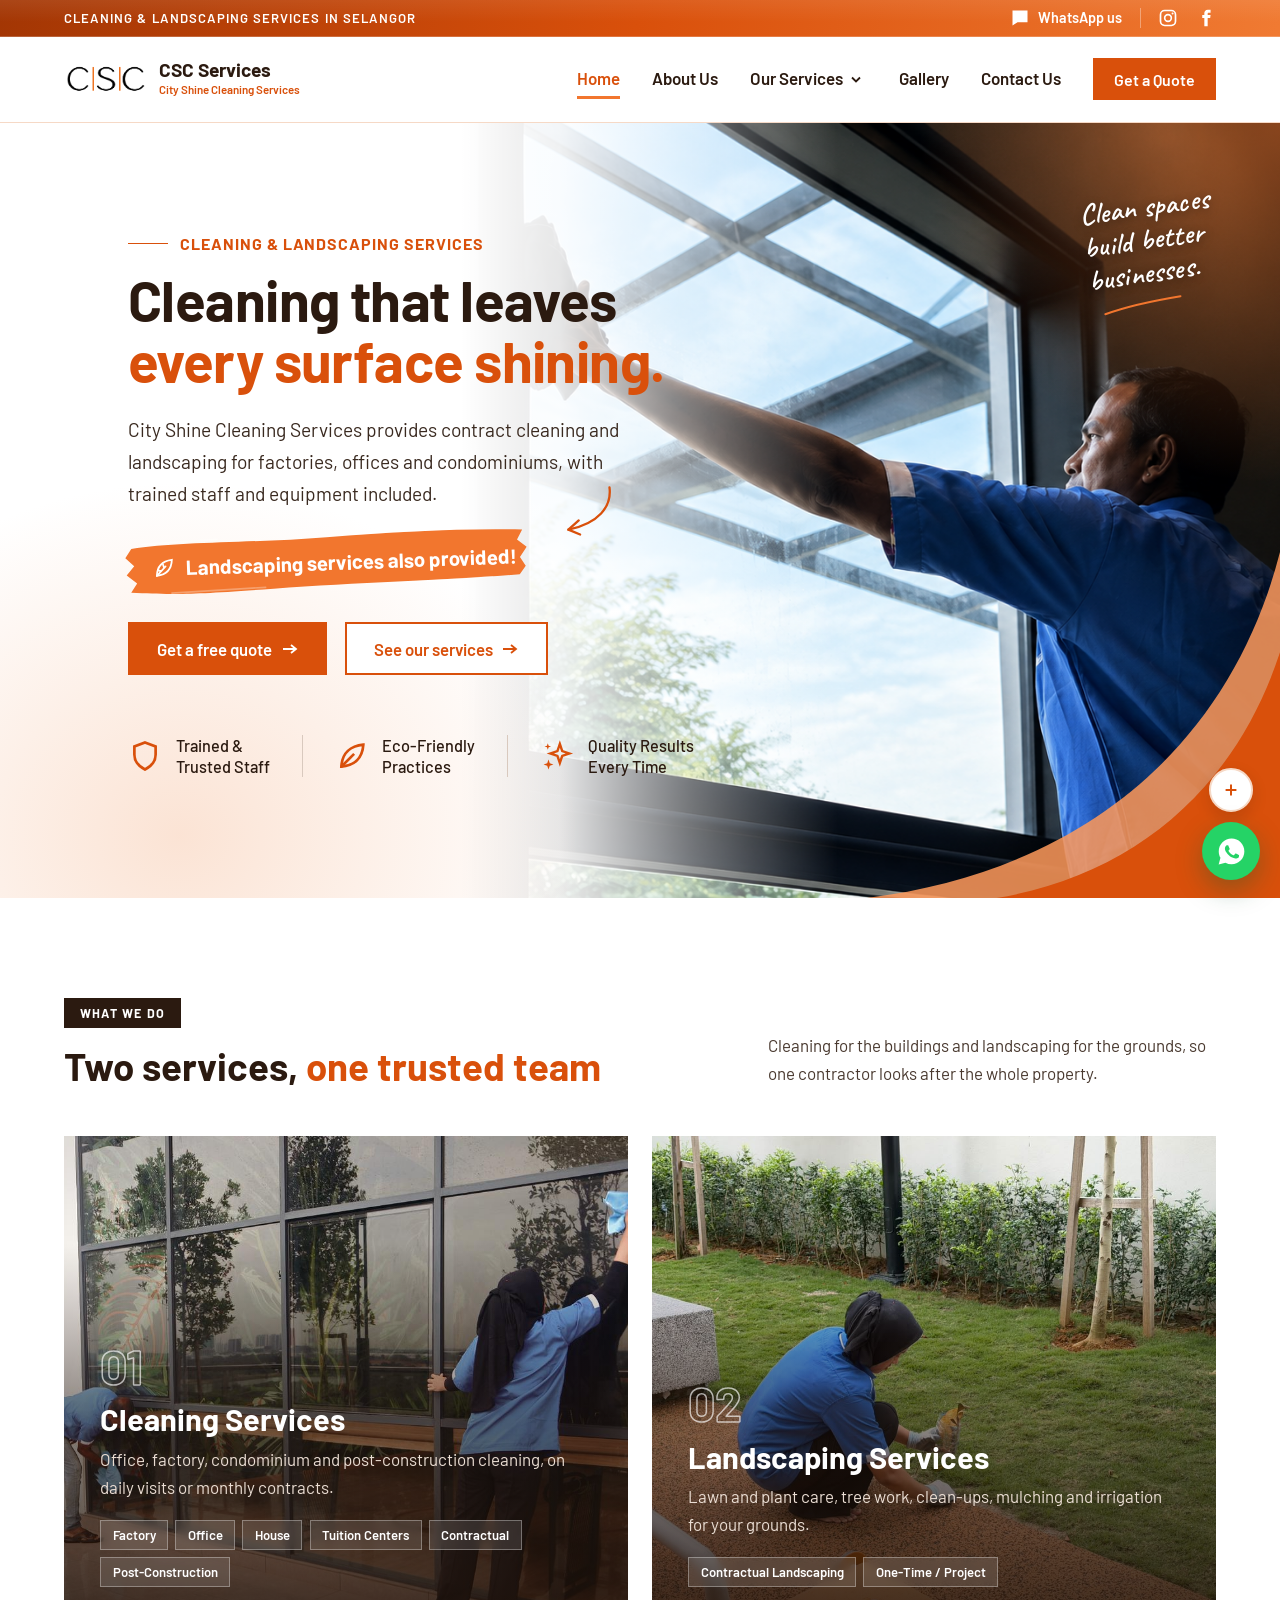
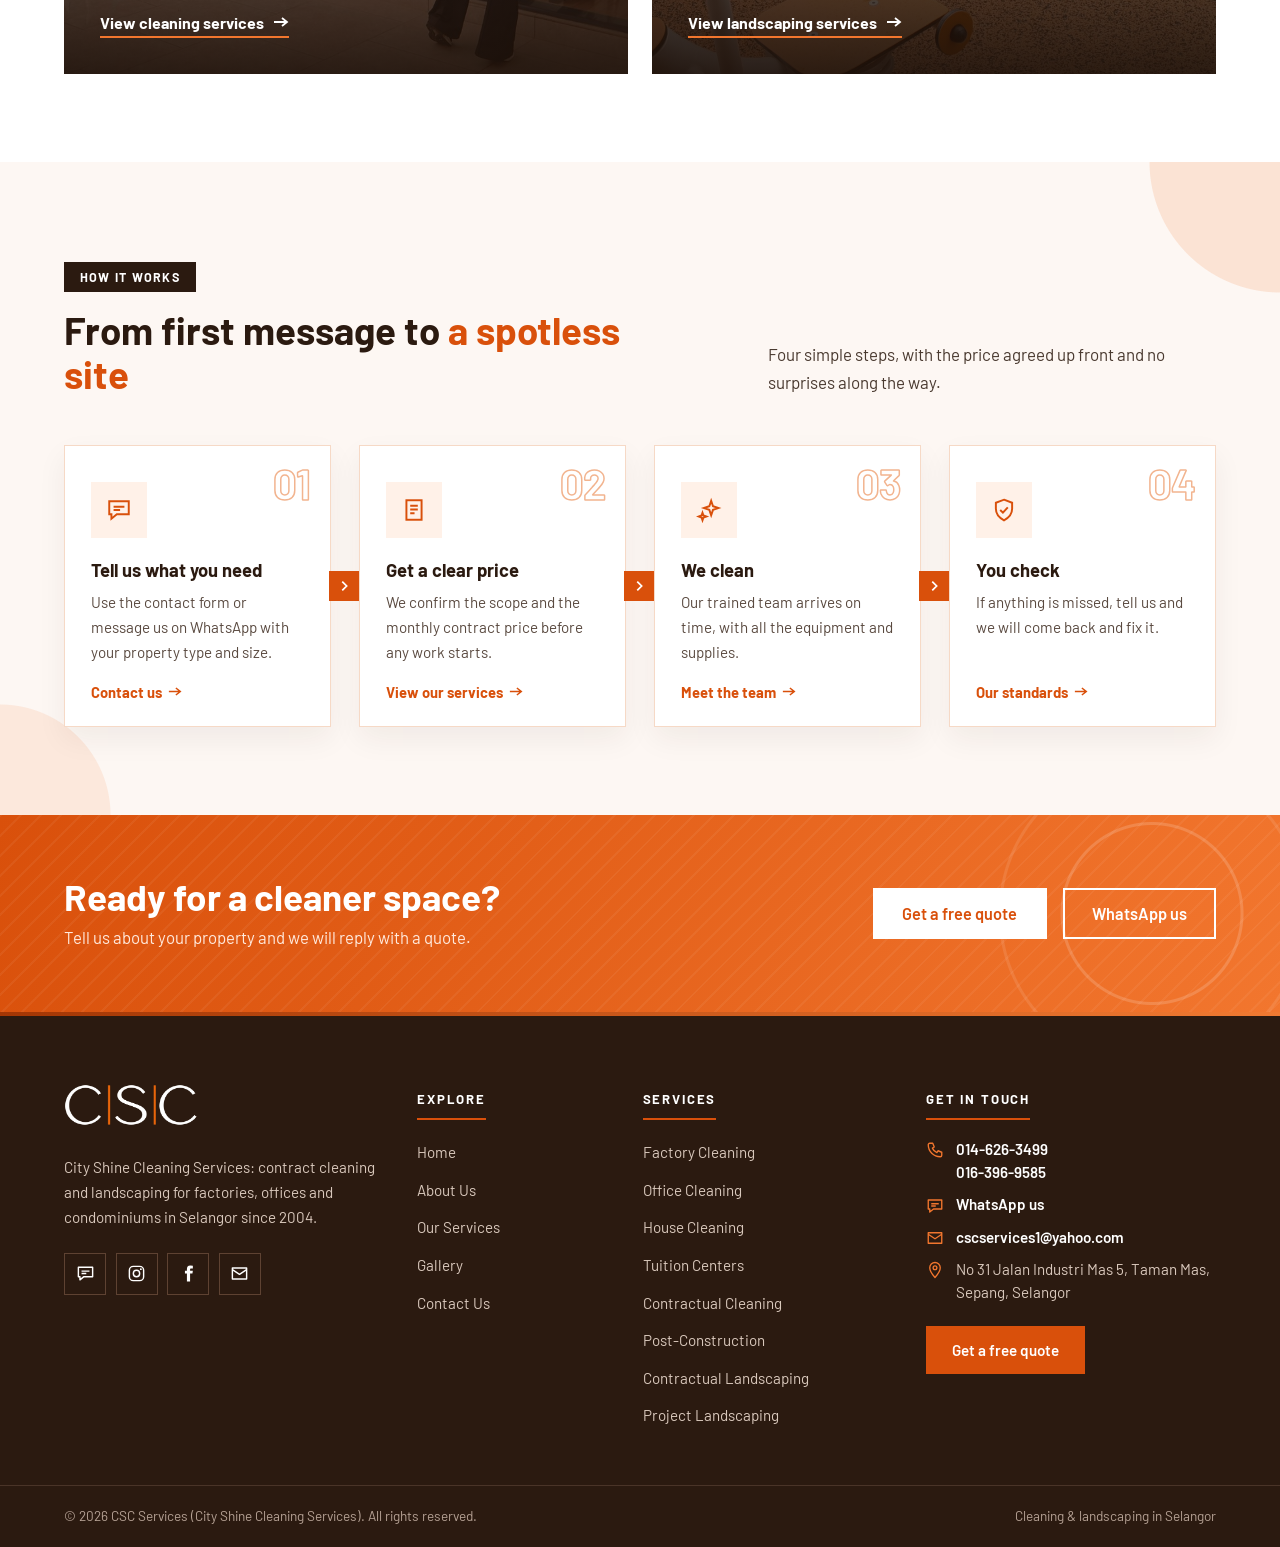
<file: index.html>
<!DOCTYPE html>
<html lang="en">
<head>
<meta charset="UTF-8">
<meta name="viewport" content="width=device-width, initial-scale=1">
<title>Home | CSC Services</title>
<meta name="description" content="CSC Services (City Shine Cleaning Services): contract cleaning and landscaping for factories, offices and condominiums in Selangor since 2004.">
<link rel="icon" type="image/png" sizes="32x32" href="images/favicon-32.png?v=3">
<link rel="icon" type="image/png" sizes="16x16" href="images/favicon-16.png?v=3">
<link rel="icon" type="image/png" sizes="48x48" href="images/favicon-48.png?v=3">
<link rel="apple-touch-icon" sizes="180x180" href="images/apple-touch-icon.png?v=3">
<meta property="og:type" content="website">
<meta property="og:site_name" content="CSC Services">
<meta property="og:title" content="Home | CSC Services">
<meta property="og:description" content="CSC Services (City Shine Cleaning Services): contract cleaning and landscaping for factories, offices and condominiums in Selangor since 2004.">
<meta property="og:url" content="https://cscservices.cc/">
<meta property="og:image" content="https://cscservices.cc/images/hero-cleaner2.jpg">
<link rel="preconnect" href="https://fonts.googleapis.com">
<link rel="preconnect" href="https://fonts.gstatic.com" crossorigin>
<link href="https://fonts.googleapis.com/css2?family=Barlow:wght@400;500;600;700&family=Caveat:wght@600&display=swap" rel="stylesheet">
<link rel="stylesheet" href="styles.css?v=59">
</head>
<body>
<div class="strip"><div class="wrap">
  <p>Cleaning &amp; Landscaping services in Selangor</p>
  <div class="strip-social"><a href="#" data-wa aria-label="Chat on WhatsApp"><svg width="20" height="20" viewBox="0 0 24 24" fill="currentColor" aria-hidden="true"><path d="M3 3h18v14H9l-6 4z"/></svg><span>WhatsApp us</span></a><a href="https://www.instagram.com/cscservices.cc/" data-ig target="_blank" rel="noopener" aria-label="CSC Services on Instagram" class="strip-ig"><svg width="20" height="20" viewBox="0 0 24 24" fill="none" stroke="currentColor" stroke-width="2" aria-hidden="true"><rect x="3" y="3" width="18" height="18" rx="5"/><circle cx="12" cy="12" r="4"/><circle cx="17.5" cy="6.5" r="1.2" fill="currentColor" stroke="none"/></svg></a><a href="https://www.facebook.com/share/1J852jc5MG/" data-fb target="_blank" rel="noopener" aria-label="CSC Services on Facebook" class="strip-fb"><svg width="20" height="20" viewBox="0 0 24 24" fill="currentColor" aria-hidden="true"><path d="M14 8.5V6.8c0-.8.5-1 1-1h2.5V2.2L14.3 2C11 2 10 4.3 10 6.3v2.2H7.5V12H10v10h4V12h3l.5-3.5z"/></svg></a></div>
</div></div>
<header class="nav"><div class="wrap">
  <a class="brand" href="index.html" aria-label="CSC Services home">
    <img src="images/csclogo.png" alt="CSC Services" class="csc-logo">
    <span><b>CSC Services</b><small>City Shine Cleaning Services</small></span>
  </a>
  <button class="toggle" aria-label="Menu" aria-expanded="false" aria-controls="menu"><span></span><span></span><span></span></button>
  <nav class="menu" id="menu" aria-label="Main">
    <a href="index.html" aria-current="page">Home</a>
    <a href="about.html">About Us</a>
    <div class="dd">
      <a href="services.html">Our Services</a>
      <button class="dd-btn" type="button" aria-label="Show services menu" aria-expanded="false"><svg viewBox="0 0 10 6" aria-hidden="true"><path d="M1 1l4 4 4-4" fill="none" stroke="currentColor" stroke-width="1.8"/></svg></button>
      <ul class="dd-menu">
        <li class="has-sub"><a href="services.html#cleaning">Cleaning Services</a><ul class="sub"><li><a href="factory-industrial.html">Factory Cleaning</a></li><li><a href="house-cleaning.html">House Cleaning</a></li><li><a href="office-commercial.html">Office Cleaning</a></li><li><a href="tuition-centers.html">Tuition Centers</a></li><li><a href="condo-apartment.html">Contractual Cleaning</a></li><li><a href="post-construction.html">Post-Construction Cleaning</a></li></ul></li>
        <li class="has-sub"><a href="services.html#landscaping">Landscaping Services</a><ul class="sub"><li><a href="landscaping-contractual.html">Contractual Landscaping</a></li><li><a href="landscaping-project.html">One-Time / Project Landscaping</a></li></ul></li>
      </ul>
    </div>
    <a href="gallery.html">Gallery</a>
    <a href="contact.html">Contact Us</a>
    <a href="contact.html" class="btn sm">Get a Quote</a>
  </nav>
</div></header>
<main>
<section class="hero hero-v2"><div class="hero-photo"><img src="images/hero-cleaner.png" alt="CSC Services cleaner wiping a window" loading="eager"></div>
<p class="hero-script" aria-hidden="true">Clean spaces<br>build better<br>businesses.<svg viewBox="0 0 120 16"><path d="M3 13C35 6 75 3 117 2"/></svg></p>
<svg class="hero-swoosh" viewBox="0 0 600 420" preserveAspectRatio="none" aria-hidden="true"><path class="s1" d="M600 40C540 250 360 390 90 420H600Z"/><path class="s2" d="M600 150C545 300 420 395 250 420H600Z"/></svg>
<div class="hero-panel">
  <div class="hero-inner">
  <p class="eyebrow"><span></span>Cleaning &amp; Landscaping Services</p>
  <h1>Cleaning that leaves<br><span class="accent">every surface shining.</span></h1>
  <p>City Shine Cleaning Services provides contract cleaning and landscaping for factories, offices and condominiums, with trained staff and equipment included.</p>
  <a class="hero-flag" href="services.html#landscaping"><svg class="flag-brush" viewBox="0 0 520 72" preserveAspectRatio="none" aria-hidden="true"><path d="M10 13C70 6 170 11 260 7S440 2 510 6L503 18 515 27 506 39 513 50 505 60C420 64 300 63 190 67S60 70 8 66L16 55 3 45 13 34 2 24Z"/><path class="dry" d="M24 8L120 5M300 4L420 2M60 68L180 65M330 66L470 62"/></svg><span class="flag-text"><svg viewBox="0 0 24 24" aria-hidden="true"><path d="M4.5 19.5C5 10 11 4.8 20 4c-.6 9.4-6.2 14.8-15.5 15.5z"/><path d="M4.5 19.5L13.5 10.5M9 15l-3-1M12 12l-1-3.5"/></svg>Landscaping services also provided!</span><svg class="flag-arrow" viewBox="0 0 70 60" aria-hidden="true"><path d="M62 4C64 26 48 44 14 50"/><path d="M14 50L26 40M14 50l13 6"/></svg></a>
  <div class="actions">
    <a class="btn" href="contact.html">Get a free quote<svg viewBox="0 0 16 10" width="16" height="10" aria-hidden="true"><path d="M1 5h13M9 1l5 4-5 4" fill="none" stroke="currentColor" stroke-width="1.8"/></svg></a>
    <a class="btn outline" href="services.html">See our services<svg viewBox="0 0 16 10" width="16" height="10" aria-hidden="true"><path d="M1 5h13M9 1l5 4-5 4" fill="none" stroke="currentColor" stroke-width="1.8"/></svg></a>
  </div>
  <ul class="badges">
    <li><svg class="badge-ico" viewBox="0 0 24 24" aria-hidden="true"><path d="M12 2.5l7.5 2.8v5.6c0 4.8-3.2 8.4-7.5 10.6-4.3-2.2-7.5-5.8-7.5-10.6V5.3z" fill="none" stroke="currentColor" stroke-width="1.9" stroke-linejoin="miter"/></svg><span>Trained &amp;<br>Trusted Staff</span></li>
    <li><svg class="badge-ico" viewBox="0 0 24 24" aria-hidden="true"><path d="M4.5 19.5C5 10 11 4.8 20 4c-.6 9.4-6.2 14.8-15.5 15.5z" fill="none" stroke="currentColor" stroke-width="1.9"/><path d="M4.5 19.5L13.5 10.5" fill="none" stroke="currentColor" stroke-width="1.9"/></svg><span>Eco-Friendly<br>Practices</span></li>
    <li><svg class="badge-ico" viewBox="0 0 24 24" aria-hidden="true"><path d="M14 3.5l1.7 5 5 1.7-5 1.7-1.7 5-1.7-5-5-1.7 5-1.7z" fill="none" stroke="currentColor" stroke-width="1.7" stroke-linejoin="miter"/><path d="M6 14.5l.9 2.6 2.6.9-2.6.9L6 21.5l-.9-2.6-2.6-.9 2.6-.9z" fill="currentColor"/><path d="M5.5 3l.6 1.7 1.7.6-1.7.6-.6 1.7-.6-1.7-1.7-.6 1.7-.6z" fill="currentColor"/></svg><span>Quality Results<br>Every Time</span></li>
  </ul>
  </div>
</div>
</section>
<section class="wwd"><div class="wrap">
  <div class="steps-head">
    <div>
      <p class="kicker">What We Do</p>
      <h2>Two services, <span class="accent">one trusted team</span></h2>
    </div>
    <p>Cleaning for the buildings and landscaping for the grounds, so one contractor looks after the whole property.</p>
  </div>
  <div class="wwd-grid">
    <article class="wwd-card">
      <img src="images/gallery/cleaning/clean-13.jpg" alt="CSC Services crew cleaning a glass frontage" loading="lazy">
      <div class="wwd-body">
        <span class="wwd-num">01</span>
        <h3><a class="wwd-main" href="services.html#cleaning">Cleaning Services</a></h3>
        <p>Office, factory, condominium and post-construction cleaning, on daily visits or monthly contracts.</p>
        <ul class="wwd-chips">
          <li><a href="factory-industrial.html">Factory</a></li><li><a href="office-commercial.html">Office</a></li><li><a href="house-cleaning.html">House</a></li><li><a href="tuition-centers.html">Tuition Centers</a></li><li><a href="condo-apartment.html">Contractual</a></li><li><a href="post-construction.html">Post-Construction</a></li>
        </ul>
        <span class="wwd-more">View cleaning services<svg viewBox="0 0 16 10" width="16" height="10" aria-hidden="true"><path d="M1 5h13M9 1l5 4-5 4" fill="none" stroke="currentColor" stroke-width="1.8"/></svg></span>
      </div>
    </article>
    <article class="wwd-card">
      <img src="images/gallery/landscaping/land-12.jpg" alt="CSC Services crew member tending a landscaped area" loading="lazy">
      <div class="wwd-body">
        <span class="wwd-num">02</span>
        <h3><a class="wwd-main" href="services.html#landscaping">Landscaping Services</a></h3>
        <p>Lawn and plant care, tree work, clean-ups, mulching and irrigation for your grounds.</p>
        <ul class="wwd-chips">
          <li><a href="landscaping-contractual.html">Contractual Landscaping</a></li><li><a href="landscaping-project.html">One-Time / Project</a></li>
        </ul>
        <span class="wwd-more">View landscaping services<svg viewBox="0 0 16 10" width="16" height="10" aria-hidden="true"><path d="M1 5h13M9 1l5 4-5 4" fill="none" stroke="currentColor" stroke-width="1.8"/></svg></span>
      </div>
    </article>
  </div>
</div></section>
<section class="steps-sec"><div class="wrap">
  <div class="steps-head">
    <div>
      <p class="kicker">How It Works</p>
      <h2>From first message to <span class="accent">a spotless site</span></h2>
    </div>
    <p>Four simple steps, with the price agreed up front and no surprises along the way.</p>
  </div>
  <ol class="steps-v2">
    <li><a class="step-link" href="contact.html">
      <span class="step-num">01</span>
      <span class="step-ico"><svg viewBox="0 0 24 24" aria-hidden="true"><path d="M3 4h18v12H10l-5 4v-4H3z"/><path d="M7 9h10M7 12h6"/></svg></span>
      <h3>Tell us what you need</h3>
      <p>Use the contact form or message us on WhatsApp with your property type and size.</p>
      <span class="step-more">Contact us</span>
    </a></li>
    <li><a class="step-link" href="services.html">
      <span class="step-num">02</span>
      <span class="step-ico"><svg viewBox="0 0 24 24" aria-hidden="true"><rect x="5" y="3" width="14" height="18"/><path d="M8.5 8h7M8.5 11.5h7M8.5 15h4"/></svg></span>
      <h3>Get a clear price</h3>
      <p>We confirm the scope and the monthly contract price before any work starts.</p>
      <span class="step-more">View our services</span>
    </a></li>
    <li><a class="step-link" href="about.html#team">
      <span class="step-num">03</span>
      <span class="step-ico"><svg viewBox="0 0 24 24" aria-hidden="true"><path d="M14 3.5l1.7 5 5 1.7-5 1.7-1.7 5-1.7-5-5-1.7 5-1.7z"/><path d="M6 14.5l.9 2.6 2.6.9-2.6.9L6 21.5l-.9-2.6-2.6-.9 2.6-.9z"/></svg></span>
      <h3>We clean</h3>
      <p>Our trained team arrives on time, with all the equipment and supplies.</p>
      <span class="step-more">Meet the team</span>
    </a></li>
    <li><a class="step-link" href="about.html#values">
      <span class="step-num">04</span>
      <span class="step-ico"><svg viewBox="0 0 24 24" aria-hidden="true"><path d="M12 2.5l7.5 2.8v5.6c0 4.8-3.2 8.4-7.5 10.6-4.3-2.2-7.5-5.8-7.5-10.6V5.3z"/><path d="M8.5 12l2.5 2.5 4.5-5"/></svg></span>
      <h3>You check</h3>
      <p>If anything is missed, tell us and we will come back and fix it.</p>
      <span class="step-more">Our standards</span>
    </a></li>
  </ol>
</div></section>
<section class="cta cta-split"><div class="wrap">
  <div><h2>Ready for a cleaner space?</h2><p>Tell us about your property and we will reply with a quote.</p></div>
  <div class="cta-actions"><a class="btn light" href="contact.html">Get a free quote</a><a class="btn ghost" href="#" data-wa>WhatsApp us</a></div>
</div></section>
</main>
<footer class="site-foot">
  <div class="wrap foot-grid">
    <div class="foot-brand">
      <a class="foot-logo" href="index.html" aria-label="CSC Services home"><img src="images/csclogo-light.png" alt="CSC Services" width="442" height="139"></a>
      <p>City Shine Cleaning Services: contract cleaning and landscaping for factories, offices and condominiums in Selangor since 2004.</p>
      <div class="foot-social">
        <a href="#" data-wa aria-label="Chat on WhatsApp"><svg viewBox="0 0 24 24" aria-hidden="true"><path d="M3 4h18v12H10l-5 4v-4H3z"/><path d="M7 9h10M7 12h6"/></svg></a>
        <a href="https://www.instagram.com/cscservices.cc/" data-ig target="_blank" rel="noopener" aria-label="CSC Services on Instagram"><svg viewBox="0 0 24 24" aria-hidden="true"><rect x="3" y="3" width="18" height="18" rx="5"/><circle cx="12" cy="12" r="4"/><circle cx="17.5" cy="6.5" r="1.2" fill="currentColor" stroke="none"/></svg></a>
        <a href="https://www.facebook.com/share/1J852jc5MG/" data-fb target="_blank" rel="noopener" aria-label="CSC Services on Facebook"><svg viewBox="0 0 24 24" aria-hidden="true"><path d="M14 8.5V6.8c0-.8.5-1 1-1h2.5V2.2L14.3 2C11 2 10 4.3 10 6.3v2.2H7.5V12H10v10h4V12h3l.5-3.5z"/></svg></a>
        <a href="mailto:cscservices1@yahoo.com" aria-label="Email CSC Services"><svg viewBox="0 0 24 24" aria-hidden="true"><rect x="3" y="5" width="18" height="14"/><path d="M3 7l9 6 9-6"/></svg></a>
      </div>
    </div>
    <div class="foot-col">
      <h4>Explore</h4>
      <ul><li><a href="index.html">Home</a></li><li><a href="about.html">About Us</a></li><li><a href="services.html">Our Services</a></li><li><a href="gallery.html">Gallery</a></li><li><a href="contact.html">Contact Us</a></li></ul>
    </div>
    <div class="foot-col">
      <h4>Services</h4>
      <ul><li><a href="factory-industrial.html">Factory Cleaning</a></li><li><a href="office-commercial.html">Office Cleaning</a></li><li><a href="house-cleaning.html">House Cleaning</a></li><li><a href="tuition-centers.html">Tuition Centers</a></li><li><a href="condo-apartment.html">Contractual Cleaning</a></li><li><a href="post-construction.html">Post-Construction</a></li><li><a href="landscaping-contractual.html">Contractual Landscaping</a></li><li><a href="landscaping-project.html">Project Landscaping</a></li></ul>
    </div>
    <div class="foot-col foot-contact">
      <h4>Get in touch</h4>
      <ul>
        <li><svg viewBox="0 0 24 24" aria-hidden="true"><path d="M5 3h4l2 5-2.5 1.5a11 11 0 006 6L16 13l5 2v4a2 2 0 01-2 2A16 16 0 013 5a2 2 0 012-2z"/></svg><span><a href="tel:+60146263499">014-626-3499</a><a href="tel:+60163969585">016-396-9585</a></span></li>
        <li><svg viewBox="0 0 24 24" aria-hidden="true"><path d="M3 4h18v12H10l-5 4v-4H3z"/><path d="M7 9h10M7 12h6"/></svg><span><a href="#" data-wa>WhatsApp us</a></span></li>
        <li><svg viewBox="0 0 24 24" aria-hidden="true"><rect x="3" y="5" width="18" height="14"/><path d="M3 7l9 6 9-6"/></svg><span><a href="mailto:cscservices1@yahoo.com">cscservices1@yahoo.com</a></span></li>
        <li><svg viewBox="0 0 24 24" aria-hidden="true"><path d="M12 22s7-7.8 7-13a7 7 0 00-14 0c0 5.2 7 13 7 13z"/><circle cx="12" cy="9" r="2.5"/></svg><span>No 31 Jalan Industri Mas 5, Taman Mas, Sepang, Selangor</span></li>
      </ul>
      <a class="btn" href="contact.html">Get a free quote</a>
    </div>
  </div>
  <div class="foot-bottom"><div class="wrap">
    <p>&copy; <span class="year"></span> CSC Services (City Shine Cleaning Services). All rights reserved.</p>
    <p>Cleaning &amp; landscaping in Selangor</p>
  </div></div>
</footer>
<script src="script.js?v=37"></script>
</body>
</html>
</file>
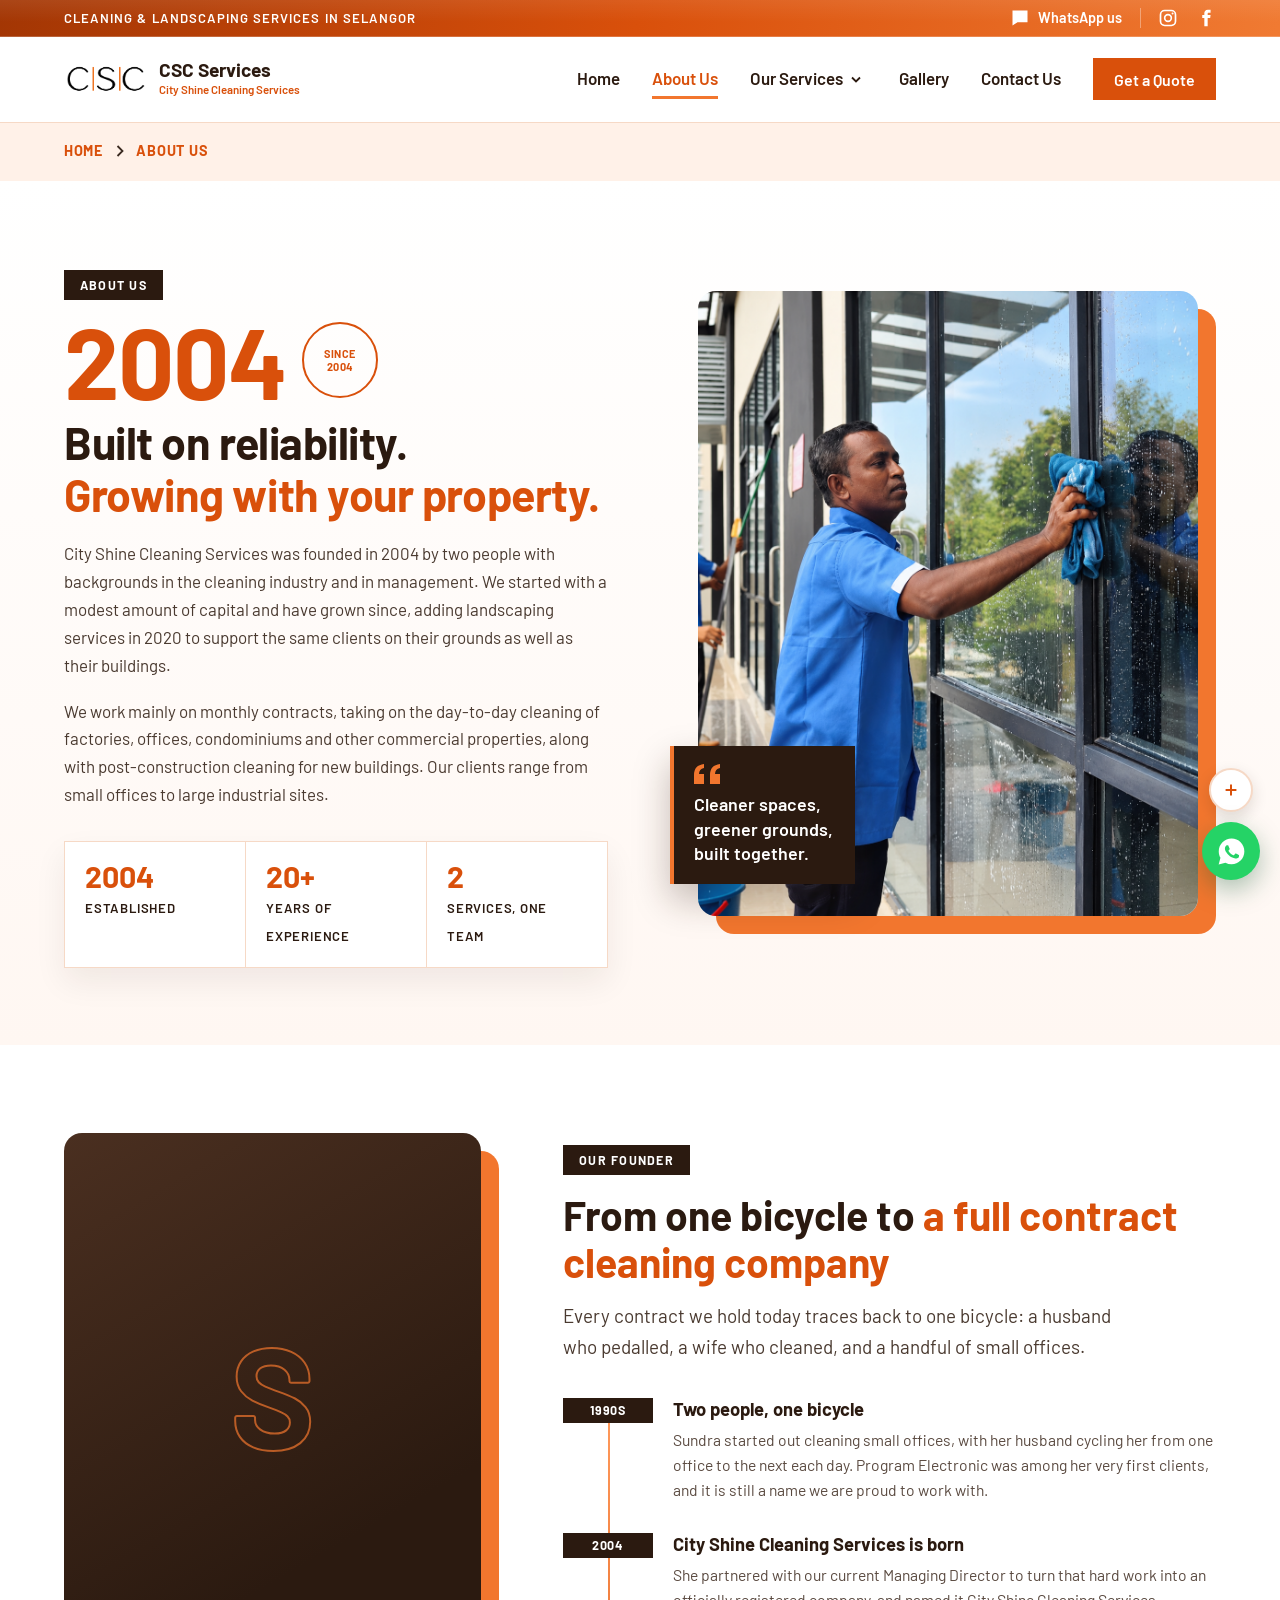
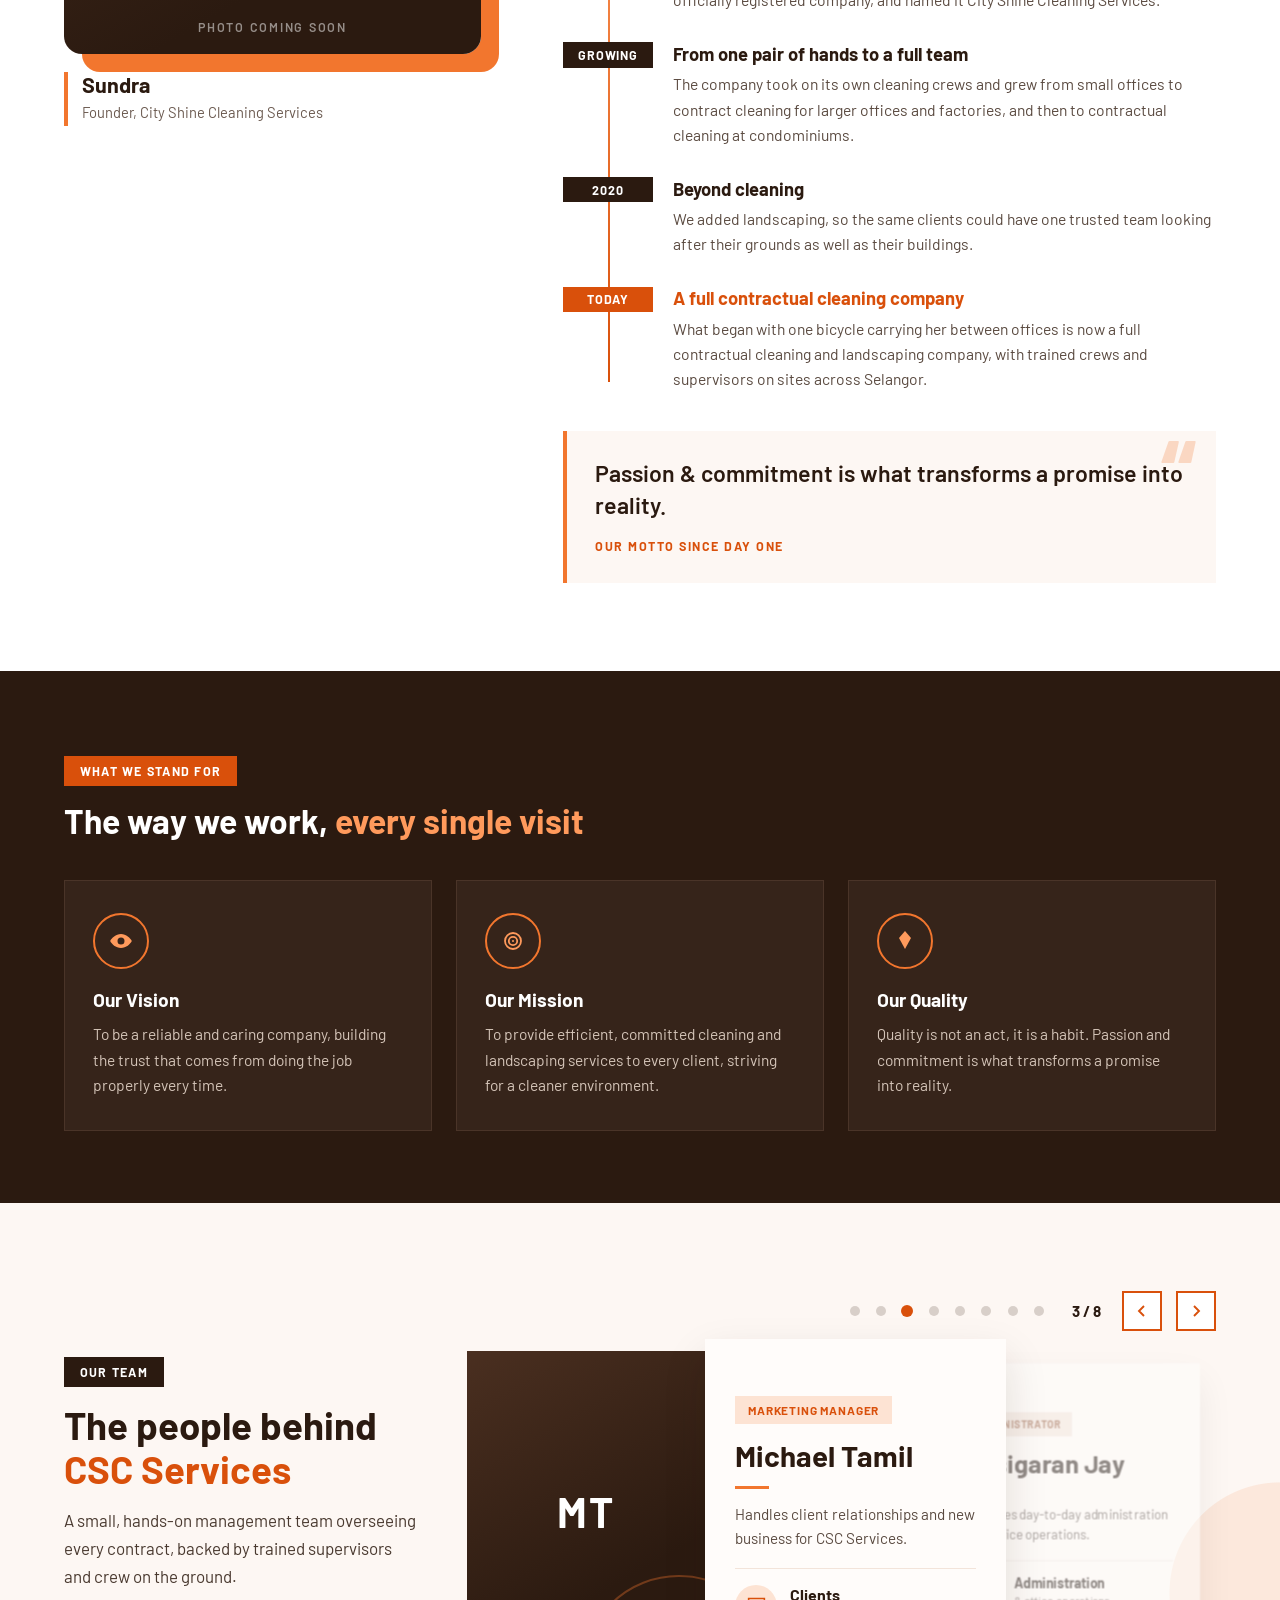
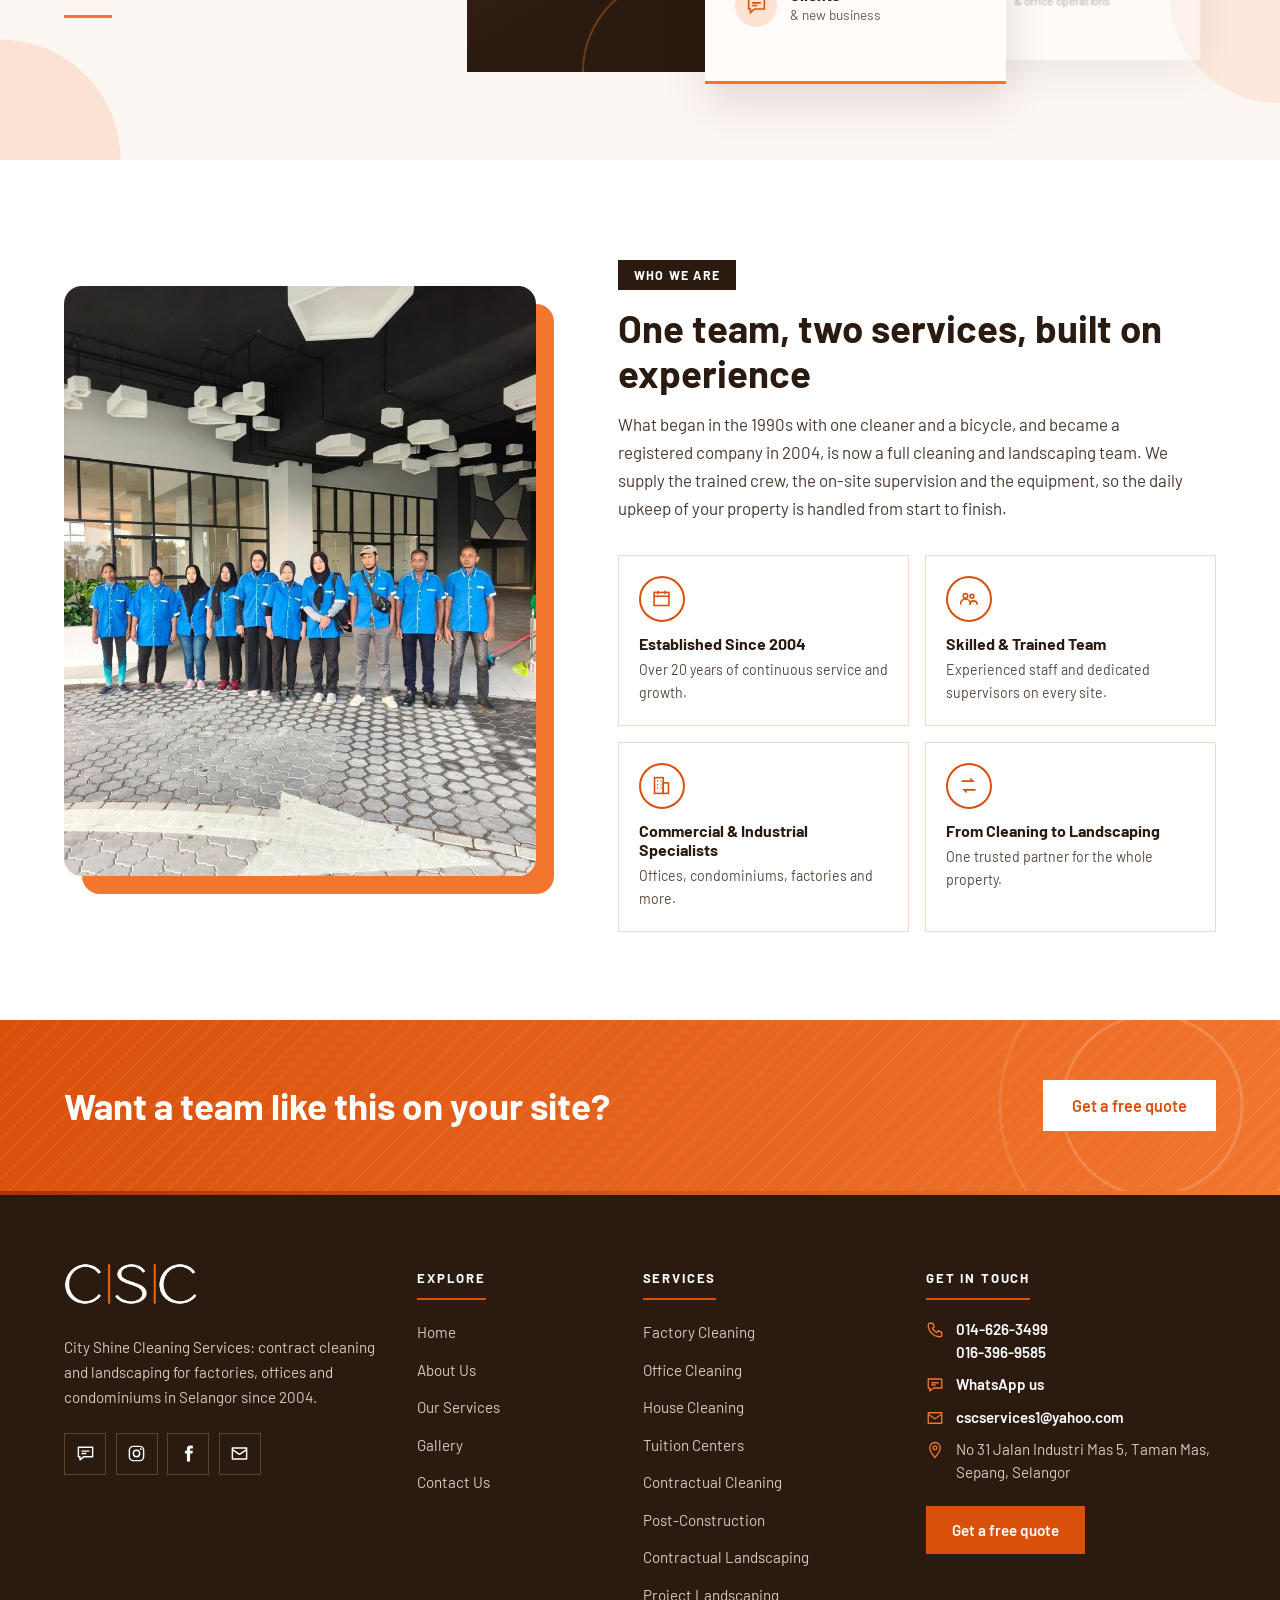
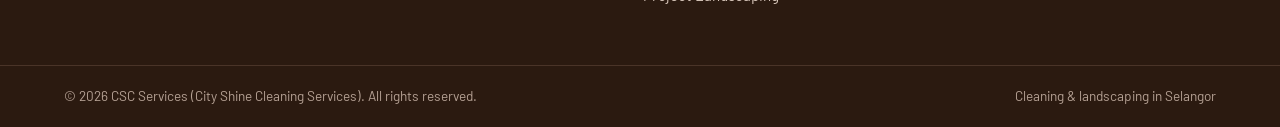
<file: about.html>
<!DOCTYPE html>
<html lang="en">
<head>
<meta charset="UTF-8">
<meta name="viewport" content="width=device-width, initial-scale=1">
<title>About Us | CSC Services</title>
<meta name="description" content="About CSC Services: founded in 2004, providing monthly contract cleaning and landscaping for commercial and industrial properties in Selangor.">
<link rel="icon" type="image/png" sizes="32x32" href="images/favicon-32.png?v=3">
<link rel="icon" type="image/png" sizes="16x16" href="images/favicon-16.png?v=3">
<link rel="icon" type="image/png" sizes="48x48" href="images/favicon-48.png?v=3">
<link rel="apple-touch-icon" sizes="180x180" href="images/apple-touch-icon.png?v=3">
<meta property="og:type" content="website">
<meta property="og:site_name" content="CSC Services">
<meta property="og:title" content="About Us | CSC Services">
<meta property="og:description" content="About CSC Services: founded in 2004, providing monthly contract cleaning and landscaping for commercial and industrial properties in Selangor.">
<meta property="og:url" content="https://cscservices.cc/about.html">
<meta property="og:image" content="https://cscservices.cc/images/hero-cleaner2.jpg">
<link rel="preconnect" href="https://fonts.googleapis.com">
<link rel="preconnect" href="https://fonts.gstatic.com" crossorigin>
<link href="https://fonts.googleapis.com/css2?family=Barlow:wght@400;500;600;700&display=swap" rel="stylesheet">
<link rel="stylesheet" href="styles.css?v=59">
</head>
<body>
<div class="strip"><div class="wrap">
  <p>Cleaning &amp; Landscaping services in Selangor</p>
  <div class="strip-social"><a href="#" data-wa aria-label="Chat on WhatsApp"><svg width="20" height="20" viewBox="0 0 24 24" fill="currentColor" aria-hidden="true"><path d="M3 3h18v14H9l-6 4z"/></svg><span>WhatsApp us</span></a><a href="https://www.instagram.com/cscservices.cc/" data-ig target="_blank" rel="noopener" aria-label="CSC Services on Instagram" class="strip-ig"><svg width="20" height="20" viewBox="0 0 24 24" fill="none" stroke="currentColor" stroke-width="2" aria-hidden="true"><rect x="3" y="3" width="18" height="18" rx="5"/><circle cx="12" cy="12" r="4"/><circle cx="17.5" cy="6.5" r="1.2" fill="currentColor" stroke="none"/></svg></a><a href="https://www.facebook.com/share/1J852jc5MG/" data-fb target="_blank" rel="noopener" aria-label="CSC Services on Facebook" class="strip-fb"><svg width="20" height="20" viewBox="0 0 24 24" fill="currentColor" aria-hidden="true"><path d="M14 8.5V6.8c0-.8.5-1 1-1h2.5V2.2L14.3 2C11 2 10 4.3 10 6.3v2.2H7.5V12H10v10h4V12h3l.5-3.5z"/></svg></a></div>
</div></div>
<header class="nav"><div class="wrap">
  <a class="brand" href="index.html" aria-label="CSC Services home">
    <img src="images/csclogo.png" alt="CSC Services" class="csc-logo">
    <span><b>CSC Services</b><small>City Shine Cleaning Services</small></span>
  </a>
  <button class="toggle" aria-label="Menu" aria-expanded="false" aria-controls="menu"><span></span><span></span><span></span></button>
  <nav class="menu" id="menu" aria-label="Main">
    <a href="index.html">Home</a>
    <a href="about.html" aria-current="page">About Us</a>
    <div class="dd">
      <a href="services.html">Our Services</a>
      <button class="dd-btn" type="button" aria-label="Show services menu" aria-expanded="false"><svg viewBox="0 0 10 6" aria-hidden="true"><path d="M1 1l4 4 4-4" fill="none" stroke="currentColor" stroke-width="1.8"/></svg></button>
      <ul class="dd-menu">
        <li class="has-sub"><a href="services.html#cleaning">Cleaning Services</a><ul class="sub"><li><a href="factory-industrial.html">Factory Cleaning</a></li><li><a href="house-cleaning.html">House Cleaning</a></li><li><a href="office-commercial.html">Office Cleaning</a></li><li><a href="tuition-centers.html">Tuition Centers</a></li><li><a href="condo-apartment.html">Contractual Cleaning</a></li><li><a href="post-construction.html">Post-Construction Cleaning</a></li></ul></li>
        <li class="has-sub"><a href="services.html#landscaping">Landscaping Services</a><ul class="sub"><li><a href="landscaping-contractual.html">Contractual Landscaping</a></li><li><a href="landscaping-project.html">One-Time / Project Landscaping</a></li></ul></li>
      </ul>
    </div>
    <a href="gallery.html">Gallery</a>
    <a href="contact.html">Contact Us</a>
    <a href="contact.html" class="btn sm">Get a Quote</a>
  </nav>
</div></header>
<main>
<nav class="crumbs" aria-label="Breadcrumb"><div class="wrap"><a href="index.html">Home</a><svg class="chev" width="8" height="12" viewBox="0 0 8 12" aria-hidden="true"><path d="M1.5 1l5 5-5 5" fill="none" stroke="currentColor" stroke-width="1.8"/></svg><span aria-current="page">About Us</span></div></nav>
<section class="ab-hero"><div class="wrap">
  <div>
    <p class="kicker">About Us</p>
    <div class="ab-num-row"><span class="ab-num">2004</span><span class="ab-since">Since<br>2004</span></div>
    <h1>Built on reliability.<br><span class="accent">Growing with your property.</span></h1>
    <p>City Shine Cleaning Services was founded in 2004 by two people with backgrounds in the cleaning industry and in management. We started with a modest amount of capital and have grown since, adding landscaping services in 2020 to support the same clients on their grounds as well as their buildings.</p>
    <p>We work mainly on monthly contracts, taking on the day-to-day cleaning of factories, offices, condominiums and other commercial properties, along with post-construction cleaning for new buildings. Our clients range from small offices to large industrial sites.</p>
    <div class="ab-stats">
      <div><b>2004</b><span>Established</span></div>
      <div><b>20+</b><span>Years of Experience</span></div>
      <div><b>2</b><span>Services, One Team</span></div>
    </div>
  </div>
  <div class="ab-photo">
    <img src="images/wipingglass.png" alt="Grounds and building maintained by CSC Services">
    <p class="quote">Cleaner spaces,<br>greener grounds,<br>built together.</p>
  </div>
</div></section>
<section class="founder" id="founder"><div class="wrap">
  <div class="founder-grid">
    <figure class="founder-photo">
      <div class="founder-frame"><span class="founder-ini">S</span><span class="founder-soon">Photo coming soon</span></div>
      <figcaption><b>Sundra</b><span>Founder, City Shine Cleaning Services</span></figcaption>
    </figure>
    <div class="founder-story">
      <p class="kicker">Our Founder</p>
      <h2>From one bicycle to <span class="accent">a full contract cleaning company</span></h2>
      <p class="founder-lead">Every contract we hold today traces back to one bicycle: a husband who pedalled, a wife who cleaned, and a handful of small offices.</p>
      <ol class="founder-timeline">
        <li><span class="ft-year">1990s</span><div><h3>Two people, one bicycle</h3><p>Sundra started out cleaning small offices, with her husband cycling her from one office to the next each day. Program Electronic was among her very first clients, and it is still a name we are proud to work with.</p></div></li>
        <li><span class="ft-year">2004</span><div><h3>City Shine Cleaning Services is born</h3><p>She partnered with our current Managing Director to turn that hard work into an officially registered company, and named it City Shine Cleaning Services.</p></div></li>
        <li><span class="ft-year">Growing</span><div><h3>From one pair of hands to a full team</h3><p>The company took on its own cleaning crews and grew from small offices to contract cleaning for larger offices and factories, and then to contractual cleaning at condominiums.</p></div></li>
        <li><span class="ft-year">2020</span><div><h3>Beyond cleaning</h3><p>We added landscaping, so the same clients could have one trusted team looking after their grounds as well as their buildings.</p></div></li>
        <li class="ft-now"><span class="ft-year">Today</span><div><h3>A full contractual cleaning company</h3><p>What began with one bicycle carrying her between offices is now a full contractual cleaning and landscaping company, with trained crews and supervisors on sites across Selangor.</p></div></li>
      </ol>
      <blockquote class="founder-quote"><p>Passion &amp; commitment is what transforms a promise into reality.</p><cite>Our motto since day one</cite></blockquote>
    </div>
  </div>
</div></section><section class="block ab-values-sec" id="values"><div class="wrap">
  <div class="sec-head">
    <p class="kicker">What We Stand For</p>
    <h2>The way we work, <span class="accent">every single visit</span></h2>
  </div>
  <div class="ab-values">
    <div class="ab-value"><span class="icon-ring"><svg viewBox="0 0 24 24" aria-hidden="true"><path fill="currentColor" d="M12 5c5.2 0 9.4 4 10.8 7-1.4 3-5.6 7-10.8 7S2.6 15 1.2 12C2.6 9 6.8 5 12 5zm0 3.5A3.5 3.5 0 1012 15.5 3.5 3.5 0 0012 8.5z"/></svg></span><h3>Our Vision</h3><p>To be a reliable and caring company, building the trust that comes from doing the job properly every time.</p></div>
    <div class="ab-value"><span class="icon-ring"><svg viewBox="0 0 24 24" fill="none" stroke="currentColor" stroke-width="1.8" aria-hidden="true"><circle cx="12" cy="12" r="8"/><circle cx="12" cy="12" r="4.2"/><circle cx="12" cy="12" r="1" fill="currentColor" stroke="none"/></svg></span><h3>Our Mission</h3><p>To provide efficient, committed cleaning and landscaping services to every client, striving for a cleaner environment.</p></div>
    <div class="ab-value"><span class="icon-ring"><svg viewBox="0 0 24 24" aria-hidden="true"><path fill="currentColor" d="M6 9l6-7 6 7-6 11z"/></svg></span><h3>Our Quality</h3><p>Quality is not an act, it is a habit. Passion and commitment is what transforms a promise into reality.</p></div>
  </div>
</div></section>
<section class="team-sec" id="team"><div class="wrap team-grid">
  <div class="team-intro">
    <p class="kicker">Our Team</p>
    <h2>The people behind <span class="accent">CSC Services</span></h2>
    <p>A small, hands-on management team overseeing every contract, backed by trained supervisors and crew on the ground.</p>
    <span class="bar"></span>
  </div>
  <div class="team-car" id="team-car" data-item="team member" role="region" aria-roledescription="carousel" aria-label="Our team" tabindex="0">
    <div class="team-top">
      <div class="team-dots" id="team-dots"></div>
      <span class="team-count" id="team-count">1 / 5</span>
      <button class="team-arrow prev" id="team-prev" type="button" aria-label="Previous team member"><svg viewBox="0 0 16 16" width="16" height="16" aria-hidden="true"><path d="M10 3L5 8l5 5" fill="none" stroke="currentColor" stroke-width="1.9"/></svg></button>
      <button class="team-arrow next" id="team-next" type="button" aria-label="Next team member"><svg viewBox="0 0 16 16" width="16" height="16" aria-hidden="true"><path d="M6 3l5 5-5 5" fill="none" stroke="currentColor" stroke-width="1.9"/></svg></button>
    </div>
    <!-- To add a real photo: put <img src="images/team/name.jpg" alt="Name"> inside .team-photo (the initials then hide automatically). -->
    <div class="team-stage" id="team-stage" aria-live="polite">
      <article class="team-card" aria-roledescription="slide" aria-label="1 of 8">
        <div class="team-photo"><span>SS</span></div>
        <div class="team-info">
          <span class="team-tag">Managing Director</span>
          <h3>Siti Sharmila</h3><span class="bar"></span>
          <p>Leads the company's day-to-day operations and oversees service standards across every contract.</p>
          <div class="team-meta"><span class="meta-ico"><svg viewBox="0 0 24 24" aria-hidden="true"><circle cx="9" cy="8.5" r="3" /><path d="M3.5 19a5.5 5.5 0 0111 0" /><circle cx="16.5" cy="9.5" r="2.4" /><path d="M14.8 14.6A4.6 4.6 0 0121 19" /></svg></span><span><b>Operations</b><small>&amp; service standards</small></span></div>
        </div>
      </article>
      <article class="team-card" aria-roledescription="slide" aria-label="2 of 8">
        <div class="team-photo"><img src="images/team/jayaseelan.jpg" alt="Jayaseelan Rajagopal, Operational Manager at CSC Services"><span>JR</span></div>
        <div class="team-info">
          <span class="team-tag">Operational Manager</span>
          <h3>Jayaseelan Rajagopal</h3><span class="bar"></span>
          <p>Coordinates site teams and schedules to keep every contract running smoothly.</p>
          <div class="team-meta"><span class="meta-ico"><svg viewBox="0 0 24 24" aria-hidden="true"><rect x="3.5" y="5" width="17" height="15" /><path d="M3.5 9.5h17M8 3v4M16 3v4" /></svg></span><span><b>Site teams</b><small>&amp; scheduling</small></span></div>
        </div>
      </article>
      <article class="team-card" aria-roledescription="slide" aria-label="3 of 8">
        <div class="team-photo"><span>MT</span></div>
        <div class="team-info">
          <span class="team-tag">Marketing Manager</span>
          <h3>Michael Tamil</h3><span class="bar"></span>
          <p>Handles client relationships and new business for CSC Services.</p>
          <div class="team-meta"><span class="meta-ico"><svg viewBox="0 0 24 24" aria-hidden="true"><path d="M3 4h18v12H10l-5 4v-4H3z" /><path d="M7 9h10M7 12h6" /></svg></span><span><b>Clients</b><small>&amp; new business</small></span></div>
        </div>
      </article>
      <article class="team-card" aria-roledescription="slide" aria-label="4 of 8">
        <div class="team-photo"><span>VJ</span></div>
        <div class="team-info">
          <span class="team-tag">Administrator</span>
          <h3>Vasigaran Jay</h3><span class="bar"></span>
          <p>Manages day-to-day administration and office operations.</p>
          <div class="team-meta"><span class="meta-ico"><svg viewBox="0 0 24 24" aria-hidden="true"><rect x="5" y="4" width="14" height="17" /><path d="M9 2.5h6v3H9zM8.5 10h7M8.5 13.5h7M8.5 17h4" /></svg></span><span><b>Administration</b><small>&amp; office operations</small></span></div>
        </div>
      </article>
      <article class="team-card" aria-roledescription="slide" aria-label="5 of 8">
        <div class="team-photo"><span>SJ</span></div>
        <div class="team-info">
          <span class="team-tag">Admin Executive</span>
          <h3>Sushitaa Jay</h3><span class="bar"></span>
          <p>Supports the office with day-to-day paperwork, records and client coordination.</p>
          <div class="team-meta"><span class="meta-ico"><svg viewBox="0 0 24 24" aria-hidden="true"><path d="M6 3h9l4 4v14H6z" /><path d="M14 3v5h5M9 13h7M9 17h5" /></svg></span><span><b>Admin support</b><small>&amp; client coordination</small></span></div>
        </div>
      </article>
      <article class="team-card" aria-roledescription="slide" aria-label="6 of 8">
        <div class="team-photo"><span>SM</span></div>
        <div class="team-info">
          <span class="team-tag">Accounts Executive</span>
          <h3>Subashini M</h3><span class="bar"></span>
          <p>Looks after the company's accounts, billing and payments.</p>
          <div class="team-meta"><span class="meta-ico"><svg viewBox="0 0 24 24" aria-hidden="true"><circle cx="12" cy="12" r="8.5" /><path d="M14.5 9.2c-.5-.8-1.4-1.2-2.5-1.2-1.5 0-2.6.8-2.6 2s1.1 1.7 2.6 2 2.6.8 2.6 2-1.1 2-2.6 2c-1.2 0-2.1-.5-2.6-1.3M12 6.5v11" /></svg></span><span><b>Accounts</b><small>&amp; billing</small></span></div>
        </div>
      </article>
      <article class="team-card" aria-roledescription="slide" aria-label="7 of 8">
        <div class="team-photo"><span>RE</span></div>
        <div class="team-info">
          <span class="team-tag">Auditor</span>
          <h3>Regina Everest</h3><span class="bar"></span>
          <p>Reviews the company's accounts and financial records.</p>
          <div class="team-meta"><span class="meta-ico"><svg viewBox="0 0 24 24" aria-hidden="true"><path d="M12 2.5l7.5 2.8v5.6c0 4.8-3.2 8.4-7.5 10.6-4.3-2.2-7.5-5.8-7.5-10.6V5.3z" /><path d="M8.5 12l2.5 2.5 4.5-5" /></svg></span><span><b>Audit</b><small>&amp; financial records</small></span></div>
        </div>
      </article>
      <article class="team-card" aria-roledescription="slide" aria-label="8 of 8">
        <div class="team-photo"><span>SS</span></div>
        <div class="team-info">
          <span class="team-tag">Site Supervisor</span>
          <h3>Site Supervisor</h3><span class="bar"></span>
          <p>Leads our crews on site and checks the work against the agreed scope.</p>
          <div class="team-meta"><span class="meta-ico"><svg viewBox="0 0 24 24" aria-hidden="true"><path d="M4 15a8 8 0 0116 0z" /><path d="M2.5 15h19v2.5h-19zM12 7V4.5" /></svg></span><span><b>On-site</b><small>supervision</small></span></div>
        </div>
      </article>
    </div>
  </div>
</div></section>
<section class="ab-who block"><div class="wrap">
  <div class="ab-who-photo"><img src="images/gallery/team/crew-2.jpg" alt="The CSC Services crew in uniform"></div>
  <div>
    <p class="kicker">Who We Are</p>
    <h2>One team, two services, built on experience</h2>
    <p>What began in the 1990s with one cleaner and a bicycle, and became a registered company in 2004, is now a full cleaning and landscaping team. We supply the trained crew, the on-site supervision and the equipment, so the daily upkeep of your property is handled from start to finish.</p>
    <ul class="ab-who-stats">
      <li><span class="icon-ring"><svg viewBox="0 0 24 24" fill="none" stroke="currentColor" stroke-width="1.8" aria-hidden="true"><rect x="3.5" y="5" width="17" height="15" rx="0"/><path d="M3.5 9.5h17M8 3v4M16 3v4"/></svg></span><h4>Established Since 2004</h4><p>Over 20 years of continuous service and growth.</p></li>
      <li><span class="icon-ring"><svg viewBox="0 0 24 24" fill="none" stroke="currentColor" stroke-width="1.8" aria-hidden="true"><circle cx="8.5" cy="9" r="2.6"/><circle cx="16" cy="9.5" r="2.2"/><path d="M3 19v-1a5.5 5.5 0 0111 0v1M13.5 19v-.6a4.3 4.3 0 018.5 0v.6"/></svg></span><h4>Skilled &amp; Trained Team</h4><p>Experienced staff and dedicated supervisors on every site.</p></li>
      <li><span class="icon-ring"><svg viewBox="0 0 24 24" fill="none" stroke="currentColor" stroke-width="1.8" aria-hidden="true"><rect x="4" y="3" width="10" height="18"/><rect x="14" y="9" width="6" height="12"/><path d="M7 7h1M11 7h1M7 11h1M11 11h1M7 15h1M11 15h1"/></svg></span><h4>Commercial &amp; Industrial Specialists</h4><p>Offices, condominiums, factories and more.</p></li>
      <li><span class="icon-ring"><svg viewBox="0 0 24 24" fill="none" stroke="currentColor" stroke-width="1.8" aria-hidden="true"><path d="M4 7h13l-3-3M20 17H7l3 3"/></svg></span><h4>From Cleaning to Landscaping</h4><p>One trusted partner for the whole property.</p></li>
    </ul>
  </div>
</div></section>
<section class="cta"><div class="wrap"><h2>Want a team like this on your site?</h2><a class="btn light" href="contact.html">Get a free quote</a></div></section>
</main>
<footer class="site-foot">
  <div class="wrap foot-grid">
    <div class="foot-brand">
      <a class="foot-logo" href="index.html" aria-label="CSC Services home"><img src="images/csclogo-light.png" alt="CSC Services" width="442" height="139"></a>
      <p>City Shine Cleaning Services: contract cleaning and landscaping for factories, offices and condominiums in Selangor since 2004.</p>
      <div class="foot-social">
        <a href="#" data-wa aria-label="Chat on WhatsApp"><svg viewBox="0 0 24 24" aria-hidden="true"><path d="M3 4h18v12H10l-5 4v-4H3z"/><path d="M7 9h10M7 12h6"/></svg></a>
        <a href="https://www.instagram.com/cscservices.cc/" data-ig target="_blank" rel="noopener" aria-label="CSC Services on Instagram"><svg viewBox="0 0 24 24" aria-hidden="true"><rect x="3" y="3" width="18" height="18" rx="5"/><circle cx="12" cy="12" r="4"/><circle cx="17.5" cy="6.5" r="1.2" fill="currentColor" stroke="none"/></svg></a>
        <a href="https://www.facebook.com/share/1J852jc5MG/" data-fb target="_blank" rel="noopener" aria-label="CSC Services on Facebook"><svg viewBox="0 0 24 24" aria-hidden="true"><path d="M14 8.5V6.8c0-.8.5-1 1-1h2.5V2.2L14.3 2C11 2 10 4.3 10 6.3v2.2H7.5V12H10v10h4V12h3l.5-3.5z"/></svg></a>
        <a href="mailto:cscservices1@yahoo.com" aria-label="Email CSC Services"><svg viewBox="0 0 24 24" aria-hidden="true"><rect x="3" y="5" width="18" height="14"/><path d="M3 7l9 6 9-6"/></svg></a>
      </div>
    </div>
    <div class="foot-col">
      <h4>Explore</h4>
      <ul><li><a href="index.html">Home</a></li><li><a href="about.html">About Us</a></li><li><a href="services.html">Our Services</a></li><li><a href="gallery.html">Gallery</a></li><li><a href="contact.html">Contact Us</a></li></ul>
    </div>
    <div class="foot-col">
      <h4>Services</h4>
      <ul><li><a href="factory-industrial.html">Factory Cleaning</a></li><li><a href="office-commercial.html">Office Cleaning</a></li><li><a href="house-cleaning.html">House Cleaning</a></li><li><a href="tuition-centers.html">Tuition Centers</a></li><li><a href="condo-apartment.html">Contractual Cleaning</a></li><li><a href="post-construction.html">Post-Construction</a></li><li><a href="landscaping-contractual.html">Contractual Landscaping</a></li><li><a href="landscaping-project.html">Project Landscaping</a></li></ul>
    </div>
    <div class="foot-col foot-contact">
      <h4>Get in touch</h4>
      <ul>
        <li><svg viewBox="0 0 24 24" aria-hidden="true"><path d="M5 3h4l2 5-2.5 1.5a11 11 0 006 6L16 13l5 2v4a2 2 0 01-2 2A16 16 0 013 5a2 2 0 012-2z"/></svg><span><a href="tel:+60146263499">014-626-3499</a><a href="tel:+60163969585">016-396-9585</a></span></li>
        <li><svg viewBox="0 0 24 24" aria-hidden="true"><path d="M3 4h18v12H10l-5 4v-4H3z"/><path d="M7 9h10M7 12h6"/></svg><span><a href="#" data-wa>WhatsApp us</a></span></li>
        <li><svg viewBox="0 0 24 24" aria-hidden="true"><rect x="3" y="5" width="18" height="14"/><path d="M3 7l9 6 9-6"/></svg><span><a href="mailto:cscservices1@yahoo.com">cscservices1@yahoo.com</a></span></li>
        <li><svg viewBox="0 0 24 24" aria-hidden="true"><path d="M12 22s7-7.8 7-13a7 7 0 00-14 0c0 5.2 7 13 7 13z"/><circle cx="12" cy="9" r="2.5"/></svg><span>No 31 Jalan Industri Mas 5, Taman Mas, Sepang, Selangor</span></li>
      </ul>
      <a class="btn" href="contact.html">Get a free quote</a>
    </div>
  </div>
  <div class="foot-bottom"><div class="wrap">
    <p>&copy; <span class="year"></span> CSC Services (City Shine Cleaning Services). All rights reserved.</p>
    <p>Cleaning &amp; landscaping in Selangor</p>
  </div></div>
</footer>
<script src="script.js?v=37"></script>
</body>
</html>
</file>
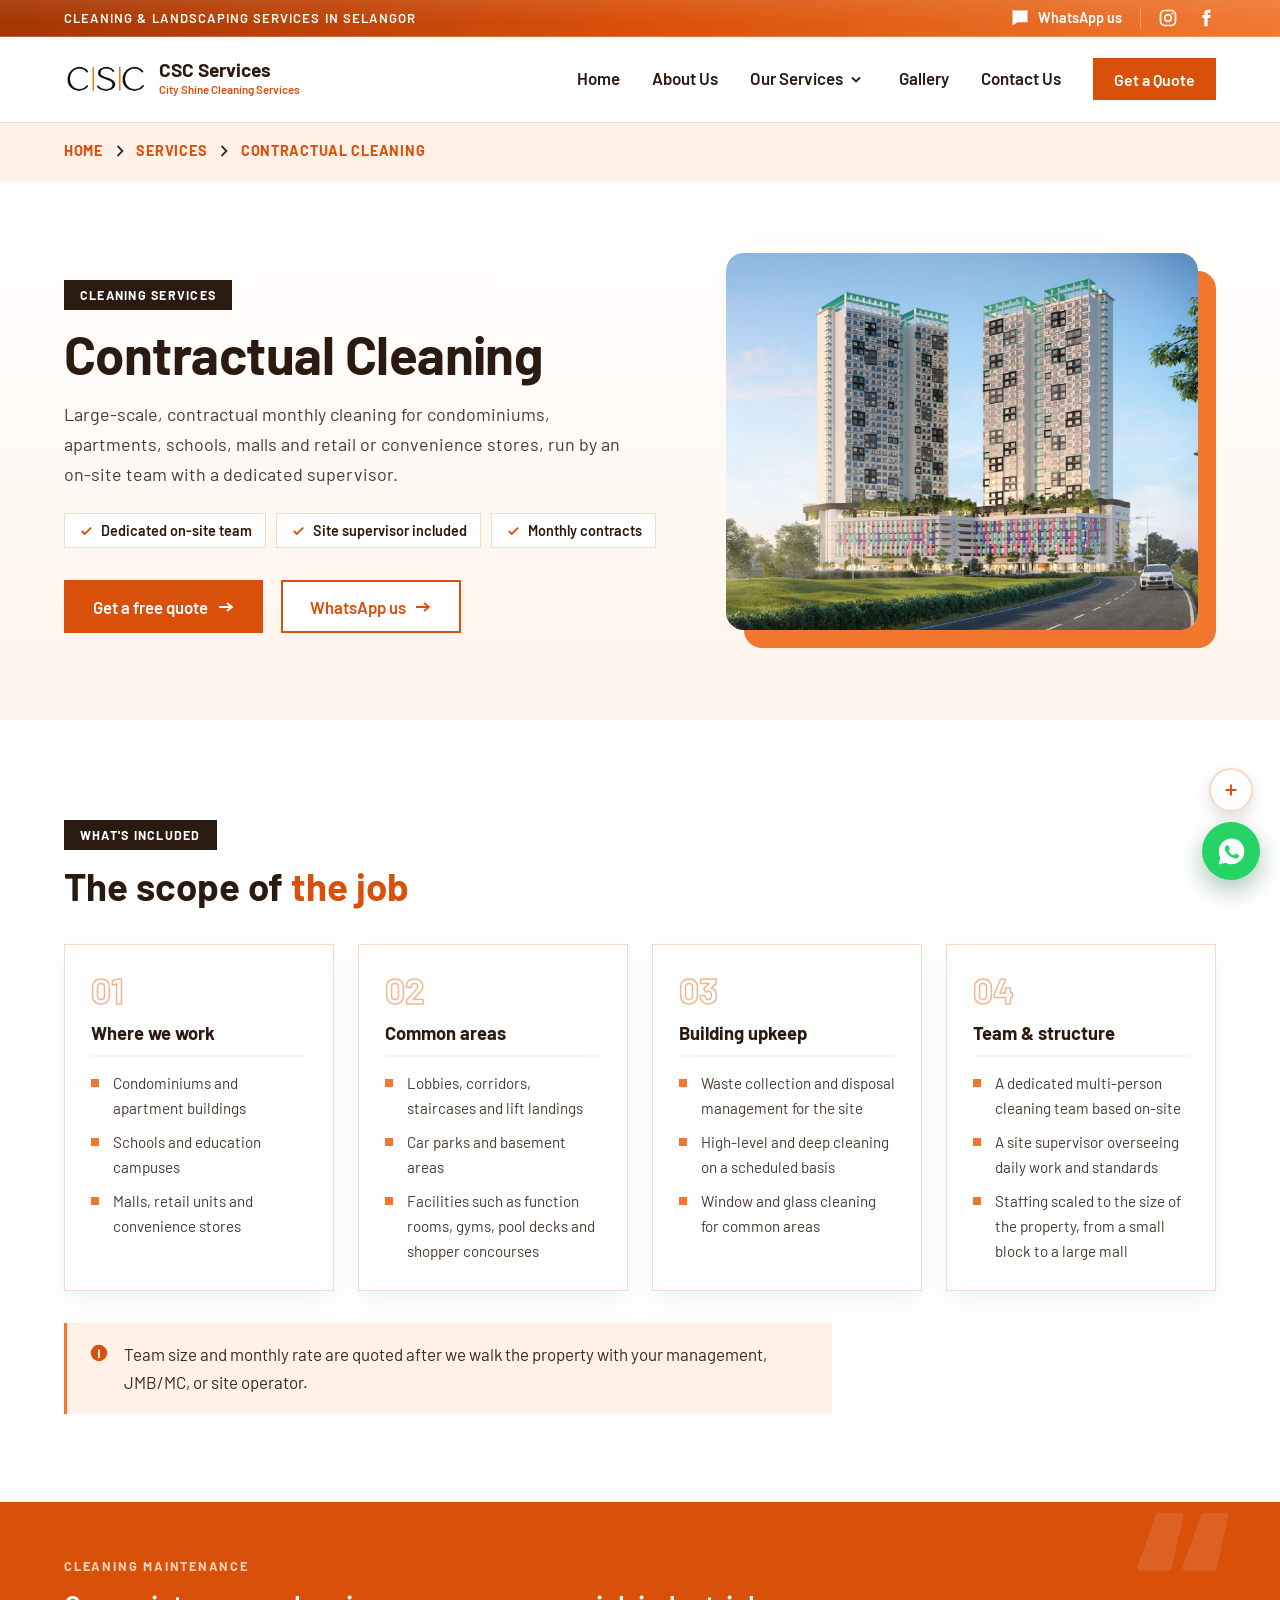
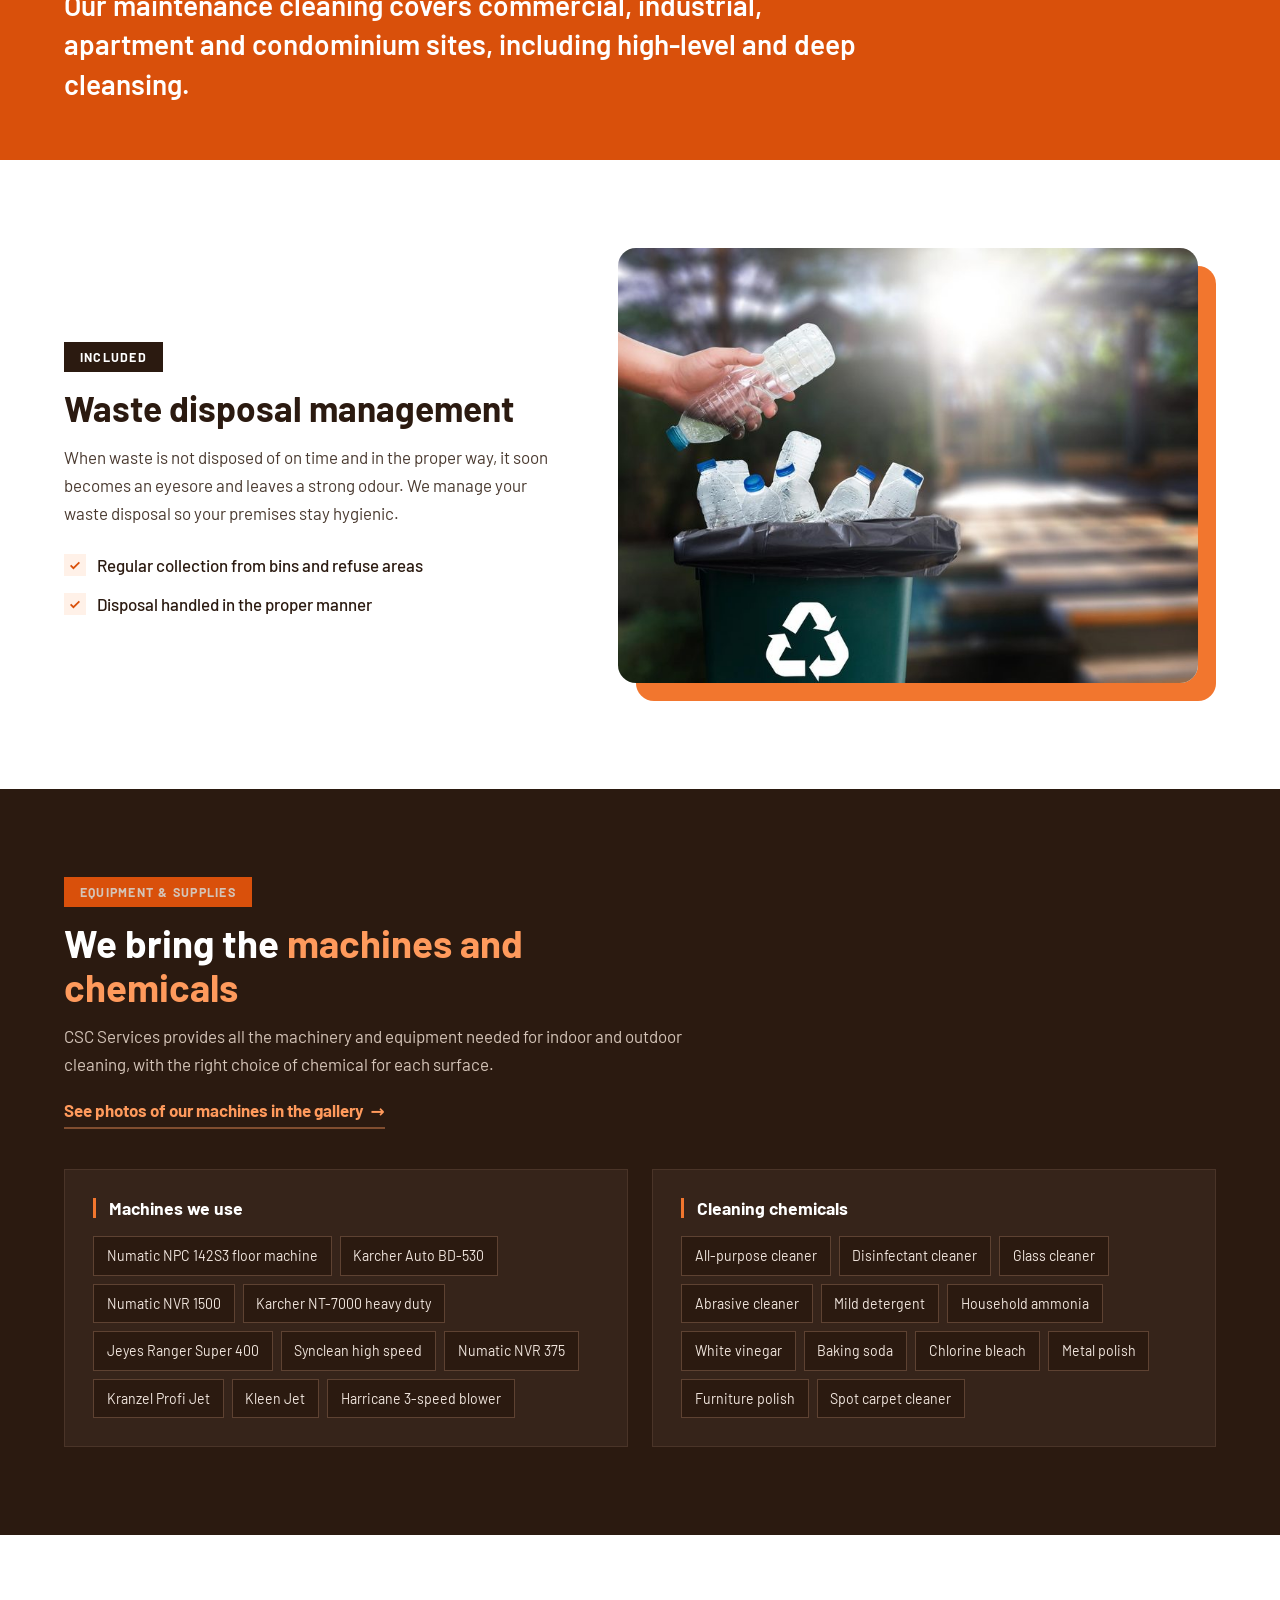
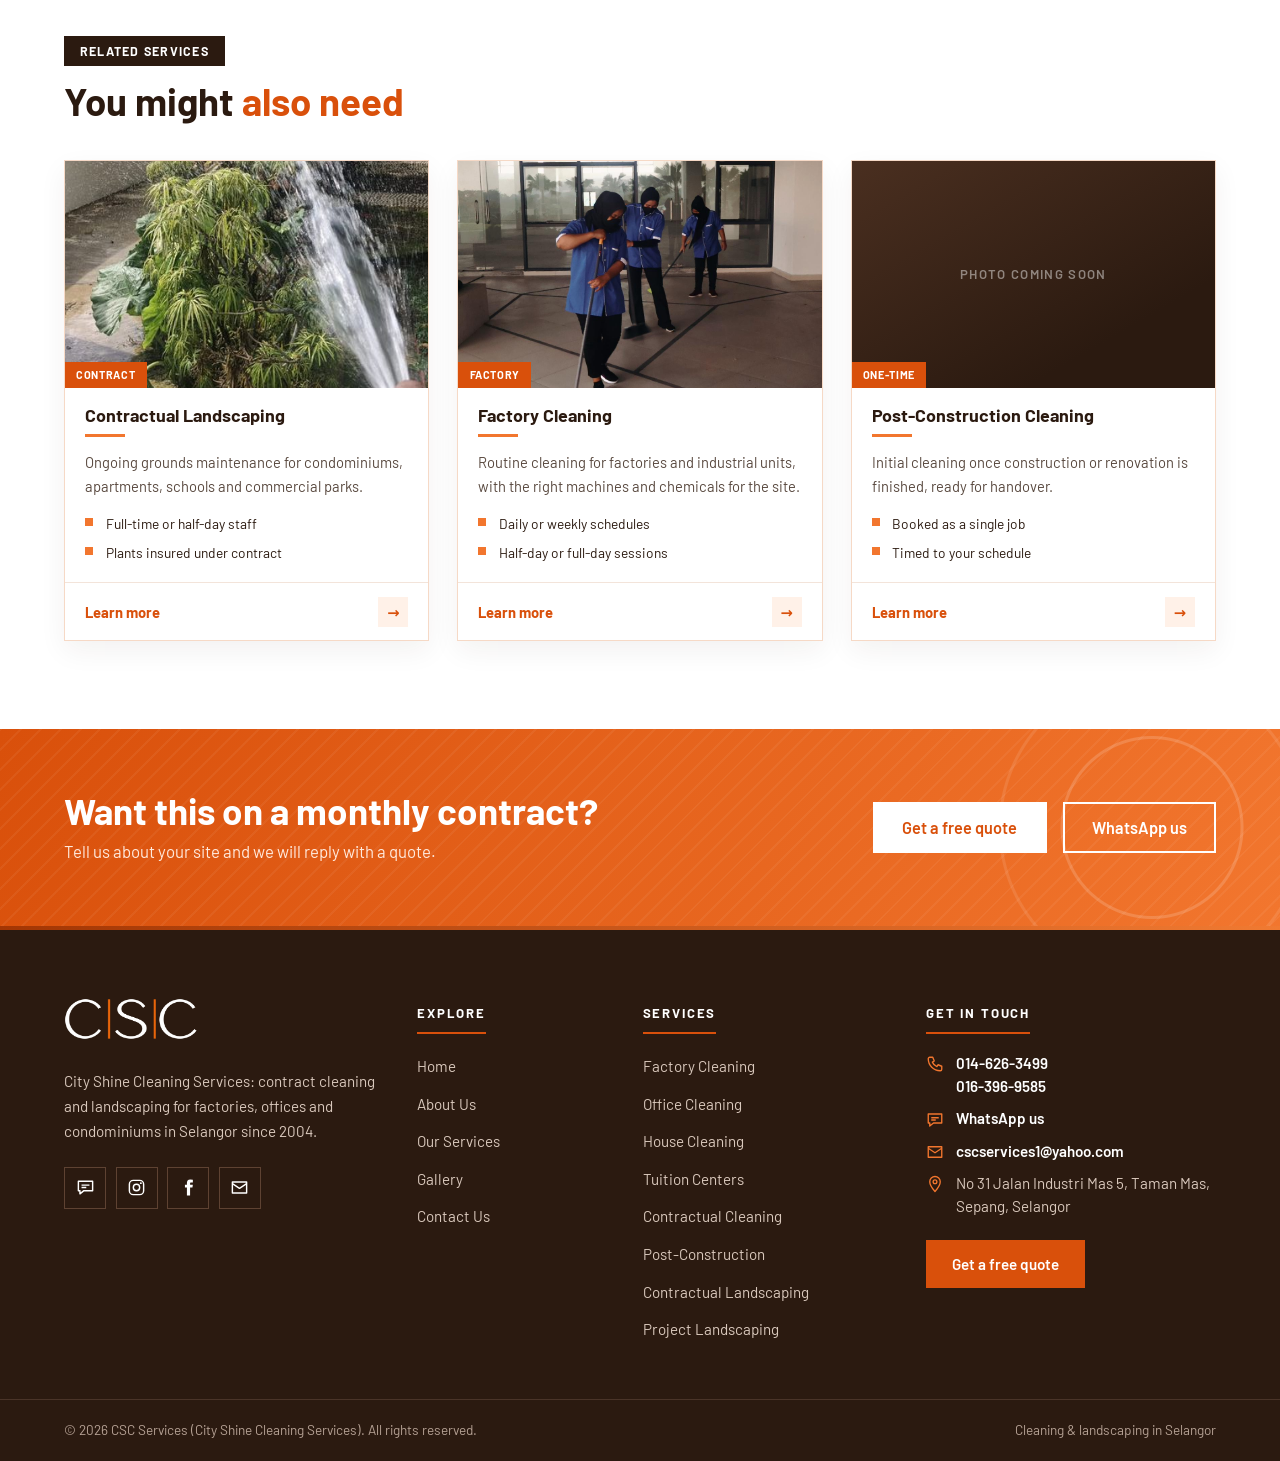
<file: condo-apartment.html>
<!DOCTYPE html>
<html lang="en">
<head>
<meta charset="UTF-8">
<meta name="viewport" content="width=device-width, initial-scale=1">
<title>Contractual Cleaning | CSC Services</title>
<meta name="description" content="Contractual cleaning by CSC Services for condominiums, apartments, schools and malls in Selangor, including waste disposal management.">
<link rel="icon" type="image/png" sizes="32x32" href="images/favicon-32.png?v=3">
<link rel="icon" type="image/png" sizes="16x16" href="images/favicon-16.png?v=3">
<link rel="icon" type="image/png" sizes="48x48" href="images/favicon-48.png?v=3">
<link rel="apple-touch-icon" sizes="180x180" href="images/apple-touch-icon.png?v=3">
<meta property="og:type" content="website">
<meta property="og:site_name" content="CSC Services">
<meta property="og:title" content="Contractual Cleaning | CSC Services">
<meta property="og:description" content="Contractual cleaning by CSC Services for condominiums, apartments, schools and malls in Selangor, including waste disposal management.">
<meta property="og:url" content="https://cscservices.cc/condo-apartment.html">
<meta property="og:image" content="https://cscservices.cc/images/hero-cleaner2.jpg">
<link rel="preconnect" href="https://fonts.googleapis.com">
<link rel="preconnect" href="https://fonts.gstatic.com" crossorigin>
<link href="https://fonts.googleapis.com/css2?family=Barlow:wght@400;500;600;700&display=swap" rel="stylesheet">
<link rel="stylesheet" href="styles.css?v=59">
</head>
<body>
<div class="strip"><div class="wrap">
  <p>Cleaning &amp; Landscaping services in Selangor</p>
  <div class="strip-social"><a href="#" data-wa aria-label="Chat on WhatsApp"><svg width="20" height="20" viewBox="0 0 24 24" fill="currentColor" aria-hidden="true"><path d="M3 3h18v14H9l-6 4z"/></svg><span>WhatsApp us</span></a><a href="https://www.instagram.com/cscservices.cc/" data-ig target="_blank" rel="noopener" aria-label="CSC Services on Instagram" class="strip-ig"><svg width="20" height="20" viewBox="0 0 24 24" fill="none" stroke="currentColor" stroke-width="2" aria-hidden="true"><rect x="3" y="3" width="18" height="18" rx="5"/><circle cx="12" cy="12" r="4"/><circle cx="17.5" cy="6.5" r="1.2" fill="currentColor" stroke="none"/></svg></a><a href="https://www.facebook.com/share/1J852jc5MG/" data-fb target="_blank" rel="noopener" aria-label="CSC Services on Facebook" class="strip-fb"><svg width="20" height="20" viewBox="0 0 24 24" fill="currentColor" aria-hidden="true"><path d="M14 8.5V6.8c0-.8.5-1 1-1h2.5V2.2L14.3 2C11 2 10 4.3 10 6.3v2.2H7.5V12H10v10h4V12h3l.5-3.5z"/></svg></a></div>
</div></div>
<header class="nav"><div class="wrap">
  <a class="brand" href="index.html" aria-label="CSC Services home">
    <img src="images/csclogo.png" alt="CSC Services" class="csc-logo">
    <span><b>CSC Services</b><small>City Shine Cleaning Services</small></span>
  </a>
  <button class="toggle" aria-label="Menu" aria-expanded="false" aria-controls="menu"><span></span><span></span><span></span></button>
  <nav class="menu" id="menu" aria-label="Main">
    <a href="index.html">Home</a>
    <a href="about.html">About Us</a>
    <div class="dd">
      <a href="services.html">Our Services</a>
      <button class="dd-btn" type="button" aria-label="Show services menu" aria-expanded="false"><svg viewBox="0 0 10 6" aria-hidden="true"><path d="M1 1l4 4 4-4" fill="none" stroke="currentColor" stroke-width="1.8"/></svg></button>
      <ul class="dd-menu">
        <li class="has-sub"><a href="services.html#cleaning">Cleaning Services</a><ul class="sub"><li><a href="factory-industrial.html">Factory Cleaning</a></li><li><a href="house-cleaning.html">House Cleaning</a></li><li><a href="office-commercial.html">Office Cleaning</a></li><li><a href="tuition-centers.html">Tuition Centers</a></li><li><a href="condo-apartment.html">Contractual Cleaning</a></li><li><a href="post-construction.html">Post-Construction Cleaning</a></li></ul></li>
        <li class="has-sub"><a href="services.html#landscaping">Landscaping Services</a><ul class="sub"><li><a href="landscaping-contractual.html">Contractual Landscaping</a></li><li><a href="landscaping-project.html">One-Time / Project Landscaping</a></li></ul></li>
      </ul>
    </div>
    <a href="gallery.html">Gallery</a>
    <a href="contact.html">Contact Us</a>
    <a href="contact.html" class="btn sm">Get a Quote</a>
  </nav>
</div></header>
<main>
<nav class="crumbs" aria-label="Breadcrumb"><div class="wrap"><a href="index.html">Home</a><svg class="chev" width="8" height="12" viewBox="0 0 8 12" aria-hidden="true"><path d="M1.5 1l5 5-5 5" fill="none" stroke="currentColor" stroke-width="1.8"/></svg><a href="services.html#cleaning">Services</a><svg class="chev" width="8" height="12" viewBox="0 0 8 12" aria-hidden="true"><path d="M1.5 1l5 5-5 5" fill="none" stroke="currentColor" stroke-width="1.8"/></svg><span aria-current="page">Contractual Cleaning</span></div></nav>
<section class="dt-hero"><div class="wrap">
  <div class="dt-hero-text">
    <p class="kicker">Cleaning Services</p>
    <h1>Contractual Cleaning</h1>
    <p class="dt-lead">Large-scale, contractual monthly cleaning for condominiums, apartments, schools, malls and retail or convenience stores, run by an on-site team with a dedicated supervisor.</p>
    <ul class="dt-chips"><li><svg viewBox="0 0 16 16" aria-hidden="true"><path d="M3 8.5l3.2 3.2L13 5" fill="none" stroke="currentColor" stroke-width="2"/></svg>Dedicated on-site team</li><li><svg viewBox="0 0 16 16" aria-hidden="true"><path d="M3 8.5l3.2 3.2L13 5" fill="none" stroke="currentColor" stroke-width="2"/></svg>Site supervisor included</li><li><svg viewBox="0 0 16 16" aria-hidden="true"><path d="M3 8.5l3.2 3.2L13 5" fill="none" stroke="currentColor" stroke-width="2"/></svg>Monthly contracts</li></ul>
    <div class="actions"><a class="btn" href="contact.html">Get a free quote<svg viewBox="0 0 16 10" width="16" height="10" aria-hidden="true"><path d="M1 5h13M9 1l5 4-5 4" fill="none" stroke="currentColor" stroke-width="1.8"/></svg></a><a class="btn outline" href="#" data-wa>WhatsApp us<svg viewBox="0 0 16 10" width="16" height="10" aria-hidden="true"><path d="M1 5h13M9 1l5 4-5 4" fill="none" stroke="currentColor" stroke-width="1.8"/></svg></a></div>
  </div>
  <div class="dt-hero-photo"><img src="images/condo.jpg" alt="High-rise condominium building"></div>
</div></section>
<section class="dt-scope"><div class="wrap">
  <div class="dt-sec-head"><p class="kicker">What's Included</p><h2>The scope of <span class="accent">the job</span></h2></div>
  <div class="dt-scope-grid">
<div class="dt-scope-card"><span class="dt-scope-num">01</span><h3>Where we work</h3><ul class="scope-list"><li>Condominiums and apartment buildings</li><li>Schools and education campuses</li><li>Malls, retail units and convenience stores</li></ul></div>
<div class="dt-scope-card"><span class="dt-scope-num">02</span><h3>Common areas</h3><ul class="scope-list"><li>Lobbies, corridors, staircases and lift landings</li><li>Car parks and basement areas</li><li>Facilities such as function rooms, gyms, pool decks and shopper concourses</li></ul></div>
<div class="dt-scope-card"><span class="dt-scope-num">03</span><h3>Building upkeep</h3><ul class="scope-list"><li>Waste collection and disposal management for the site</li><li>High-level and deep cleaning on a scheduled basis</li><li>Window and glass cleaning for common areas</li></ul></div>
<div class="dt-scope-card"><span class="dt-scope-num">04</span><h3>Team &amp; structure</h3><ul class="scope-list"><li>A dedicated multi-person cleaning team based on-site</li><li>A site supervisor overseeing daily work and standards</li><li>Staffing scaled to the size of the property, from a small block to a large mall</li></ul></div>
  </div>
  <p class="dt-note"><svg viewBox="0 0 24 24" width="22" height="22" fill="currentColor" aria-hidden="true"><path d="M12 3a9 9 0 100 18 9 9 0 000-18zm0 5a1.1 1.1 0 011.1 1.1v5.4a1.1 1.1 0 01-2.2 0V9.1A1.1 1.1 0 0112 8zm0 9.6a1.3 1.3 0 110-2.6 1.3 1.3 0 010 2.6z"/></svg><span>Team size and monthly rate are quoted after we walk the property with your management, JMB/MC, or site operator.</span></p>
</div></section>
<section class="dt-highlight"><div class="wrap"><p class="dt-highlight-kicker">Cleaning maintenance</p><blockquote>Our maintenance cleaning covers commercial, industrial, apartment and condominium sites, including high-level and deep cleansing.</blockquote></div></section><section class="dt-feature reverse" id="waste"><div class="wrap">
  <div class="dt-feature-photo"><img src="images/waste.jpg" alt="Waste being collected for disposal" loading="lazy"></div>
  <div class="dt-feature-text"><p class="kicker">Included</p><h2>Waste disposal management</h2><p>When waste is not disposed of on time and in the proper way, it soon becomes an eyesore and leaves a strong odour. We manage your waste disposal so your premises stay hygienic.</p><ul class="dt-checks"><li><svg viewBox="0 0 16 16" aria-hidden="true"><path d="M3 8.5l3.2 3.2L13 5" fill="none" stroke="currentColor" stroke-width="2"/></svg>Regular collection from bins and refuse areas</li><li><svg viewBox="0 0 16 16" aria-hidden="true"><path d="M3 8.5l3.2 3.2L13 5" fill="none" stroke="currentColor" stroke-width="2"/></svg>Disposal handled in the proper manner</li></ul></div>
</div></section>
<section class="dt-kit" id="equipment"><div class="wrap">
  <div class="dt-kit-head"><p class="kicker">Equipment &amp; Supplies</p><h2>We bring the <span class="accent">machines and chemicals</span></h2><p>CSC Services provides all the machinery and equipment needed for indoor and outdoor cleaning, with the right choice of chemical for each surface.</p><a class="dt-kit-link" href="gallery.html#machines">See photos of our machines in the gallery</a></div>
  <div class="dt-kit-cols">
    <div><h3>Machines we use</h3><ul class="dt-tags"><li>Numatic NPC 142S3 floor machine</li><li>Karcher Auto BD-530</li><li>Numatic NVR 1500</li><li>Karcher NT-7000 heavy duty</li><li>Jeyes Ranger Super 400</li><li>Synclean high speed</li><li>Numatic NVR 375</li><li>Kranzel Profi Jet</li><li>Kleen Jet</li><li>Harricane 3-speed blower</li></ul></div>
    <div><h3>Cleaning chemicals</h3><ul class="dt-tags"><li>All-purpose cleaner</li><li>Disinfectant cleaner</li><li>Glass cleaner</li><li>Abrasive cleaner</li><li>Mild detergent</li><li>Household ammonia</li><li>White vinegar</li><li>Baking soda</li><li>Chlorine bleach</li><li>Metal polish</li><li>Furniture polish</li><li>Spot carpet cleaner</li></ul></div>
  </div>
</div></section>
<section class="dt-related"><div class="wrap">
  <div class="dt-sec-head"><p class="kicker">Related Services</p><h2>You might <span class="accent">also need</span></h2></div>
  <div class="svc-cards cols-3">
<a class="svc-card" href="landscaping-contractual.html"><span class="svc-media"><img src="images/plants.jpg" alt="Contractual Landscaping" loading="lazy"><span class="svc-tag">CONTRACT</span></span><h3>Contractual Landscaping</h3><span class="bar"></span><p>Ongoing grounds maintenance for condominiums, apartments, schools and commercial parks.</p><ul class="checklist"><li>Full-time or half-day staff</li><li>Plants insured under contract</li></ul><span class="more">Learn more</span></a>
<a class="svc-card" href="factory-industrial.html"><span class="svc-media"><img src="images/gallery/cleaning/clean-08.jpg" alt="Factory Cleaning" loading="lazy"><span class="svc-tag">FACTORY</span></span><h3>Factory Cleaning</h3><span class="bar"></span><p>Routine cleaning for factories and industrial units, with the right machines and chemicals for the site.</p><ul class="checklist"><li>Daily or weekly schedules</li><li>Half-day or full-day sessions</li></ul><span class="more">Learn more</span></a>
<a class="svc-card" href="post-construction.html"><span class="svc-media empty"><span class="svc-tag">ONE-TIME</span></span><h3>Post-Construction Cleaning</h3><span class="bar"></span><p>Initial cleaning once construction or renovation is finished, ready for handover.</p><ul class="checklist"><li>Booked as a single job</li><li>Timed to your schedule</li></ul><span class="more">Learn more</span></a>
  </div>
</div></section>
<section class="cta cta-split"><div class="wrap">
  <div><h2>Want this on a monthly contract?</h2><p>Tell us about your site and we will reply with a quote.</p></div>
  <div class="cta-actions"><a class="btn light" href="contact.html">Get a free quote</a><a class="btn ghost" href="#" data-wa>WhatsApp us</a></div>
</div></section>
</main>
<footer class="site-foot">
  <div class="wrap foot-grid">
    <div class="foot-brand">
      <a class="foot-logo" href="index.html" aria-label="CSC Services home"><img src="images/csclogo-light.png" alt="CSC Services" width="442" height="139"></a>
      <p>City Shine Cleaning Services: contract cleaning and landscaping for factories, offices and condominiums in Selangor since 2004.</p>
      <div class="foot-social">
        <a href="#" data-wa aria-label="Chat on WhatsApp"><svg viewBox="0 0 24 24" aria-hidden="true"><path d="M3 4h18v12H10l-5 4v-4H3z"/><path d="M7 9h10M7 12h6"/></svg></a>
        <a href="https://www.instagram.com/cscservices.cc/" data-ig target="_blank" rel="noopener" aria-label="CSC Services on Instagram"><svg viewBox="0 0 24 24" aria-hidden="true"><rect x="3" y="3" width="18" height="18" rx="5"/><circle cx="12" cy="12" r="4"/><circle cx="17.5" cy="6.5" r="1.2" fill="currentColor" stroke="none"/></svg></a>
        <a href="https://www.facebook.com/share/1J852jc5MG/" data-fb target="_blank" rel="noopener" aria-label="CSC Services on Facebook"><svg viewBox="0 0 24 24" aria-hidden="true"><path d="M14 8.5V6.8c0-.8.5-1 1-1h2.5V2.2L14.3 2C11 2 10 4.3 10 6.3v2.2H7.5V12H10v10h4V12h3l.5-3.5z"/></svg></a>
        <a href="mailto:cscservices1@yahoo.com" aria-label="Email CSC Services"><svg viewBox="0 0 24 24" aria-hidden="true"><rect x="3" y="5" width="18" height="14"/><path d="M3 7l9 6 9-6"/></svg></a>
      </div>
    </div>
    <div class="foot-col">
      <h4>Explore</h4>
      <ul><li><a href="index.html">Home</a></li><li><a href="about.html">About Us</a></li><li><a href="services.html">Our Services</a></li><li><a href="gallery.html">Gallery</a></li><li><a href="contact.html">Contact Us</a></li></ul>
    </div>
    <div class="foot-col">
      <h4>Services</h4>
      <ul><li><a href="factory-industrial.html">Factory Cleaning</a></li><li><a href="office-commercial.html">Office Cleaning</a></li><li><a href="house-cleaning.html">House Cleaning</a></li><li><a href="tuition-centers.html">Tuition Centers</a></li><li><a href="condo-apartment.html">Contractual Cleaning</a></li><li><a href="post-construction.html">Post-Construction</a></li><li><a href="landscaping-contractual.html">Contractual Landscaping</a></li><li><a href="landscaping-project.html">Project Landscaping</a></li></ul>
    </div>
    <div class="foot-col foot-contact">
      <h4>Get in touch</h4>
      <ul>
        <li><svg viewBox="0 0 24 24" aria-hidden="true"><path d="M5 3h4l2 5-2.5 1.5a11 11 0 006 6L16 13l5 2v4a2 2 0 01-2 2A16 16 0 013 5a2 2 0 012-2z"/></svg><span><a href="tel:+60146263499">014-626-3499</a><a href="tel:+60163969585">016-396-9585</a></span></li>
        <li><svg viewBox="0 0 24 24" aria-hidden="true"><path d="M3 4h18v12H10l-5 4v-4H3z"/><path d="M7 9h10M7 12h6"/></svg><span><a href="#" data-wa>WhatsApp us</a></span></li>
        <li><svg viewBox="0 0 24 24" aria-hidden="true"><rect x="3" y="5" width="18" height="14"/><path d="M3 7l9 6 9-6"/></svg><span><a href="mailto:cscservices1@yahoo.com">cscservices1@yahoo.com</a></span></li>
        <li><svg viewBox="0 0 24 24" aria-hidden="true"><path d="M12 22s7-7.8 7-13a7 7 0 00-14 0c0 5.2 7 13 7 13z"/><circle cx="12" cy="9" r="2.5"/></svg><span>No 31 Jalan Industri Mas 5, Taman Mas, Sepang, Selangor</span></li>
      </ul>
      <a class="btn" href="contact.html">Get a free quote</a>
    </div>
  </div>
  <div class="foot-bottom"><div class="wrap">
    <p>&copy; <span class="year"></span> CSC Services (City Shine Cleaning Services). All rights reserved.</p>
    <p>Cleaning &amp; landscaping in Selangor</p>
  </div></div>
</footer>
<script src="script.js?v=37"></script>
</body>
</html>
</file>
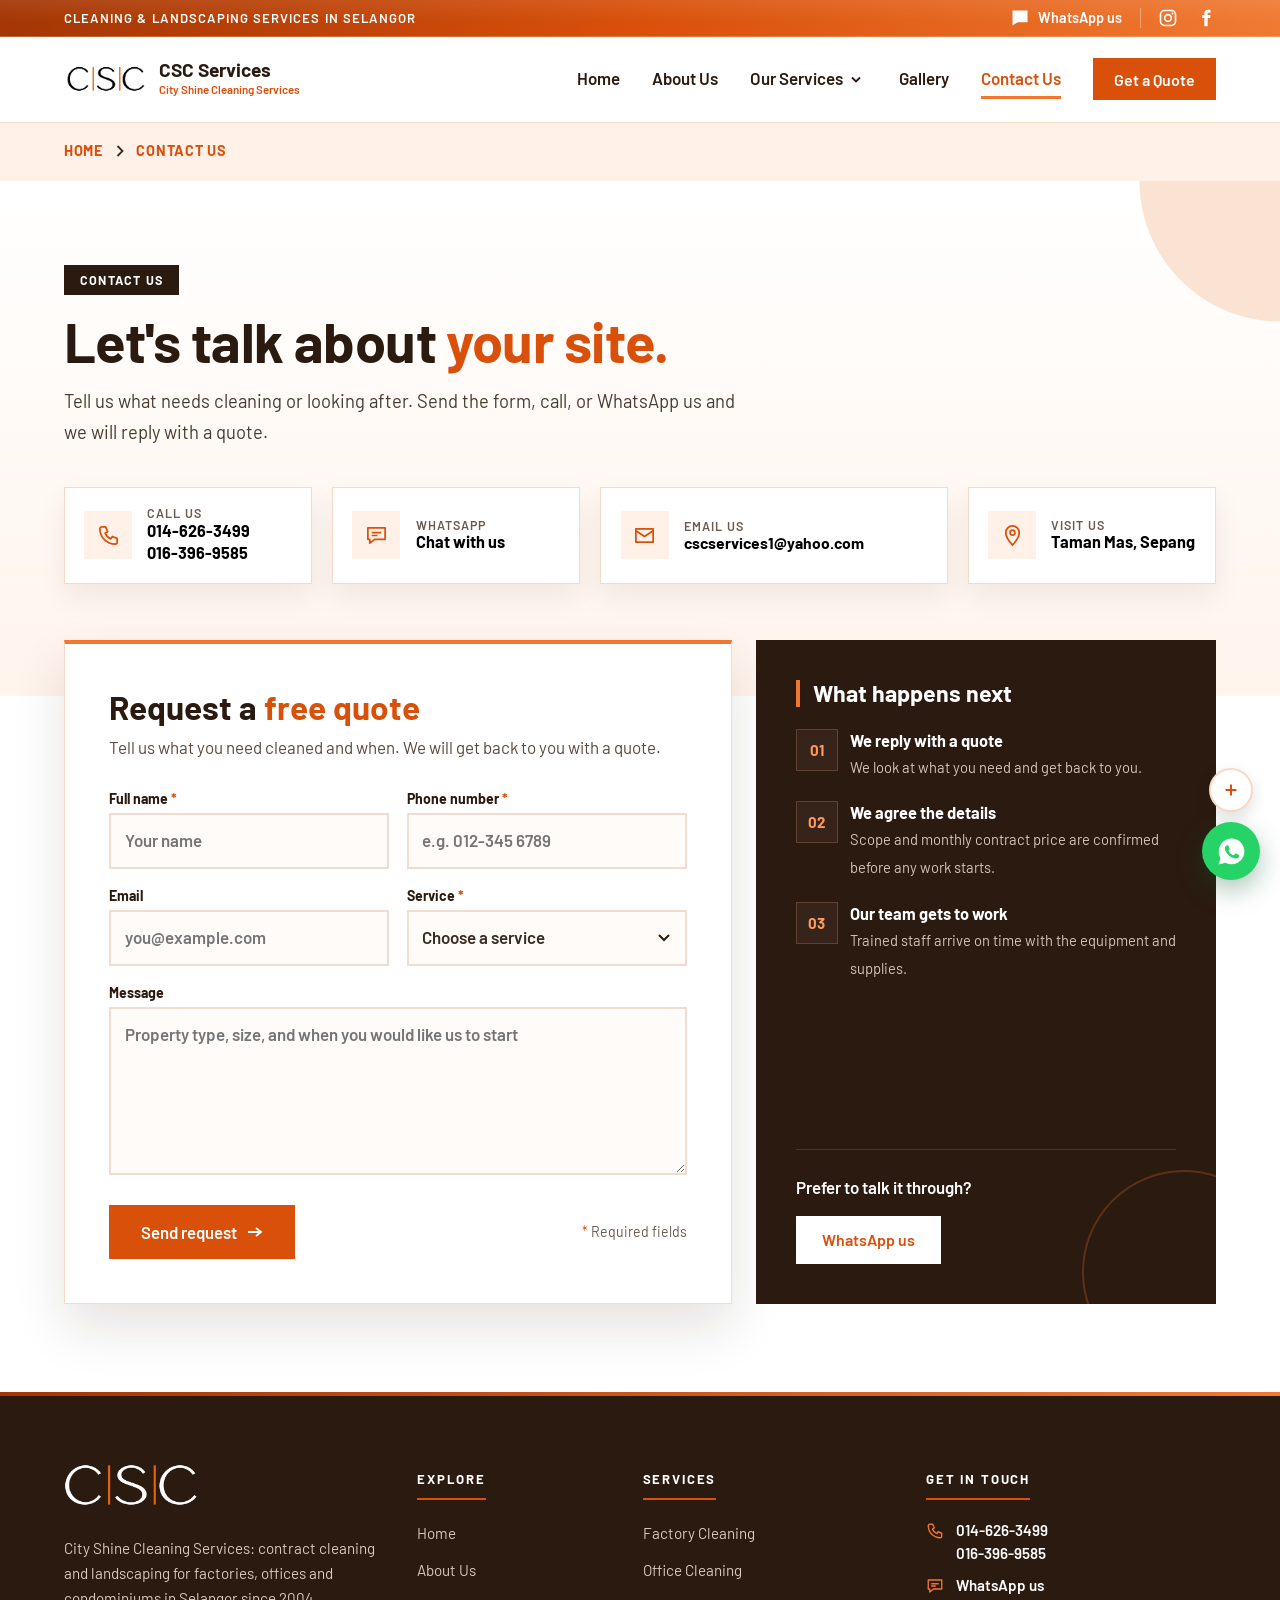
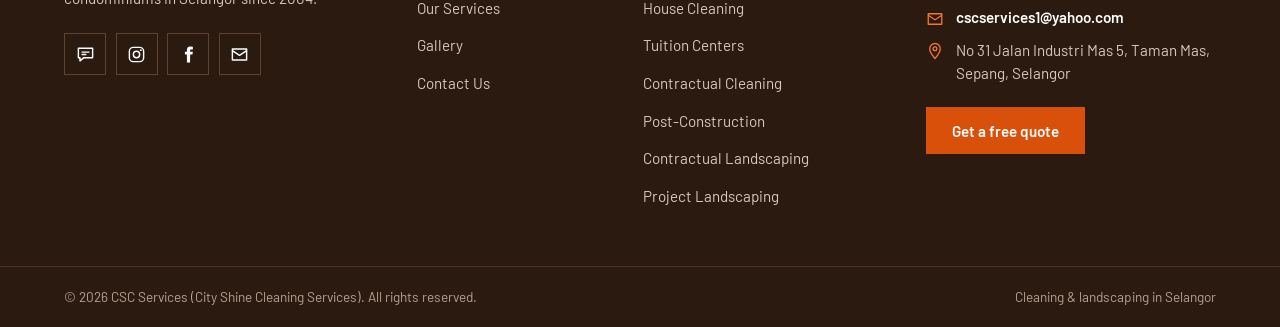
<file: contact.html>
<!DOCTYPE html>
<html lang="en">
<head>
<meta charset="UTF-8">
<meta name="viewport" content="width=device-width, initial-scale=1">
<title>Contact Us | CSC Services</title>
<meta name="description" content="Contact CSC Services in Sepang, Selangor for a cleaning or landscaping quote. Call 014-626-3499 or 016-396-9585, WhatsApp us or send a message.">
<link rel="icon" type="image/png" sizes="32x32" href="images/favicon-32.png?v=3">
<link rel="icon" type="image/png" sizes="16x16" href="images/favicon-16.png?v=3">
<link rel="icon" type="image/png" sizes="48x48" href="images/favicon-48.png?v=3">
<link rel="apple-touch-icon" sizes="180x180" href="images/apple-touch-icon.png?v=3">
<meta property="og:type" content="website">
<meta property="og:site_name" content="CSC Services">
<meta property="og:title" content="Contact Us | CSC Services">
<meta property="og:description" content="Contact CSC Services in Sepang, Selangor for a cleaning or landscaping quote. Call 014-626-3499 or 016-396-9585, WhatsApp us or send a message.">
<meta property="og:url" content="https://cscservices.cc/contact.html">
<meta property="og:image" content="https://cscservices.cc/images/hero-cleaner2.jpg">
<link rel="preconnect" href="https://fonts.googleapis.com">
<link rel="preconnect" href="https://fonts.gstatic.com" crossorigin>
<link href="https://fonts.googleapis.com/css2?family=Barlow:wght@400;500;600;700&display=swap" rel="stylesheet">
<link rel="stylesheet" href="styles.css?v=59">
</head>
<body>
<div class="strip"><div class="wrap">
  <p>Cleaning &amp; Landscaping services in Selangor</p>
  <div class="strip-social"><a href="#" data-wa aria-label="Chat on WhatsApp"><svg width="20" height="20" viewBox="0 0 24 24" fill="currentColor" aria-hidden="true"><path d="M3 3h18v14H9l-6 4z"/></svg><span>WhatsApp us</span></a><a href="https://www.instagram.com/cscservices.cc/" data-ig target="_blank" rel="noopener" aria-label="CSC Services on Instagram" class="strip-ig"><svg width="20" height="20" viewBox="0 0 24 24" fill="none" stroke="currentColor" stroke-width="2" aria-hidden="true"><rect x="3" y="3" width="18" height="18" rx="5"/><circle cx="12" cy="12" r="4"/><circle cx="17.5" cy="6.5" r="1.2" fill="currentColor" stroke="none"/></svg></a><a href="https://www.facebook.com/share/1J852jc5MG/" data-fb target="_blank" rel="noopener" aria-label="CSC Services on Facebook" class="strip-fb"><svg width="20" height="20" viewBox="0 0 24 24" fill="currentColor" aria-hidden="true"><path d="M14 8.5V6.8c0-.8.5-1 1-1h2.5V2.2L14.3 2C11 2 10 4.3 10 6.3v2.2H7.5V12H10v10h4V12h3l.5-3.5z"/></svg></a></div>
</div></div>
<header class="nav"><div class="wrap">
  <a class="brand" href="index.html" aria-label="CSC Services home">
    <img src="images/csclogo.png" alt="CSC Services" class="csc-logo">
    <span><b>CSC Services</b><small>City Shine Cleaning Services</small></span>
  </a>
  <button class="toggle" aria-label="Menu" aria-expanded="false" aria-controls="menu"><span></span><span></span><span></span></button>
  <nav class="menu" id="menu" aria-label="Main">
    <a href="index.html">Home</a>
    <a href="about.html">About Us</a>
    <div class="dd">
      <a href="services.html">Our Services</a>
      <button class="dd-btn" type="button" aria-label="Show services menu" aria-expanded="false"><svg viewBox="0 0 10 6" aria-hidden="true"><path d="M1 1l4 4 4-4" fill="none" stroke="currentColor" stroke-width="1.8"/></svg></button>
      <ul class="dd-menu">
        <li class="has-sub"><a href="services.html#cleaning">Cleaning Services</a><ul class="sub"><li><a href="factory-industrial.html">Factory Cleaning</a></li><li><a href="house-cleaning.html">House Cleaning</a></li><li><a href="office-commercial.html">Office Cleaning</a></li><li><a href="tuition-centers.html">Tuition Centers</a></li><li><a href="condo-apartment.html">Contractual Cleaning</a></li><li><a href="post-construction.html">Post-Construction Cleaning</a></li></ul></li>
        <li class="has-sub"><a href="services.html#landscaping">Landscaping Services</a><ul class="sub"><li><a href="landscaping-contractual.html">Contractual Landscaping</a></li><li><a href="landscaping-project.html">One-Time / Project Landscaping</a></li></ul></li>
      </ul>
    </div>
    <a href="gallery.html">Gallery</a>
    <a href="contact.html" aria-current="page">Contact Us</a>
    <a href="contact.html" class="btn sm">Get a Quote</a>
  </nav>
</div></header>
<main>
<nav class="crumbs" aria-label="Breadcrumb"><div class="wrap"><a href="index.html">Home</a><svg class="chev" width="8" height="12" viewBox="0 0 8 12" aria-hidden="true"><path d="M1.5 1l5 5-5 5" fill="none" stroke="currentColor" stroke-width="1.8"/></svg><span aria-current="page">Contact Us</span></div></nav>
<section class="ct-hero"><div class="wrap">
  <div class="ct-hero-text">
    <p class="kicker">Contact Us</p>
    <h1>Let's talk about <span class="accent">your site.</span></h1>
    <p>Tell us what needs cleaning or looking after. Send the form, call, or WhatsApp us and we will reply with a quote.</p>
  </div>
  <div class="ct-cards">
    <div class="ct-card ct-call"><span class="ct-ico"><svg viewBox="0 0 24 24" aria-hidden="true"><path d="M5 3h4l2 5-2.5 1.5a11 11 0 006 6L16 13l5 2v4a2 2 0 01-2 2A16 16 0 013 5a2 2 0 012-2z"/></svg></span><span><small>Call us</small><a href="tel:+60146263499">014-626-3499</a><a href="tel:+60163969585">016-396-9585</a></span></div>
    <a class="ct-card" href="#" data-wa><span class="ct-ico"><svg viewBox="0 0 24 24" aria-hidden="true"><path d="M3 4h18v12H10l-5 4v-4H3z"/><path d="M7 9h10M7 12h6"/></svg></span><span><small>WhatsApp</small><b>Chat with us</b></span></a>
    <a class="ct-card ct-mail" href="mailto:cscservices1@yahoo.com"><span class="ct-ico"><svg viewBox="0 0 24 24" aria-hidden="true"><rect x="3" y="5" width="18" height="14"/><path d="M3 7l9 6 9-6"/></svg></span><span><small>Email us</small><b>cscservices1@yahoo.com</b></span></a>
    <a class="ct-card" href="https://www.google.com/maps/search/?api=1&amp;query=No%2031%20Jalan%20Industri%20Mas%205%2C%20Taman%20Mas%2C%20Sepang%2C%20Selangor" target="_blank" rel="noopener"><span class="ct-ico"><svg viewBox="0 0 24 24" aria-hidden="true"><path d="M12 22s7-7.8 7-13a7 7 0 00-14 0c0 5.2 7 13 7 13z"/><circle cx="12" cy="9" r="2.5"/></svg></span><span><small>Visit us</small><b>Taman Mas, Sepang</b></span></a>
  </div>
</div></section>

<section class="ct-main"><div class="wrap ct-grid">
  <div class="ct-form-card">
    <h2>Request a <span class="accent">free quote</span></h2>
    <p>Tell us what you need cleaned and when. We will get back to you with a quote.</p>
    <form id="contact-form" novalidate>
      <input class="hp" type="text" name="botcheck" tabindex="-1" autocomplete="off" aria-hidden="true">
      <div class="ct-row">
        <label><span class="ct-label">Full name <em>*</em></span><input name="name" placeholder="Your name" required autocomplete="name"></label>
        <label><span class="ct-label">Phone number <em>*</em></span><input name="phone" type="tel" placeholder="e.g. 012-345 6789" required autocomplete="tel"></label>
      </div>
      <div class="ct-row">
        <label><span class="ct-label">Email</span><input name="email" type="email" placeholder="you@example.com" autocomplete="email"></label>
        <label><span class="ct-label">Service <em>*</em></span><select name="service" required>
<option value="">Choose a service</option>
<optgroup label="Cleaning Services"><option>Office Cleaning</option><option>Factory Cleaning</option><option>House Cleaning</option><option>Tuition Centers</option><option>Contractual Cleaning</option><option>Post-Construction Cleaning</option></optgroup>
<optgroup label="Landscaping Services"><option>Contractual Landscaping</option><option>One-Time / Project Landscaping</option></optgroup>
<option>Not sure yet</option>
</select></label>
      </div>
      <label><span class="ct-label">Message</span><textarea name="message" rows="5" placeholder="Property type, size, and when you would like us to start"></textarea></label>
      <div class="ct-submit">
        <button class="btn" type="submit">Send request <svg viewBox="0 0 16 10" width="16" height="10" aria-hidden="true"><path d="M1 5h13M9 1l5 4-5 4" fill="none" stroke="currentColor" stroke-width="1.8"/></svg></button>
        <p class="req"><em>*</em> Required fields</p>
      </div>
      <p class="status" id="form-status" role="status" aria-live="polite"></p>
    </form>
  </div>
  <aside class="ct-side">
    <h2>What happens next</h2>
    <ol class="ct-steps">
      <li><b>We reply with a quote</b><span>We look at what you need and get back to you.</span></li>
      <li><b>We agree the details</b><span>Scope and monthly contract price are confirmed before any work starts.</span></li>
      <li><b>Our team gets to work</b><span>Trained staff arrive on time with the equipment and supplies.</span></li>
    </ol>
    <div class="ct-side-foot">
      <p>Prefer to talk it through?</p>
      <a class="btn light" href="#" data-wa>WhatsApp us</a>
    </div>
  </aside>
</div></section>
</main>
<footer class="site-foot">
  <div class="wrap foot-grid">
    <div class="foot-brand">
      <a class="foot-logo" href="index.html" aria-label="CSC Services home"><img src="images/csclogo-light.png" alt="CSC Services" width="442" height="139"></a>
      <p>City Shine Cleaning Services: contract cleaning and landscaping for factories, offices and condominiums in Selangor since 2004.</p>
      <div class="foot-social">
        <a href="#" data-wa aria-label="Chat on WhatsApp"><svg viewBox="0 0 24 24" aria-hidden="true"><path d="M3 4h18v12H10l-5 4v-4H3z"/><path d="M7 9h10M7 12h6"/></svg></a>
        <a href="https://www.instagram.com/cscservices.cc/" data-ig target="_blank" rel="noopener" aria-label="CSC Services on Instagram"><svg viewBox="0 0 24 24" aria-hidden="true"><rect x="3" y="3" width="18" height="18" rx="5"/><circle cx="12" cy="12" r="4"/><circle cx="17.5" cy="6.5" r="1.2" fill="currentColor" stroke="none"/></svg></a>
        <a href="https://www.facebook.com/share/1J852jc5MG/" data-fb target="_blank" rel="noopener" aria-label="CSC Services on Facebook"><svg viewBox="0 0 24 24" aria-hidden="true"><path d="M14 8.5V6.8c0-.8.5-1 1-1h2.5V2.2L14.3 2C11 2 10 4.3 10 6.3v2.2H7.5V12H10v10h4V12h3l.5-3.5z"/></svg></a>
        <a href="mailto:cscservices1@yahoo.com" aria-label="Email CSC Services"><svg viewBox="0 0 24 24" aria-hidden="true"><rect x="3" y="5" width="18" height="14"/><path d="M3 7l9 6 9-6"/></svg></a>
      </div>
    </div>
    <div class="foot-col">
      <h4>Explore</h4>
      <ul><li><a href="index.html">Home</a></li><li><a href="about.html">About Us</a></li><li><a href="services.html">Our Services</a></li><li><a href="gallery.html">Gallery</a></li><li><a href="contact.html">Contact Us</a></li></ul>
    </div>
    <div class="foot-col">
      <h4>Services</h4>
      <ul><li><a href="factory-industrial.html">Factory Cleaning</a></li><li><a href="office-commercial.html">Office Cleaning</a></li><li><a href="house-cleaning.html">House Cleaning</a></li><li><a href="tuition-centers.html">Tuition Centers</a></li><li><a href="condo-apartment.html">Contractual Cleaning</a></li><li><a href="post-construction.html">Post-Construction</a></li><li><a href="landscaping-contractual.html">Contractual Landscaping</a></li><li><a href="landscaping-project.html">Project Landscaping</a></li></ul>
    </div>
    <div class="foot-col foot-contact">
      <h4>Get in touch</h4>
      <ul>
        <li><svg viewBox="0 0 24 24" aria-hidden="true"><path d="M5 3h4l2 5-2.5 1.5a11 11 0 006 6L16 13l5 2v4a2 2 0 01-2 2A16 16 0 013 5a2 2 0 012-2z"/></svg><span><a href="tel:+60146263499">014-626-3499</a><a href="tel:+60163969585">016-396-9585</a></span></li>
        <li><svg viewBox="0 0 24 24" aria-hidden="true"><path d="M3 4h18v12H10l-5 4v-4H3z"/><path d="M7 9h10M7 12h6"/></svg><span><a href="#" data-wa>WhatsApp us</a></span></li>
        <li><svg viewBox="0 0 24 24" aria-hidden="true"><rect x="3" y="5" width="18" height="14"/><path d="M3 7l9 6 9-6"/></svg><span><a href="mailto:cscservices1@yahoo.com">cscservices1@yahoo.com</a></span></li>
        <li><svg viewBox="0 0 24 24" aria-hidden="true"><path d="M12 22s7-7.8 7-13a7 7 0 00-14 0c0 5.2 7 13 7 13z"/><circle cx="12" cy="9" r="2.5"/></svg><span>No 31 Jalan Industri Mas 5, Taman Mas, Sepang, Selangor</span></li>
      </ul>
      <a class="btn" href="contact.html">Get a free quote</a>
    </div>
  </div>
  <div class="foot-bottom"><div class="wrap">
    <p>&copy; <span class="year"></span> CSC Services (City Shine Cleaning Services). All rights reserved.</p>
    <p>Cleaning &amp; landscaping in Selangor</p>
  </div></div>
</footer>
<script src="script.js?v=37"></script>
</body>
</html>
</file>
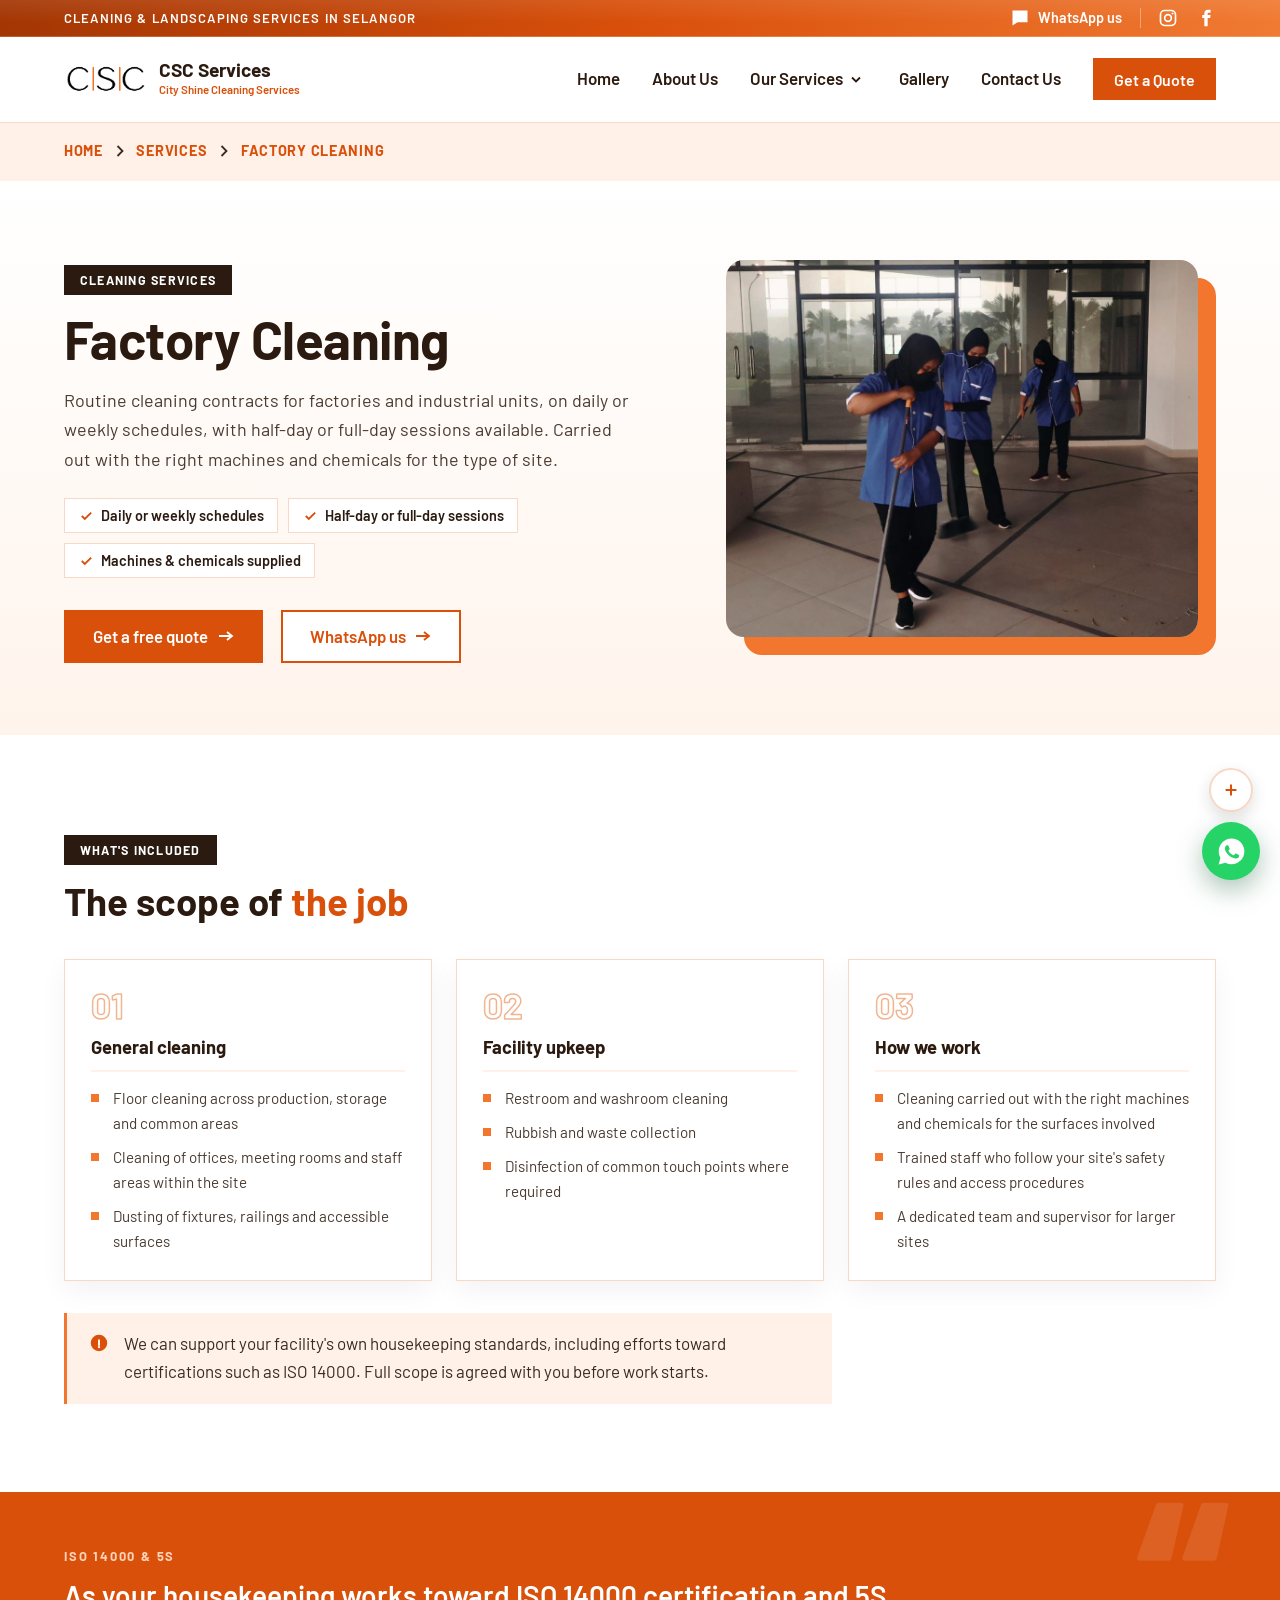
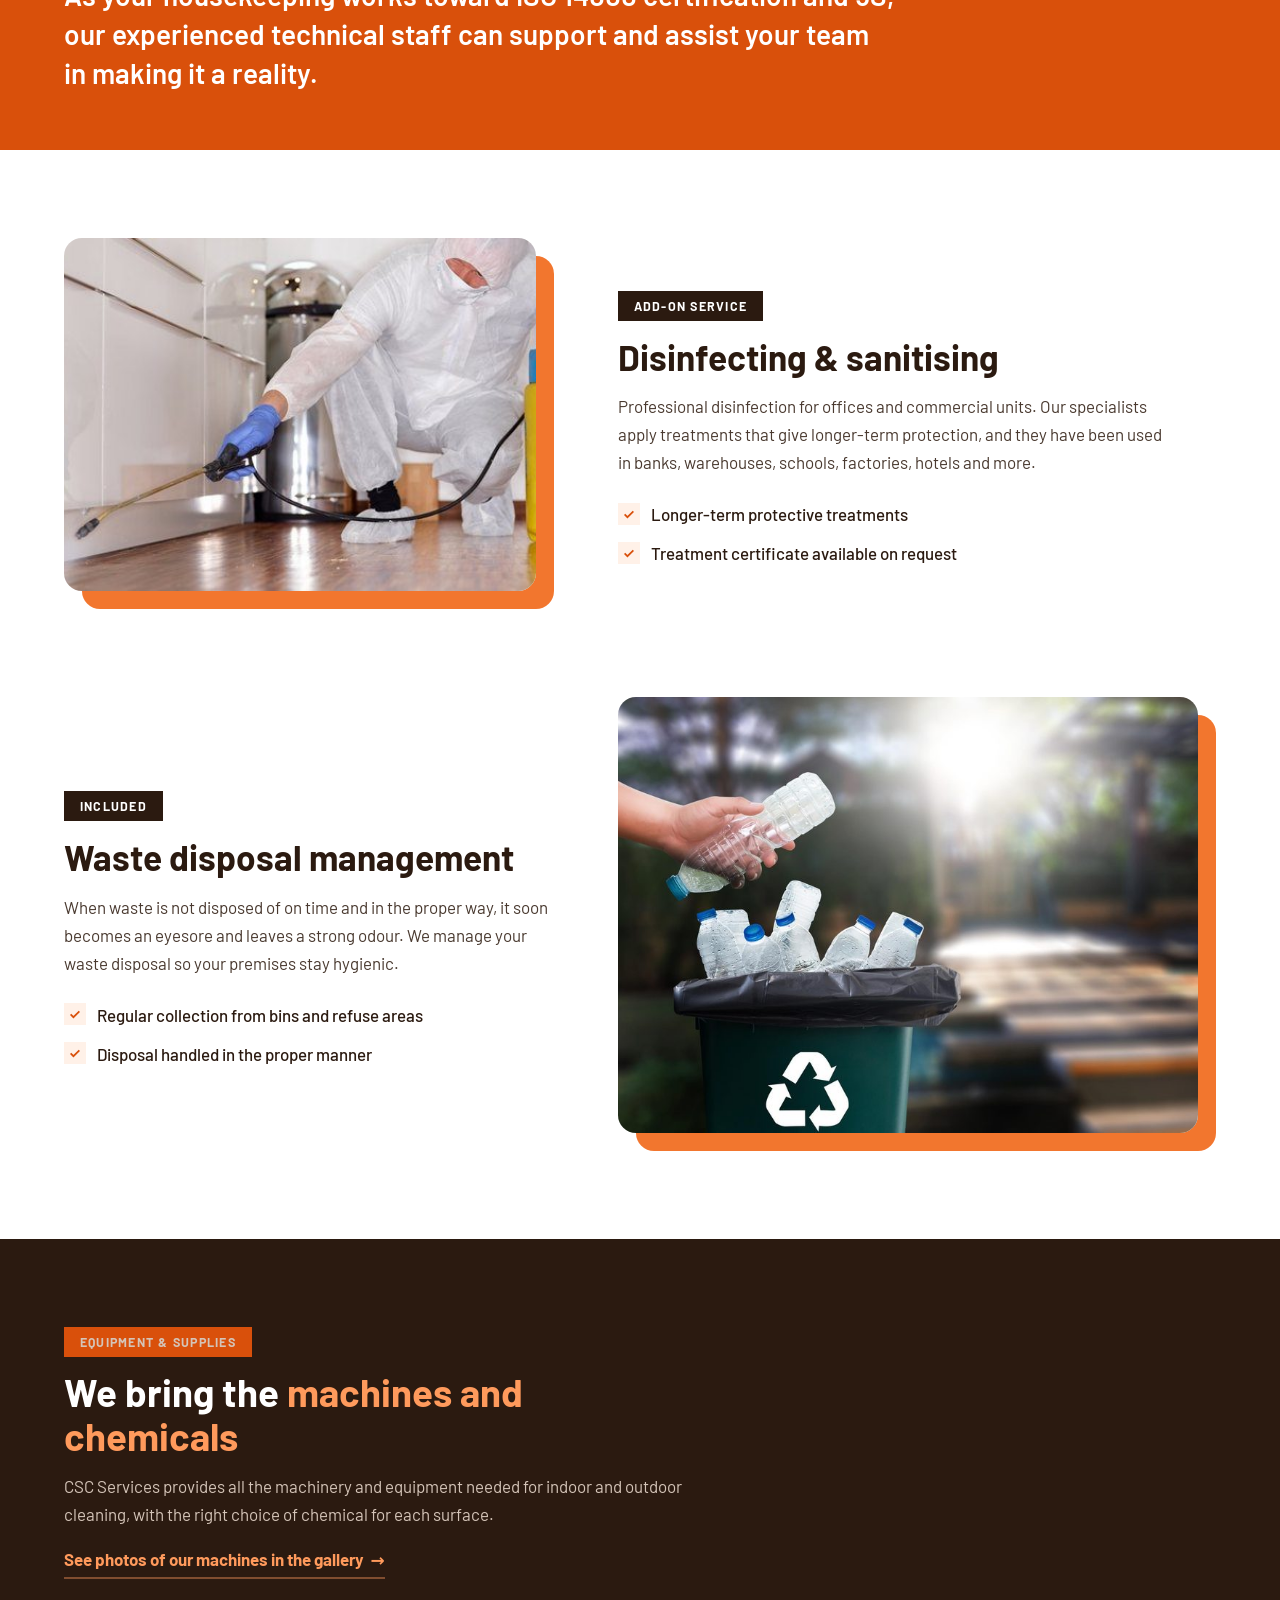
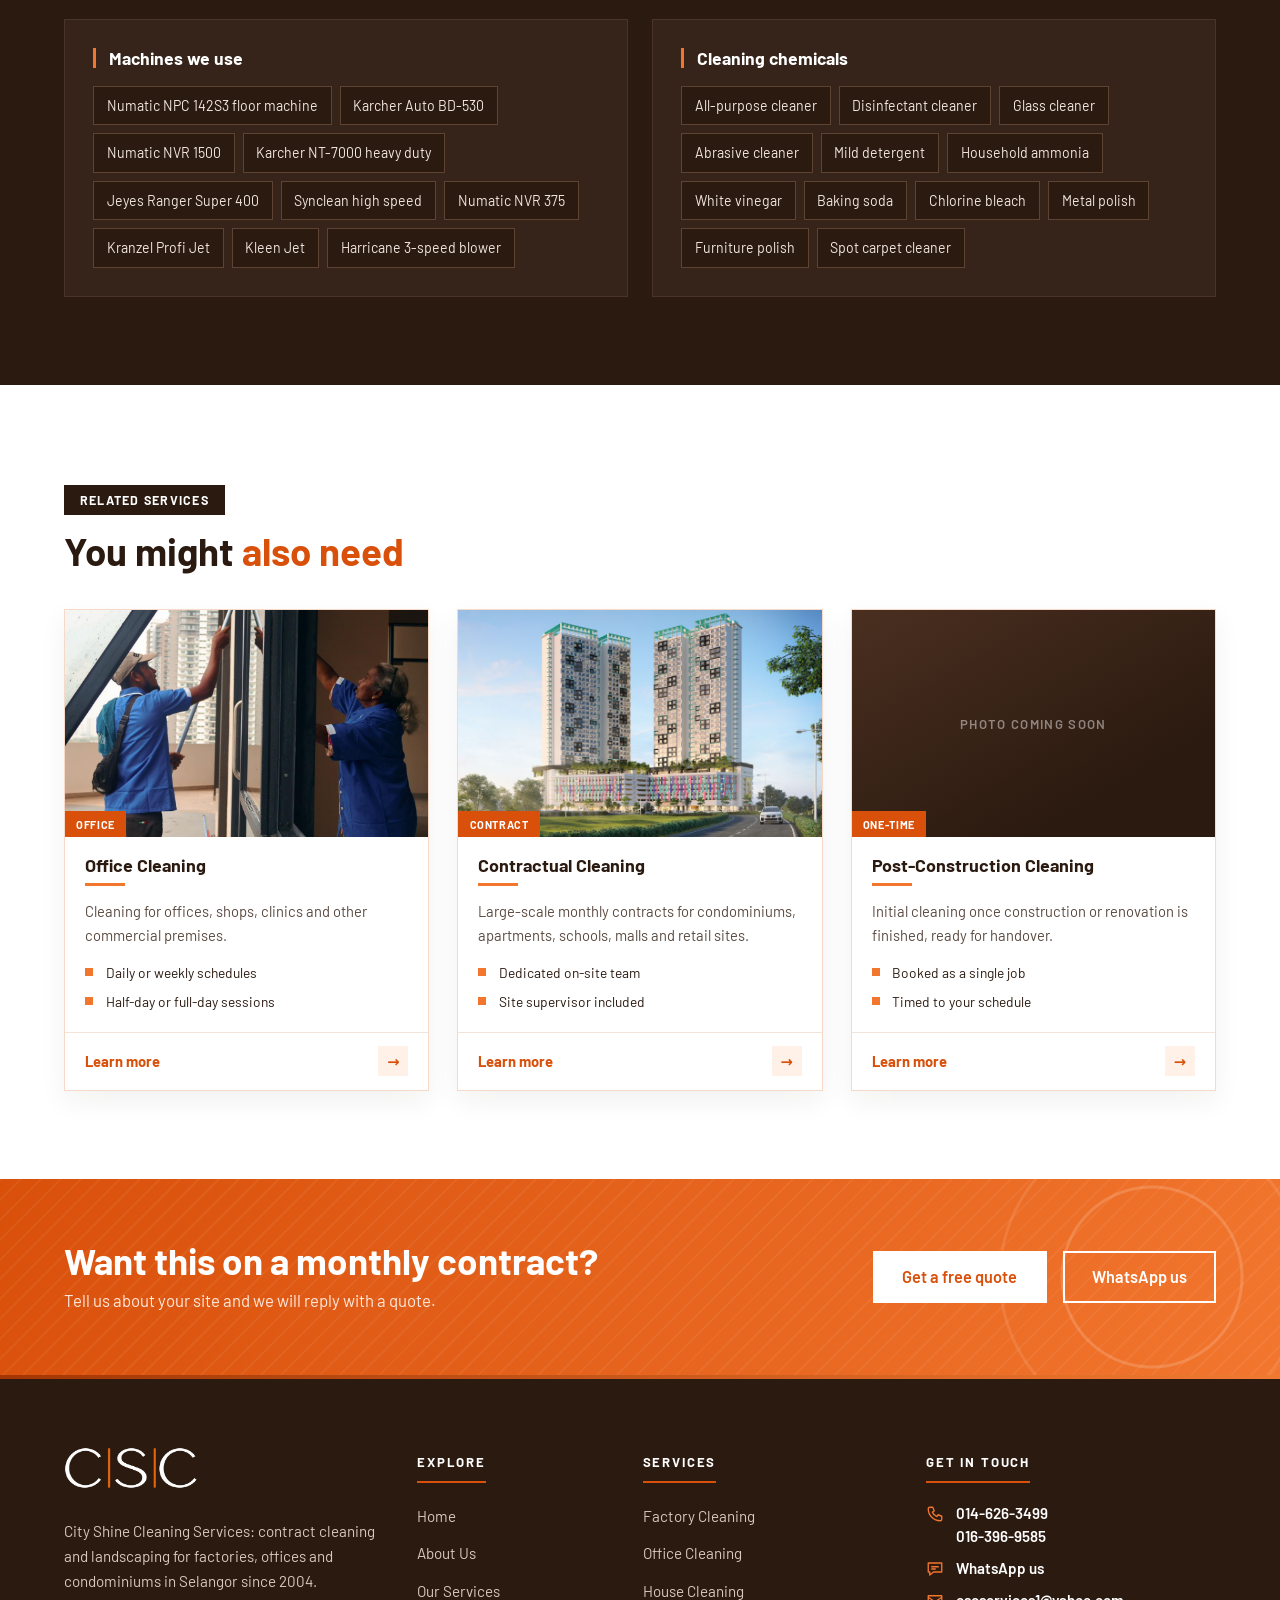
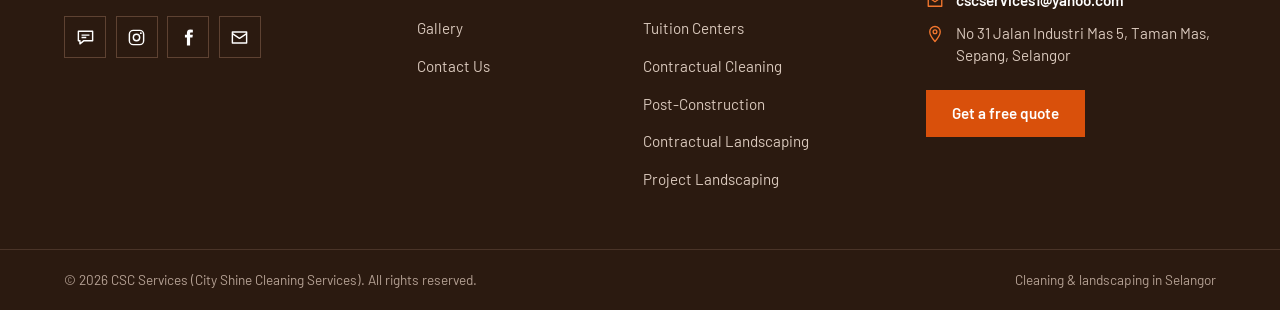
<file: factory-industrial.html>
<!DOCTYPE html>
<html lang="en">
<head>
<meta charset="UTF-8">
<meta name="viewport" content="width=device-width, initial-scale=1">
<title>Factory Cleaning | CSC Services</title>
<meta name="description" content="Factory cleaning by CSC Services: contract cleaning for factories and industrial sites in Selangor, including waste disposal management.">
<link rel="icon" type="image/png" sizes="32x32" href="images/favicon-32.png?v=3">
<link rel="icon" type="image/png" sizes="16x16" href="images/favicon-16.png?v=3">
<link rel="icon" type="image/png" sizes="48x48" href="images/favicon-48.png?v=3">
<link rel="apple-touch-icon" sizes="180x180" href="images/apple-touch-icon.png?v=3">
<meta property="og:type" content="website">
<meta property="og:site_name" content="CSC Services">
<meta property="og:title" content="Factory Cleaning | CSC Services">
<meta property="og:description" content="Factory cleaning by CSC Services: contract cleaning for factories and industrial sites in Selangor, including waste disposal management.">
<meta property="og:url" content="https://cscservices.cc/factory-industrial.html">
<meta property="og:image" content="https://cscservices.cc/images/hero-cleaner2.jpg">
<link rel="preconnect" href="https://fonts.googleapis.com">
<link rel="preconnect" href="https://fonts.gstatic.com" crossorigin>
<link href="https://fonts.googleapis.com/css2?family=Barlow:wght@400;500;600;700&display=swap" rel="stylesheet">
<link rel="stylesheet" href="styles.css?v=59">
</head>
<body>
<div class="strip"><div class="wrap">
  <p>Cleaning &amp; Landscaping services in Selangor</p>
  <div class="strip-social"><a href="#" data-wa aria-label="Chat on WhatsApp"><svg width="20" height="20" viewBox="0 0 24 24" fill="currentColor" aria-hidden="true"><path d="M3 3h18v14H9l-6 4z"/></svg><span>WhatsApp us</span></a><a href="https://www.instagram.com/cscservices.cc/" data-ig target="_blank" rel="noopener" aria-label="CSC Services on Instagram" class="strip-ig"><svg width="20" height="20" viewBox="0 0 24 24" fill="none" stroke="currentColor" stroke-width="2" aria-hidden="true"><rect x="3" y="3" width="18" height="18" rx="5"/><circle cx="12" cy="12" r="4"/><circle cx="17.5" cy="6.5" r="1.2" fill="currentColor" stroke="none"/></svg></a><a href="https://www.facebook.com/share/1J852jc5MG/" data-fb target="_blank" rel="noopener" aria-label="CSC Services on Facebook" class="strip-fb"><svg width="20" height="20" viewBox="0 0 24 24" fill="currentColor" aria-hidden="true"><path d="M14 8.5V6.8c0-.8.5-1 1-1h2.5V2.2L14.3 2C11 2 10 4.3 10 6.3v2.2H7.5V12H10v10h4V12h3l.5-3.5z"/></svg></a></div>
</div></div>
<header class="nav"><div class="wrap">
  <a class="brand" href="index.html" aria-label="CSC Services home">
    <img src="images/csclogo.png" alt="CSC Services" class="csc-logo">
    <span><b>CSC Services</b><small>City Shine Cleaning Services</small></span>
  </a>
  <button class="toggle" aria-label="Menu" aria-expanded="false" aria-controls="menu"><span></span><span></span><span></span></button>
  <nav class="menu" id="menu" aria-label="Main">
    <a href="index.html">Home</a>
    <a href="about.html">About Us</a>
    <div class="dd">
      <a href="services.html">Our Services</a>
      <button class="dd-btn" type="button" aria-label="Show services menu" aria-expanded="false"><svg viewBox="0 0 10 6" aria-hidden="true"><path d="M1 1l4 4 4-4" fill="none" stroke="currentColor" stroke-width="1.8"/></svg></button>
      <ul class="dd-menu">
        <li class="has-sub"><a href="services.html#cleaning">Cleaning Services</a><ul class="sub"><li><a href="factory-industrial.html">Factory Cleaning</a></li><li><a href="house-cleaning.html">House Cleaning</a></li><li><a href="office-commercial.html">Office Cleaning</a></li><li><a href="tuition-centers.html">Tuition Centers</a></li><li><a href="condo-apartment.html">Contractual Cleaning</a></li><li><a href="post-construction.html">Post-Construction Cleaning</a></li></ul></li>
        <li class="has-sub"><a href="services.html#landscaping">Landscaping Services</a><ul class="sub"><li><a href="landscaping-contractual.html">Contractual Landscaping</a></li><li><a href="landscaping-project.html">One-Time / Project Landscaping</a></li></ul></li>
      </ul>
    </div>
    <a href="gallery.html">Gallery</a>
    <a href="contact.html">Contact Us</a>
    <a href="contact.html" class="btn sm">Get a Quote</a>
  </nav>
</div></header>
<main>
<nav class="crumbs" aria-label="Breadcrumb"><div class="wrap"><a href="index.html">Home</a><svg class="chev" width="8" height="12" viewBox="0 0 8 12" aria-hidden="true"><path d="M1.5 1l5 5-5 5" fill="none" stroke="currentColor" stroke-width="1.8"/></svg><a href="services.html#cleaning">Services</a><svg class="chev" width="8" height="12" viewBox="0 0 8 12" aria-hidden="true"><path d="M1.5 1l5 5-5 5" fill="none" stroke="currentColor" stroke-width="1.8"/></svg><span aria-current="page">Factory Cleaning</span></div></nav>
<section class="dt-hero"><div class="wrap">
  <div class="dt-hero-text">
    <p class="kicker">Cleaning Services</p>
    <h1>Factory Cleaning</h1>
    <p class="dt-lead">Routine cleaning contracts for factories and industrial units, on daily or weekly schedules, with half-day or full-day sessions available. Carried out with the right machines and chemicals for the type of site.</p>
    <ul class="dt-chips"><li><svg viewBox="0 0 16 16" aria-hidden="true"><path d="M3 8.5l3.2 3.2L13 5" fill="none" stroke="currentColor" stroke-width="2"/></svg>Daily or weekly schedules</li><li><svg viewBox="0 0 16 16" aria-hidden="true"><path d="M3 8.5l3.2 3.2L13 5" fill="none" stroke="currentColor" stroke-width="2"/></svg>Half-day or full-day sessions</li><li><svg viewBox="0 0 16 16" aria-hidden="true"><path d="M3 8.5l3.2 3.2L13 5" fill="none" stroke="currentColor" stroke-width="2"/></svg>Machines &amp; chemicals supplied</li></ul>
    <div class="actions"><a class="btn" href="contact.html">Get a free quote<svg viewBox="0 0 16 10" width="16" height="10" aria-hidden="true"><path d="M1 5h13M9 1l5 4-5 4" fill="none" stroke="currentColor" stroke-width="1.8"/></svg></a><a class="btn outline" href="#" data-wa>WhatsApp us<svg viewBox="0 0 16 10" width="16" height="10" aria-hidden="true"><path d="M1 5h13M9 1l5 4-5 4" fill="none" stroke="currentColor" stroke-width="1.8"/></svg></a></div>
  </div>
  <div class="dt-hero-photo"><img src="images/gallery/cleaning/clean-08.jpg" alt="CSC Services crew mopping a large floor"></div>
</div></section>
<section class="dt-scope"><div class="wrap">
  <div class="dt-sec-head"><p class="kicker">What's Included</p><h2>The scope of <span class="accent">the job</span></h2></div>
  <div class="dt-scope-grid">
<div class="dt-scope-card"><span class="dt-scope-num">01</span><h3>General cleaning</h3><ul class="scope-list"><li>Floor cleaning across production, storage and common areas</li><li>Cleaning of offices, meeting rooms and staff areas within the site</li><li>Dusting of fixtures, railings and accessible surfaces</li></ul></div>
<div class="dt-scope-card"><span class="dt-scope-num">02</span><h3>Facility upkeep</h3><ul class="scope-list"><li>Restroom and washroom cleaning</li><li>Rubbish and waste collection</li><li>Disinfection of common touch points where required</li></ul></div>
<div class="dt-scope-card"><span class="dt-scope-num">03</span><h3>How we work</h3><ul class="scope-list"><li>Cleaning carried out with the right machines and chemicals for the surfaces involved</li><li>Trained staff who follow your site's safety rules and access procedures</li><li>A dedicated team and supervisor for larger sites</li></ul></div>
  </div>
  <p class="dt-note"><svg viewBox="0 0 24 24" width="22" height="22" fill="currentColor" aria-hidden="true"><path d="M12 3a9 9 0 100 18 9 9 0 000-18zm0 5a1.1 1.1 0 011.1 1.1v5.4a1.1 1.1 0 01-2.2 0V9.1A1.1 1.1 0 0112 8zm0 9.6a1.3 1.3 0 110-2.6 1.3 1.3 0 010 2.6z"/></svg><span>We can support your facility's own housekeeping standards, including efforts toward certifications such as ISO 14000. Full scope is agreed with you before work starts.</span></p>
</div></section>
<section class="dt-highlight"><div class="wrap"><p class="dt-highlight-kicker">ISO 14000 &amp; 5S</p><blockquote>As your housekeeping works toward ISO 14000 certification and 5S, our experienced technical staff can support and assist your team in making it a reality.</blockquote></div></section><section class="dt-feature" id="disinfecting"><div class="wrap">
  <div class="dt-feature-photo"><img src="images/disinfect.jpg" alt="Disinfection treatment being applied" loading="lazy"></div>
  <div class="dt-feature-text"><p class="kicker">Add-on Service</p><h2>Disinfecting &amp; sanitising</h2><p>Professional disinfection for offices and commercial units. Our specialists apply treatments that give longer-term protection, and they have been used in banks, warehouses, schools, factories, hotels and more.</p><ul class="dt-checks"><li><svg viewBox="0 0 16 16" aria-hidden="true"><path d="M3 8.5l3.2 3.2L13 5" fill="none" stroke="currentColor" stroke-width="2"/></svg>Longer-term protective treatments</li><li><svg viewBox="0 0 16 16" aria-hidden="true"><path d="M3 8.5l3.2 3.2L13 5" fill="none" stroke="currentColor" stroke-width="2"/></svg>Treatment certificate available on request</li></ul></div>
</div></section><section class="dt-feature reverse" id="waste"><div class="wrap">
  <div class="dt-feature-photo"><img src="images/waste.jpg" alt="Waste being collected for disposal" loading="lazy"></div>
  <div class="dt-feature-text"><p class="kicker">Included</p><h2>Waste disposal management</h2><p>When waste is not disposed of on time and in the proper way, it soon becomes an eyesore and leaves a strong odour. We manage your waste disposal so your premises stay hygienic.</p><ul class="dt-checks"><li><svg viewBox="0 0 16 16" aria-hidden="true"><path d="M3 8.5l3.2 3.2L13 5" fill="none" stroke="currentColor" stroke-width="2"/></svg>Regular collection from bins and refuse areas</li><li><svg viewBox="0 0 16 16" aria-hidden="true"><path d="M3 8.5l3.2 3.2L13 5" fill="none" stroke="currentColor" stroke-width="2"/></svg>Disposal handled in the proper manner</li></ul></div>
</div></section>
<section class="dt-kit" id="equipment"><div class="wrap">
  <div class="dt-kit-head"><p class="kicker">Equipment &amp; Supplies</p><h2>We bring the <span class="accent">machines and chemicals</span></h2><p>CSC Services provides all the machinery and equipment needed for indoor and outdoor cleaning, with the right choice of chemical for each surface.</p><a class="dt-kit-link" href="gallery.html#machines">See photos of our machines in the gallery</a></div>
  <div class="dt-kit-cols">
    <div><h3>Machines we use</h3><ul class="dt-tags"><li>Numatic NPC 142S3 floor machine</li><li>Karcher Auto BD-530</li><li>Numatic NVR 1500</li><li>Karcher NT-7000 heavy duty</li><li>Jeyes Ranger Super 400</li><li>Synclean high speed</li><li>Numatic NVR 375</li><li>Kranzel Profi Jet</li><li>Kleen Jet</li><li>Harricane 3-speed blower</li></ul></div>
    <div><h3>Cleaning chemicals</h3><ul class="dt-tags"><li>All-purpose cleaner</li><li>Disinfectant cleaner</li><li>Glass cleaner</li><li>Abrasive cleaner</li><li>Mild detergent</li><li>Household ammonia</li><li>White vinegar</li><li>Baking soda</li><li>Chlorine bleach</li><li>Metal polish</li><li>Furniture polish</li><li>Spot carpet cleaner</li></ul></div>
  </div>
</div></section>
<section class="dt-related"><div class="wrap">
  <div class="dt-sec-head"><p class="kicker">Related Services</p><h2>You might <span class="accent">also need</span></h2></div>
  <div class="svc-cards cols-3">
<a class="svc-card" href="office-commercial.html"><span class="svc-media"><img src="images/office.jpg" alt="Office Cleaning" loading="lazy"><span class="svc-tag">OFFICE</span></span><h3>Office Cleaning</h3><span class="bar"></span><p>Cleaning for offices, shops, clinics and other commercial premises.</p><ul class="checklist"><li>Daily or weekly schedules</li><li>Half-day or full-day sessions</li></ul><span class="more">Learn more</span></a>
<a class="svc-card" href="condo-apartment.html"><span class="svc-media"><img src="images/condo.jpg" alt="Contractual Cleaning" loading="lazy"><span class="svc-tag">CONTRACT</span></span><h3>Contractual Cleaning</h3><span class="bar"></span><p>Large-scale monthly contracts for condominiums, apartments, schools, malls and retail sites.</p><ul class="checklist"><li>Dedicated on-site team</li><li>Site supervisor included</li></ul><span class="more">Learn more</span></a>
<a class="svc-card" href="post-construction.html"><span class="svc-media empty"><span class="svc-tag">ONE-TIME</span></span><h3>Post-Construction Cleaning</h3><span class="bar"></span><p>Initial cleaning once construction or renovation is finished, ready for handover.</p><ul class="checklist"><li>Booked as a single job</li><li>Timed to your schedule</li></ul><span class="more">Learn more</span></a>
  </div>
</div></section>
<section class="cta cta-split"><div class="wrap">
  <div><h2>Want this on a monthly contract?</h2><p>Tell us about your site and we will reply with a quote.</p></div>
  <div class="cta-actions"><a class="btn light" href="contact.html">Get a free quote</a><a class="btn ghost" href="#" data-wa>WhatsApp us</a></div>
</div></section>
</main>
<footer class="site-foot">
  <div class="wrap foot-grid">
    <div class="foot-brand">
      <a class="foot-logo" href="index.html" aria-label="CSC Services home"><img src="images/csclogo-light.png" alt="CSC Services" width="442" height="139"></a>
      <p>City Shine Cleaning Services: contract cleaning and landscaping for factories, offices and condominiums in Selangor since 2004.</p>
      <div class="foot-social">
        <a href="#" data-wa aria-label="Chat on WhatsApp"><svg viewBox="0 0 24 24" aria-hidden="true"><path d="M3 4h18v12H10l-5 4v-4H3z"/><path d="M7 9h10M7 12h6"/></svg></a>
        <a href="https://www.instagram.com/cscservices.cc/" data-ig target="_blank" rel="noopener" aria-label="CSC Services on Instagram"><svg viewBox="0 0 24 24" aria-hidden="true"><rect x="3" y="3" width="18" height="18" rx="5"/><circle cx="12" cy="12" r="4"/><circle cx="17.5" cy="6.5" r="1.2" fill="currentColor" stroke="none"/></svg></a>
        <a href="https://www.facebook.com/share/1J852jc5MG/" data-fb target="_blank" rel="noopener" aria-label="CSC Services on Facebook"><svg viewBox="0 0 24 24" aria-hidden="true"><path d="M14 8.5V6.8c0-.8.5-1 1-1h2.5V2.2L14.3 2C11 2 10 4.3 10 6.3v2.2H7.5V12H10v10h4V12h3l.5-3.5z"/></svg></a>
        <a href="mailto:cscservices1@yahoo.com" aria-label="Email CSC Services"><svg viewBox="0 0 24 24" aria-hidden="true"><rect x="3" y="5" width="18" height="14"/><path d="M3 7l9 6 9-6"/></svg></a>
      </div>
    </div>
    <div class="foot-col">
      <h4>Explore</h4>
      <ul><li><a href="index.html">Home</a></li><li><a href="about.html">About Us</a></li><li><a href="services.html">Our Services</a></li><li><a href="gallery.html">Gallery</a></li><li><a href="contact.html">Contact Us</a></li></ul>
    </div>
    <div class="foot-col">
      <h4>Services</h4>
      <ul><li><a href="factory-industrial.html">Factory Cleaning</a></li><li><a href="office-commercial.html">Office Cleaning</a></li><li><a href="house-cleaning.html">House Cleaning</a></li><li><a href="tuition-centers.html">Tuition Centers</a></li><li><a href="condo-apartment.html">Contractual Cleaning</a></li><li><a href="post-construction.html">Post-Construction</a></li><li><a href="landscaping-contractual.html">Contractual Landscaping</a></li><li><a href="landscaping-project.html">Project Landscaping</a></li></ul>
    </div>
    <div class="foot-col foot-contact">
      <h4>Get in touch</h4>
      <ul>
        <li><svg viewBox="0 0 24 24" aria-hidden="true"><path d="M5 3h4l2 5-2.5 1.5a11 11 0 006 6L16 13l5 2v4a2 2 0 01-2 2A16 16 0 013 5a2 2 0 012-2z"/></svg><span><a href="tel:+60146263499">014-626-3499</a><a href="tel:+60163969585">016-396-9585</a></span></li>
        <li><svg viewBox="0 0 24 24" aria-hidden="true"><path d="M3 4h18v12H10l-5 4v-4H3z"/><path d="M7 9h10M7 12h6"/></svg><span><a href="#" data-wa>WhatsApp us</a></span></li>
        <li><svg viewBox="0 0 24 24" aria-hidden="true"><rect x="3" y="5" width="18" height="14"/><path d="M3 7l9 6 9-6"/></svg><span><a href="mailto:cscservices1@yahoo.com">cscservices1@yahoo.com</a></span></li>
        <li><svg viewBox="0 0 24 24" aria-hidden="true"><path d="M12 22s7-7.8 7-13a7 7 0 00-14 0c0 5.2 7 13 7 13z"/><circle cx="12" cy="9" r="2.5"/></svg><span>No 31 Jalan Industri Mas 5, Taman Mas, Sepang, Selangor</span></li>
      </ul>
      <a class="btn" href="contact.html">Get a free quote</a>
    </div>
  </div>
  <div class="foot-bottom"><div class="wrap">
    <p>&copy; <span class="year"></span> CSC Services (City Shine Cleaning Services). All rights reserved.</p>
    <p>Cleaning &amp; landscaping in Selangor</p>
  </div></div>
</footer>
<script src="script.js?v=37"></script>
</body>
</html>
</file>
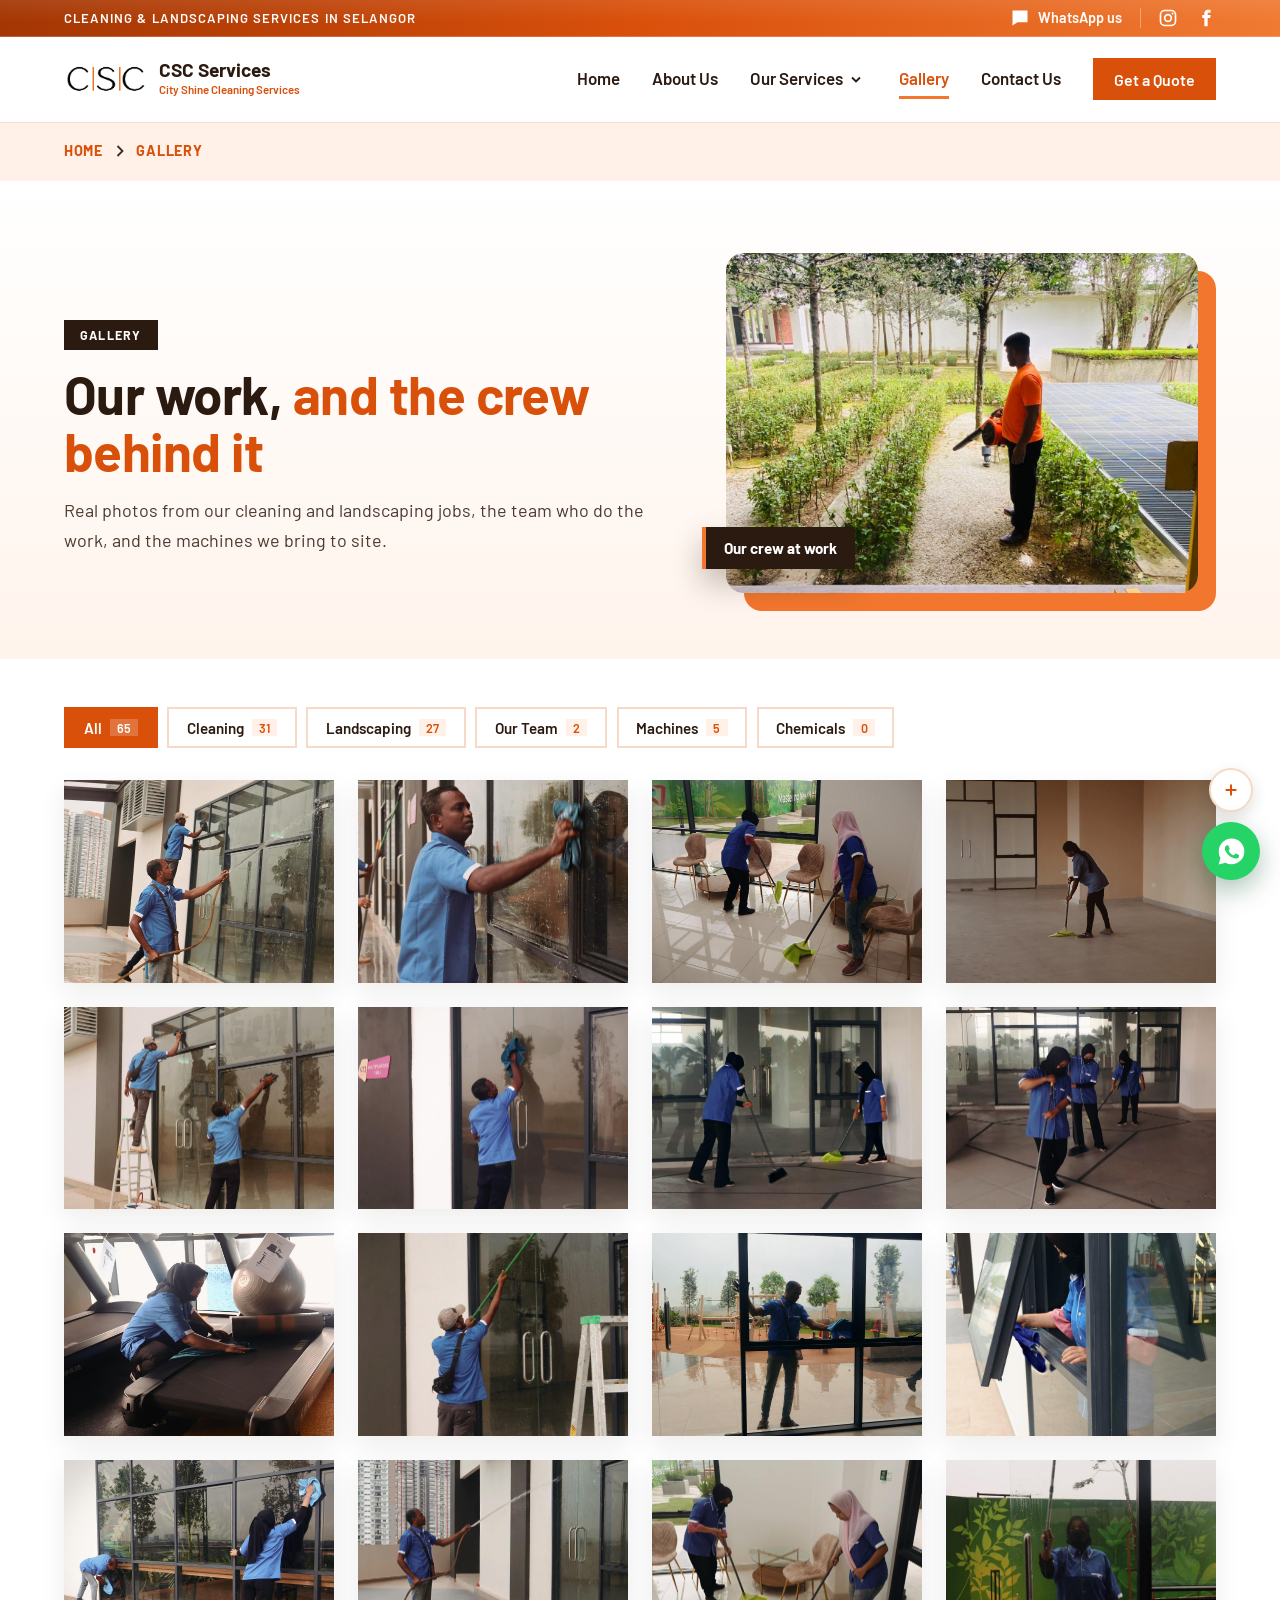
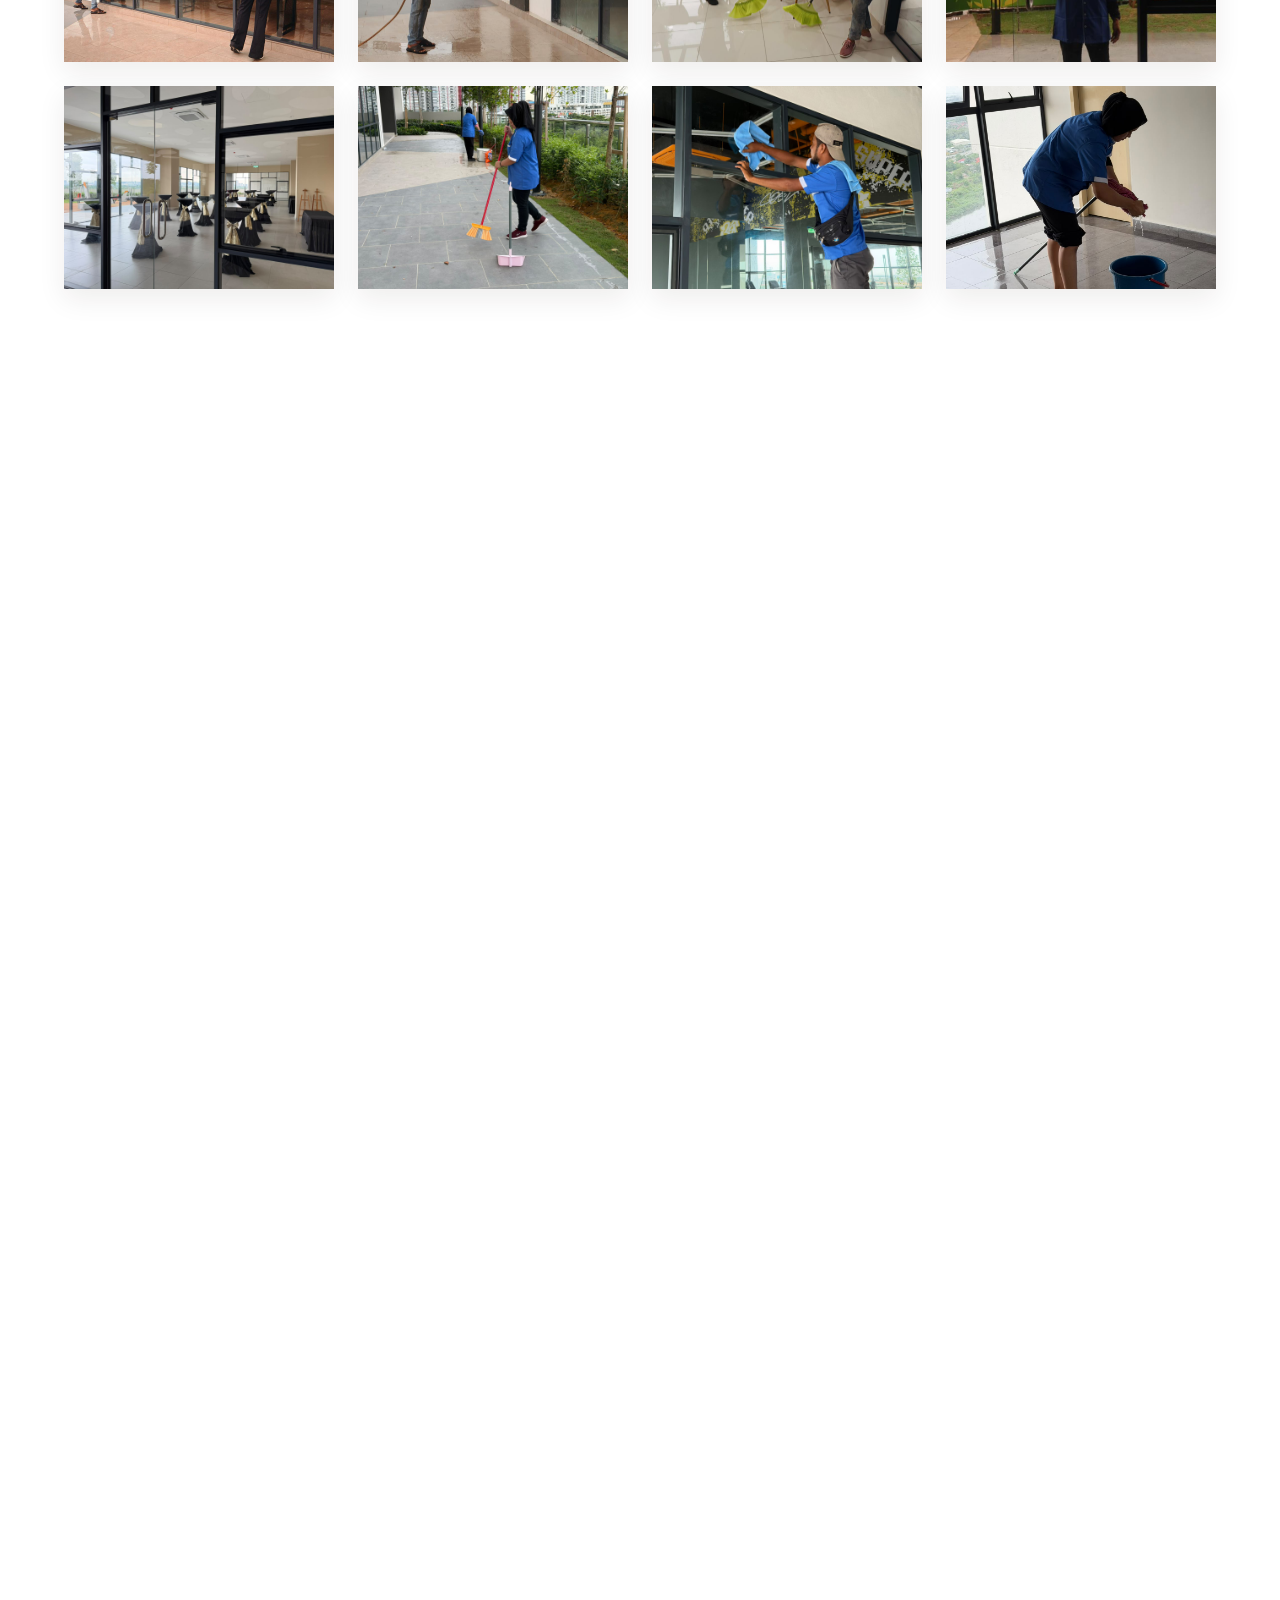
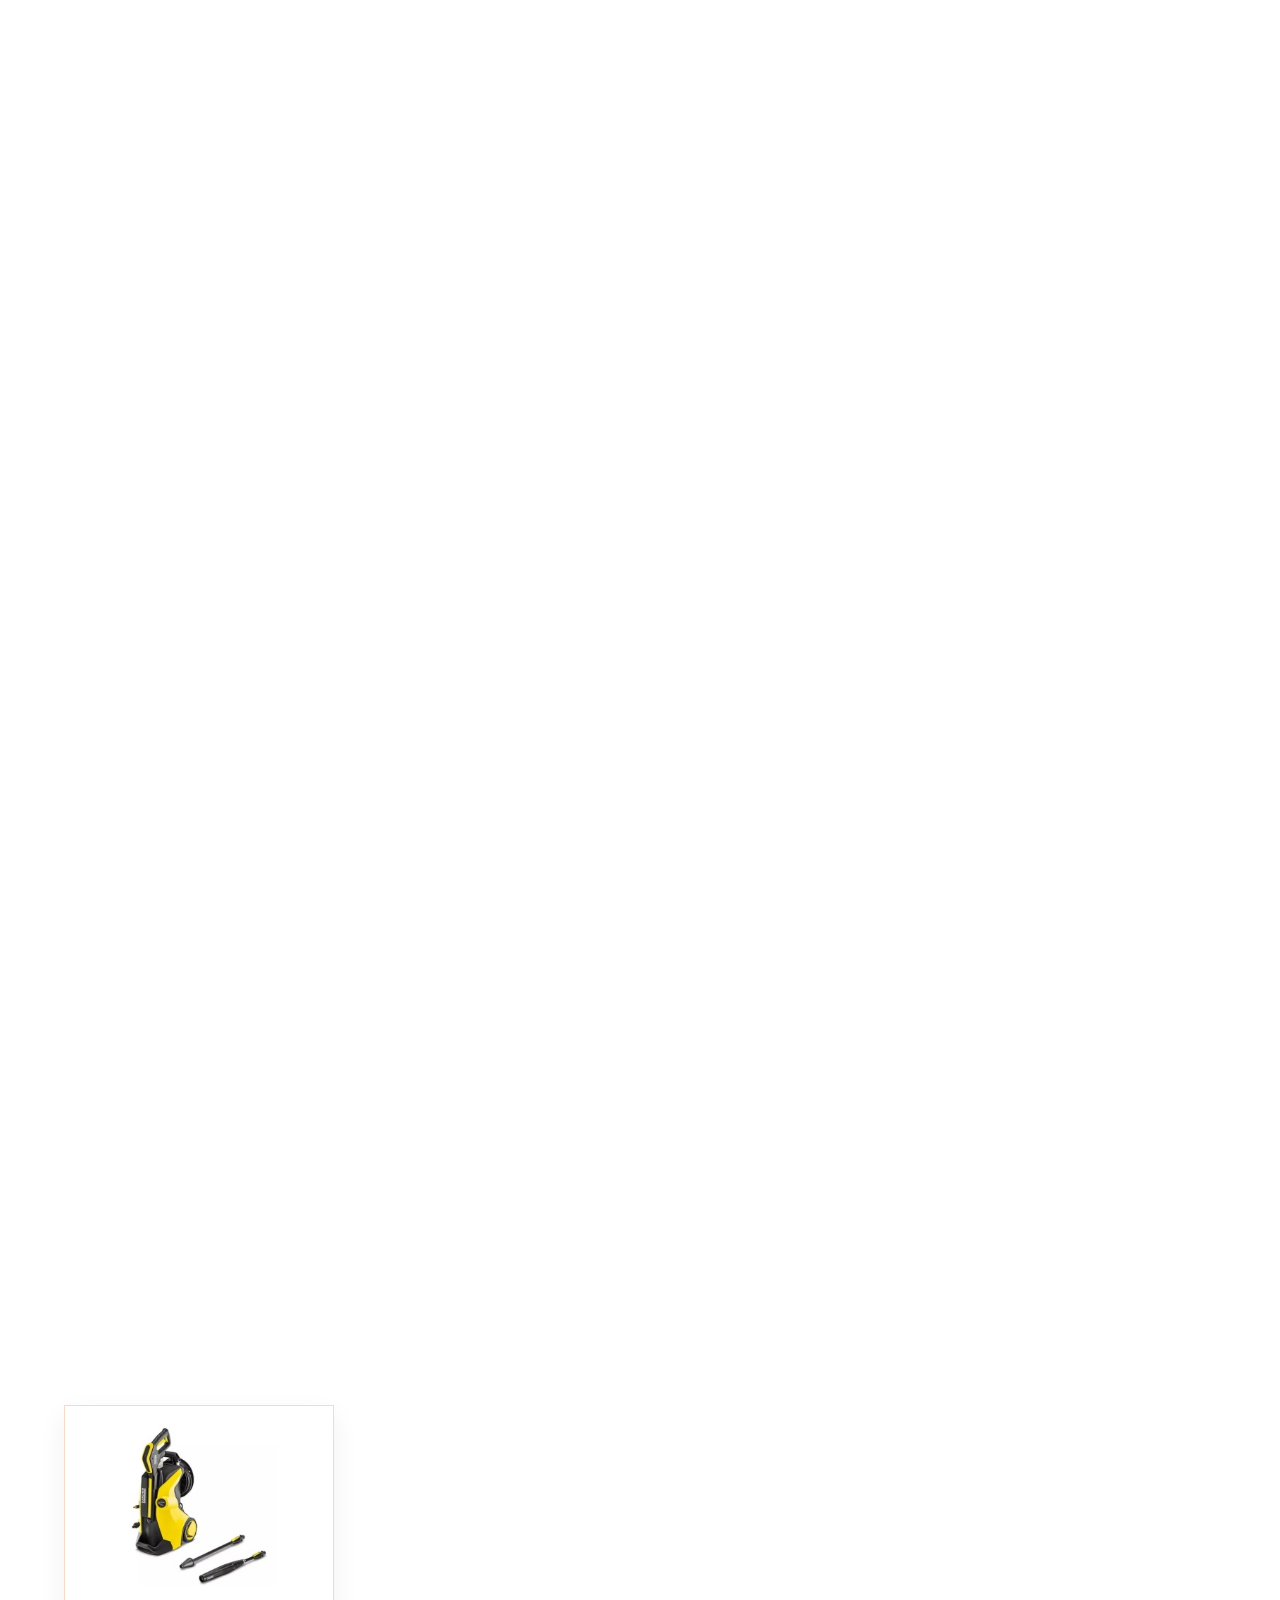
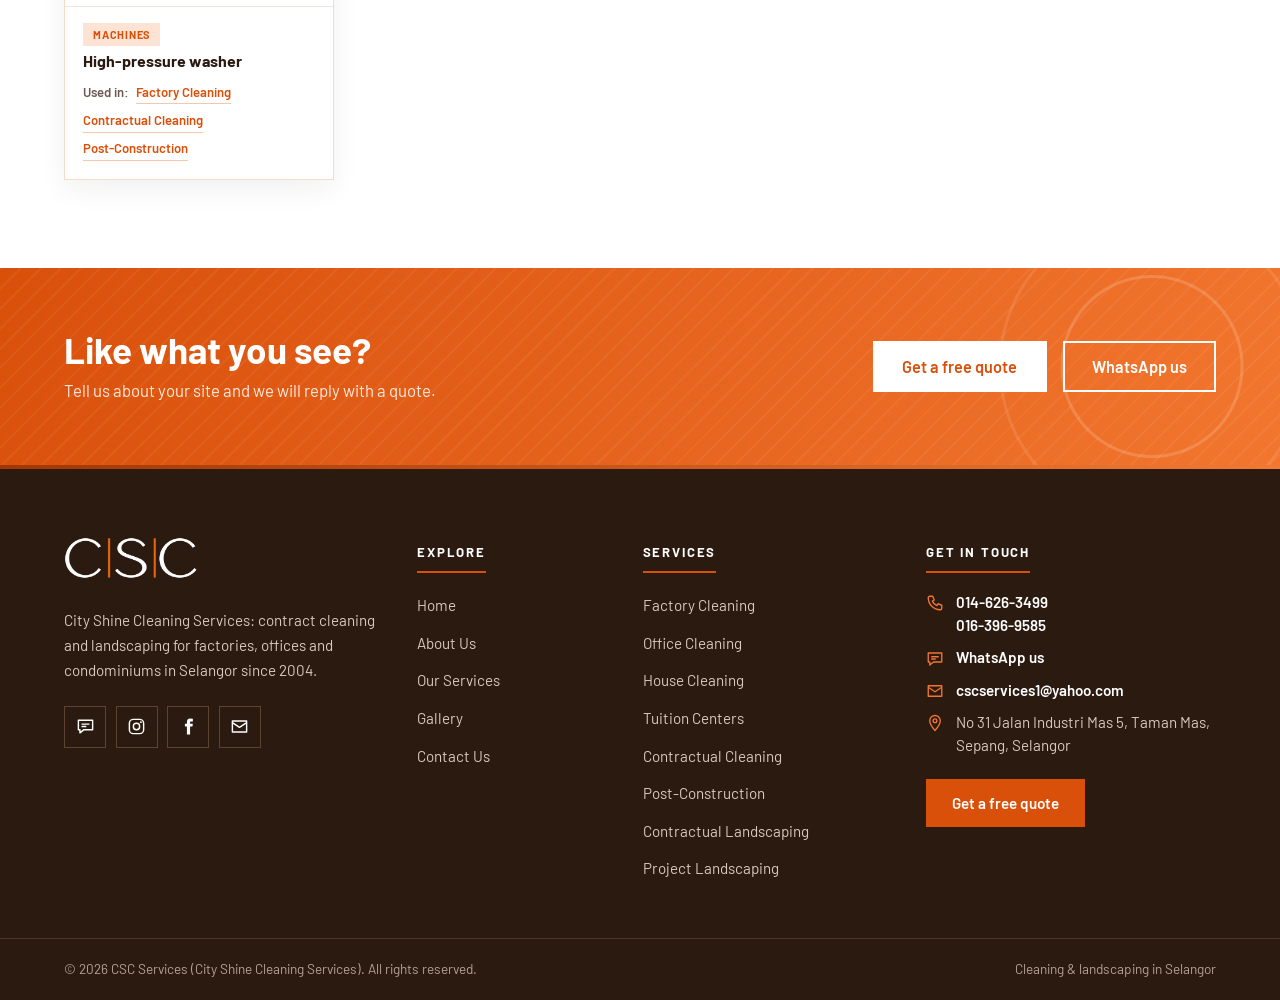
<file: gallery.html>
<!DOCTYPE html>
<html lang="en">
<head>
<meta charset="UTF-8">
<meta name="viewport" content="width=device-width, initial-scale=1">
<title>Gallery | CSC Services</title>
<meta name="description" content="Photos of CSC Services cleaning and landscaping work in Selangor, plus the machines and chemicals our teams bring to site.">
<link rel="icon" type="image/png" sizes="32x32" href="images/favicon-32.png?v=3">
<link rel="icon" type="image/png" sizes="16x16" href="images/favicon-16.png?v=3">
<link rel="icon" type="image/png" sizes="48x48" href="images/favicon-48.png?v=3">
<link rel="apple-touch-icon" sizes="180x180" href="images/apple-touch-icon.png?v=3">
<meta property="og:type" content="website">
<meta property="og:site_name" content="CSC Services">
<meta property="og:title" content="Gallery | CSC Services">
<meta property="og:description" content="Photos of CSC Services cleaning and landscaping work in Selangor, plus the machines and chemicals our teams bring to site.">
<meta property="og:url" content="https://cscservices.cc/gallery.html">
<meta property="og:image" content="https://cscservices.cc/images/hero-cleaner2.jpg">
<link rel="preconnect" href="https://fonts.googleapis.com">
<link rel="preconnect" href="https://fonts.gstatic.com" crossorigin>
<link href="https://fonts.googleapis.com/css2?family=Barlow:wght@400;500;600;700&display=swap" rel="stylesheet">
<link rel="stylesheet" href="styles.css?v=59">
</head>
<body>
<div class="strip"><div class="wrap">
  <p>Cleaning &amp; Landscaping services in Selangor</p>
  <div class="strip-social"><a href="#" data-wa aria-label="Chat on WhatsApp"><svg width="20" height="20" viewBox="0 0 24 24" fill="currentColor" aria-hidden="true"><path d="M3 3h18v14H9l-6 4z"/></svg><span>WhatsApp us</span></a><a href="https://www.instagram.com/cscservices.cc/" data-ig target="_blank" rel="noopener" aria-label="CSC Services on Instagram" class="strip-ig"><svg width="20" height="20" viewBox="0 0 24 24" fill="none" stroke="currentColor" stroke-width="2" aria-hidden="true"><rect x="3" y="3" width="18" height="18" rx="5"/><circle cx="12" cy="12" r="4"/><circle cx="17.5" cy="6.5" r="1.2" fill="currentColor" stroke="none"/></svg></a><a href="https://www.facebook.com/share/1J852jc5MG/" data-fb target="_blank" rel="noopener" aria-label="CSC Services on Facebook" class="strip-fb"><svg width="20" height="20" viewBox="0 0 24 24" fill="currentColor" aria-hidden="true"><path d="M14 8.5V6.8c0-.8.5-1 1-1h2.5V2.2L14.3 2C11 2 10 4.3 10 6.3v2.2H7.5V12H10v10h4V12h3l.5-3.5z"/></svg></a></div>
</div></div>
<header class="nav"><div class="wrap">
  <a class="brand" href="index.html" aria-label="CSC Services home">
    <img src="images/csclogo.png" alt="CSC Services" class="csc-logo">
    <span><b>CSC Services</b><small>City Shine Cleaning Services</small></span>
  </a>
  <button class="toggle" aria-label="Menu" aria-expanded="false" aria-controls="menu"><span></span><span></span><span></span></button>
  <nav class="menu" id="menu" aria-label="Main">
    <a href="index.html">Home</a>
    <a href="about.html">About Us</a>
    <div class="dd">
      <a href="services.html">Our Services</a>
      <button class="dd-btn" type="button" aria-label="Show services menu" aria-expanded="false"><svg viewBox="0 0 10 6" aria-hidden="true"><path d="M1 1l4 4 4-4" fill="none" stroke="currentColor" stroke-width="1.8"/></svg></button>
      <ul class="dd-menu">
        <li class="has-sub"><a href="services.html#cleaning">Cleaning Services</a><ul class="sub"><li><a href="factory-industrial.html">Factory Cleaning</a></li><li><a href="house-cleaning.html">House Cleaning</a></li><li><a href="office-commercial.html">Office Cleaning</a></li><li><a href="tuition-centers.html">Tuition Centers</a></li><li><a href="condo-apartment.html">Contractual Cleaning</a></li><li><a href="post-construction.html">Post-Construction Cleaning</a></li></ul></li>
        <li class="has-sub"><a href="services.html#landscaping">Landscaping Services</a><ul class="sub"><li><a href="landscaping-contractual.html">Contractual Landscaping</a></li><li><a href="landscaping-project.html">One-Time / Project Landscaping</a></li></ul></li>
      </ul>
    </div>
    <a href="gallery.html" aria-current="page">Gallery</a>
    <a href="contact.html">Contact Us</a>
    <a href="contact.html" class="btn sm">Get a Quote</a>
  </nav>
</div></header>
<main>
<nav class="crumbs" aria-label="Breadcrumb"><div class="wrap"><a href="index.html">Home</a><svg class="chev" width="8" height="12" viewBox="0 0 8 12" aria-hidden="true"><path d="M1.5 1l5 5-5 5" fill="none" stroke="currentColor" stroke-width="1.8"/></svg><span aria-current="page">Gallery</span></div></nav>
<section class="gal-hero"><div class="wrap">
  <div class="gal-hero-text">
    <p class="kicker">Gallery</p>
    <h1>Our work, <span class="accent">and the crew behind it</span></h1>
    <p>Real photos from our cleaning and landscaping jobs, the team who do the work, and the machines we bring to site.</p>
  </div>
  <figure class="gal-hero-photo" data-slides><img class="is-on" src="images/gallery/landscaping/land-14.jpg" alt="CSC Services crew member clearing leaves with a blower between garden beds"><img src="images/gallery/cleaning/clean-21.jpg" alt="CSC Services team cleaning a poolside hall" loading="lazy"><img src="images/gallery/landscaping/land-18.jpg" alt="CSC Services crew member spraying garden beds" loading="lazy"><figcaption>Our crew at work</figcaption></figure>
</div></section>
<section class="gal-sec"><div class="wrap">
  <div class="gal-filters" id="gallery-filters" aria-label="Filter photos">
    <button type="button" data-filter="all">All</button>
    <button type="button" data-filter="cleaning">Cleaning</button>
    <button type="button" data-filter="landscaping">Landscaping</button>
    <button type="button" data-filter="team">Our Team</button>
    <button type="button" data-filter="machines">Machines</button>
    <button type="button" data-filter="chemicals">Chemicals</button>
  </div>
  <div class="gal-grid" id="gallery-grid"></div>
  <p class="gal-empty" id="gallery-empty" hidden></p>
</div></section>
<section class="cta cta-split"><div class="wrap">
  <div><h2>Like what you see?</h2><p>Tell us about your site and we will reply with a quote.</p></div>
  <div class="cta-actions"><a class="btn light" href="contact.html">Get a free quote</a><a class="btn ghost" href="#" data-wa>WhatsApp us</a></div>
</div></section></main>
<footer class="site-foot">
  <div class="wrap foot-grid">
    <div class="foot-brand">
      <a class="foot-logo" href="index.html" aria-label="CSC Services home"><img src="images/csclogo-light.png" alt="CSC Services" width="442" height="139"></a>
      <p>City Shine Cleaning Services: contract cleaning and landscaping for factories, offices and condominiums in Selangor since 2004.</p>
      <div class="foot-social">
        <a href="#" data-wa aria-label="Chat on WhatsApp"><svg viewBox="0 0 24 24" aria-hidden="true"><path d="M3 4h18v12H10l-5 4v-4H3z"/><path d="M7 9h10M7 12h6"/></svg></a>
        <a href="https://www.instagram.com/cscservices.cc/" data-ig target="_blank" rel="noopener" aria-label="CSC Services on Instagram"><svg viewBox="0 0 24 24" aria-hidden="true"><rect x="3" y="3" width="18" height="18" rx="5"/><circle cx="12" cy="12" r="4"/><circle cx="17.5" cy="6.5" r="1.2" fill="currentColor" stroke="none"/></svg></a>
        <a href="https://www.facebook.com/share/1J852jc5MG/" data-fb target="_blank" rel="noopener" aria-label="CSC Services on Facebook"><svg viewBox="0 0 24 24" aria-hidden="true"><path d="M14 8.5V6.8c0-.8.5-1 1-1h2.5V2.2L14.3 2C11 2 10 4.3 10 6.3v2.2H7.5V12H10v10h4V12h3l.5-3.5z"/></svg></a>
        <a href="mailto:cscservices1@yahoo.com" aria-label="Email CSC Services"><svg viewBox="0 0 24 24" aria-hidden="true"><rect x="3" y="5" width="18" height="14"/><path d="M3 7l9 6 9-6"/></svg></a>
      </div>
    </div>
    <div class="foot-col">
      <h4>Explore</h4>
      <ul><li><a href="index.html">Home</a></li><li><a href="about.html">About Us</a></li><li><a href="services.html">Our Services</a></li><li><a href="gallery.html">Gallery</a></li><li><a href="contact.html">Contact Us</a></li></ul>
    </div>
    <div class="foot-col">
      <h4>Services</h4>
      <ul><li><a href="factory-industrial.html">Factory Cleaning</a></li><li><a href="office-commercial.html">Office Cleaning</a></li><li><a href="house-cleaning.html">House Cleaning</a></li><li><a href="tuition-centers.html">Tuition Centers</a></li><li><a href="condo-apartment.html">Contractual Cleaning</a></li><li><a href="post-construction.html">Post-Construction</a></li><li><a href="landscaping-contractual.html">Contractual Landscaping</a></li><li><a href="landscaping-project.html">Project Landscaping</a></li></ul>
    </div>
    <div class="foot-col foot-contact">
      <h4>Get in touch</h4>
      <ul>
        <li><svg viewBox="0 0 24 24" aria-hidden="true"><path d="M5 3h4l2 5-2.5 1.5a11 11 0 006 6L16 13l5 2v4a2 2 0 01-2 2A16 16 0 013 5a2 2 0 012-2z"/></svg><span><a href="tel:+60146263499">014-626-3499</a><a href="tel:+60163969585">016-396-9585</a></span></li>
        <li><svg viewBox="0 0 24 24" aria-hidden="true"><path d="M3 4h18v12H10l-5 4v-4H3z"/><path d="M7 9h10M7 12h6"/></svg><span><a href="#" data-wa>WhatsApp us</a></span></li>
        <li><svg viewBox="0 0 24 24" aria-hidden="true"><rect x="3" y="5" width="18" height="14"/><path d="M3 7l9 6 9-6"/></svg><span><a href="mailto:cscservices1@yahoo.com">cscservices1@yahoo.com</a></span></li>
        <li><svg viewBox="0 0 24 24" aria-hidden="true"><path d="M12 22s7-7.8 7-13a7 7 0 00-14 0c0 5.2 7 13 7 13z"/><circle cx="12" cy="9" r="2.5"/></svg><span>No 31 Jalan Industri Mas 5, Taman Mas, Sepang, Selangor</span></li>
      </ul>
      <a class="btn" href="contact.html">Get a free quote</a>
    </div>
  </div>
  <div class="foot-bottom"><div class="wrap">
    <p>&copy; <span class="year"></span> CSC Services (City Shine Cleaning Services). All rights reserved.</p>
    <p>Cleaning &amp; landscaping in Selangor</p>
  </div></div>
</footer>
<script src="gallery-data.js?v=4"></script>
<script src="script.js?v=37"></script>
</body>
</html>
</file>
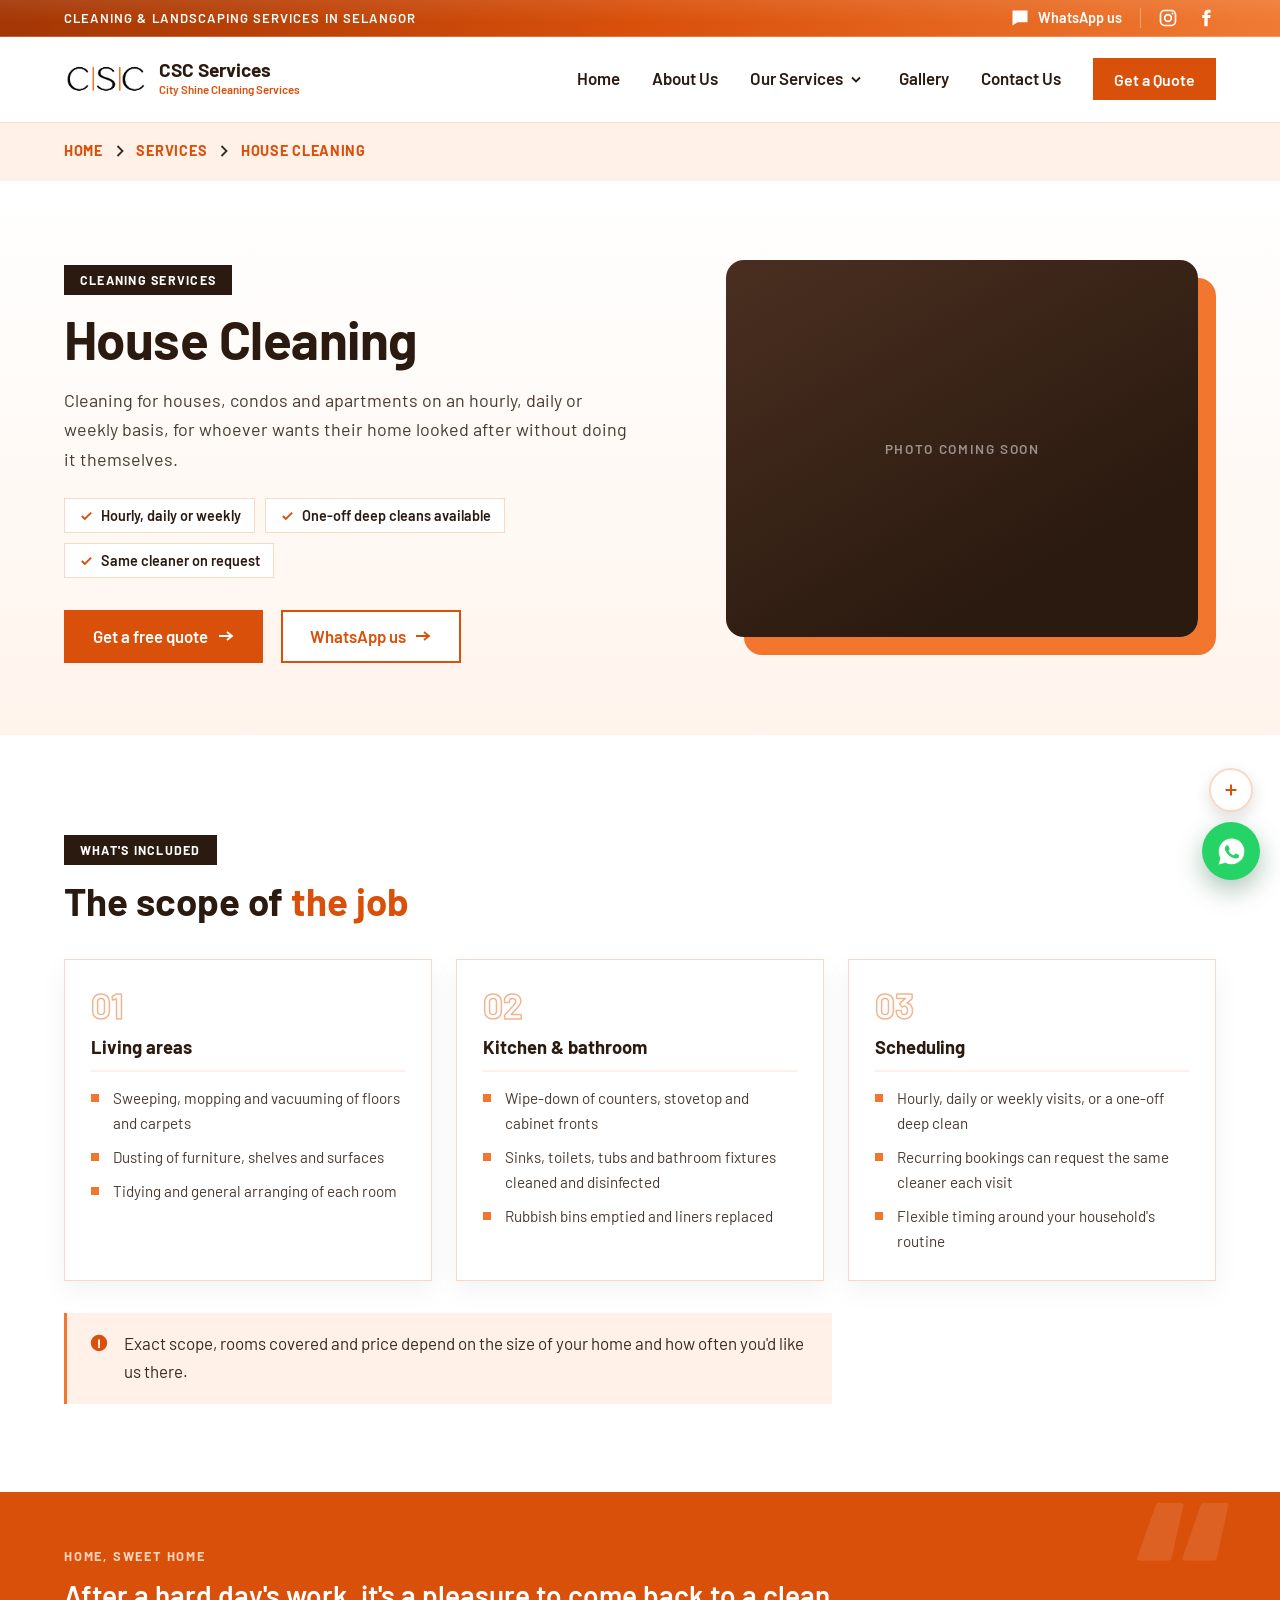
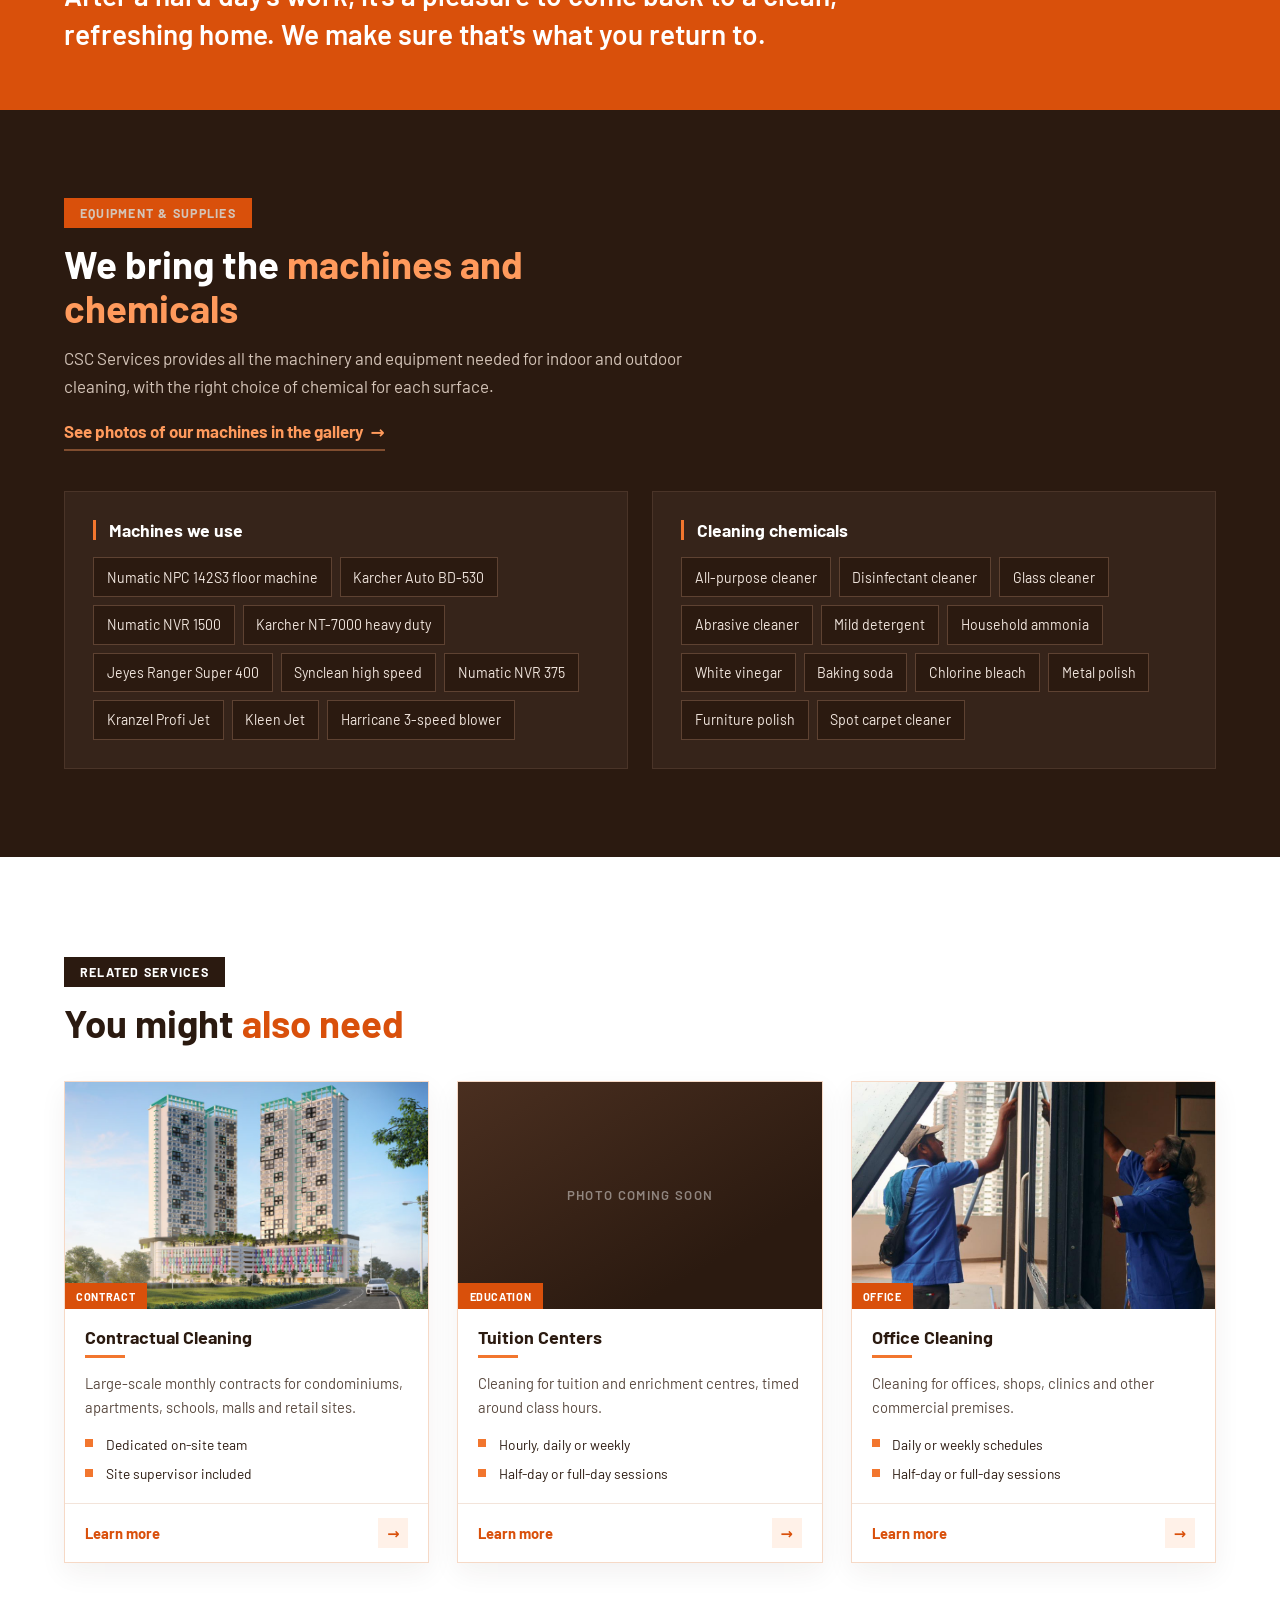
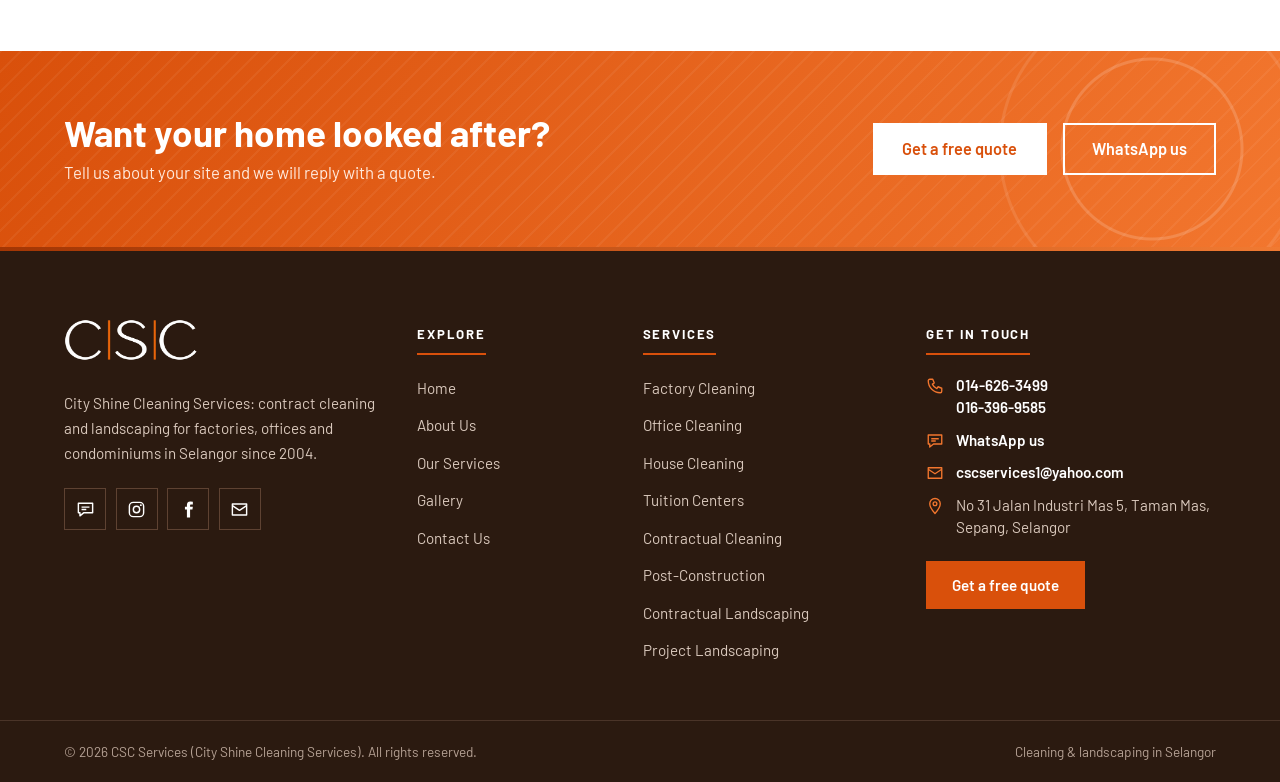
<file: house-cleaning.html>
<!DOCTYPE html>
<html lang="en">
<head>
<meta charset="UTF-8">
<meta name="viewport" content="width=device-width, initial-scale=1">
<title>House Cleaning | CSC Services</title>
<meta name="description" content="House cleaning by CSC Services: reliable cleaning for homes in Selangor from an experienced, trained team.">
<link rel="icon" type="image/png" sizes="32x32" href="images/favicon-32.png?v=3">
<link rel="icon" type="image/png" sizes="16x16" href="images/favicon-16.png?v=3">
<link rel="icon" type="image/png" sizes="48x48" href="images/favicon-48.png?v=3">
<link rel="apple-touch-icon" sizes="180x180" href="images/apple-touch-icon.png?v=3">
<meta property="og:type" content="website">
<meta property="og:site_name" content="CSC Services">
<meta property="og:title" content="House Cleaning | CSC Services">
<meta property="og:description" content="House cleaning by CSC Services: reliable cleaning for homes in Selangor from an experienced, trained team.">
<meta property="og:url" content="https://cscservices.cc/house-cleaning.html">
<meta property="og:image" content="https://cscservices.cc/images/hero-cleaner2.jpg">
<link rel="preconnect" href="https://fonts.googleapis.com">
<link rel="preconnect" href="https://fonts.gstatic.com" crossorigin>
<link href="https://fonts.googleapis.com/css2?family=Barlow:wght@400;500;600;700&display=swap" rel="stylesheet">
<link rel="stylesheet" href="styles.css?v=59">
</head>
<body>
<div class="strip"><div class="wrap">
  <p>Cleaning &amp; Landscaping services in Selangor</p>
  <div class="strip-social"><a href="#" data-wa aria-label="Chat on WhatsApp"><svg width="20" height="20" viewBox="0 0 24 24" fill="currentColor" aria-hidden="true"><path d="M3 3h18v14H9l-6 4z"/></svg><span>WhatsApp us</span></a><a href="https://www.instagram.com/cscservices.cc/" data-ig target="_blank" rel="noopener" aria-label="CSC Services on Instagram" class="strip-ig"><svg width="20" height="20" viewBox="0 0 24 24" fill="none" stroke="currentColor" stroke-width="2" aria-hidden="true"><rect x="3" y="3" width="18" height="18" rx="5"/><circle cx="12" cy="12" r="4"/><circle cx="17.5" cy="6.5" r="1.2" fill="currentColor" stroke="none"/></svg></a><a href="https://www.facebook.com/share/1J852jc5MG/" data-fb target="_blank" rel="noopener" aria-label="CSC Services on Facebook" class="strip-fb"><svg width="20" height="20" viewBox="0 0 24 24" fill="currentColor" aria-hidden="true"><path d="M14 8.5V6.8c0-.8.5-1 1-1h2.5V2.2L14.3 2C11 2 10 4.3 10 6.3v2.2H7.5V12H10v10h4V12h3l.5-3.5z"/></svg></a></div>
</div></div>
<header class="nav"><div class="wrap">
  <a class="brand" href="index.html" aria-label="CSC Services home">
    <img src="images/csclogo.png" alt="CSC Services" class="csc-logo">
    <span><b>CSC Services</b><small>City Shine Cleaning Services</small></span>
  </a>
  <button class="toggle" aria-label="Menu" aria-expanded="false" aria-controls="menu"><span></span><span></span><span></span></button>
  <nav class="menu" id="menu" aria-label="Main">
    <a href="index.html">Home</a>
    <a href="about.html">About Us</a>
    <div class="dd">
      <a href="services.html">Our Services</a>
      <button class="dd-btn" type="button" aria-label="Show services menu" aria-expanded="false"><svg viewBox="0 0 10 6" aria-hidden="true"><path d="M1 1l4 4 4-4" fill="none" stroke="currentColor" stroke-width="1.8"/></svg></button>
      <ul class="dd-menu">
        <li class="has-sub"><a href="services.html#cleaning">Cleaning Services</a><ul class="sub"><li><a href="factory-industrial.html">Factory Cleaning</a></li><li><a href="house-cleaning.html">House Cleaning</a></li><li><a href="office-commercial.html">Office Cleaning</a></li><li><a href="tuition-centers.html">Tuition Centers</a></li><li><a href="condo-apartment.html">Contractual Cleaning</a></li><li><a href="post-construction.html">Post-Construction Cleaning</a></li></ul></li>
        <li class="has-sub"><a href="services.html#landscaping">Landscaping Services</a><ul class="sub"><li><a href="landscaping-contractual.html">Contractual Landscaping</a></li><li><a href="landscaping-project.html">One-Time / Project Landscaping</a></li></ul></li>
      </ul>
    </div>
    <a href="gallery.html">Gallery</a>
    <a href="contact.html">Contact Us</a>
    <a href="contact.html" class="btn sm">Get a Quote</a>
  </nav>
</div></header>
<main>
<nav class="crumbs" aria-label="Breadcrumb"><div class="wrap"><a href="index.html">Home</a><svg class="chev" width="8" height="12" viewBox="0 0 8 12" aria-hidden="true"><path d="M1.5 1l5 5-5 5" fill="none" stroke="currentColor" stroke-width="1.8"/></svg><a href="services.html#cleaning">Services</a><svg class="chev" width="8" height="12" viewBox="0 0 8 12" aria-hidden="true"><path d="M1.5 1l5 5-5 5" fill="none" stroke="currentColor" stroke-width="1.8"/></svg><span aria-current="page">House Cleaning</span></div></nav>
<section class="dt-hero"><div class="wrap">
  <div class="dt-hero-text">
    <p class="kicker">Cleaning Services</p>
    <h1>House Cleaning</h1>
    <p class="dt-lead">Cleaning for houses, condos and apartments on an hourly, daily or weekly basis, for whoever wants their home looked after without doing it themselves.</p>
    <ul class="dt-chips"><li><svg viewBox="0 0 16 16" aria-hidden="true"><path d="M3 8.5l3.2 3.2L13 5" fill="none" stroke="currentColor" stroke-width="2"/></svg>Hourly, daily or weekly</li><li><svg viewBox="0 0 16 16" aria-hidden="true"><path d="M3 8.5l3.2 3.2L13 5" fill="none" stroke="currentColor" stroke-width="2"/></svg>One-off deep cleans available</li><li><svg viewBox="0 0 16 16" aria-hidden="true"><path d="M3 8.5l3.2 3.2L13 5" fill="none" stroke="currentColor" stroke-width="2"/></svg>Same cleaner on request</li></ul>
    <div class="actions"><a class="btn" href="contact.html">Get a free quote<svg viewBox="0 0 16 10" width="16" height="10" aria-hidden="true"><path d="M1 5h13M9 1l5 4-5 4" fill="none" stroke="currentColor" stroke-width="1.8"/></svg></a><a class="btn outline" href="#" data-wa>WhatsApp us<svg viewBox="0 0 16 10" width="16" height="10" aria-hidden="true"><path d="M1 5h13M9 1l5 4-5 4" fill="none" stroke="currentColor" stroke-width="1.8"/></svg></a></div>
  </div>
  <div class="dt-hero-photo empty"><span>Photo coming soon</span></div>
</div></section>
<section class="dt-scope"><div class="wrap">
  <div class="dt-sec-head"><p class="kicker">What's Included</p><h2>The scope of <span class="accent">the job</span></h2></div>
  <div class="dt-scope-grid">
<div class="dt-scope-card"><span class="dt-scope-num">01</span><h3>Living areas</h3><ul class="scope-list"><li>Sweeping, mopping and vacuuming of floors and carpets</li><li>Dusting of furniture, shelves and surfaces</li><li>Tidying and general arranging of each room</li></ul></div>
<div class="dt-scope-card"><span class="dt-scope-num">02</span><h3>Kitchen &amp; bathroom</h3><ul class="scope-list"><li>Wipe-down of counters, stovetop and cabinet fronts</li><li>Sinks, toilets, tubs and bathroom fixtures cleaned and disinfected</li><li>Rubbish bins emptied and liners replaced</li></ul></div>
<div class="dt-scope-card"><span class="dt-scope-num">03</span><h3>Scheduling</h3><ul class="scope-list"><li>Hourly, daily or weekly visits, or a one-off deep clean</li><li>Recurring bookings can request the same cleaner each visit</li><li>Flexible timing around your household's routine</li></ul></div>
  </div>
  <p class="dt-note"><svg viewBox="0 0 24 24" width="22" height="22" fill="currentColor" aria-hidden="true"><path d="M12 3a9 9 0 100 18 9 9 0 000-18zm0 5a1.1 1.1 0 011.1 1.1v5.4a1.1 1.1 0 01-2.2 0V9.1A1.1 1.1 0 0112 8zm0 9.6a1.3 1.3 0 110-2.6 1.3 1.3 0 010 2.6z"/></svg><span>Exact scope, rooms covered and price depend on the size of your home and how often you'd like us there.</span></p>
</div></section>
<section class="dt-highlight"><div class="wrap"><p class="dt-highlight-kicker">Home, sweet home</p><blockquote>After a hard day's work, it's a pleasure to come back to a clean, refreshing home. We make sure that's what you return to.</blockquote></div></section>
<section class="dt-kit" id="equipment"><div class="wrap">
  <div class="dt-kit-head"><p class="kicker">Equipment &amp; Supplies</p><h2>We bring the <span class="accent">machines and chemicals</span></h2><p>CSC Services provides all the machinery and equipment needed for indoor and outdoor cleaning, with the right choice of chemical for each surface.</p><a class="dt-kit-link" href="gallery.html#machines">See photos of our machines in the gallery</a></div>
  <div class="dt-kit-cols">
    <div><h3>Machines we use</h3><ul class="dt-tags"><li>Numatic NPC 142S3 floor machine</li><li>Karcher Auto BD-530</li><li>Numatic NVR 1500</li><li>Karcher NT-7000 heavy duty</li><li>Jeyes Ranger Super 400</li><li>Synclean high speed</li><li>Numatic NVR 375</li><li>Kranzel Profi Jet</li><li>Kleen Jet</li><li>Harricane 3-speed blower</li></ul></div>
    <div><h3>Cleaning chemicals</h3><ul class="dt-tags"><li>All-purpose cleaner</li><li>Disinfectant cleaner</li><li>Glass cleaner</li><li>Abrasive cleaner</li><li>Mild detergent</li><li>Household ammonia</li><li>White vinegar</li><li>Baking soda</li><li>Chlorine bleach</li><li>Metal polish</li><li>Furniture polish</li><li>Spot carpet cleaner</li></ul></div>
  </div>
</div></section>
<section class="dt-related"><div class="wrap">
  <div class="dt-sec-head"><p class="kicker">Related Services</p><h2>You might <span class="accent">also need</span></h2></div>
  <div class="svc-cards cols-3">
<a class="svc-card" href="condo-apartment.html"><span class="svc-media"><img src="images/condo.jpg" alt="Contractual Cleaning" loading="lazy"><span class="svc-tag">CONTRACT</span></span><h3>Contractual Cleaning</h3><span class="bar"></span><p>Large-scale monthly contracts for condominiums, apartments, schools, malls and retail sites.</p><ul class="checklist"><li>Dedicated on-site team</li><li>Site supervisor included</li></ul><span class="more">Learn more</span></a>
<a class="svc-card" href="tuition-centers.html"><span class="svc-media empty"><span class="svc-tag">EDUCATION</span></span><h3>Tuition Centers</h3><span class="bar"></span><p>Cleaning for tuition and enrichment centres, timed around class hours.</p><ul class="checklist"><li>Hourly, daily or weekly</li><li>Half-day or full-day sessions</li></ul><span class="more">Learn more</span></a>
<a class="svc-card" href="office-commercial.html"><span class="svc-media"><img src="images/office.jpg" alt="Office Cleaning" loading="lazy"><span class="svc-tag">OFFICE</span></span><h3>Office Cleaning</h3><span class="bar"></span><p>Cleaning for offices, shops, clinics and other commercial premises.</p><ul class="checklist"><li>Daily or weekly schedules</li><li>Half-day or full-day sessions</li></ul><span class="more">Learn more</span></a>
  </div>
</div></section>
<section class="cta cta-split"><div class="wrap">
  <div><h2>Want your home looked after?</h2><p>Tell us about your site and we will reply with a quote.</p></div>
  <div class="cta-actions"><a class="btn light" href="contact.html">Get a free quote</a><a class="btn ghost" href="#" data-wa>WhatsApp us</a></div>
</div></section>
</main>
<footer class="site-foot">
  <div class="wrap foot-grid">
    <div class="foot-brand">
      <a class="foot-logo" href="index.html" aria-label="CSC Services home"><img src="images/csclogo-light.png" alt="CSC Services" width="442" height="139"></a>
      <p>City Shine Cleaning Services: contract cleaning and landscaping for factories, offices and condominiums in Selangor since 2004.</p>
      <div class="foot-social">
        <a href="#" data-wa aria-label="Chat on WhatsApp"><svg viewBox="0 0 24 24" aria-hidden="true"><path d="M3 4h18v12H10l-5 4v-4H3z"/><path d="M7 9h10M7 12h6"/></svg></a>
        <a href="https://www.instagram.com/cscservices.cc/" data-ig target="_blank" rel="noopener" aria-label="CSC Services on Instagram"><svg viewBox="0 0 24 24" aria-hidden="true"><rect x="3" y="3" width="18" height="18" rx="5"/><circle cx="12" cy="12" r="4"/><circle cx="17.5" cy="6.5" r="1.2" fill="currentColor" stroke="none"/></svg></a>
        <a href="https://www.facebook.com/share/1J852jc5MG/" data-fb target="_blank" rel="noopener" aria-label="CSC Services on Facebook"><svg viewBox="0 0 24 24" aria-hidden="true"><path d="M14 8.5V6.8c0-.8.5-1 1-1h2.5V2.2L14.3 2C11 2 10 4.3 10 6.3v2.2H7.5V12H10v10h4V12h3l.5-3.5z"/></svg></a>
        <a href="mailto:cscservices1@yahoo.com" aria-label="Email CSC Services"><svg viewBox="0 0 24 24" aria-hidden="true"><rect x="3" y="5" width="18" height="14"/><path d="M3 7l9 6 9-6"/></svg></a>
      </div>
    </div>
    <div class="foot-col">
      <h4>Explore</h4>
      <ul><li><a href="index.html">Home</a></li><li><a href="about.html">About Us</a></li><li><a href="services.html">Our Services</a></li><li><a href="gallery.html">Gallery</a></li><li><a href="contact.html">Contact Us</a></li></ul>
    </div>
    <div class="foot-col">
      <h4>Services</h4>
      <ul><li><a href="factory-industrial.html">Factory Cleaning</a></li><li><a href="office-commercial.html">Office Cleaning</a></li><li><a href="house-cleaning.html">House Cleaning</a></li><li><a href="tuition-centers.html">Tuition Centers</a></li><li><a href="condo-apartment.html">Contractual Cleaning</a></li><li><a href="post-construction.html">Post-Construction</a></li><li><a href="landscaping-contractual.html">Contractual Landscaping</a></li><li><a href="landscaping-project.html">Project Landscaping</a></li></ul>
    </div>
    <div class="foot-col foot-contact">
      <h4>Get in touch</h4>
      <ul>
        <li><svg viewBox="0 0 24 24" aria-hidden="true"><path d="M5 3h4l2 5-2.5 1.5a11 11 0 006 6L16 13l5 2v4a2 2 0 01-2 2A16 16 0 013 5a2 2 0 012-2z"/></svg><span><a href="tel:+60146263499">014-626-3499</a><a href="tel:+60163969585">016-396-9585</a></span></li>
        <li><svg viewBox="0 0 24 24" aria-hidden="true"><path d="M3 4h18v12H10l-5 4v-4H3z"/><path d="M7 9h10M7 12h6"/></svg><span><a href="#" data-wa>WhatsApp us</a></span></li>
        <li><svg viewBox="0 0 24 24" aria-hidden="true"><rect x="3" y="5" width="18" height="14"/><path d="M3 7l9 6 9-6"/></svg><span><a href="mailto:cscservices1@yahoo.com">cscservices1@yahoo.com</a></span></li>
        <li><svg viewBox="0 0 24 24" aria-hidden="true"><path d="M12 22s7-7.8 7-13a7 7 0 00-14 0c0 5.2 7 13 7 13z"/><circle cx="12" cy="9" r="2.5"/></svg><span>No 31 Jalan Industri Mas 5, Taman Mas, Sepang, Selangor</span></li>
      </ul>
      <a class="btn" href="contact.html">Get a free quote</a>
    </div>
  </div>
  <div class="foot-bottom"><div class="wrap">
    <p>&copy; <span class="year"></span> CSC Services (City Shine Cleaning Services). All rights reserved.</p>
    <p>Cleaning &amp; landscaping in Selangor</p>
  </div></div>
</footer>
<script src="script.js?v=37"></script>
</body>
</html>
</file>
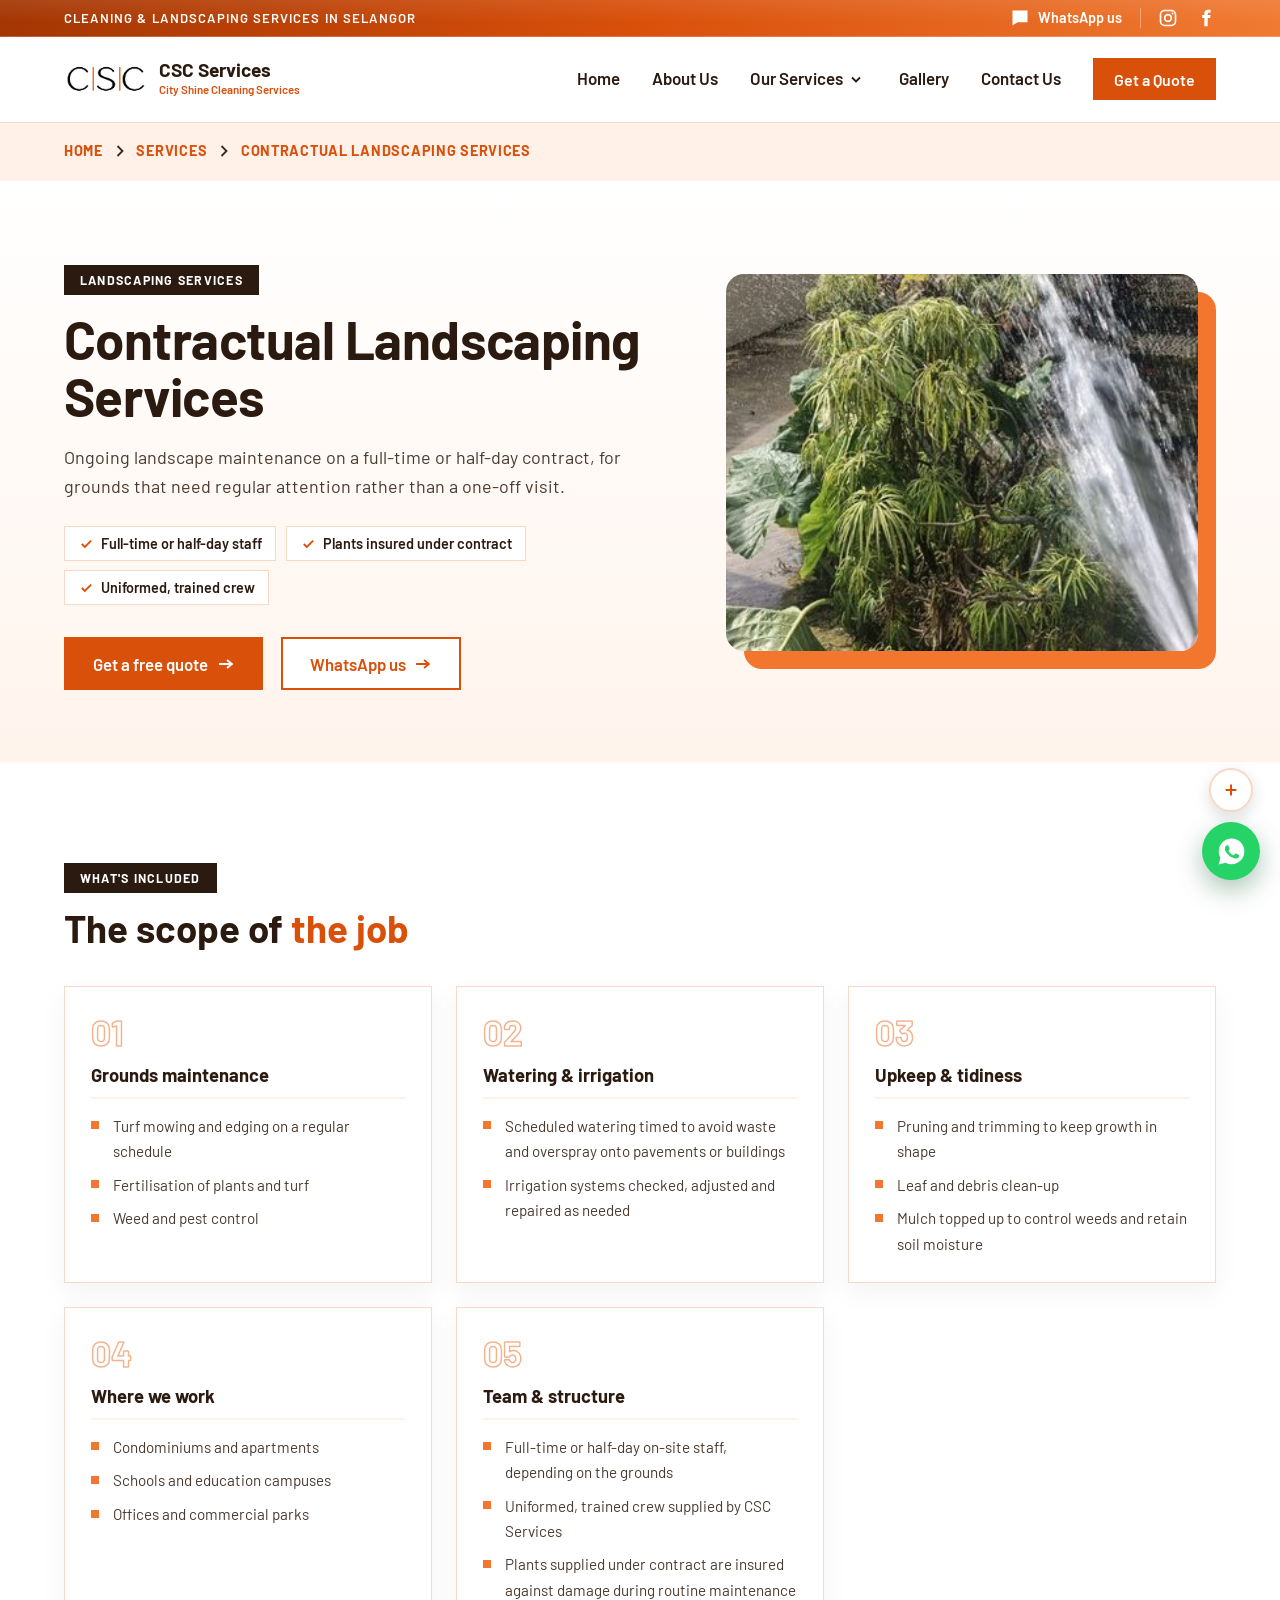
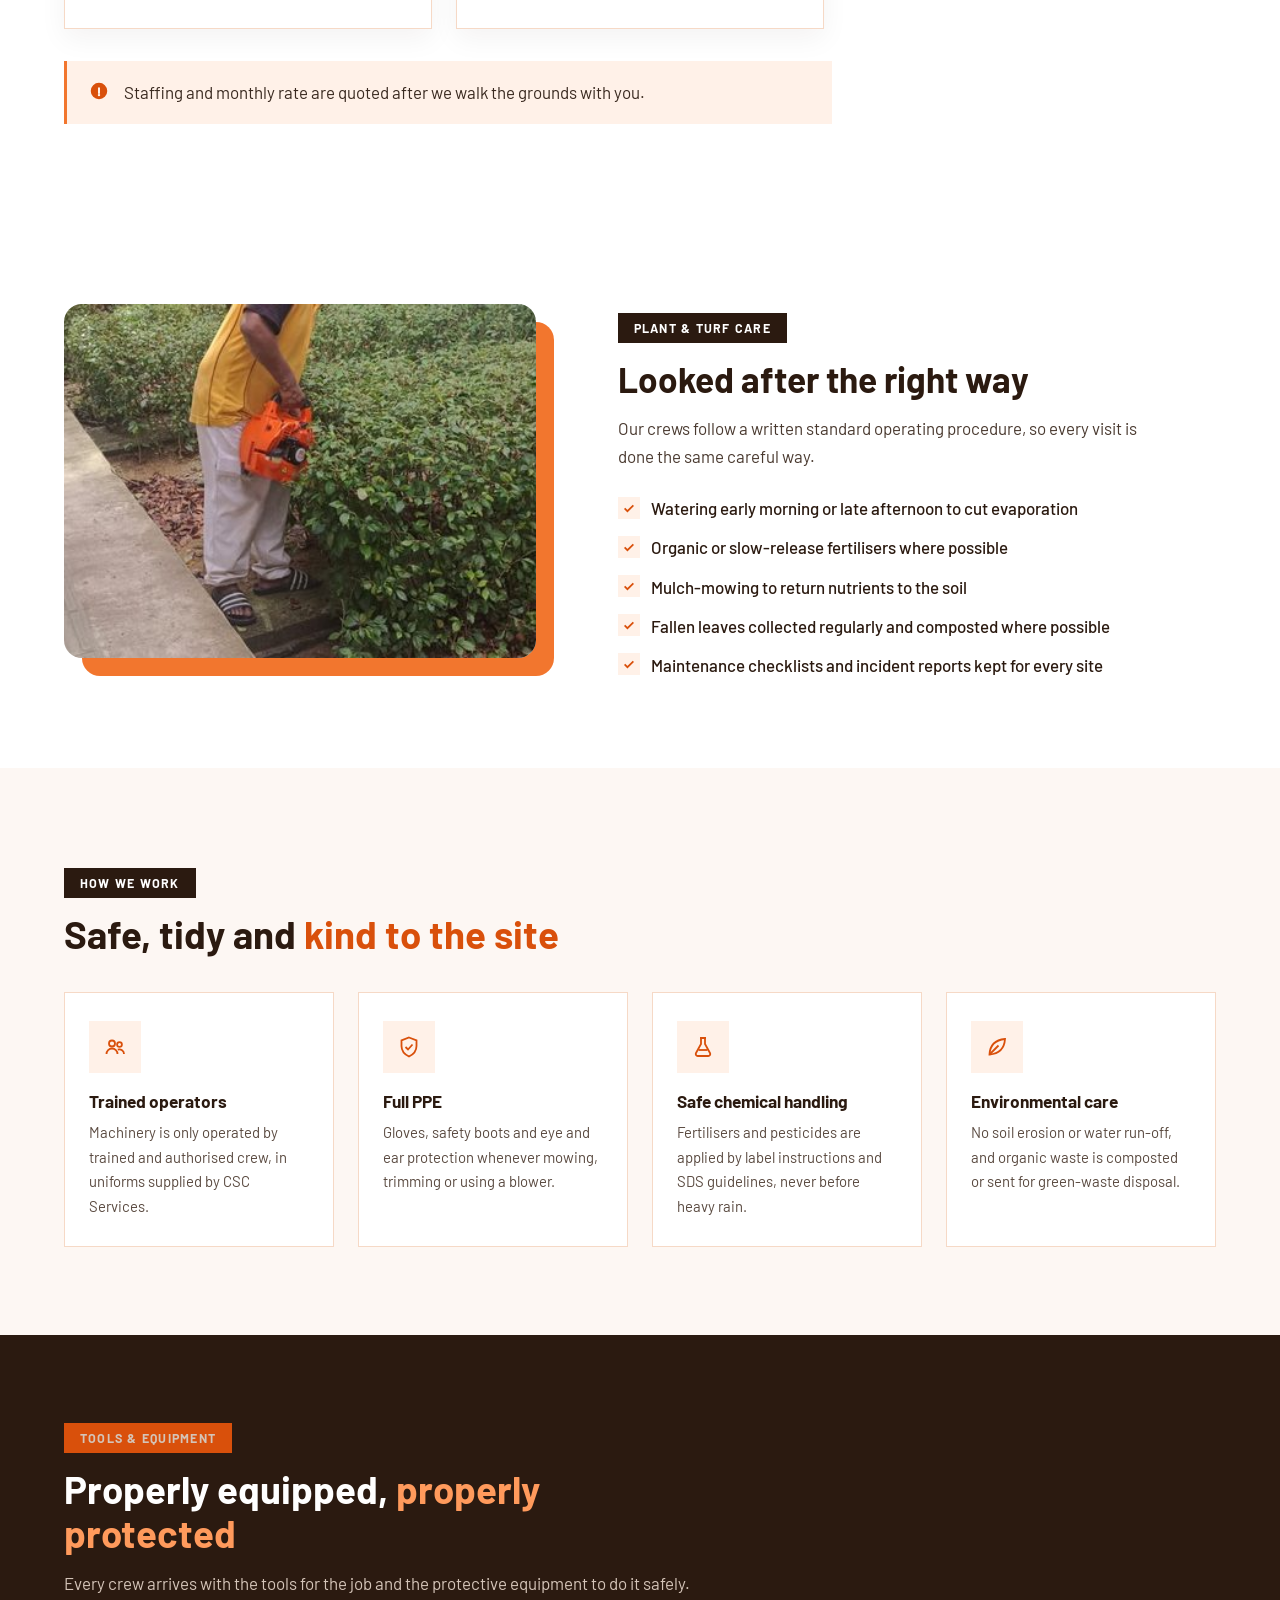
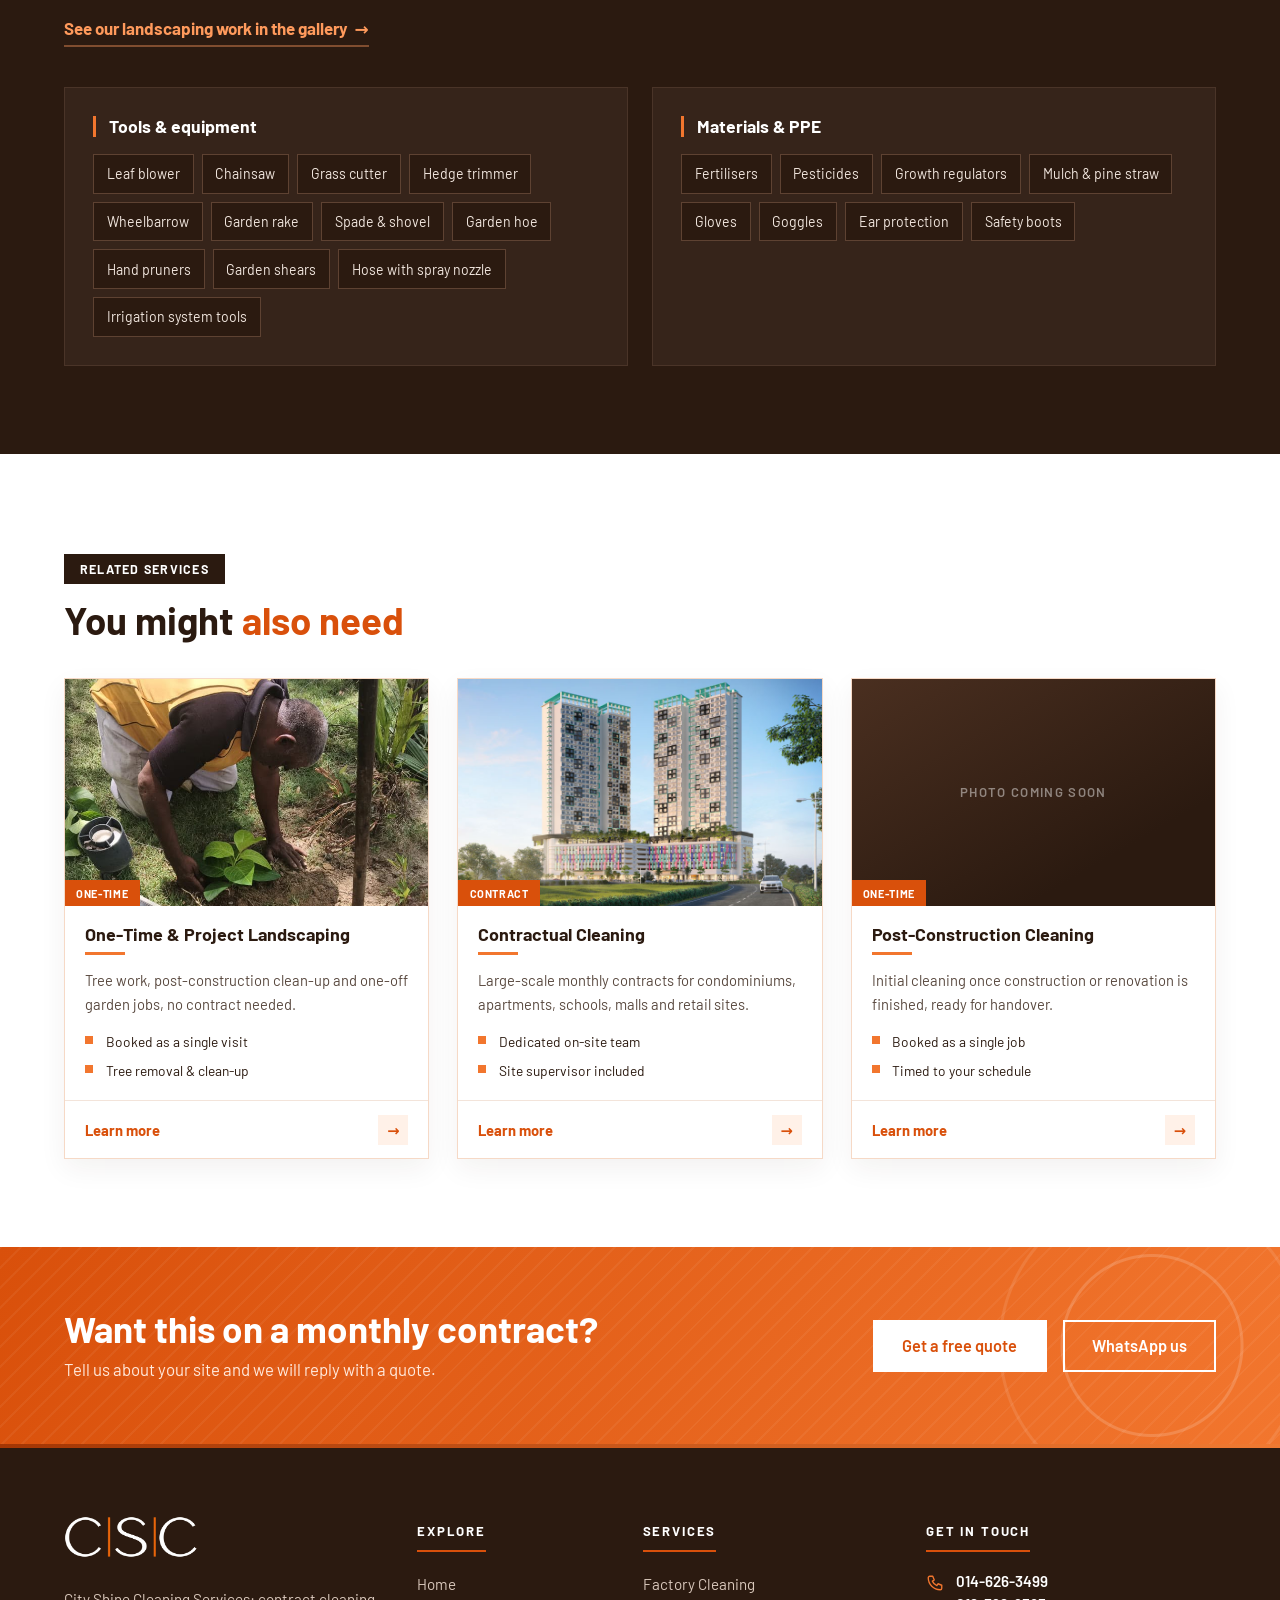
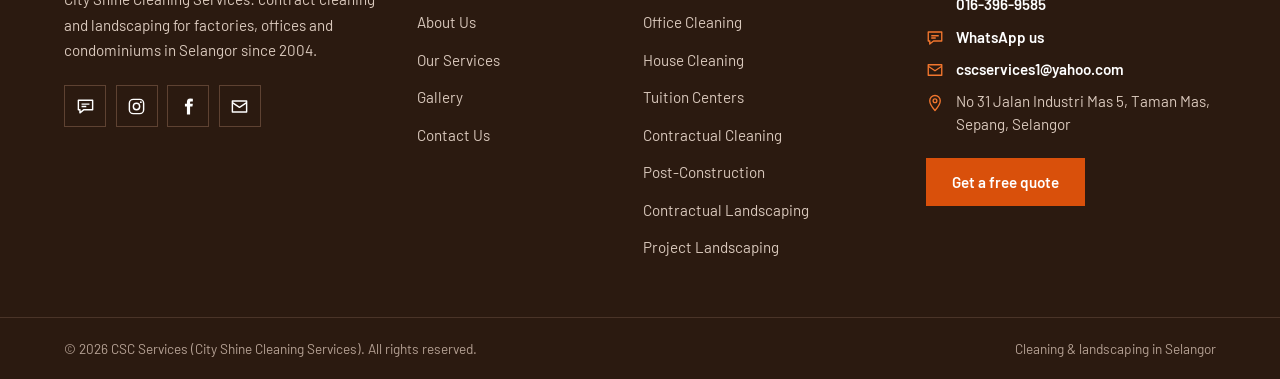
<file: landscaping-contractual.html>
<!DOCTYPE html>
<html lang="en">
<head>
<meta charset="UTF-8">
<meta name="viewport" content="width=device-width, initial-scale=1">
<title>Contractual Landscaping Services | CSC Services</title>
<meta name="description" content="Contractual landscaping by CSC Services: ongoing grounds maintenance for commercial and residential properties in Selangor.">
<link rel="icon" type="image/png" sizes="32x32" href="images/favicon-32.png?v=3">
<link rel="icon" type="image/png" sizes="16x16" href="images/favicon-16.png?v=3">
<link rel="icon" type="image/png" sizes="48x48" href="images/favicon-48.png?v=3">
<link rel="apple-touch-icon" sizes="180x180" href="images/apple-touch-icon.png?v=3">
<meta property="og:type" content="website">
<meta property="og:site_name" content="CSC Services">
<meta property="og:title" content="Contractual Landscaping Services | CSC Services">
<meta property="og:description" content="Contractual landscaping by CSC Services: ongoing grounds maintenance for commercial and residential properties in Selangor.">
<meta property="og:url" content="https://cscservices.cc/landscaping-contractual.html">
<meta property="og:image" content="https://cscservices.cc/images/hero-cleaner2.jpg">
<link rel="preconnect" href="https://fonts.googleapis.com">
<link rel="preconnect" href="https://fonts.gstatic.com" crossorigin>
<link href="https://fonts.googleapis.com/css2?family=Barlow:wght@400;500;600;700&display=swap" rel="stylesheet">
<link rel="stylesheet" href="styles.css?v=59">
</head>
<body>
<div class="strip"><div class="wrap">
  <p>Cleaning &amp; Landscaping services in Selangor</p>
  <div class="strip-social"><a href="#" data-wa aria-label="Chat on WhatsApp"><svg width="20" height="20" viewBox="0 0 24 24" fill="currentColor" aria-hidden="true"><path d="M3 3h18v14H9l-6 4z"/></svg><span>WhatsApp us</span></a><a href="https://www.instagram.com/cscservices.cc/" data-ig target="_blank" rel="noopener" aria-label="CSC Services on Instagram" class="strip-ig"><svg width="20" height="20" viewBox="0 0 24 24" fill="none" stroke="currentColor" stroke-width="2" aria-hidden="true"><rect x="3" y="3" width="18" height="18" rx="5"/><circle cx="12" cy="12" r="4"/><circle cx="17.5" cy="6.5" r="1.2" fill="currentColor" stroke="none"/></svg></a><a href="https://www.facebook.com/share/1J852jc5MG/" data-fb target="_blank" rel="noopener" aria-label="CSC Services on Facebook" class="strip-fb"><svg width="20" height="20" viewBox="0 0 24 24" fill="currentColor" aria-hidden="true"><path d="M14 8.5V6.8c0-.8.5-1 1-1h2.5V2.2L14.3 2C11 2 10 4.3 10 6.3v2.2H7.5V12H10v10h4V12h3l.5-3.5z"/></svg></a></div>
</div></div>
<header class="nav"><div class="wrap">
  <a class="brand" href="index.html" aria-label="CSC Services home">
    <img src="images/csclogo.png" alt="CSC Services" class="csc-logo">
    <span><b>CSC Services</b><small>City Shine Cleaning Services</small></span>
  </a>
  <button class="toggle" aria-label="Menu" aria-expanded="false" aria-controls="menu"><span></span><span></span><span></span></button>
  <nav class="menu" id="menu" aria-label="Main">
    <a href="index.html">Home</a>
    <a href="about.html">About Us</a>
    <div class="dd">
      <a href="services.html">Our Services</a>
      <button class="dd-btn" type="button" aria-label="Show services menu" aria-expanded="false"><svg viewBox="0 0 10 6" aria-hidden="true"><path d="M1 1l4 4 4-4" fill="none" stroke="currentColor" stroke-width="1.8"/></svg></button>
      <ul class="dd-menu">
        <li class="has-sub"><a href="services.html#cleaning">Cleaning Services</a><ul class="sub"><li><a href="factory-industrial.html">Factory Cleaning</a></li><li><a href="house-cleaning.html">House Cleaning</a></li><li><a href="office-commercial.html">Office Cleaning</a></li><li><a href="tuition-centers.html">Tuition Centers</a></li><li><a href="condo-apartment.html">Contractual Cleaning</a></li><li><a href="post-construction.html">Post-Construction Cleaning</a></li></ul></li>
        <li class="has-sub"><a href="services.html#landscaping">Landscaping Services</a><ul class="sub"><li><a href="landscaping-contractual.html">Contractual Landscaping</a></li><li><a href="landscaping-project.html">One-Time / Project Landscaping</a></li></ul></li>
      </ul>
    </div>
    <a href="gallery.html">Gallery</a>
    <a href="contact.html">Contact Us</a>
    <a href="contact.html" class="btn sm">Get a Quote</a>
  </nav>
</div></header>
<main>
<nav class="crumbs" aria-label="Breadcrumb"><div class="wrap"><a href="index.html">Home</a><svg class="chev" width="8" height="12" viewBox="0 0 8 12" aria-hidden="true"><path d="M1.5 1l5 5-5 5" fill="none" stroke="currentColor" stroke-width="1.8"/></svg><a href="services.html#landscaping">Services</a><svg class="chev" width="8" height="12" viewBox="0 0 8 12" aria-hidden="true"><path d="M1.5 1l5 5-5 5" fill="none" stroke="currentColor" stroke-width="1.8"/></svg><span aria-current="page">Contractual Landscaping Services</span></div></nav>
<section class="dt-hero"><div class="wrap">
  <div class="dt-hero-text">
    <p class="kicker">Landscaping Services</p>
    <h1>Contractual Landscaping Services</h1>
    <p class="dt-lead">Ongoing landscape maintenance on a full-time or half-day contract, for grounds that need regular attention rather than a one-off visit.</p>
    <ul class="dt-chips"><li><svg viewBox="0 0 16 16" aria-hidden="true"><path d="M3 8.5l3.2 3.2L13 5" fill="none" stroke="currentColor" stroke-width="2"/></svg>Full-time or half-day staff</li><li><svg viewBox="0 0 16 16" aria-hidden="true"><path d="M3 8.5l3.2 3.2L13 5" fill="none" stroke="currentColor" stroke-width="2"/></svg>Plants insured under contract</li><li><svg viewBox="0 0 16 16" aria-hidden="true"><path d="M3 8.5l3.2 3.2L13 5" fill="none" stroke="currentColor" stroke-width="2"/></svg>Uniformed, trained crew</li></ul>
    <div class="actions"><a class="btn" href="contact.html">Get a free quote<svg viewBox="0 0 16 10" width="16" height="10" aria-hidden="true"><path d="M1 5h13M9 1l5 4-5 4" fill="none" stroke="currentColor" stroke-width="1.8"/></svg></a><a class="btn outline" href="#" data-wa>WhatsApp us<svg viewBox="0 0 16 10" width="16" height="10" aria-hidden="true"><path d="M1 5h13M9 1l5 4-5 4" fill="none" stroke="currentColor" stroke-width="1.8"/></svg></a></div>
  </div>
  <div class="dt-hero-photo"><img src="images/plants.jpg" alt="Watering plants as part of ongoing grounds maintenance"></div>
</div></section>
<section class="dt-scope"><div class="wrap">
  <div class="dt-sec-head"><p class="kicker">What's Included</p><h2>The scope of <span class="accent">the job</span></h2></div>
  <div class="dt-scope-grid">
<div class="dt-scope-card"><span class="dt-scope-num">01</span><h3>Grounds maintenance</h3><ul class="scope-list"><li>Turf mowing and edging on a regular schedule</li><li>Fertilisation of plants and turf</li><li>Weed and pest control</li></ul></div>
<div class="dt-scope-card"><span class="dt-scope-num">02</span><h3>Watering &amp; irrigation</h3><ul class="scope-list"><li>Scheduled watering timed to avoid waste and overspray onto pavements or buildings</li><li>Irrigation systems checked, adjusted and repaired as needed</li></ul></div>
<div class="dt-scope-card"><span class="dt-scope-num">03</span><h3>Upkeep &amp; tidiness</h3><ul class="scope-list"><li>Pruning and trimming to keep growth in shape</li><li>Leaf and debris clean-up</li><li>Mulch topped up to control weeds and retain soil moisture</li></ul></div>
<div class="dt-scope-card"><span class="dt-scope-num">04</span><h3>Where we work</h3><ul class="scope-list"><li>Condominiums and apartments</li><li>Schools and education campuses</li><li>Offices and commercial parks</li></ul></div>
<div class="dt-scope-card"><span class="dt-scope-num">05</span><h3>Team &amp; structure</h3><ul class="scope-list"><li>Full-time or half-day on-site staff, depending on the grounds</li><li>Uniformed, trained crew supplied by CSC Services</li><li>Plants supplied under contract are insured against damage during routine maintenance</li></ul></div>
  </div>
  <p class="dt-note"><svg viewBox="0 0 24 24" width="22" height="22" fill="currentColor" aria-hidden="true"><path d="M12 3a9 9 0 100 18 9 9 0 000-18zm0 5a1.1 1.1 0 011.1 1.1v5.4a1.1 1.1 0 01-2.2 0V9.1A1.1 1.1 0 0112 8zm0 9.6a1.3 1.3 0 110-2.6 1.3 1.3 0 010 2.6z"/></svg><span>Staffing and monthly rate are quoted after we walk the grounds with you.</span></p>
</div></section>
<section class="dt-feature"><div class="wrap">
  <div class="dt-feature-photo"><img src="images/cleanup.jpg" alt="Crew member keeping a hedge line tidy with a handheld power tool" loading="lazy"></div>
  <div class="dt-feature-text"><p class="kicker">Plant &amp; Turf Care</p><h2>Looked after the right way</h2><p>Our crews follow a written standard operating procedure, so every visit is done the same careful way.</p><ul class="dt-checks"><li><svg viewBox="0 0 16 16" aria-hidden="true"><path d="M3 8.5l3.2 3.2L13 5" fill="none" stroke="currentColor" stroke-width="2"/></svg>Watering early morning or late afternoon to cut evaporation</li><li><svg viewBox="0 0 16 16" aria-hidden="true"><path d="M3 8.5l3.2 3.2L13 5" fill="none" stroke="currentColor" stroke-width="2"/></svg>Organic or slow-release fertilisers where possible</li><li><svg viewBox="0 0 16 16" aria-hidden="true"><path d="M3 8.5l3.2 3.2L13 5" fill="none" stroke="currentColor" stroke-width="2"/></svg>Mulch-mowing to return nutrients to the soil</li><li><svg viewBox="0 0 16 16" aria-hidden="true"><path d="M3 8.5l3.2 3.2L13 5" fill="none" stroke="currentColor" stroke-width="2"/></svg>Fallen leaves collected regularly and composted where possible</li><li><svg viewBox="0 0 16 16" aria-hidden="true"><path d="M3 8.5l3.2 3.2L13 5" fill="none" stroke="currentColor" stroke-width="2"/></svg>Maintenance checklists and incident reports kept for every site</li></ul></div>
</div></section><section class="dt-points-sec"><div class="wrap">
  <div class="dt-sec-head"><p class="kicker">How We Work</p><h2>Safe, tidy and <span class="accent">kind to the site</span></h2></div>
  <div class="dt-points">
    <div class="dt-point"><span class="dt-ico"><svg viewBox="0 0 24 24" aria-hidden="true"><circle cx="9" cy="8.5" r="3"/><path d="M3.5 19a5.5 5.5 0 0111 0"/><circle cx="16.5" cy="9.5" r="2.4"/><path d="M14.8 14.6A4.6 4.6 0 0121 19"/></svg></span><h3>Trained operators</h3><p>Machinery is only operated by trained and authorised crew, in uniforms supplied by CSC Services.</p></div>
    <div class="dt-point"><span class="dt-ico"><svg viewBox="0 0 24 24" aria-hidden="true"><path d="M12 2.5l7.5 2.8v5.6c0 4.8-3.2 8.4-7.5 10.6-4.3-2.2-7.5-5.8-7.5-10.6V5.3z"/><path d="M8.5 12l2.5 2.5 4.5-5"/></svg></span><h3>Full PPE</h3><p>Gloves, safety boots and eye and ear protection whenever mowing, trimming or using a blower.</p></div>
    <div class="dt-point"><span class="dt-ico"><svg viewBox="0 0 24 24" aria-hidden="true"><path d="M9 3h6M10 3v6l-5 9a2 2 0 001.8 3h10.4A2 2 0 0019 18l-5-9V3"/><path d="M7.5 15h9"/></svg></span><h3>Safe chemical handling</h3><p>Fertilisers and pesticides are applied by label instructions and SDS guidelines, never before heavy rain.</p></div>
    <div class="dt-point"><span class="dt-ico"><svg viewBox="0 0 24 24" aria-hidden="true"><path d="M4.5 19.5C5 10 11 4.8 20 4c-.6 9.4-6.2 14.8-15.5 15.5z"/><path d="M4.5 19.5L13.5 10.5"/></svg></span><h3>Environmental care</h3><p>No soil erosion or water run-off, and organic waste is composted or sent for green-waste disposal.</p></div>
  </div>
</div></section>
<section class="dt-kit" id="equipment"><div class="wrap">
  <div class="dt-kit-head"><p class="kicker">Tools &amp; Equipment</p><h2>Properly equipped, <span class="accent">properly protected</span></h2><p>Every crew arrives with the tools for the job and the protective equipment to do it safely.</p><a class="dt-kit-link" href="gallery.html#landscaping">See our landscaping work in the gallery</a></div>
  <div class="dt-kit-cols">
    <div><h3>Tools &amp; equipment</h3><ul class="dt-tags"><li>Leaf blower</li><li>Chainsaw</li><li>Grass cutter</li><li>Hedge trimmer</li><li>Wheelbarrow</li><li>Garden rake</li><li>Spade &amp; shovel</li><li>Garden hoe</li><li>Hand pruners</li><li>Garden shears</li><li>Hose with spray nozzle</li><li>Irrigation system tools</li></ul></div>
    <div><h3>Materials &amp; PPE</h3><ul class="dt-tags"><li>Fertilisers</li><li>Pesticides</li><li>Growth regulators</li><li>Mulch &amp; pine straw</li><li>Gloves</li><li>Goggles</li><li>Ear protection</li><li>Safety boots</li></ul></div>
  </div>
</div></section>
<section class="dt-related"><div class="wrap">
  <div class="dt-sec-head"><p class="kicker">Related Services</p><h2>You might <span class="accent">also need</span></h2></div>
  <div class="svc-cards cols-3">
<a class="svc-card" href="landscaping-project.html"><span class="svc-media"><img src="images/tree.jpg" alt="One-Time &amp; Project Landscaping" loading="lazy"><span class="svc-tag">ONE-TIME</span></span><h3>One-Time &amp; Project Landscaping</h3><span class="bar"></span><p>Tree work, post-construction clean-up and one-off garden jobs, no contract needed.</p><ul class="checklist"><li>Booked as a single visit</li><li>Tree removal &amp; clean-up</li></ul><span class="more">Learn more</span></a>
<a class="svc-card" href="condo-apartment.html"><span class="svc-media"><img src="images/condo.jpg" alt="Contractual Cleaning" loading="lazy"><span class="svc-tag">CONTRACT</span></span><h3>Contractual Cleaning</h3><span class="bar"></span><p>Large-scale monthly contracts for condominiums, apartments, schools, malls and retail sites.</p><ul class="checklist"><li>Dedicated on-site team</li><li>Site supervisor included</li></ul><span class="more">Learn more</span></a>
<a class="svc-card" href="post-construction.html"><span class="svc-media empty"><span class="svc-tag">ONE-TIME</span></span><h3>Post-Construction Cleaning</h3><span class="bar"></span><p>Initial cleaning once construction or renovation is finished, ready for handover.</p><ul class="checklist"><li>Booked as a single job</li><li>Timed to your schedule</li></ul><span class="more">Learn more</span></a>
  </div>
</div></section>
<section class="cta cta-split"><div class="wrap">
  <div><h2>Want this on a monthly contract?</h2><p>Tell us about your site and we will reply with a quote.</p></div>
  <div class="cta-actions"><a class="btn light" href="contact.html">Get a free quote</a><a class="btn ghost" href="#" data-wa>WhatsApp us</a></div>
</div></section>
</main>
<footer class="site-foot">
  <div class="wrap foot-grid">
    <div class="foot-brand">
      <a class="foot-logo" href="index.html" aria-label="CSC Services home"><img src="images/csclogo-light.png" alt="CSC Services" width="442" height="139"></a>
      <p>City Shine Cleaning Services: contract cleaning and landscaping for factories, offices and condominiums in Selangor since 2004.</p>
      <div class="foot-social">
        <a href="#" data-wa aria-label="Chat on WhatsApp"><svg viewBox="0 0 24 24" aria-hidden="true"><path d="M3 4h18v12H10l-5 4v-4H3z"/><path d="M7 9h10M7 12h6"/></svg></a>
        <a href="https://www.instagram.com/cscservices.cc/" data-ig target="_blank" rel="noopener" aria-label="CSC Services on Instagram"><svg viewBox="0 0 24 24" aria-hidden="true"><rect x="3" y="3" width="18" height="18" rx="5"/><circle cx="12" cy="12" r="4"/><circle cx="17.5" cy="6.5" r="1.2" fill="currentColor" stroke="none"/></svg></a>
        <a href="https://www.facebook.com/share/1J852jc5MG/" data-fb target="_blank" rel="noopener" aria-label="CSC Services on Facebook"><svg viewBox="0 0 24 24" aria-hidden="true"><path d="M14 8.5V6.8c0-.8.5-1 1-1h2.5V2.2L14.3 2C11 2 10 4.3 10 6.3v2.2H7.5V12H10v10h4V12h3l.5-3.5z"/></svg></a>
        <a href="mailto:cscservices1@yahoo.com" aria-label="Email CSC Services"><svg viewBox="0 0 24 24" aria-hidden="true"><rect x="3" y="5" width="18" height="14"/><path d="M3 7l9 6 9-6"/></svg></a>
      </div>
    </div>
    <div class="foot-col">
      <h4>Explore</h4>
      <ul><li><a href="index.html">Home</a></li><li><a href="about.html">About Us</a></li><li><a href="services.html">Our Services</a></li><li><a href="gallery.html">Gallery</a></li><li><a href="contact.html">Contact Us</a></li></ul>
    </div>
    <div class="foot-col">
      <h4>Services</h4>
      <ul><li><a href="factory-industrial.html">Factory Cleaning</a></li><li><a href="office-commercial.html">Office Cleaning</a></li><li><a href="house-cleaning.html">House Cleaning</a></li><li><a href="tuition-centers.html">Tuition Centers</a></li><li><a href="condo-apartment.html">Contractual Cleaning</a></li><li><a href="post-construction.html">Post-Construction</a></li><li><a href="landscaping-contractual.html">Contractual Landscaping</a></li><li><a href="landscaping-project.html">Project Landscaping</a></li></ul>
    </div>
    <div class="foot-col foot-contact">
      <h4>Get in touch</h4>
      <ul>
        <li><svg viewBox="0 0 24 24" aria-hidden="true"><path d="M5 3h4l2 5-2.5 1.5a11 11 0 006 6L16 13l5 2v4a2 2 0 01-2 2A16 16 0 013 5a2 2 0 012-2z"/></svg><span><a href="tel:+60146263499">014-626-3499</a><a href="tel:+60163969585">016-396-9585</a></span></li>
        <li><svg viewBox="0 0 24 24" aria-hidden="true"><path d="M3 4h18v12H10l-5 4v-4H3z"/><path d="M7 9h10M7 12h6"/></svg><span><a href="#" data-wa>WhatsApp us</a></span></li>
        <li><svg viewBox="0 0 24 24" aria-hidden="true"><rect x="3" y="5" width="18" height="14"/><path d="M3 7l9 6 9-6"/></svg><span><a href="mailto:cscservices1@yahoo.com">cscservices1@yahoo.com</a></span></li>
        <li><svg viewBox="0 0 24 24" aria-hidden="true"><path d="M12 22s7-7.8 7-13a7 7 0 00-14 0c0 5.2 7 13 7 13z"/><circle cx="12" cy="9" r="2.5"/></svg><span>No 31 Jalan Industri Mas 5, Taman Mas, Sepang, Selangor</span></li>
      </ul>
      <a class="btn" href="contact.html">Get a free quote</a>
    </div>
  </div>
  <div class="foot-bottom"><div class="wrap">
    <p>&copy; <span class="year"></span> CSC Services (City Shine Cleaning Services). All rights reserved.</p>
    <p>Cleaning &amp; landscaping in Selangor</p>
  </div></div>
</footer>
<script src="script.js?v=37"></script>
</body>
</html>
</file>
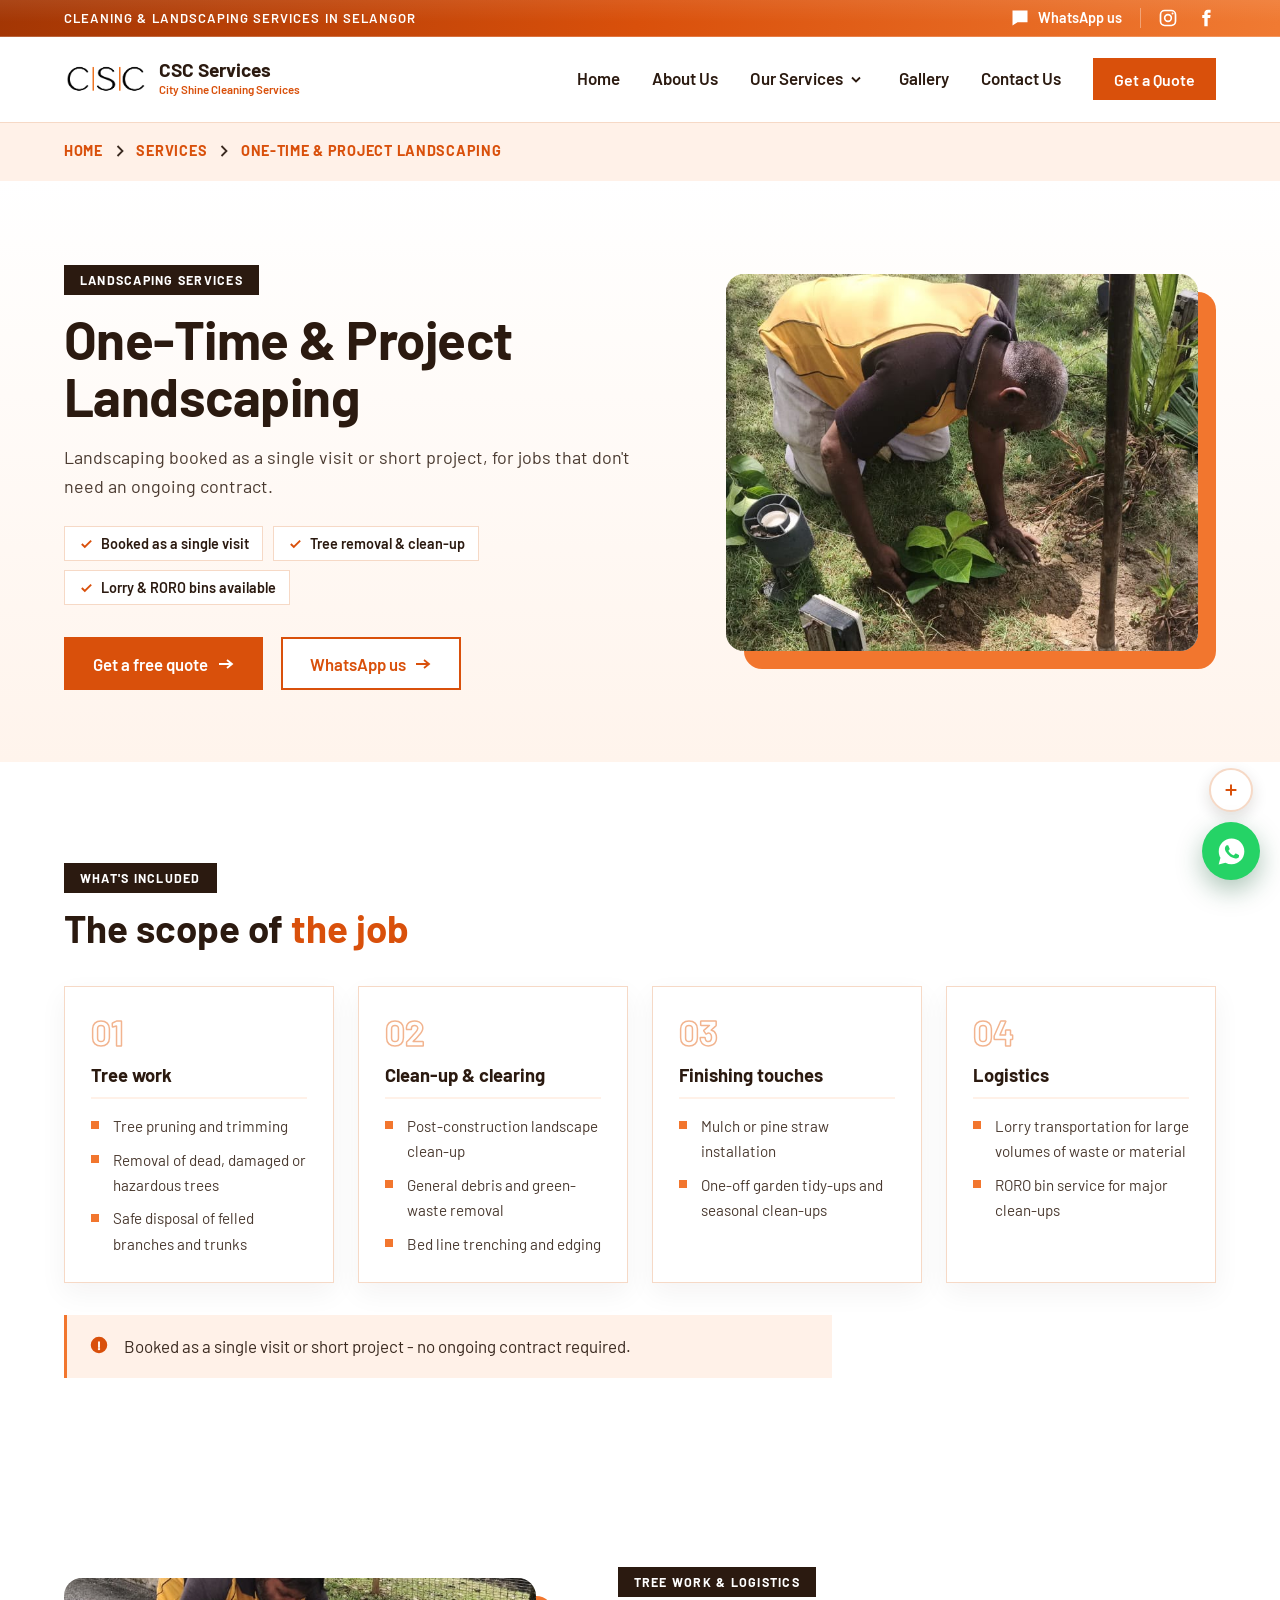
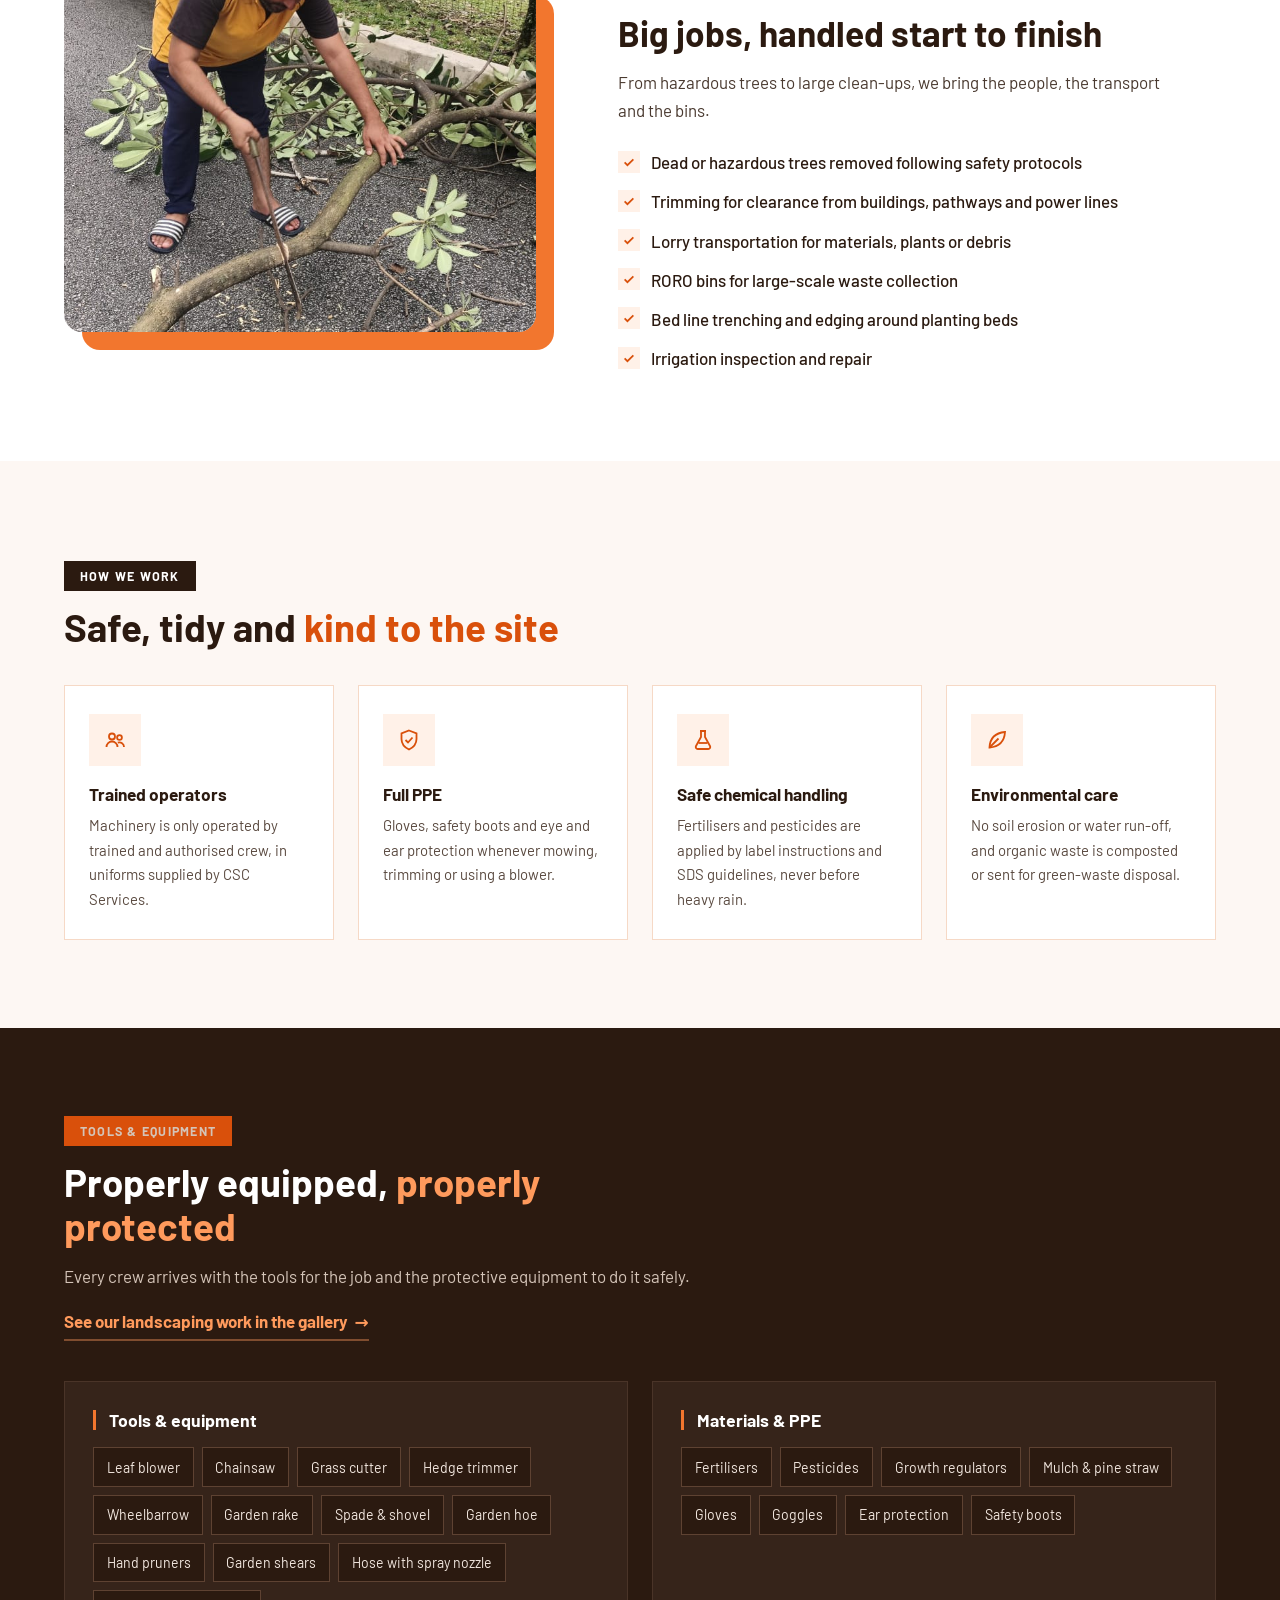
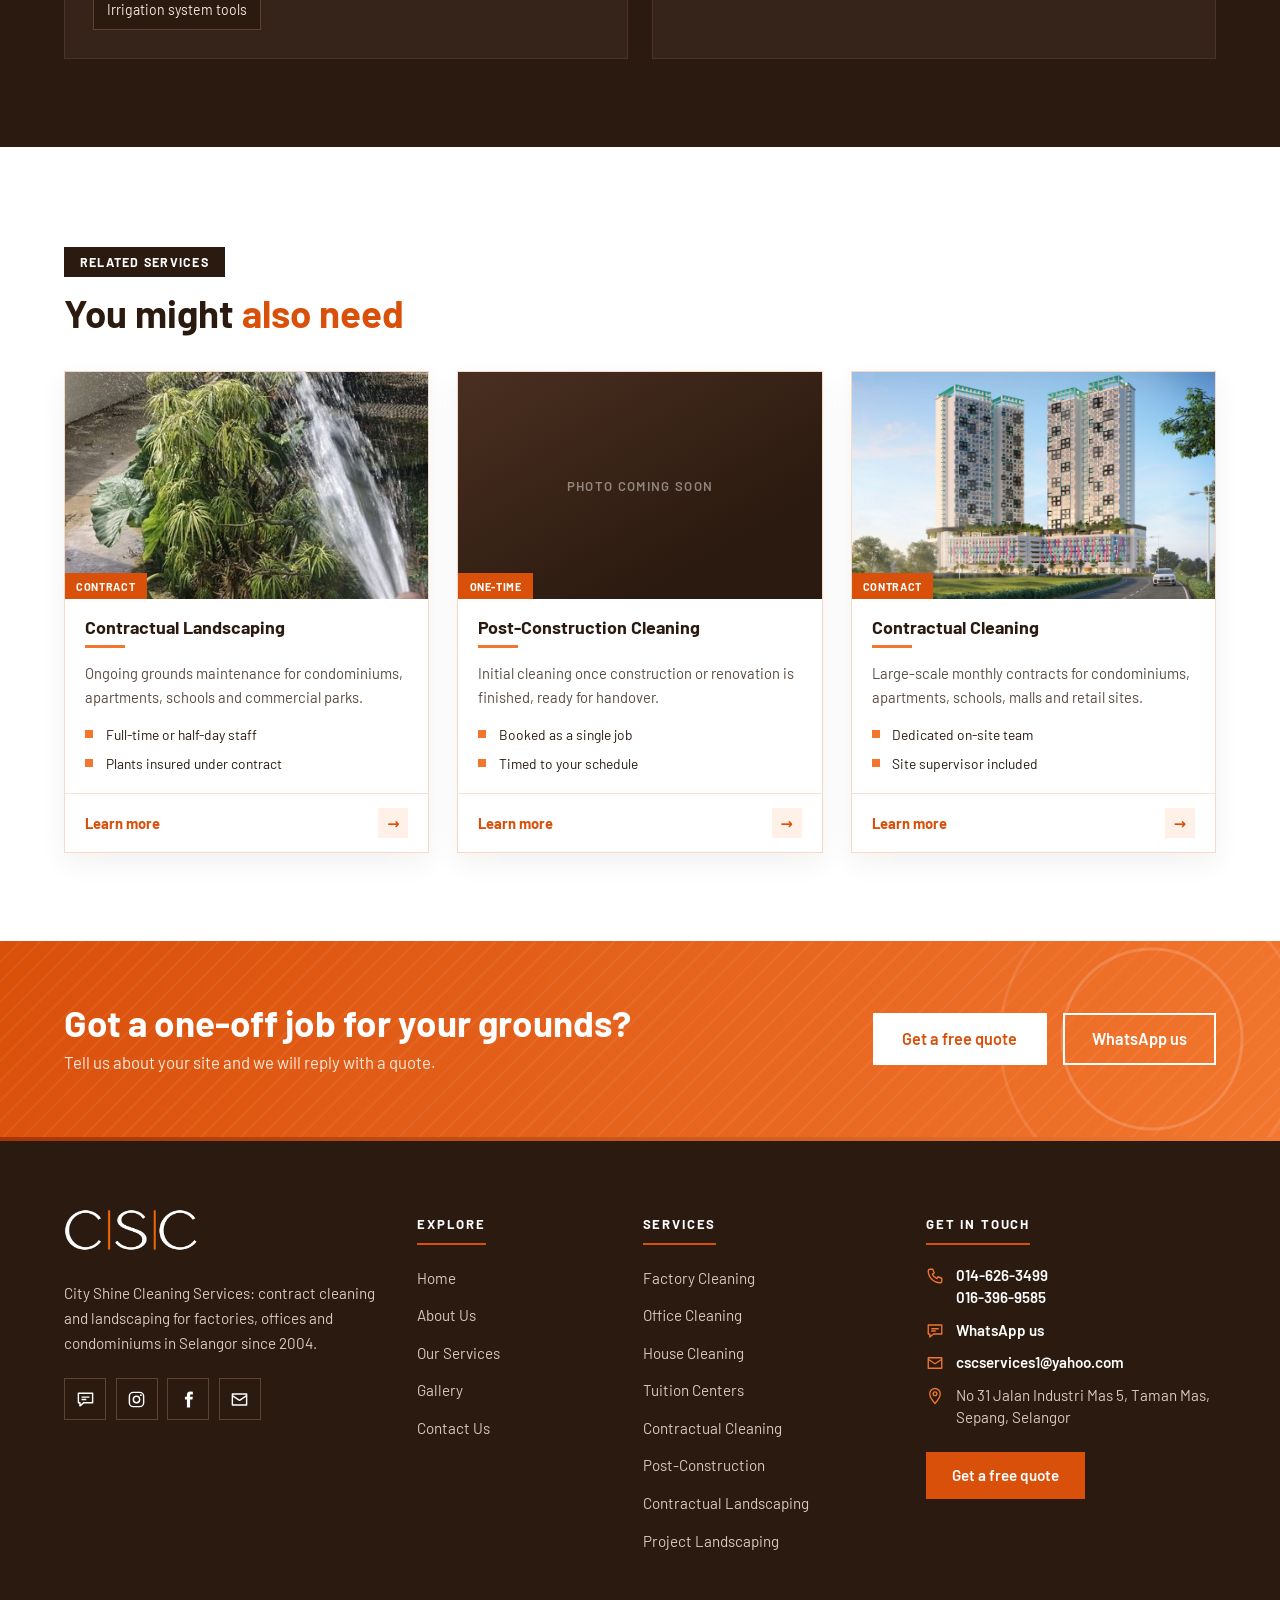
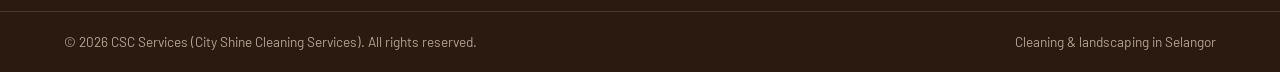
<file: landscaping-project.html>
<!DOCTYPE html>
<html lang="en">
<head>
<meta charset="UTF-8">
<meta name="viewport" content="width=device-width, initial-scale=1">
<title>One-Time &amp; Project Landscaping | CSC Services</title>
<meta name="description" content="One-time and project landscaping by CSC Services: grounds clean-ups and landscaping projects for properties in Selangor.">
<link rel="icon" type="image/png" sizes="32x32" href="images/favicon-32.png?v=3">
<link rel="icon" type="image/png" sizes="16x16" href="images/favicon-16.png?v=3">
<link rel="icon" type="image/png" sizes="48x48" href="images/favicon-48.png?v=3">
<link rel="apple-touch-icon" sizes="180x180" href="images/apple-touch-icon.png?v=3">
<meta property="og:type" content="website">
<meta property="og:site_name" content="CSC Services">
<meta property="og:title" content="One-Time &amp; Project Landscaping | CSC Services">
<meta property="og:description" content="One-time and project landscaping by CSC Services: grounds clean-ups and landscaping projects for properties in Selangor.">
<meta property="og:url" content="https://cscservices.cc/landscaping-project.html">
<meta property="og:image" content="https://cscservices.cc/images/hero-cleaner2.jpg">
<link rel="preconnect" href="https://fonts.googleapis.com">
<link rel="preconnect" href="https://fonts.gstatic.com" crossorigin>
<link href="https://fonts.googleapis.com/css2?family=Barlow:wght@400;500;600;700&display=swap" rel="stylesheet">
<link rel="stylesheet" href="styles.css?v=59">
</head>
<body>
<div class="strip"><div class="wrap">
  <p>Cleaning &amp; Landscaping services in Selangor</p>
  <div class="strip-social"><a href="#" data-wa aria-label="Chat on WhatsApp"><svg width="20" height="20" viewBox="0 0 24 24" fill="currentColor" aria-hidden="true"><path d="M3 3h18v14H9l-6 4z"/></svg><span>WhatsApp us</span></a><a href="https://www.instagram.com/cscservices.cc/" data-ig target="_blank" rel="noopener" aria-label="CSC Services on Instagram" class="strip-ig"><svg width="20" height="20" viewBox="0 0 24 24" fill="none" stroke="currentColor" stroke-width="2" aria-hidden="true"><rect x="3" y="3" width="18" height="18" rx="5"/><circle cx="12" cy="12" r="4"/><circle cx="17.5" cy="6.5" r="1.2" fill="currentColor" stroke="none"/></svg></a><a href="https://www.facebook.com/share/1J852jc5MG/" data-fb target="_blank" rel="noopener" aria-label="CSC Services on Facebook" class="strip-fb"><svg width="20" height="20" viewBox="0 0 24 24" fill="currentColor" aria-hidden="true"><path d="M14 8.5V6.8c0-.8.5-1 1-1h2.5V2.2L14.3 2C11 2 10 4.3 10 6.3v2.2H7.5V12H10v10h4V12h3l.5-3.5z"/></svg></a></div>
</div></div>
<header class="nav"><div class="wrap">
  <a class="brand" href="index.html" aria-label="CSC Services home">
    <img src="images/csclogo.png" alt="CSC Services" class="csc-logo">
    <span><b>CSC Services</b><small>City Shine Cleaning Services</small></span>
  </a>
  <button class="toggle" aria-label="Menu" aria-expanded="false" aria-controls="menu"><span></span><span></span><span></span></button>
  <nav class="menu" id="menu" aria-label="Main">
    <a href="index.html">Home</a>
    <a href="about.html">About Us</a>
    <div class="dd">
      <a href="services.html">Our Services</a>
      <button class="dd-btn" type="button" aria-label="Show services menu" aria-expanded="false"><svg viewBox="0 0 10 6" aria-hidden="true"><path d="M1 1l4 4 4-4" fill="none" stroke="currentColor" stroke-width="1.8"/></svg></button>
      <ul class="dd-menu">
        <li class="has-sub"><a href="services.html#cleaning">Cleaning Services</a><ul class="sub"><li><a href="factory-industrial.html">Factory Cleaning</a></li><li><a href="house-cleaning.html">House Cleaning</a></li><li><a href="office-commercial.html">Office Cleaning</a></li><li><a href="tuition-centers.html">Tuition Centers</a></li><li><a href="condo-apartment.html">Contractual Cleaning</a></li><li><a href="post-construction.html">Post-Construction Cleaning</a></li></ul></li>
        <li class="has-sub"><a href="services.html#landscaping">Landscaping Services</a><ul class="sub"><li><a href="landscaping-contractual.html">Contractual Landscaping</a></li><li><a href="landscaping-project.html">One-Time / Project Landscaping</a></li></ul></li>
      </ul>
    </div>
    <a href="gallery.html">Gallery</a>
    <a href="contact.html">Contact Us</a>
    <a href="contact.html" class="btn sm">Get a Quote</a>
  </nav>
</div></header>
<main>
<nav class="crumbs" aria-label="Breadcrumb"><div class="wrap"><a href="index.html">Home</a><svg class="chev" width="8" height="12" viewBox="0 0 8 12" aria-hidden="true"><path d="M1.5 1l5 5-5 5" fill="none" stroke="currentColor" stroke-width="1.8"/></svg><a href="services.html#landscaping">Services</a><svg class="chev" width="8" height="12" viewBox="0 0 8 12" aria-hidden="true"><path d="M1.5 1l5 5-5 5" fill="none" stroke="currentColor" stroke-width="1.8"/></svg><span aria-current="page">One-Time &amp; Project Landscaping</span></div></nav>
<section class="dt-hero"><div class="wrap">
  <div class="dt-hero-text">
    <p class="kicker">Landscaping Services</p>
    <h1>One-Time &amp; Project Landscaping</h1>
    <p class="dt-lead">Landscaping booked as a single visit or short project, for jobs that don't need an ongoing contract.</p>
    <ul class="dt-chips"><li><svg viewBox="0 0 16 16" aria-hidden="true"><path d="M3 8.5l3.2 3.2L13 5" fill="none" stroke="currentColor" stroke-width="2"/></svg>Booked as a single visit</li><li><svg viewBox="0 0 16 16" aria-hidden="true"><path d="M3 8.5l3.2 3.2L13 5" fill="none" stroke="currentColor" stroke-width="2"/></svg>Tree removal &amp; clean-up</li><li><svg viewBox="0 0 16 16" aria-hidden="true"><path d="M3 8.5l3.2 3.2L13 5" fill="none" stroke="currentColor" stroke-width="2"/></svg>Lorry &amp; RORO bins available</li></ul>
    <div class="actions"><a class="btn" href="contact.html">Get a free quote<svg viewBox="0 0 16 10" width="16" height="10" aria-hidden="true"><path d="M1 5h13M9 1l5 4-5 4" fill="none" stroke="currentColor" stroke-width="1.8"/></svg></a><a class="btn outline" href="#" data-wa>WhatsApp us<svg viewBox="0 0 16 10" width="16" height="10" aria-hidden="true"><path d="M1 5h13M9 1l5 4-5 4" fill="none" stroke="currentColor" stroke-width="1.8"/></svg></a></div>
  </div>
  <div class="dt-hero-photo"><img src="images/tree.jpg" alt="Worker pruning a fallen tree branch"></div>
</div></section>
<section class="dt-scope"><div class="wrap">
  <div class="dt-sec-head"><p class="kicker">What's Included</p><h2>The scope of <span class="accent">the job</span></h2></div>
  <div class="dt-scope-grid">
<div class="dt-scope-card"><span class="dt-scope-num">01</span><h3>Tree work</h3><ul class="scope-list"><li>Tree pruning and trimming</li><li>Removal of dead, damaged or hazardous trees</li><li>Safe disposal of felled branches and trunks</li></ul></div>
<div class="dt-scope-card"><span class="dt-scope-num">02</span><h3>Clean-up &amp; clearing</h3><ul class="scope-list"><li>Post-construction landscape clean-up</li><li>General debris and green-waste removal</li><li>Bed line trenching and edging</li></ul></div>
<div class="dt-scope-card"><span class="dt-scope-num">03</span><h3>Finishing touches</h3><ul class="scope-list"><li>Mulch or pine straw installation</li><li>One-off garden tidy-ups and seasonal clean-ups</li></ul></div>
<div class="dt-scope-card"><span class="dt-scope-num">04</span><h3>Logistics</h3><ul class="scope-list"><li>Lorry transportation for large volumes of waste or material</li><li>RORO bin service for major clean-ups</li></ul></div>
  </div>
  <p class="dt-note"><svg viewBox="0 0 24 24" width="22" height="22" fill="currentColor" aria-hidden="true"><path d="M12 3a9 9 0 100 18 9 9 0 000-18zm0 5a1.1 1.1 0 011.1 1.1v5.4a1.1 1.1 0 01-2.2 0V9.1A1.1 1.1 0 0112 8zm0 9.6a1.3 1.3 0 110-2.6 1.3 1.3 0 010 2.6z"/></svg><span>Booked as a single visit or short project - no ongoing contract required.</span></p>
</div></section>
<section class="dt-feature"><div class="wrap">
  <div class="dt-feature-photo"><img src="images/gallery/fallen-branch.jpg" alt="Crew member clearing a fallen tree branch" loading="lazy"></div>
  <div class="dt-feature-text"><p class="kicker">Tree Work &amp; Logistics</p><h2>Big jobs, handled start to finish</h2><p>From hazardous trees to large clean-ups, we bring the people, the transport and the bins.</p><ul class="dt-checks"><li><svg viewBox="0 0 16 16" aria-hidden="true"><path d="M3 8.5l3.2 3.2L13 5" fill="none" stroke="currentColor" stroke-width="2"/></svg>Dead or hazardous trees removed following safety protocols</li><li><svg viewBox="0 0 16 16" aria-hidden="true"><path d="M3 8.5l3.2 3.2L13 5" fill="none" stroke="currentColor" stroke-width="2"/></svg>Trimming for clearance from buildings, pathways and power lines</li><li><svg viewBox="0 0 16 16" aria-hidden="true"><path d="M3 8.5l3.2 3.2L13 5" fill="none" stroke="currentColor" stroke-width="2"/></svg>Lorry transportation for materials, plants or debris</li><li><svg viewBox="0 0 16 16" aria-hidden="true"><path d="M3 8.5l3.2 3.2L13 5" fill="none" stroke="currentColor" stroke-width="2"/></svg>RORO bins for large-scale waste collection</li><li><svg viewBox="0 0 16 16" aria-hidden="true"><path d="M3 8.5l3.2 3.2L13 5" fill="none" stroke="currentColor" stroke-width="2"/></svg>Bed line trenching and edging around planting beds</li><li><svg viewBox="0 0 16 16" aria-hidden="true"><path d="M3 8.5l3.2 3.2L13 5" fill="none" stroke="currentColor" stroke-width="2"/></svg>Irrigation inspection and repair</li></ul></div>
</div></section><section class="dt-points-sec"><div class="wrap">
  <div class="dt-sec-head"><p class="kicker">How We Work</p><h2>Safe, tidy and <span class="accent">kind to the site</span></h2></div>
  <div class="dt-points">
    <div class="dt-point"><span class="dt-ico"><svg viewBox="0 0 24 24" aria-hidden="true"><circle cx="9" cy="8.5" r="3"/><path d="M3.5 19a5.5 5.5 0 0111 0"/><circle cx="16.5" cy="9.5" r="2.4"/><path d="M14.8 14.6A4.6 4.6 0 0121 19"/></svg></span><h3>Trained operators</h3><p>Machinery is only operated by trained and authorised crew, in uniforms supplied by CSC Services.</p></div>
    <div class="dt-point"><span class="dt-ico"><svg viewBox="0 0 24 24" aria-hidden="true"><path d="M12 2.5l7.5 2.8v5.6c0 4.8-3.2 8.4-7.5 10.6-4.3-2.2-7.5-5.8-7.5-10.6V5.3z"/><path d="M8.5 12l2.5 2.5 4.5-5"/></svg></span><h3>Full PPE</h3><p>Gloves, safety boots and eye and ear protection whenever mowing, trimming or using a blower.</p></div>
    <div class="dt-point"><span class="dt-ico"><svg viewBox="0 0 24 24" aria-hidden="true"><path d="M9 3h6M10 3v6l-5 9a2 2 0 001.8 3h10.4A2 2 0 0019 18l-5-9V3"/><path d="M7.5 15h9"/></svg></span><h3>Safe chemical handling</h3><p>Fertilisers and pesticides are applied by label instructions and SDS guidelines, never before heavy rain.</p></div>
    <div class="dt-point"><span class="dt-ico"><svg viewBox="0 0 24 24" aria-hidden="true"><path d="M4.5 19.5C5 10 11 4.8 20 4c-.6 9.4-6.2 14.8-15.5 15.5z"/><path d="M4.5 19.5L13.5 10.5"/></svg></span><h3>Environmental care</h3><p>No soil erosion or water run-off, and organic waste is composted or sent for green-waste disposal.</p></div>
  </div>
</div></section>
<section class="dt-kit" id="equipment"><div class="wrap">
  <div class="dt-kit-head"><p class="kicker">Tools &amp; Equipment</p><h2>Properly equipped, <span class="accent">properly protected</span></h2><p>Every crew arrives with the tools for the job and the protective equipment to do it safely.</p><a class="dt-kit-link" href="gallery.html#landscaping">See our landscaping work in the gallery</a></div>
  <div class="dt-kit-cols">
    <div><h3>Tools &amp; equipment</h3><ul class="dt-tags"><li>Leaf blower</li><li>Chainsaw</li><li>Grass cutter</li><li>Hedge trimmer</li><li>Wheelbarrow</li><li>Garden rake</li><li>Spade &amp; shovel</li><li>Garden hoe</li><li>Hand pruners</li><li>Garden shears</li><li>Hose with spray nozzle</li><li>Irrigation system tools</li></ul></div>
    <div><h3>Materials &amp; PPE</h3><ul class="dt-tags"><li>Fertilisers</li><li>Pesticides</li><li>Growth regulators</li><li>Mulch &amp; pine straw</li><li>Gloves</li><li>Goggles</li><li>Ear protection</li><li>Safety boots</li></ul></div>
  </div>
</div></section>
<section class="dt-related"><div class="wrap">
  <div class="dt-sec-head"><p class="kicker">Related Services</p><h2>You might <span class="accent">also need</span></h2></div>
  <div class="svc-cards cols-3">
<a class="svc-card" href="landscaping-contractual.html"><span class="svc-media"><img src="images/plants.jpg" alt="Contractual Landscaping" loading="lazy"><span class="svc-tag">CONTRACT</span></span><h3>Contractual Landscaping</h3><span class="bar"></span><p>Ongoing grounds maintenance for condominiums, apartments, schools and commercial parks.</p><ul class="checklist"><li>Full-time or half-day staff</li><li>Plants insured under contract</li></ul><span class="more">Learn more</span></a>
<a class="svc-card" href="post-construction.html"><span class="svc-media empty"><span class="svc-tag">ONE-TIME</span></span><h3>Post-Construction Cleaning</h3><span class="bar"></span><p>Initial cleaning once construction or renovation is finished, ready for handover.</p><ul class="checklist"><li>Booked as a single job</li><li>Timed to your schedule</li></ul><span class="more">Learn more</span></a>
<a class="svc-card" href="condo-apartment.html"><span class="svc-media"><img src="images/condo.jpg" alt="Contractual Cleaning" loading="lazy"><span class="svc-tag">CONTRACT</span></span><h3>Contractual Cleaning</h3><span class="bar"></span><p>Large-scale monthly contracts for condominiums, apartments, schools, malls and retail sites.</p><ul class="checklist"><li>Dedicated on-site team</li><li>Site supervisor included</li></ul><span class="more">Learn more</span></a>
  </div>
</div></section>
<section class="cta cta-split"><div class="wrap">
  <div><h2>Got a one-off job for your grounds?</h2><p>Tell us about your site and we will reply with a quote.</p></div>
  <div class="cta-actions"><a class="btn light" href="contact.html">Get a free quote</a><a class="btn ghost" href="#" data-wa>WhatsApp us</a></div>
</div></section>
</main>
<footer class="site-foot">
  <div class="wrap foot-grid">
    <div class="foot-brand">
      <a class="foot-logo" href="index.html" aria-label="CSC Services home"><img src="images/csclogo-light.png" alt="CSC Services" width="442" height="139"></a>
      <p>City Shine Cleaning Services: contract cleaning and landscaping for factories, offices and condominiums in Selangor since 2004.</p>
      <div class="foot-social">
        <a href="#" data-wa aria-label="Chat on WhatsApp"><svg viewBox="0 0 24 24" aria-hidden="true"><path d="M3 4h18v12H10l-5 4v-4H3z"/><path d="M7 9h10M7 12h6"/></svg></a>
        <a href="https://www.instagram.com/cscservices.cc/" data-ig target="_blank" rel="noopener" aria-label="CSC Services on Instagram"><svg viewBox="0 0 24 24" aria-hidden="true"><rect x="3" y="3" width="18" height="18" rx="5"/><circle cx="12" cy="12" r="4"/><circle cx="17.5" cy="6.5" r="1.2" fill="currentColor" stroke="none"/></svg></a>
        <a href="https://www.facebook.com/share/1J852jc5MG/" data-fb target="_blank" rel="noopener" aria-label="CSC Services on Facebook"><svg viewBox="0 0 24 24" aria-hidden="true"><path d="M14 8.5V6.8c0-.8.5-1 1-1h2.5V2.2L14.3 2C11 2 10 4.3 10 6.3v2.2H7.5V12H10v10h4V12h3l.5-3.5z"/></svg></a>
        <a href="mailto:cscservices1@yahoo.com" aria-label="Email CSC Services"><svg viewBox="0 0 24 24" aria-hidden="true"><rect x="3" y="5" width="18" height="14"/><path d="M3 7l9 6 9-6"/></svg></a>
      </div>
    </div>
    <div class="foot-col">
      <h4>Explore</h4>
      <ul><li><a href="index.html">Home</a></li><li><a href="about.html">About Us</a></li><li><a href="services.html">Our Services</a></li><li><a href="gallery.html">Gallery</a></li><li><a href="contact.html">Contact Us</a></li></ul>
    </div>
    <div class="foot-col">
      <h4>Services</h4>
      <ul><li><a href="factory-industrial.html">Factory Cleaning</a></li><li><a href="office-commercial.html">Office Cleaning</a></li><li><a href="house-cleaning.html">House Cleaning</a></li><li><a href="tuition-centers.html">Tuition Centers</a></li><li><a href="condo-apartment.html">Contractual Cleaning</a></li><li><a href="post-construction.html">Post-Construction</a></li><li><a href="landscaping-contractual.html">Contractual Landscaping</a></li><li><a href="landscaping-project.html">Project Landscaping</a></li></ul>
    </div>
    <div class="foot-col foot-contact">
      <h4>Get in touch</h4>
      <ul>
        <li><svg viewBox="0 0 24 24" aria-hidden="true"><path d="M5 3h4l2 5-2.5 1.5a11 11 0 006 6L16 13l5 2v4a2 2 0 01-2 2A16 16 0 013 5a2 2 0 012-2z"/></svg><span><a href="tel:+60146263499">014-626-3499</a><a href="tel:+60163969585">016-396-9585</a></span></li>
        <li><svg viewBox="0 0 24 24" aria-hidden="true"><path d="M3 4h18v12H10l-5 4v-4H3z"/><path d="M7 9h10M7 12h6"/></svg><span><a href="#" data-wa>WhatsApp us</a></span></li>
        <li><svg viewBox="0 0 24 24" aria-hidden="true"><rect x="3" y="5" width="18" height="14"/><path d="M3 7l9 6 9-6"/></svg><span><a href="mailto:cscservices1@yahoo.com">cscservices1@yahoo.com</a></span></li>
        <li><svg viewBox="0 0 24 24" aria-hidden="true"><path d="M12 22s7-7.8 7-13a7 7 0 00-14 0c0 5.2 7 13 7 13z"/><circle cx="12" cy="9" r="2.5"/></svg><span>No 31 Jalan Industri Mas 5, Taman Mas, Sepang, Selangor</span></li>
      </ul>
      <a class="btn" href="contact.html">Get a free quote</a>
    </div>
  </div>
  <div class="foot-bottom"><div class="wrap">
    <p>&copy; <span class="year"></span> CSC Services (City Shine Cleaning Services). All rights reserved.</p>
    <p>Cleaning &amp; landscaping in Selangor</p>
  </div></div>
</footer>
<script src="script.js?v=37"></script>
</body>
</html>
</file>
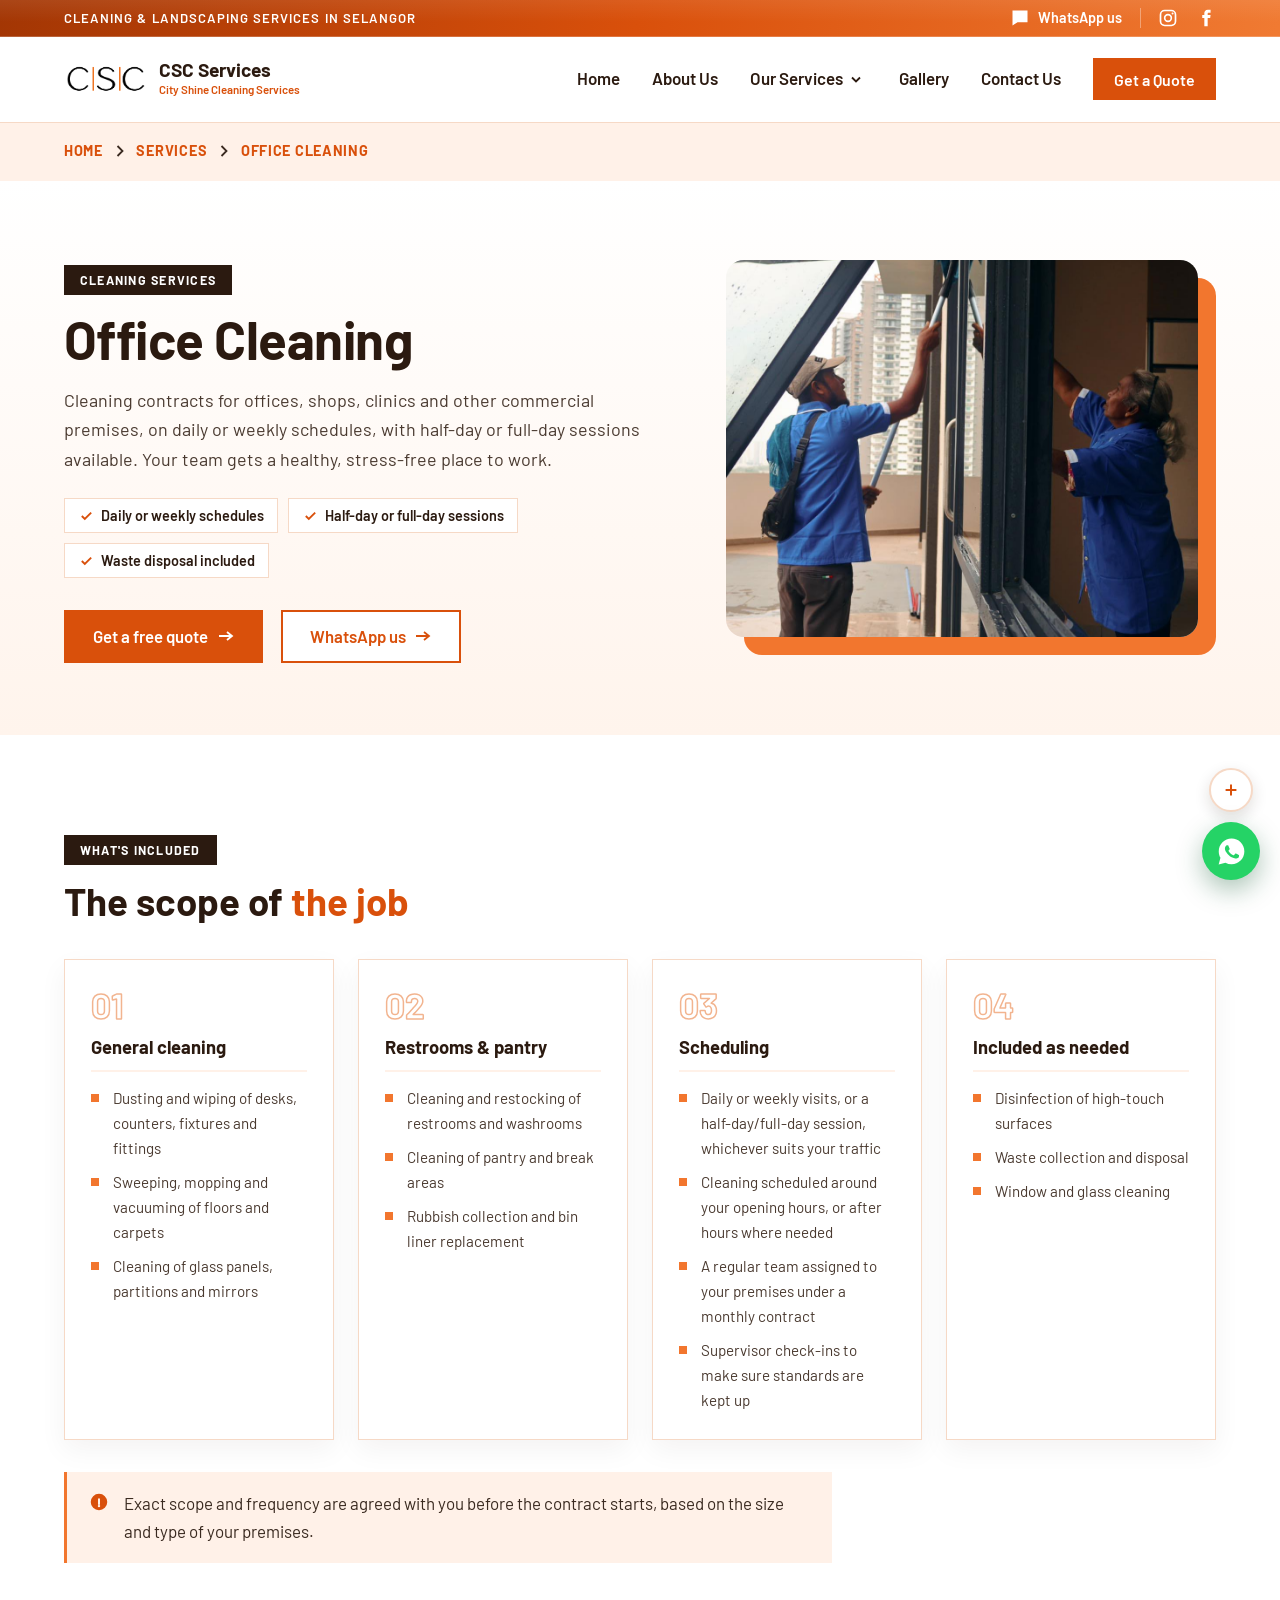
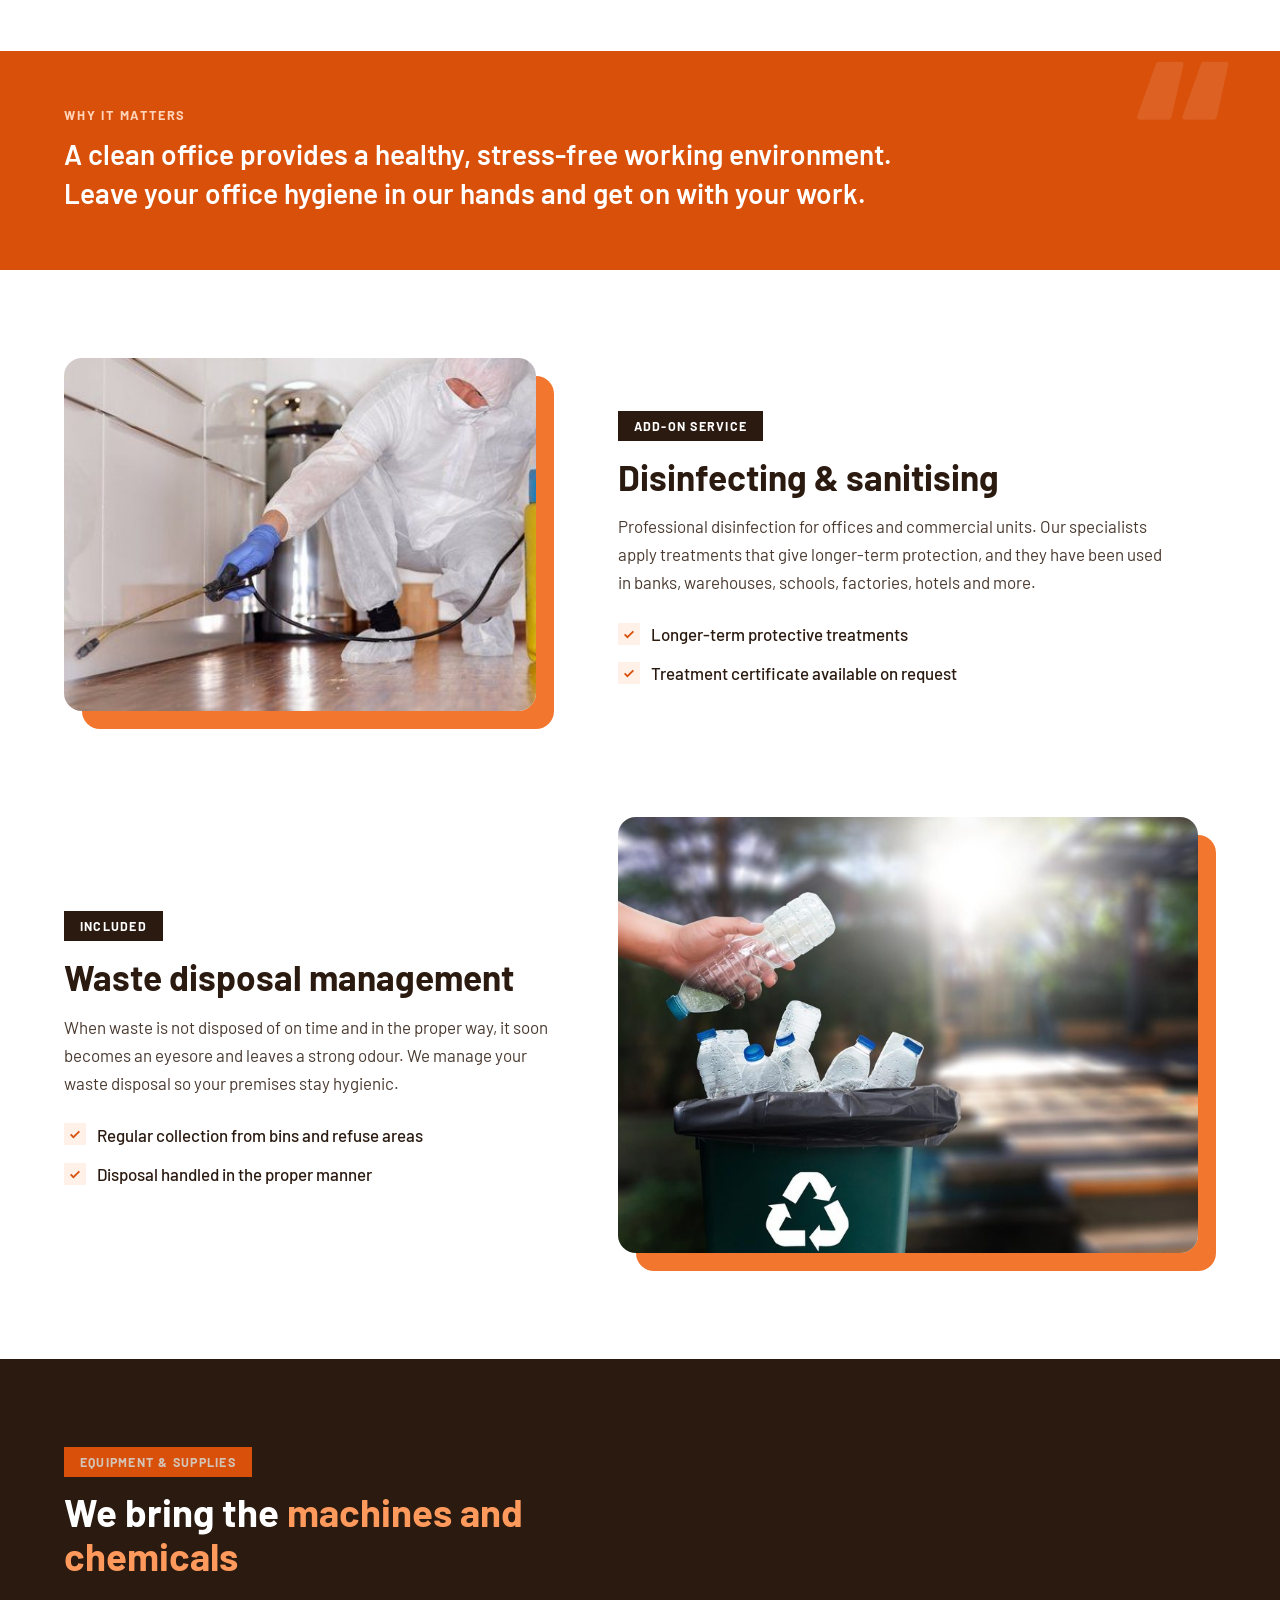
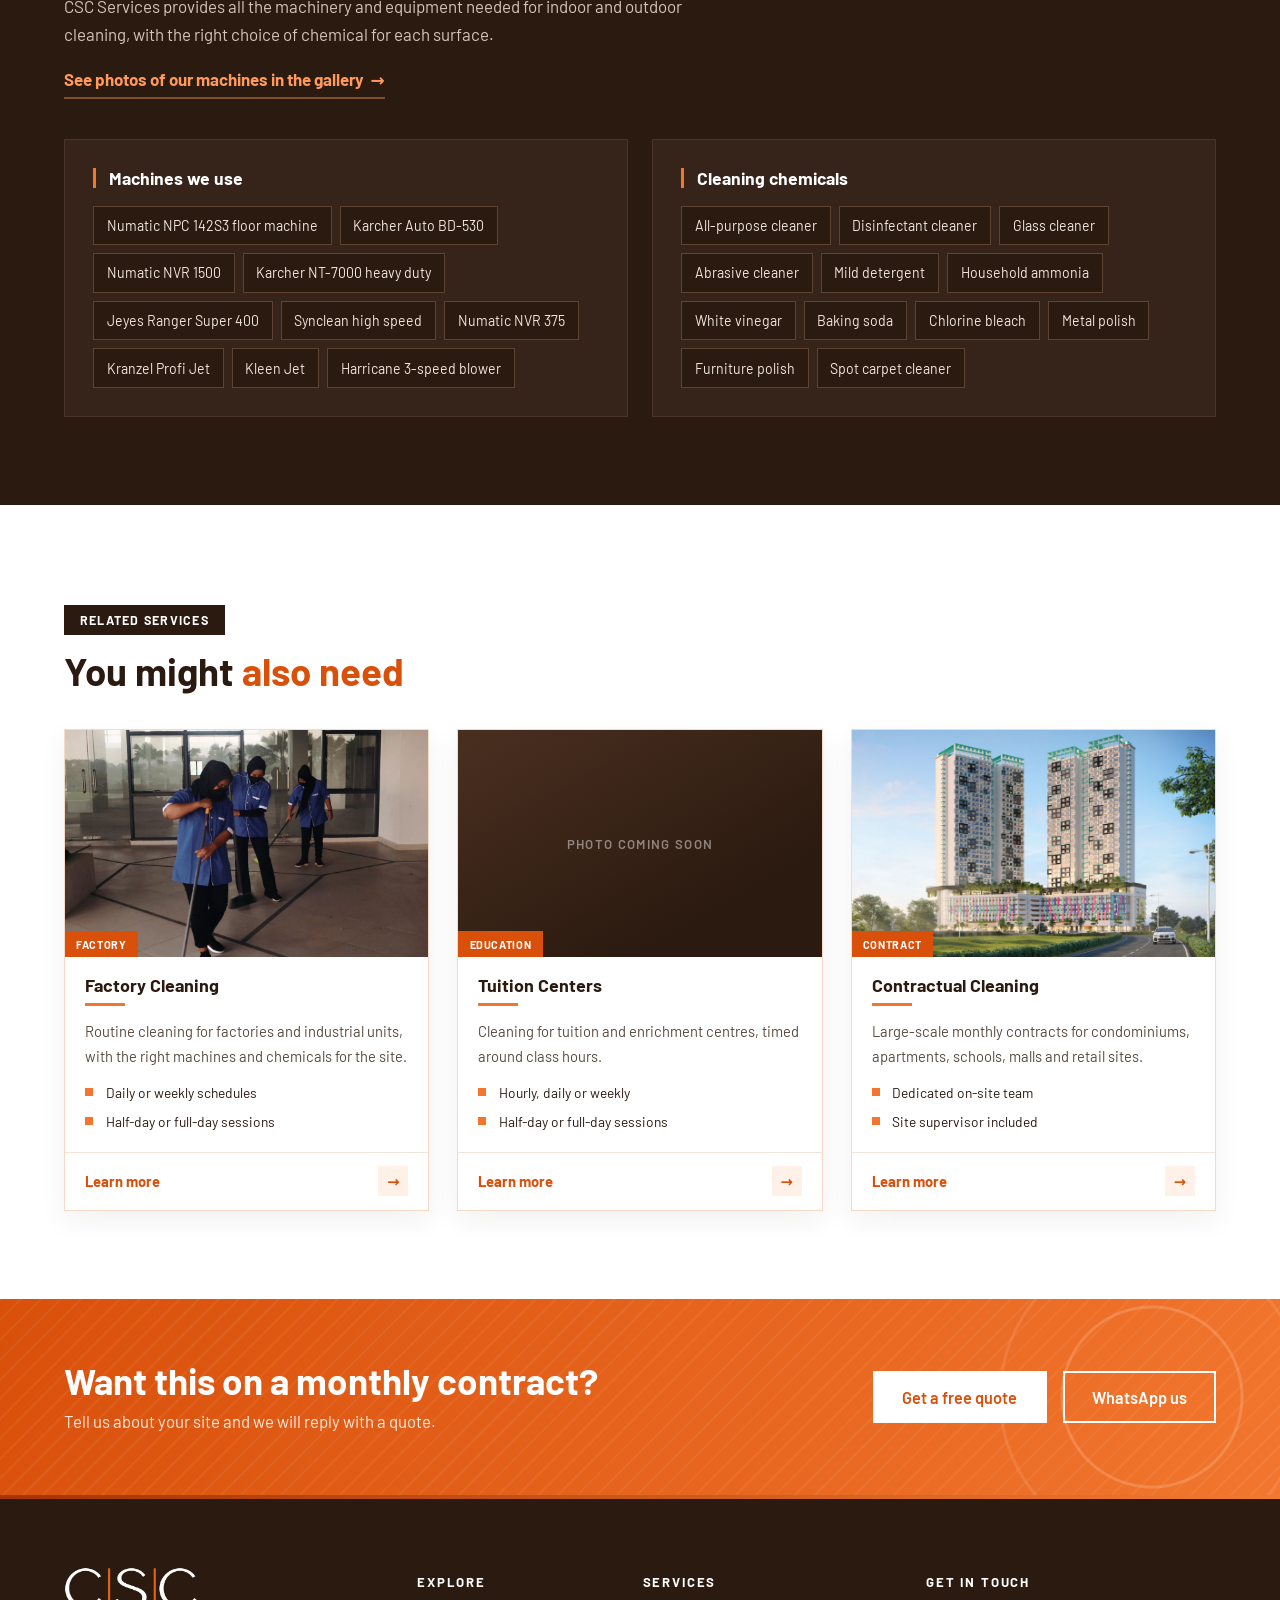
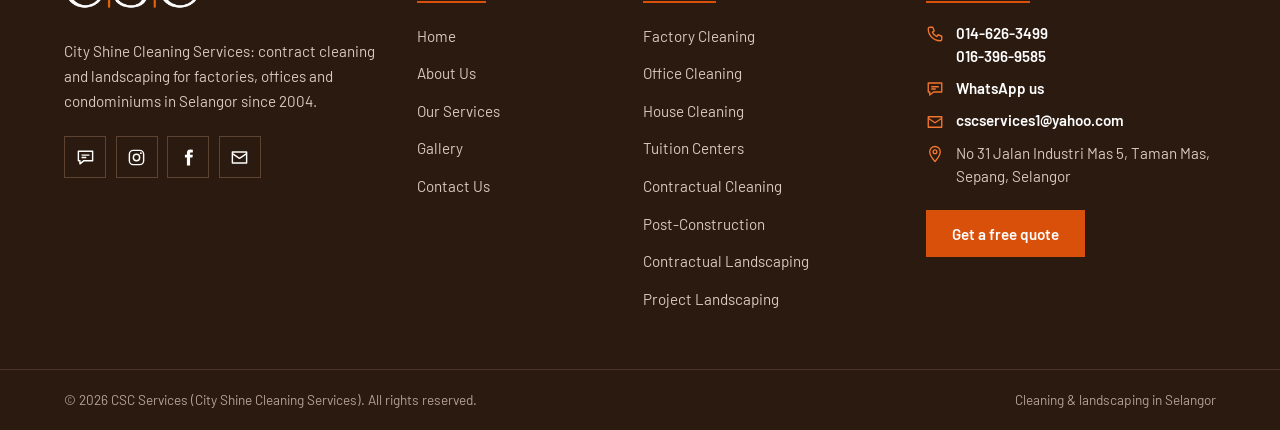
<file: office-commercial.html>
<!DOCTYPE html>
<html lang="en">
<head>
<meta charset="UTF-8">
<meta name="viewport" content="width=device-width, initial-scale=1">
<title>Office Cleaning | CSC Services</title>
<meta name="description" content="Office cleaning by CSC Services: scheduled contract cleaning for offices and commercial premises in Selangor, including waste disposal management.">
<link rel="icon" type="image/png" sizes="32x32" href="images/favicon-32.png?v=3">
<link rel="icon" type="image/png" sizes="16x16" href="images/favicon-16.png?v=3">
<link rel="icon" type="image/png" sizes="48x48" href="images/favicon-48.png?v=3">
<link rel="apple-touch-icon" sizes="180x180" href="images/apple-touch-icon.png?v=3">
<meta property="og:type" content="website">
<meta property="og:site_name" content="CSC Services">
<meta property="og:title" content="Office Cleaning | CSC Services">
<meta property="og:description" content="Office cleaning by CSC Services: scheduled contract cleaning for offices and commercial premises in Selangor, including waste disposal management.">
<meta property="og:url" content="https://cscservices.cc/office-commercial.html">
<meta property="og:image" content="https://cscservices.cc/images/hero-cleaner2.jpg">
<link rel="preconnect" href="https://fonts.googleapis.com">
<link rel="preconnect" href="https://fonts.gstatic.com" crossorigin>
<link href="https://fonts.googleapis.com/css2?family=Barlow:wght@400;500;600;700&display=swap" rel="stylesheet">
<link rel="stylesheet" href="styles.css?v=59">
</head>
<body>
<div class="strip"><div class="wrap">
  <p>Cleaning &amp; Landscaping services in Selangor</p>
  <div class="strip-social"><a href="#" data-wa aria-label="Chat on WhatsApp"><svg width="20" height="20" viewBox="0 0 24 24" fill="currentColor" aria-hidden="true"><path d="M3 3h18v14H9l-6 4z"/></svg><span>WhatsApp us</span></a><a href="https://www.instagram.com/cscservices.cc/" data-ig target="_blank" rel="noopener" aria-label="CSC Services on Instagram" class="strip-ig"><svg width="20" height="20" viewBox="0 0 24 24" fill="none" stroke="currentColor" stroke-width="2" aria-hidden="true"><rect x="3" y="3" width="18" height="18" rx="5"/><circle cx="12" cy="12" r="4"/><circle cx="17.5" cy="6.5" r="1.2" fill="currentColor" stroke="none"/></svg></a><a href="https://www.facebook.com/share/1J852jc5MG/" data-fb target="_blank" rel="noopener" aria-label="CSC Services on Facebook" class="strip-fb"><svg width="20" height="20" viewBox="0 0 24 24" fill="currentColor" aria-hidden="true"><path d="M14 8.5V6.8c0-.8.5-1 1-1h2.5V2.2L14.3 2C11 2 10 4.3 10 6.3v2.2H7.5V12H10v10h4V12h3l.5-3.5z"/></svg></a></div>
</div></div>
<header class="nav"><div class="wrap">
  <a class="brand" href="index.html" aria-label="CSC Services home">
    <img src="images/csclogo.png" alt="CSC Services" class="csc-logo">
    <span><b>CSC Services</b><small>City Shine Cleaning Services</small></span>
  </a>
  <button class="toggle" aria-label="Menu" aria-expanded="false" aria-controls="menu"><span></span><span></span><span></span></button>
  <nav class="menu" id="menu" aria-label="Main">
    <a href="index.html">Home</a>
    <a href="about.html">About Us</a>
    <div class="dd">
      <a href="services.html">Our Services</a>
      <button class="dd-btn" type="button" aria-label="Show services menu" aria-expanded="false"><svg viewBox="0 0 10 6" aria-hidden="true"><path d="M1 1l4 4 4-4" fill="none" stroke="currentColor" stroke-width="1.8"/></svg></button>
      <ul class="dd-menu">
        <li class="has-sub"><a href="services.html#cleaning">Cleaning Services</a><ul class="sub"><li><a href="factory-industrial.html">Factory Cleaning</a></li><li><a href="house-cleaning.html">House Cleaning</a></li><li><a href="office-commercial.html">Office Cleaning</a></li><li><a href="tuition-centers.html">Tuition Centers</a></li><li><a href="condo-apartment.html">Contractual Cleaning</a></li><li><a href="post-construction.html">Post-Construction Cleaning</a></li></ul></li>
        <li class="has-sub"><a href="services.html#landscaping">Landscaping Services</a><ul class="sub"><li><a href="landscaping-contractual.html">Contractual Landscaping</a></li><li><a href="landscaping-project.html">One-Time / Project Landscaping</a></li></ul></li>
      </ul>
    </div>
    <a href="gallery.html">Gallery</a>
    <a href="contact.html">Contact Us</a>
    <a href="contact.html" class="btn sm">Get a Quote</a>
  </nav>
</div></header>
<main>
<nav class="crumbs" aria-label="Breadcrumb"><div class="wrap"><a href="index.html">Home</a><svg class="chev" width="8" height="12" viewBox="0 0 8 12" aria-hidden="true"><path d="M1.5 1l5 5-5 5" fill="none" stroke="currentColor" stroke-width="1.8"/></svg><a href="services.html#cleaning">Services</a><svg class="chev" width="8" height="12" viewBox="0 0 8 12" aria-hidden="true"><path d="M1.5 1l5 5-5 5" fill="none" stroke="currentColor" stroke-width="1.8"/></svg><span aria-current="page">Office Cleaning</span></div></nav>
<section class="dt-hero"><div class="wrap">
  <div class="dt-hero-text">
    <p class="kicker">Cleaning Services</p>
    <h1>Office Cleaning</h1>
    <p class="dt-lead">Cleaning contracts for offices, shops, clinics and other commercial premises, on daily or weekly schedules, with half-day or full-day sessions available. Your team gets a healthy, stress-free place to work.</p>
    <ul class="dt-chips"><li><svg viewBox="0 0 16 16" aria-hidden="true"><path d="M3 8.5l3.2 3.2L13 5" fill="none" stroke="currentColor" stroke-width="2"/></svg>Daily or weekly schedules</li><li><svg viewBox="0 0 16 16" aria-hidden="true"><path d="M3 8.5l3.2 3.2L13 5" fill="none" stroke="currentColor" stroke-width="2"/></svg>Half-day or full-day sessions</li><li><svg viewBox="0 0 16 16" aria-hidden="true"><path d="M3 8.5l3.2 3.2L13 5" fill="none" stroke="currentColor" stroke-width="2"/></svg>Waste disposal included</li></ul>
    <div class="actions"><a class="btn" href="contact.html">Get a free quote<svg viewBox="0 0 16 10" width="16" height="10" aria-hidden="true"><path d="M1 5h13M9 1l5 4-5 4" fill="none" stroke="currentColor" stroke-width="1.8"/></svg></a><a class="btn outline" href="#" data-wa>WhatsApp us<svg viewBox="0 0 16 10" width="16" height="10" aria-hidden="true"><path d="M1 5h13M9 1l5 4-5 4" fill="none" stroke="currentColor" stroke-width="1.8"/></svg></a></div>
  </div>
  <div class="dt-hero-photo"><img src="images/office.jpg" alt="Cleaner wiping down an office desk"></div>
</div></section>
<section class="dt-scope"><div class="wrap">
  <div class="dt-sec-head"><p class="kicker">What's Included</p><h2>The scope of <span class="accent">the job</span></h2></div>
  <div class="dt-scope-grid">
<div class="dt-scope-card"><span class="dt-scope-num">01</span><h3>General cleaning</h3><ul class="scope-list"><li>Dusting and wiping of desks, counters, fixtures and fittings</li><li>Sweeping, mopping and vacuuming of floors and carpets</li><li>Cleaning of glass panels, partitions and mirrors</li></ul></div>
<div class="dt-scope-card"><span class="dt-scope-num">02</span><h3>Restrooms &amp; pantry</h3><ul class="scope-list"><li>Cleaning and restocking of restrooms and washrooms</li><li>Cleaning of pantry and break areas</li><li>Rubbish collection and bin liner replacement</li></ul></div>
<div class="dt-scope-card"><span class="dt-scope-num">03</span><h3>Scheduling</h3><ul class="scope-list"><li>Daily or weekly visits, or a half-day/full-day session, whichever suits your traffic</li><li>Cleaning scheduled around your opening hours, or after hours where needed</li><li>A regular team assigned to your premises under a monthly contract</li><li>Supervisor check-ins to make sure standards are kept up</li></ul></div>
<div class="dt-scope-card"><span class="dt-scope-num">04</span><h3>Included as needed</h3><ul class="scope-list"><li>Disinfection of high-touch surfaces</li><li>Waste collection and disposal</li><li>Window and glass cleaning</li></ul></div>
  </div>
  <p class="dt-note"><svg viewBox="0 0 24 24" width="22" height="22" fill="currentColor" aria-hidden="true"><path d="M12 3a9 9 0 100 18 9 9 0 000-18zm0 5a1.1 1.1 0 011.1 1.1v5.4a1.1 1.1 0 01-2.2 0V9.1A1.1 1.1 0 0112 8zm0 9.6a1.3 1.3 0 110-2.6 1.3 1.3 0 010 2.6z"/></svg><span>Exact scope and frequency are agreed with you before the contract starts, based on the size and type of your premises.</span></p>
</div></section>
<section class="dt-highlight"><div class="wrap"><p class="dt-highlight-kicker">Why it matters</p><blockquote>A clean office provides a healthy, stress-free working environment. Leave your office hygiene in our hands and get on with your work.</blockquote></div></section><section class="dt-feature" id="disinfecting"><div class="wrap">
  <div class="dt-feature-photo"><img src="images/disinfect.jpg" alt="Disinfection treatment being applied" loading="lazy"></div>
  <div class="dt-feature-text"><p class="kicker">Add-on Service</p><h2>Disinfecting &amp; sanitising</h2><p>Professional disinfection for offices and commercial units. Our specialists apply treatments that give longer-term protection, and they have been used in banks, warehouses, schools, factories, hotels and more.</p><ul class="dt-checks"><li><svg viewBox="0 0 16 16" aria-hidden="true"><path d="M3 8.5l3.2 3.2L13 5" fill="none" stroke="currentColor" stroke-width="2"/></svg>Longer-term protective treatments</li><li><svg viewBox="0 0 16 16" aria-hidden="true"><path d="M3 8.5l3.2 3.2L13 5" fill="none" stroke="currentColor" stroke-width="2"/></svg>Treatment certificate available on request</li></ul></div>
</div></section><section class="dt-feature reverse" id="waste"><div class="wrap">
  <div class="dt-feature-photo"><img src="images/waste.jpg" alt="Waste being collected for disposal" loading="lazy"></div>
  <div class="dt-feature-text"><p class="kicker">Included</p><h2>Waste disposal management</h2><p>When waste is not disposed of on time and in the proper way, it soon becomes an eyesore and leaves a strong odour. We manage your waste disposal so your premises stay hygienic.</p><ul class="dt-checks"><li><svg viewBox="0 0 16 16" aria-hidden="true"><path d="M3 8.5l3.2 3.2L13 5" fill="none" stroke="currentColor" stroke-width="2"/></svg>Regular collection from bins and refuse areas</li><li><svg viewBox="0 0 16 16" aria-hidden="true"><path d="M3 8.5l3.2 3.2L13 5" fill="none" stroke="currentColor" stroke-width="2"/></svg>Disposal handled in the proper manner</li></ul></div>
</div></section>
<section class="dt-kit" id="equipment"><div class="wrap">
  <div class="dt-kit-head"><p class="kicker">Equipment &amp; Supplies</p><h2>We bring the <span class="accent">machines and chemicals</span></h2><p>CSC Services provides all the machinery and equipment needed for indoor and outdoor cleaning, with the right choice of chemical for each surface.</p><a class="dt-kit-link" href="gallery.html#machines">See photos of our machines in the gallery</a></div>
  <div class="dt-kit-cols">
    <div><h3>Machines we use</h3><ul class="dt-tags"><li>Numatic NPC 142S3 floor machine</li><li>Karcher Auto BD-530</li><li>Numatic NVR 1500</li><li>Karcher NT-7000 heavy duty</li><li>Jeyes Ranger Super 400</li><li>Synclean high speed</li><li>Numatic NVR 375</li><li>Kranzel Profi Jet</li><li>Kleen Jet</li><li>Harricane 3-speed blower</li></ul></div>
    <div><h3>Cleaning chemicals</h3><ul class="dt-tags"><li>All-purpose cleaner</li><li>Disinfectant cleaner</li><li>Glass cleaner</li><li>Abrasive cleaner</li><li>Mild detergent</li><li>Household ammonia</li><li>White vinegar</li><li>Baking soda</li><li>Chlorine bleach</li><li>Metal polish</li><li>Furniture polish</li><li>Spot carpet cleaner</li></ul></div>
  </div>
</div></section>
<section class="dt-related"><div class="wrap">
  <div class="dt-sec-head"><p class="kicker">Related Services</p><h2>You might <span class="accent">also need</span></h2></div>
  <div class="svc-cards cols-3">
<a class="svc-card" href="factory-industrial.html"><span class="svc-media"><img src="images/gallery/cleaning/clean-08.jpg" alt="Factory Cleaning" loading="lazy"><span class="svc-tag">FACTORY</span></span><h3>Factory Cleaning</h3><span class="bar"></span><p>Routine cleaning for factories and industrial units, with the right machines and chemicals for the site.</p><ul class="checklist"><li>Daily or weekly schedules</li><li>Half-day or full-day sessions</li></ul><span class="more">Learn more</span></a>
<a class="svc-card" href="tuition-centers.html"><span class="svc-media empty"><span class="svc-tag">EDUCATION</span></span><h3>Tuition Centers</h3><span class="bar"></span><p>Cleaning for tuition and enrichment centres, timed around class hours.</p><ul class="checklist"><li>Hourly, daily or weekly</li><li>Half-day or full-day sessions</li></ul><span class="more">Learn more</span></a>
<a class="svc-card" href="condo-apartment.html"><span class="svc-media"><img src="images/condo.jpg" alt="Contractual Cleaning" loading="lazy"><span class="svc-tag">CONTRACT</span></span><h3>Contractual Cleaning</h3><span class="bar"></span><p>Large-scale monthly contracts for condominiums, apartments, schools, malls and retail sites.</p><ul class="checklist"><li>Dedicated on-site team</li><li>Site supervisor included</li></ul><span class="more">Learn more</span></a>
  </div>
</div></section>
<section class="cta cta-split"><div class="wrap">
  <div><h2>Want this on a monthly contract?</h2><p>Tell us about your site and we will reply with a quote.</p></div>
  <div class="cta-actions"><a class="btn light" href="contact.html">Get a free quote</a><a class="btn ghost" href="#" data-wa>WhatsApp us</a></div>
</div></section>
</main>
<footer class="site-foot">
  <div class="wrap foot-grid">
    <div class="foot-brand">
      <a class="foot-logo" href="index.html" aria-label="CSC Services home"><img src="images/csclogo-light.png" alt="CSC Services" width="442" height="139"></a>
      <p>City Shine Cleaning Services: contract cleaning and landscaping for factories, offices and condominiums in Selangor since 2004.</p>
      <div class="foot-social">
        <a href="#" data-wa aria-label="Chat on WhatsApp"><svg viewBox="0 0 24 24" aria-hidden="true"><path d="M3 4h18v12H10l-5 4v-4H3z"/><path d="M7 9h10M7 12h6"/></svg></a>
        <a href="https://www.instagram.com/cscservices.cc/" data-ig target="_blank" rel="noopener" aria-label="CSC Services on Instagram"><svg viewBox="0 0 24 24" aria-hidden="true"><rect x="3" y="3" width="18" height="18" rx="5"/><circle cx="12" cy="12" r="4"/><circle cx="17.5" cy="6.5" r="1.2" fill="currentColor" stroke="none"/></svg></a>
        <a href="https://www.facebook.com/share/1J852jc5MG/" data-fb target="_blank" rel="noopener" aria-label="CSC Services on Facebook"><svg viewBox="0 0 24 24" aria-hidden="true"><path d="M14 8.5V6.8c0-.8.5-1 1-1h2.5V2.2L14.3 2C11 2 10 4.3 10 6.3v2.2H7.5V12H10v10h4V12h3l.5-3.5z"/></svg></a>
        <a href="mailto:cscservices1@yahoo.com" aria-label="Email CSC Services"><svg viewBox="0 0 24 24" aria-hidden="true"><rect x="3" y="5" width="18" height="14"/><path d="M3 7l9 6 9-6"/></svg></a>
      </div>
    </div>
    <div class="foot-col">
      <h4>Explore</h4>
      <ul><li><a href="index.html">Home</a></li><li><a href="about.html">About Us</a></li><li><a href="services.html">Our Services</a></li><li><a href="gallery.html">Gallery</a></li><li><a href="contact.html">Contact Us</a></li></ul>
    </div>
    <div class="foot-col">
      <h4>Services</h4>
      <ul><li><a href="factory-industrial.html">Factory Cleaning</a></li><li><a href="office-commercial.html">Office Cleaning</a></li><li><a href="house-cleaning.html">House Cleaning</a></li><li><a href="tuition-centers.html">Tuition Centers</a></li><li><a href="condo-apartment.html">Contractual Cleaning</a></li><li><a href="post-construction.html">Post-Construction</a></li><li><a href="landscaping-contractual.html">Contractual Landscaping</a></li><li><a href="landscaping-project.html">Project Landscaping</a></li></ul>
    </div>
    <div class="foot-col foot-contact">
      <h4>Get in touch</h4>
      <ul>
        <li><svg viewBox="0 0 24 24" aria-hidden="true"><path d="M5 3h4l2 5-2.5 1.5a11 11 0 006 6L16 13l5 2v4a2 2 0 01-2 2A16 16 0 013 5a2 2 0 012-2z"/></svg><span><a href="tel:+60146263499">014-626-3499</a><a href="tel:+60163969585">016-396-9585</a></span></li>
        <li><svg viewBox="0 0 24 24" aria-hidden="true"><path d="M3 4h18v12H10l-5 4v-4H3z"/><path d="M7 9h10M7 12h6"/></svg><span><a href="#" data-wa>WhatsApp us</a></span></li>
        <li><svg viewBox="0 0 24 24" aria-hidden="true"><rect x="3" y="5" width="18" height="14"/><path d="M3 7l9 6 9-6"/></svg><span><a href="mailto:cscservices1@yahoo.com">cscservices1@yahoo.com</a></span></li>
        <li><svg viewBox="0 0 24 24" aria-hidden="true"><path d="M12 22s7-7.8 7-13a7 7 0 00-14 0c0 5.2 7 13 7 13z"/><circle cx="12" cy="9" r="2.5"/></svg><span>No 31 Jalan Industri Mas 5, Taman Mas, Sepang, Selangor</span></li>
      </ul>
      <a class="btn" href="contact.html">Get a free quote</a>
    </div>
  </div>
  <div class="foot-bottom"><div class="wrap">
    <p>&copy; <span class="year"></span> CSC Services (City Shine Cleaning Services). All rights reserved.</p>
    <p>Cleaning &amp; landscaping in Selangor</p>
  </div></div>
</footer>
<script src="script.js?v=37"></script>
</body>
</html>
</file>
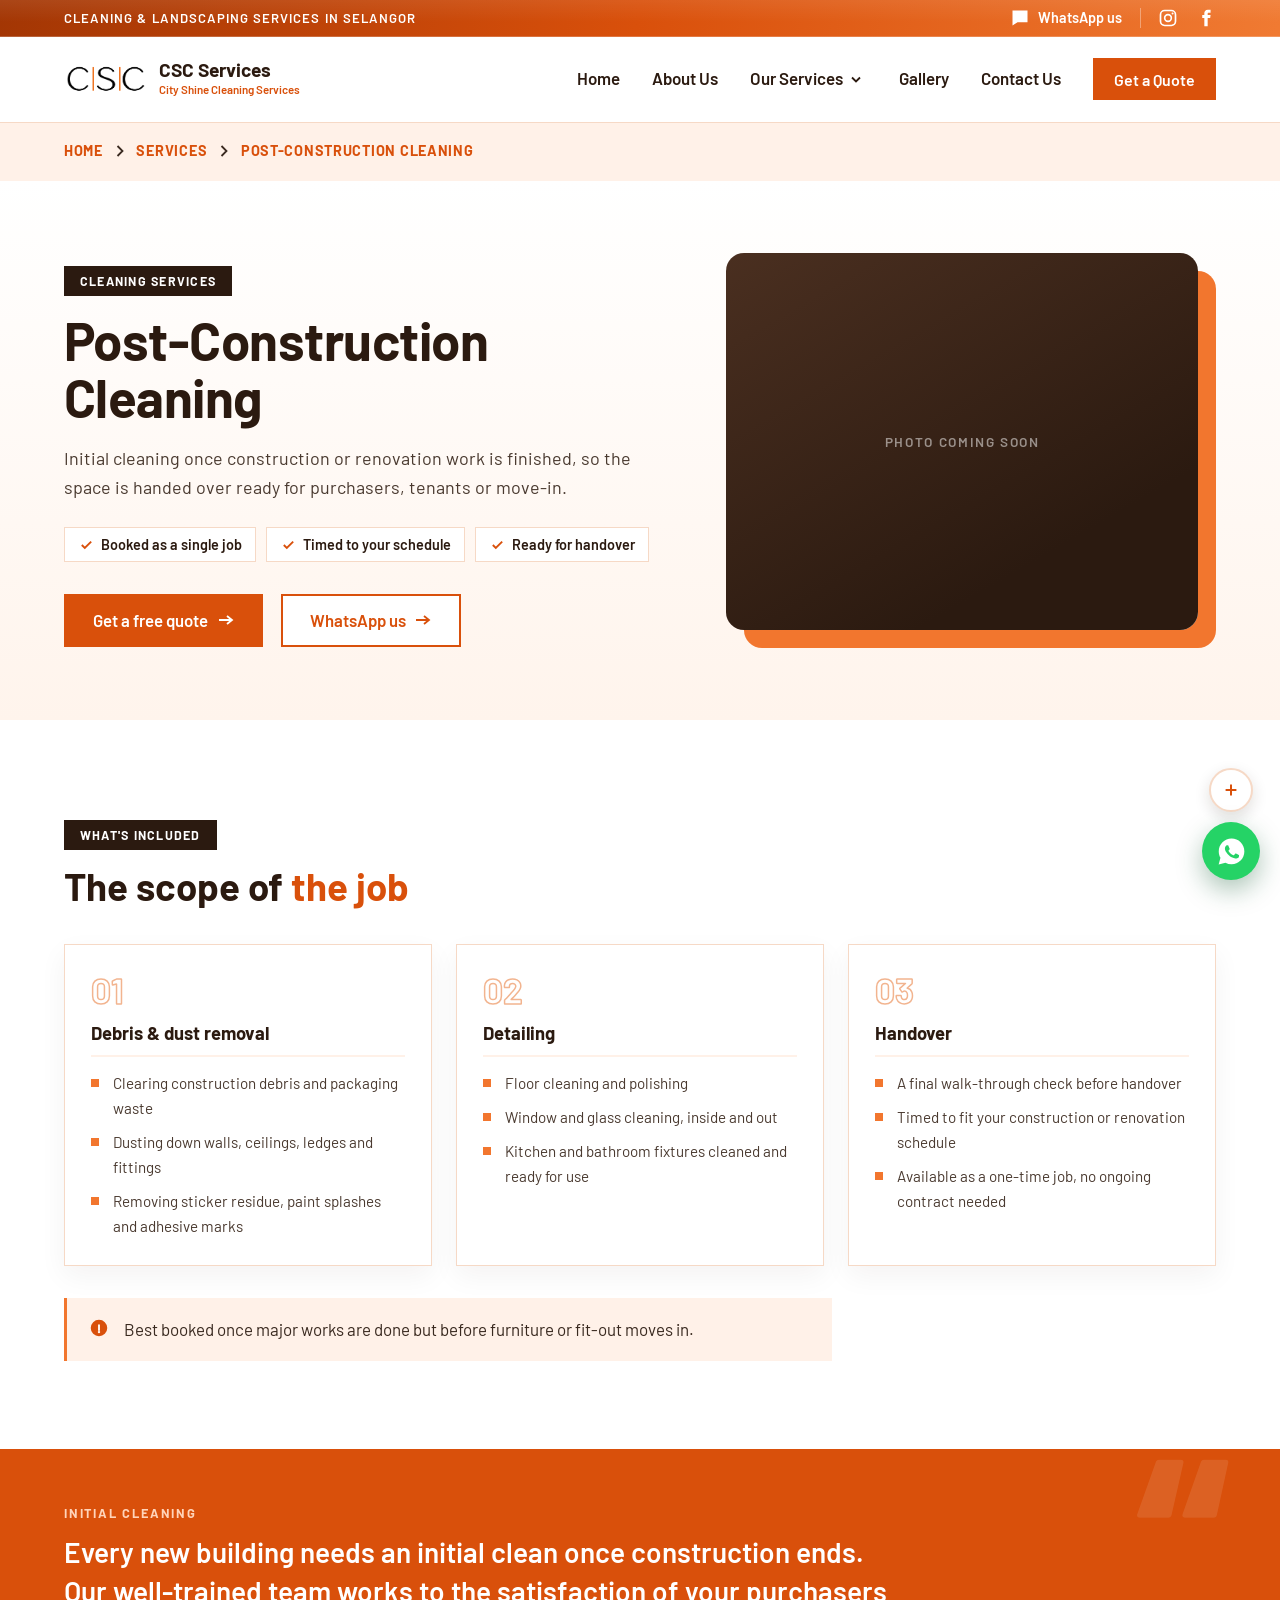
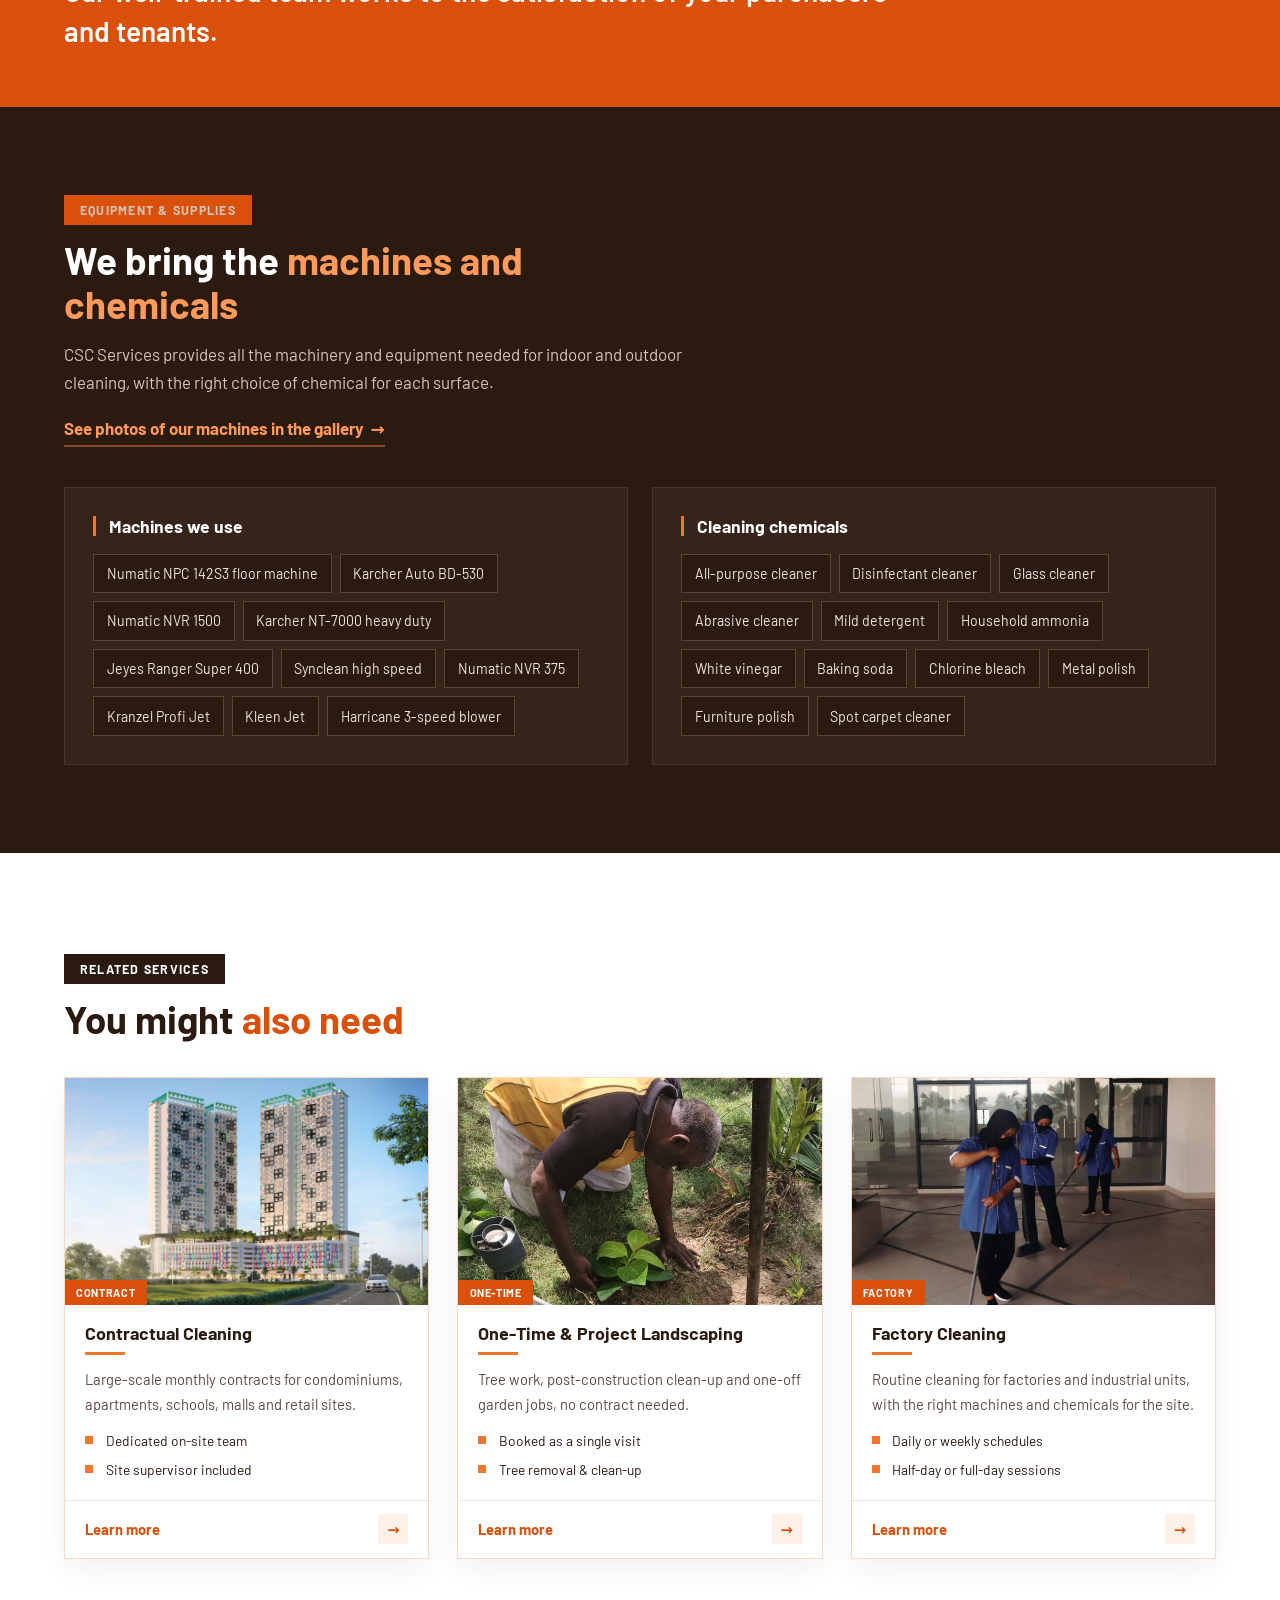
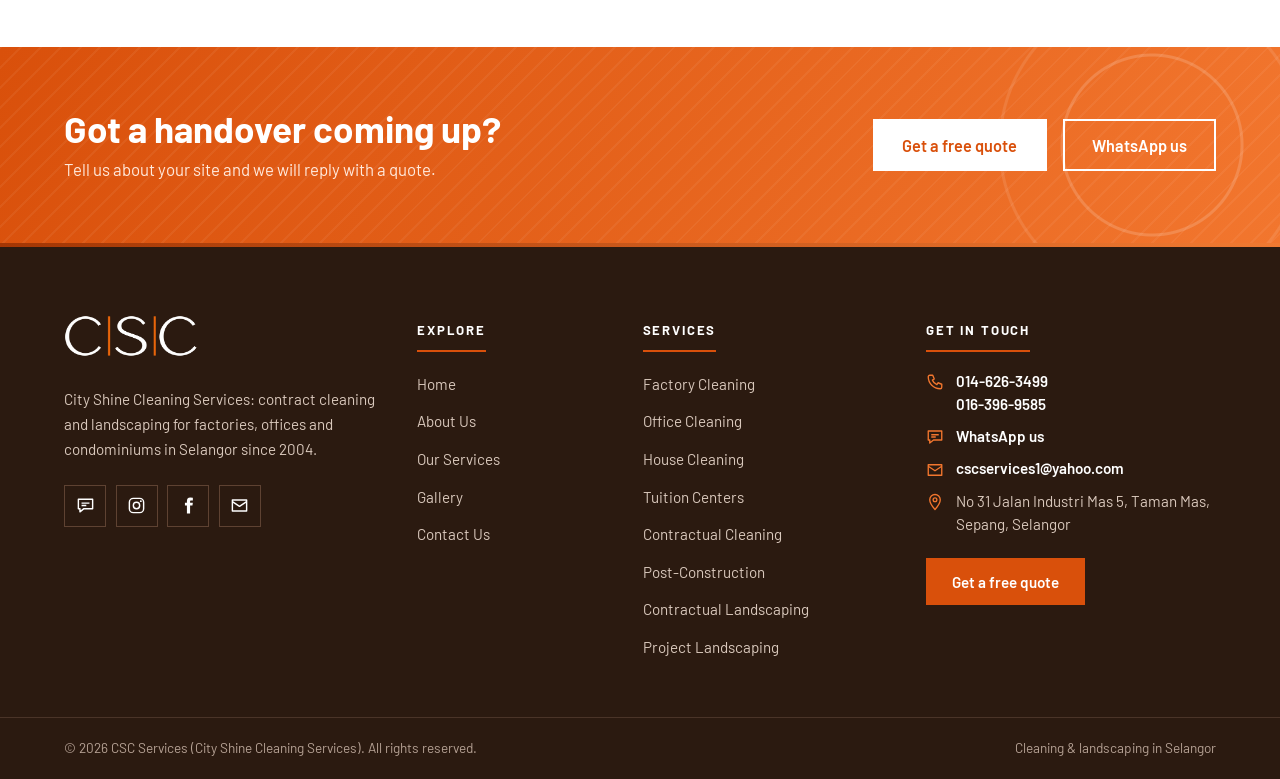
<file: post-construction.html>
<!DOCTYPE html>
<html lang="en">
<head>
<meta charset="UTF-8">
<meta name="viewport" content="width=device-width, initial-scale=1">
<title>Post-Construction Cleaning | CSC Services</title>
<meta name="description" content="Post-construction cleaning by CSC Services: getting new and renovated buildings in Selangor clean and ready for handover.">
<link rel="icon" type="image/png" sizes="32x32" href="images/favicon-32.png?v=3">
<link rel="icon" type="image/png" sizes="16x16" href="images/favicon-16.png?v=3">
<link rel="icon" type="image/png" sizes="48x48" href="images/favicon-48.png?v=3">
<link rel="apple-touch-icon" sizes="180x180" href="images/apple-touch-icon.png?v=3">
<meta property="og:type" content="website">
<meta property="og:site_name" content="CSC Services">
<meta property="og:title" content="Post-Construction Cleaning | CSC Services">
<meta property="og:description" content="Post-construction cleaning by CSC Services: getting new and renovated buildings in Selangor clean and ready for handover.">
<meta property="og:url" content="https://cscservices.cc/post-construction.html">
<meta property="og:image" content="https://cscservices.cc/images/hero-cleaner2.jpg">
<link rel="preconnect" href="https://fonts.googleapis.com">
<link rel="preconnect" href="https://fonts.gstatic.com" crossorigin>
<link href="https://fonts.googleapis.com/css2?family=Barlow:wght@400;500;600;700&display=swap" rel="stylesheet">
<link rel="stylesheet" href="styles.css?v=59">
</head>
<body>
<div class="strip"><div class="wrap">
  <p>Cleaning &amp; Landscaping services in Selangor</p>
  <div class="strip-social"><a href="#" data-wa aria-label="Chat on WhatsApp"><svg width="20" height="20" viewBox="0 0 24 24" fill="currentColor" aria-hidden="true"><path d="M3 3h18v14H9l-6 4z"/></svg><span>WhatsApp us</span></a><a href="https://www.instagram.com/cscservices.cc/" data-ig target="_blank" rel="noopener" aria-label="CSC Services on Instagram" class="strip-ig"><svg width="20" height="20" viewBox="0 0 24 24" fill="none" stroke="currentColor" stroke-width="2" aria-hidden="true"><rect x="3" y="3" width="18" height="18" rx="5"/><circle cx="12" cy="12" r="4"/><circle cx="17.5" cy="6.5" r="1.2" fill="currentColor" stroke="none"/></svg></a><a href="https://www.facebook.com/share/1J852jc5MG/" data-fb target="_blank" rel="noopener" aria-label="CSC Services on Facebook" class="strip-fb"><svg width="20" height="20" viewBox="0 0 24 24" fill="currentColor" aria-hidden="true"><path d="M14 8.5V6.8c0-.8.5-1 1-1h2.5V2.2L14.3 2C11 2 10 4.3 10 6.3v2.2H7.5V12H10v10h4V12h3l.5-3.5z"/></svg></a></div>
</div></div>
<header class="nav"><div class="wrap">
  <a class="brand" href="index.html" aria-label="CSC Services home">
    <img src="images/csclogo.png" alt="CSC Services" class="csc-logo">
    <span><b>CSC Services</b><small>City Shine Cleaning Services</small></span>
  </a>
  <button class="toggle" aria-label="Menu" aria-expanded="false" aria-controls="menu"><span></span><span></span><span></span></button>
  <nav class="menu" id="menu" aria-label="Main">
    <a href="index.html">Home</a>
    <a href="about.html">About Us</a>
    <div class="dd">
      <a href="services.html">Our Services</a>
      <button class="dd-btn" type="button" aria-label="Show services menu" aria-expanded="false"><svg viewBox="0 0 10 6" aria-hidden="true"><path d="M1 1l4 4 4-4" fill="none" stroke="currentColor" stroke-width="1.8"/></svg></button>
      <ul class="dd-menu">
        <li class="has-sub"><a href="services.html#cleaning">Cleaning Services</a><ul class="sub"><li><a href="factory-industrial.html">Factory Cleaning</a></li><li><a href="house-cleaning.html">House Cleaning</a></li><li><a href="office-commercial.html">Office Cleaning</a></li><li><a href="tuition-centers.html">Tuition Centers</a></li><li><a href="condo-apartment.html">Contractual Cleaning</a></li><li><a href="post-construction.html">Post-Construction Cleaning</a></li></ul></li>
        <li class="has-sub"><a href="services.html#landscaping">Landscaping Services</a><ul class="sub"><li><a href="landscaping-contractual.html">Contractual Landscaping</a></li><li><a href="landscaping-project.html">One-Time / Project Landscaping</a></li></ul></li>
      </ul>
    </div>
    <a href="gallery.html">Gallery</a>
    <a href="contact.html">Contact Us</a>
    <a href="contact.html" class="btn sm">Get a Quote</a>
  </nav>
</div></header>
<main>
<nav class="crumbs" aria-label="Breadcrumb"><div class="wrap"><a href="index.html">Home</a><svg class="chev" width="8" height="12" viewBox="0 0 8 12" aria-hidden="true"><path d="M1.5 1l5 5-5 5" fill="none" stroke="currentColor" stroke-width="1.8"/></svg><a href="services.html#cleaning">Services</a><svg class="chev" width="8" height="12" viewBox="0 0 8 12" aria-hidden="true"><path d="M1.5 1l5 5-5 5" fill="none" stroke="currentColor" stroke-width="1.8"/></svg><span aria-current="page">Post-Construction Cleaning</span></div></nav>
<section class="dt-hero"><div class="wrap">
  <div class="dt-hero-text">
    <p class="kicker">Cleaning Services</p>
    <h1>Post-Construction Cleaning</h1>
    <p class="dt-lead">Initial cleaning once construction or renovation work is finished, so the space is handed over ready for purchasers, tenants or move-in.</p>
    <ul class="dt-chips"><li><svg viewBox="0 0 16 16" aria-hidden="true"><path d="M3 8.5l3.2 3.2L13 5" fill="none" stroke="currentColor" stroke-width="2"/></svg>Booked as a single job</li><li><svg viewBox="0 0 16 16" aria-hidden="true"><path d="M3 8.5l3.2 3.2L13 5" fill="none" stroke="currentColor" stroke-width="2"/></svg>Timed to your schedule</li><li><svg viewBox="0 0 16 16" aria-hidden="true"><path d="M3 8.5l3.2 3.2L13 5" fill="none" stroke="currentColor" stroke-width="2"/></svg>Ready for handover</li></ul>
    <div class="actions"><a class="btn" href="contact.html">Get a free quote<svg viewBox="0 0 16 10" width="16" height="10" aria-hidden="true"><path d="M1 5h13M9 1l5 4-5 4" fill="none" stroke="currentColor" stroke-width="1.8"/></svg></a><a class="btn outline" href="#" data-wa>WhatsApp us<svg viewBox="0 0 16 10" width="16" height="10" aria-hidden="true"><path d="M1 5h13M9 1l5 4-5 4" fill="none" stroke="currentColor" stroke-width="1.8"/></svg></a></div>
  </div>
  <div class="dt-hero-photo empty"><span>Photo coming soon</span></div>
</div></section>
<section class="dt-scope"><div class="wrap">
  <div class="dt-sec-head"><p class="kicker">What's Included</p><h2>The scope of <span class="accent">the job</span></h2></div>
  <div class="dt-scope-grid">
<div class="dt-scope-card"><span class="dt-scope-num">01</span><h3>Debris &amp; dust removal</h3><ul class="scope-list"><li>Clearing construction debris and packaging waste</li><li>Dusting down walls, ceilings, ledges and fittings</li><li>Removing sticker residue, paint splashes and adhesive marks</li></ul></div>
<div class="dt-scope-card"><span class="dt-scope-num">02</span><h3>Detailing</h3><ul class="scope-list"><li>Floor cleaning and polishing</li><li>Window and glass cleaning, inside and out</li><li>Kitchen and bathroom fixtures cleaned and ready for use</li></ul></div>
<div class="dt-scope-card"><span class="dt-scope-num">03</span><h3>Handover</h3><ul class="scope-list"><li>A final walk-through check before handover</li><li>Timed to fit your construction or renovation schedule</li><li>Available as a one-time job, no ongoing contract needed</li></ul></div>
  </div>
  <p class="dt-note"><svg viewBox="0 0 24 24" width="22" height="22" fill="currentColor" aria-hidden="true"><path d="M12 3a9 9 0 100 18 9 9 0 000-18zm0 5a1.1 1.1 0 011.1 1.1v5.4a1.1 1.1 0 01-2.2 0V9.1A1.1 1.1 0 0112 8zm0 9.6a1.3 1.3 0 110-2.6 1.3 1.3 0 010 2.6z"/></svg><span>Best booked once major works are done but before furniture or fit-out moves in.</span></p>
</div></section>
<section class="dt-highlight"><div class="wrap"><p class="dt-highlight-kicker">Initial cleaning</p><blockquote>Every new building needs an initial clean once construction ends. Our well-trained team works to the satisfaction of your purchasers and tenants.</blockquote></div></section>
<section class="dt-kit" id="equipment"><div class="wrap">
  <div class="dt-kit-head"><p class="kicker">Equipment &amp; Supplies</p><h2>We bring the <span class="accent">machines and chemicals</span></h2><p>CSC Services provides all the machinery and equipment needed for indoor and outdoor cleaning, with the right choice of chemical for each surface.</p><a class="dt-kit-link" href="gallery.html#machines">See photos of our machines in the gallery</a></div>
  <div class="dt-kit-cols">
    <div><h3>Machines we use</h3><ul class="dt-tags"><li>Numatic NPC 142S3 floor machine</li><li>Karcher Auto BD-530</li><li>Numatic NVR 1500</li><li>Karcher NT-7000 heavy duty</li><li>Jeyes Ranger Super 400</li><li>Synclean high speed</li><li>Numatic NVR 375</li><li>Kranzel Profi Jet</li><li>Kleen Jet</li><li>Harricane 3-speed blower</li></ul></div>
    <div><h3>Cleaning chemicals</h3><ul class="dt-tags"><li>All-purpose cleaner</li><li>Disinfectant cleaner</li><li>Glass cleaner</li><li>Abrasive cleaner</li><li>Mild detergent</li><li>Household ammonia</li><li>White vinegar</li><li>Baking soda</li><li>Chlorine bleach</li><li>Metal polish</li><li>Furniture polish</li><li>Spot carpet cleaner</li></ul></div>
  </div>
</div></section>
<section class="dt-related"><div class="wrap">
  <div class="dt-sec-head"><p class="kicker">Related Services</p><h2>You might <span class="accent">also need</span></h2></div>
  <div class="svc-cards cols-3">
<a class="svc-card" href="condo-apartment.html"><span class="svc-media"><img src="images/condo.jpg" alt="Contractual Cleaning" loading="lazy"><span class="svc-tag">CONTRACT</span></span><h3>Contractual Cleaning</h3><span class="bar"></span><p>Large-scale monthly contracts for condominiums, apartments, schools, malls and retail sites.</p><ul class="checklist"><li>Dedicated on-site team</li><li>Site supervisor included</li></ul><span class="more">Learn more</span></a>
<a class="svc-card" href="landscaping-project.html"><span class="svc-media"><img src="images/tree.jpg" alt="One-Time &amp; Project Landscaping" loading="lazy"><span class="svc-tag">ONE-TIME</span></span><h3>One-Time &amp; Project Landscaping</h3><span class="bar"></span><p>Tree work, post-construction clean-up and one-off garden jobs, no contract needed.</p><ul class="checklist"><li>Booked as a single visit</li><li>Tree removal &amp; clean-up</li></ul><span class="more">Learn more</span></a>
<a class="svc-card" href="factory-industrial.html"><span class="svc-media"><img src="images/gallery/cleaning/clean-08.jpg" alt="Factory Cleaning" loading="lazy"><span class="svc-tag">FACTORY</span></span><h3>Factory Cleaning</h3><span class="bar"></span><p>Routine cleaning for factories and industrial units, with the right machines and chemicals for the site.</p><ul class="checklist"><li>Daily or weekly schedules</li><li>Half-day or full-day sessions</li></ul><span class="more">Learn more</span></a>
  </div>
</div></section>
<section class="cta cta-split"><div class="wrap">
  <div><h2>Got a handover coming up?</h2><p>Tell us about your site and we will reply with a quote.</p></div>
  <div class="cta-actions"><a class="btn light" href="contact.html">Get a free quote</a><a class="btn ghost" href="#" data-wa>WhatsApp us</a></div>
</div></section>
</main>
<footer class="site-foot">
  <div class="wrap foot-grid">
    <div class="foot-brand">
      <a class="foot-logo" href="index.html" aria-label="CSC Services home"><img src="images/csclogo-light.png" alt="CSC Services" width="442" height="139"></a>
      <p>City Shine Cleaning Services: contract cleaning and landscaping for factories, offices and condominiums in Selangor since 2004.</p>
      <div class="foot-social">
        <a href="#" data-wa aria-label="Chat on WhatsApp"><svg viewBox="0 0 24 24" aria-hidden="true"><path d="M3 4h18v12H10l-5 4v-4H3z"/><path d="M7 9h10M7 12h6"/></svg></a>
        <a href="https://www.instagram.com/cscservices.cc/" data-ig target="_blank" rel="noopener" aria-label="CSC Services on Instagram"><svg viewBox="0 0 24 24" aria-hidden="true"><rect x="3" y="3" width="18" height="18" rx="5"/><circle cx="12" cy="12" r="4"/><circle cx="17.5" cy="6.5" r="1.2" fill="currentColor" stroke="none"/></svg></a>
        <a href="https://www.facebook.com/share/1J852jc5MG/" data-fb target="_blank" rel="noopener" aria-label="CSC Services on Facebook"><svg viewBox="0 0 24 24" aria-hidden="true"><path d="M14 8.5V6.8c0-.8.5-1 1-1h2.5V2.2L14.3 2C11 2 10 4.3 10 6.3v2.2H7.5V12H10v10h4V12h3l.5-3.5z"/></svg></a>
        <a href="mailto:cscservices1@yahoo.com" aria-label="Email CSC Services"><svg viewBox="0 0 24 24" aria-hidden="true"><rect x="3" y="5" width="18" height="14"/><path d="M3 7l9 6 9-6"/></svg></a>
      </div>
    </div>
    <div class="foot-col">
      <h4>Explore</h4>
      <ul><li><a href="index.html">Home</a></li><li><a href="about.html">About Us</a></li><li><a href="services.html">Our Services</a></li><li><a href="gallery.html">Gallery</a></li><li><a href="contact.html">Contact Us</a></li></ul>
    </div>
    <div class="foot-col">
      <h4>Services</h4>
      <ul><li><a href="factory-industrial.html">Factory Cleaning</a></li><li><a href="office-commercial.html">Office Cleaning</a></li><li><a href="house-cleaning.html">House Cleaning</a></li><li><a href="tuition-centers.html">Tuition Centers</a></li><li><a href="condo-apartment.html">Contractual Cleaning</a></li><li><a href="post-construction.html">Post-Construction</a></li><li><a href="landscaping-contractual.html">Contractual Landscaping</a></li><li><a href="landscaping-project.html">Project Landscaping</a></li></ul>
    </div>
    <div class="foot-col foot-contact">
      <h4>Get in touch</h4>
      <ul>
        <li><svg viewBox="0 0 24 24" aria-hidden="true"><path d="M5 3h4l2 5-2.5 1.5a11 11 0 006 6L16 13l5 2v4a2 2 0 01-2 2A16 16 0 013 5a2 2 0 012-2z"/></svg><span><a href="tel:+60146263499">014-626-3499</a><a href="tel:+60163969585">016-396-9585</a></span></li>
        <li><svg viewBox="0 0 24 24" aria-hidden="true"><path d="M3 4h18v12H10l-5 4v-4H3z"/><path d="M7 9h10M7 12h6"/></svg><span><a href="#" data-wa>WhatsApp us</a></span></li>
        <li><svg viewBox="0 0 24 24" aria-hidden="true"><rect x="3" y="5" width="18" height="14"/><path d="M3 7l9 6 9-6"/></svg><span><a href="mailto:cscservices1@yahoo.com">cscservices1@yahoo.com</a></span></li>
        <li><svg viewBox="0 0 24 24" aria-hidden="true"><path d="M12 22s7-7.8 7-13a7 7 0 00-14 0c0 5.2 7 13 7 13z"/><circle cx="12" cy="9" r="2.5"/></svg><span>No 31 Jalan Industri Mas 5, Taman Mas, Sepang, Selangor</span></li>
      </ul>
      <a class="btn" href="contact.html">Get a free quote</a>
    </div>
  </div>
  <div class="foot-bottom"><div class="wrap">
    <p>&copy; <span class="year"></span> CSC Services (City Shine Cleaning Services). All rights reserved.</p>
    <p>Cleaning &amp; landscaping in Selangor</p>
  </div></div>
</footer>
<script src="script.js?v=37"></script>
</body>
</html>
</file>
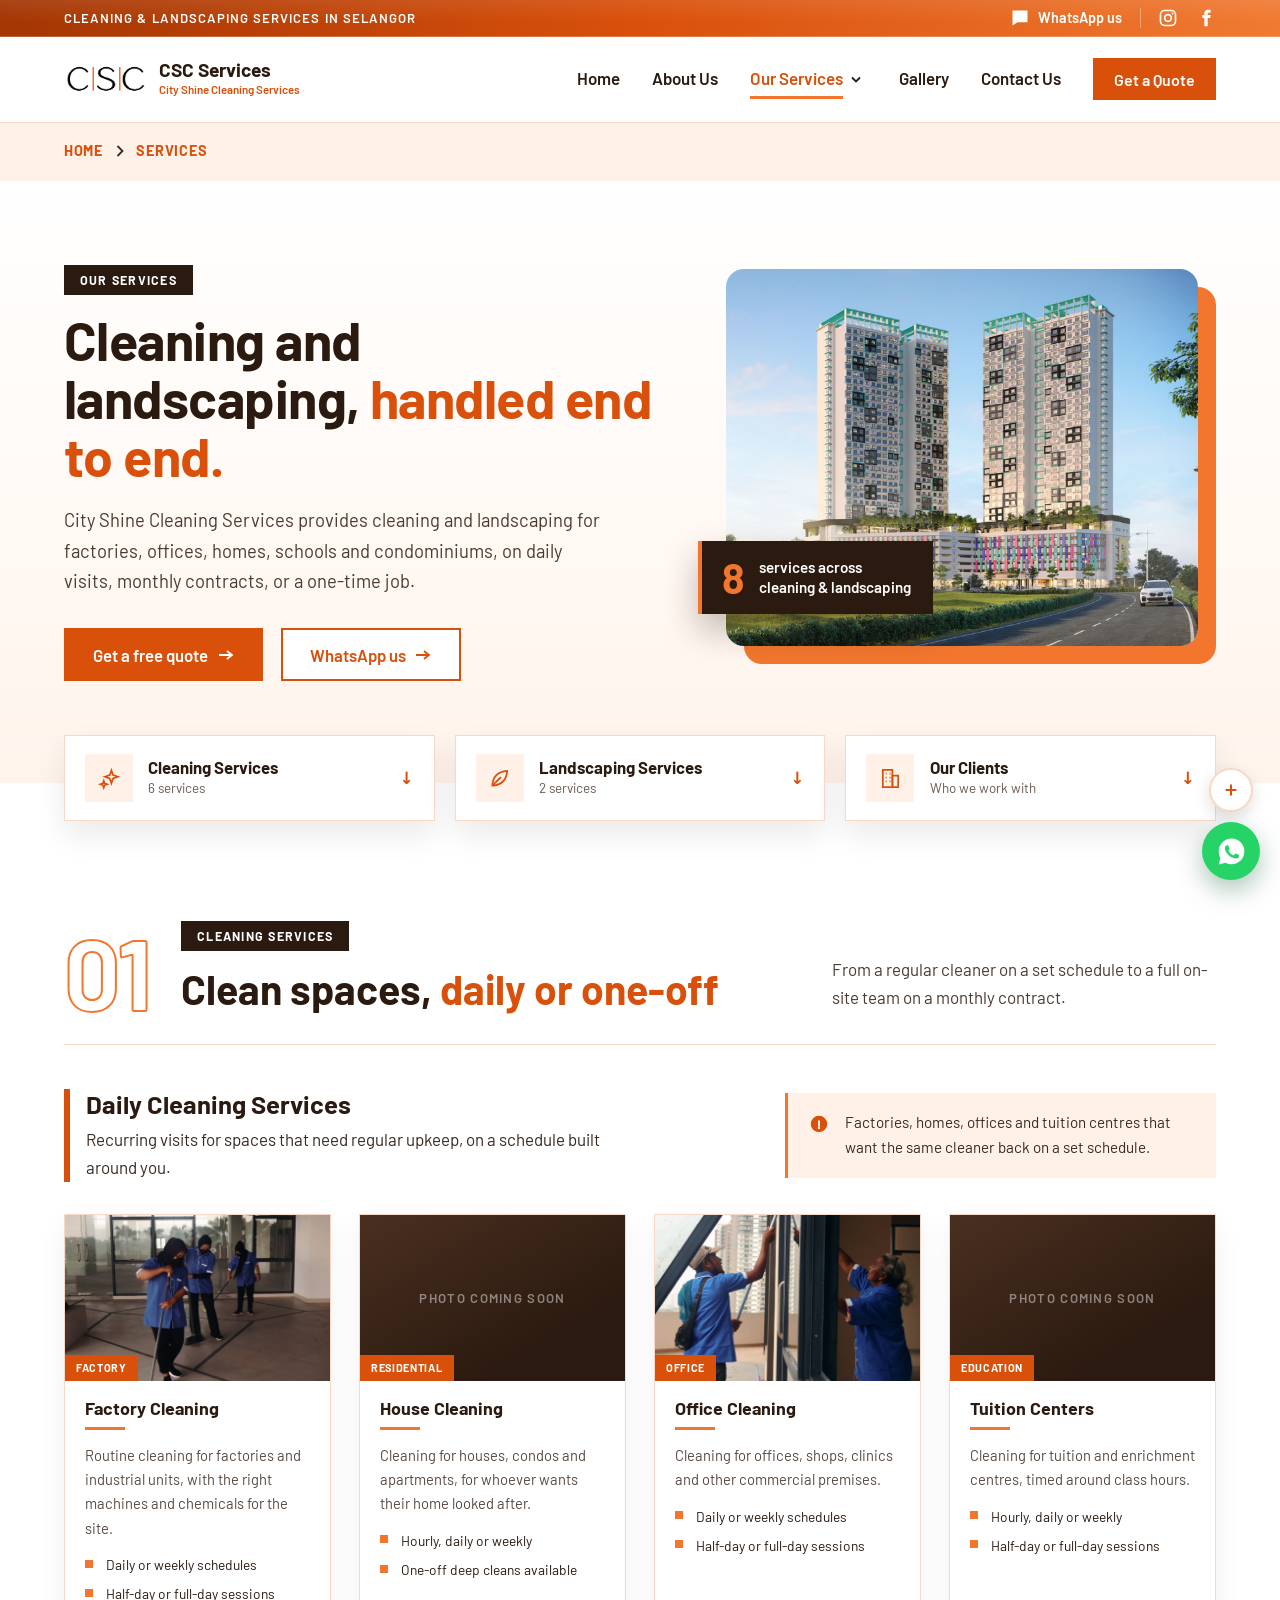
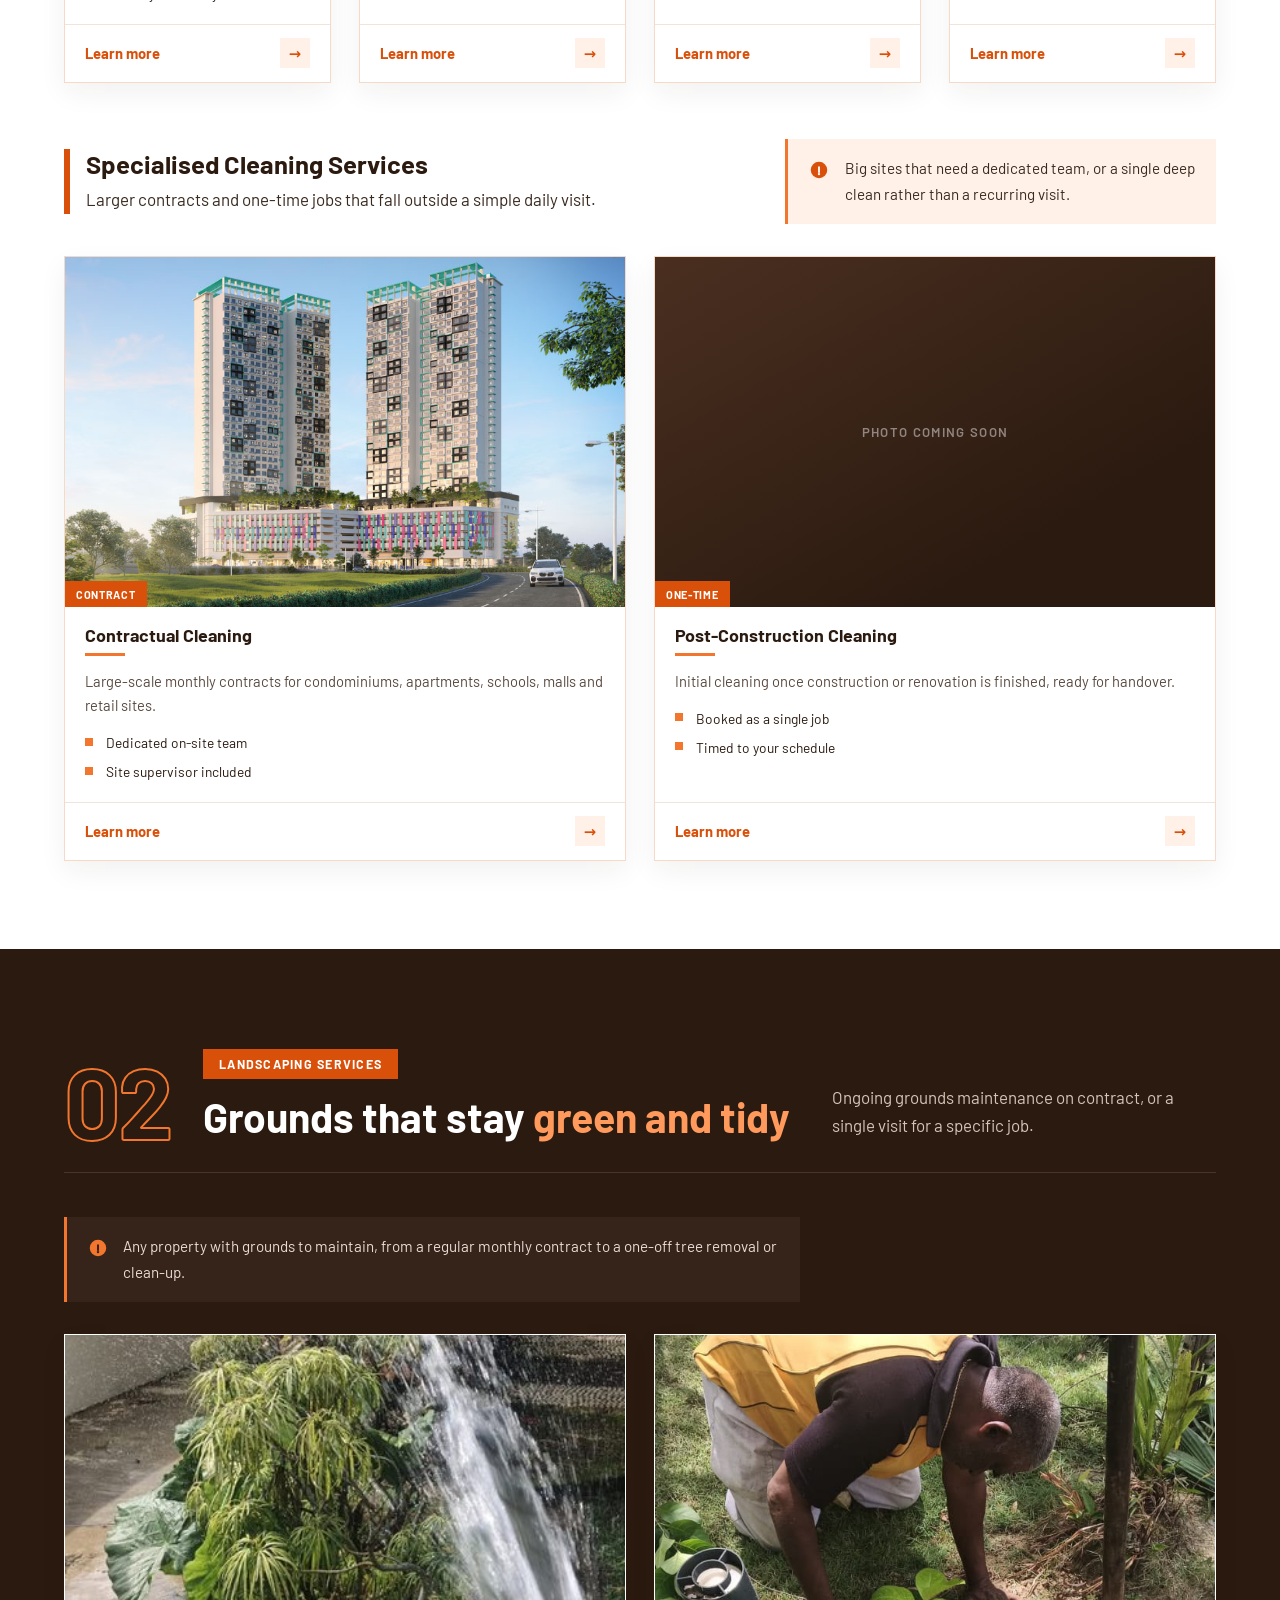
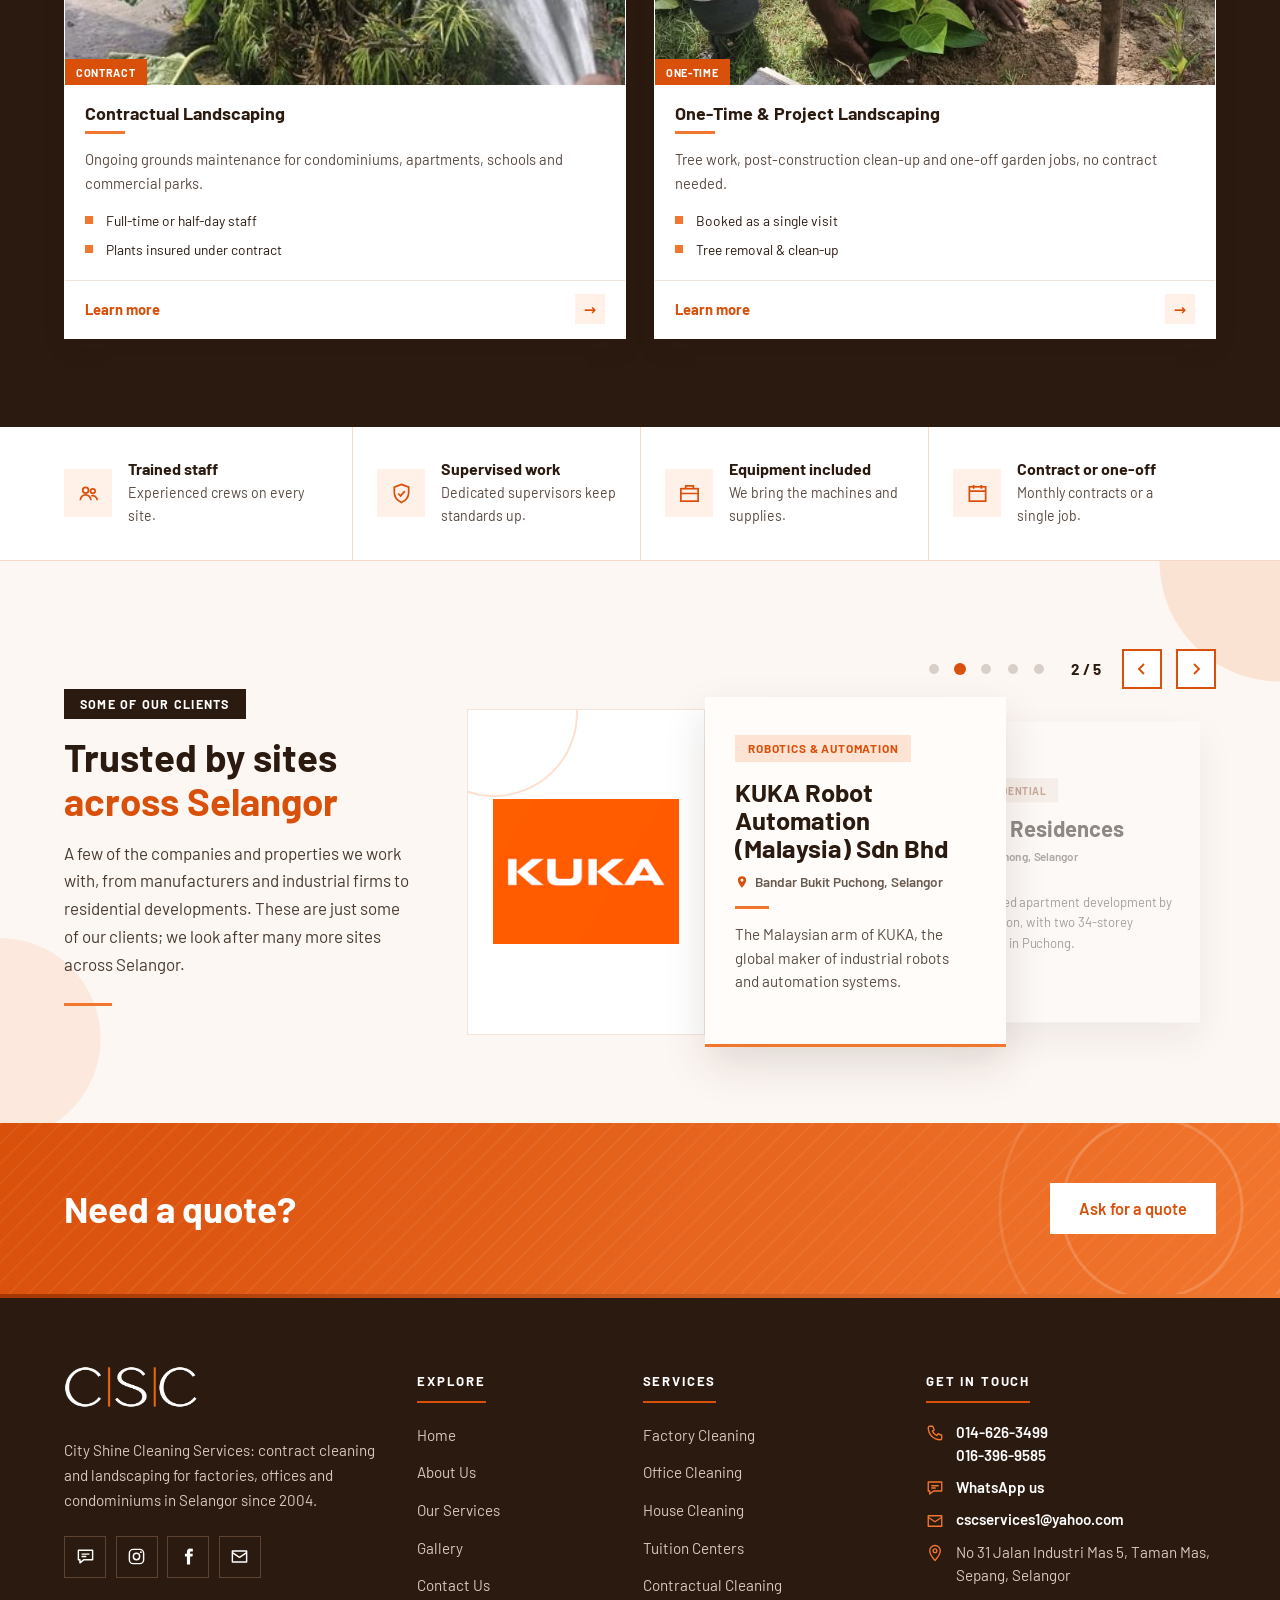
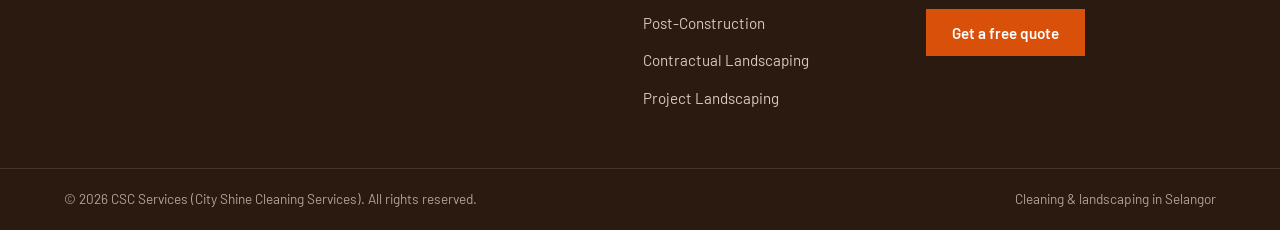
<file: services.html>
<!DOCTYPE html>
<html lang="en">
<head>
<meta charset="UTF-8">
<meta name="viewport" content="width=device-width, initial-scale=1">
<title>Services | CSC Services</title>
<meta name="description" content="Cleaning and landscaping services from CSC Services: factory, office, house, tuition center, contractual and post-construction cleaning, plus landscaping.">
<link rel="icon" type="image/png" sizes="32x32" href="images/favicon-32.png?v=3">
<link rel="icon" type="image/png" sizes="16x16" href="images/favicon-16.png?v=3">
<link rel="icon" type="image/png" sizes="48x48" href="images/favicon-48.png?v=3">
<link rel="apple-touch-icon" sizes="180x180" href="images/apple-touch-icon.png?v=3">
<meta property="og:type" content="website">
<meta property="og:site_name" content="CSC Services">
<meta property="og:title" content="Services | CSC Services">
<meta property="og:description" content="Cleaning and landscaping services from CSC Services: factory, office, house, tuition center, contractual and post-construction cleaning, plus landscaping.">
<meta property="og:url" content="https://cscservices.cc/services.html">
<meta property="og:image" content="https://cscservices.cc/images/hero-cleaner2.jpg">
<link rel="preconnect" href="https://fonts.googleapis.com">
<link rel="preconnect" href="https://fonts.gstatic.com" crossorigin>
<link href="https://fonts.googleapis.com/css2?family=Barlow:wght@400;500;600;700&display=swap" rel="stylesheet">
<link rel="stylesheet" href="styles.css?v=59">
</head>
<body>
<div class="strip"><div class="wrap">
  <p>Cleaning &amp; Landscaping services in Selangor</p>
  <div class="strip-social"><a href="#" data-wa aria-label="Chat on WhatsApp"><svg width="20" height="20" viewBox="0 0 24 24" fill="currentColor" aria-hidden="true"><path d="M3 3h18v14H9l-6 4z"/></svg><span>WhatsApp us</span></a><a href="https://www.instagram.com/cscservices.cc/" data-ig target="_blank" rel="noopener" aria-label="CSC Services on Instagram" class="strip-ig"><svg width="20" height="20" viewBox="0 0 24 24" fill="none" stroke="currentColor" stroke-width="2" aria-hidden="true"><rect x="3" y="3" width="18" height="18" rx="5"/><circle cx="12" cy="12" r="4"/><circle cx="17.5" cy="6.5" r="1.2" fill="currentColor" stroke="none"/></svg></a><a href="https://www.facebook.com/share/1J852jc5MG/" data-fb target="_blank" rel="noopener" aria-label="CSC Services on Facebook" class="strip-fb"><svg width="20" height="20" viewBox="0 0 24 24" fill="currentColor" aria-hidden="true"><path d="M14 8.5V6.8c0-.8.5-1 1-1h2.5V2.2L14.3 2C11 2 10 4.3 10 6.3v2.2H7.5V12H10v10h4V12h3l.5-3.5z"/></svg></a></div>
</div></div>
<header class="nav"><div class="wrap">
  <a class="brand" href="index.html" aria-label="CSC Services home">
    <img src="images/csclogo.png" alt="CSC Services" class="csc-logo">
    <span><b>CSC Services</b><small>City Shine Cleaning Services</small></span>
  </a>
  <button class="toggle" aria-label="Menu" aria-expanded="false" aria-controls="menu"><span></span><span></span><span></span></button>
  <nav class="menu" id="menu" aria-label="Main">
    <a href="index.html">Home</a>
    <a href="about.html">About Us</a>
    <div class="dd">
      <a href="services.html" aria-current="page">Our Services</a>
      <button class="dd-btn" type="button" aria-label="Show services menu" aria-expanded="false"><svg viewBox="0 0 10 6" aria-hidden="true"><path d="M1 1l4 4 4-4" fill="none" stroke="currentColor" stroke-width="1.8"/></svg></button>
      <ul class="dd-menu">
        <li class="has-sub"><a href="services.html#cleaning">Cleaning Services</a><ul class="sub"><li><a href="factory-industrial.html">Factory Cleaning</a></li><li><a href="house-cleaning.html">House Cleaning</a></li><li><a href="office-commercial.html">Office Cleaning</a></li><li><a href="tuition-centers.html">Tuition Centers</a></li><li><a href="condo-apartment.html">Contractual Cleaning</a></li><li><a href="post-construction.html">Post-Construction Cleaning</a></li></ul></li>
        <li class="has-sub"><a href="services.html#landscaping">Landscaping Services</a><ul class="sub"><li><a href="landscaping-contractual.html">Contractual Landscaping</a></li><li><a href="landscaping-project.html">One-Time / Project Landscaping</a></li></ul></li>
      </ul>
    </div>
    <a href="gallery.html">Gallery</a>
    <a href="contact.html">Contact Us</a>
    <a href="contact.html" class="btn sm">Get a Quote</a>
  </nav>
</div></header>
<main>
<nav class="crumbs" aria-label="Breadcrumb"><div class="wrap"><a href="index.html">Home</a><svg class="chev" width="8" height="12" viewBox="0 0 8 12" aria-hidden="true"><path d="M1.5 1l5 5-5 5" fill="none" stroke="currentColor" stroke-width="1.8"/></svg><span aria-current="page">Services</span></div></nav>
<section class="svc-hero"><div class="wrap">
  <div class="svc-hero-text">
    <p class="kicker">Our Services</p>
    <h1>Cleaning and landscaping, <span class="accent">handled end to end.</span></h1>
    <p>City Shine Cleaning Services provides cleaning and landscaping for factories, offices, homes, schools and condominiums, on daily visits, monthly contracts, or a one-time job.</p>
    <div class="actions">
      <a class="btn" href="contact.html">Get a free quote<svg viewBox="0 0 16 10" width="16" height="10" aria-hidden="true"><path d="M1 5h13M9 1l5 4-5 4" fill="none" stroke="currentColor" stroke-width="1.8"/></svg></a>
      <a class="btn outline" href="#" data-wa>WhatsApp us<svg viewBox="0 0 16 10" width="16" height="10" aria-hidden="true"><path d="M1 5h13M9 1l5 4-5 4" fill="none" stroke="currentColor" stroke-width="1.8"/></svg></a>
    </div>
  </div>
  <div class="svc-hero-photo">
    <img src="images/condo.jpg" alt="Condominium building maintained under a cleaning contract">
    <p class="svc-hero-badge"><b>8</b><span>services across<br>cleaning &amp; landscaping</span></p>
  </div>
</div></section>

<nav class="svc-jump" aria-label="Jump to a section"><div class="wrap">
  <a href="#cleaning"><span class="jump-ico"><svg viewBox="0 0 24 24" aria-hidden="true"><path d="M14 3.5l1.7 5 5 1.7-5 1.7-1.7 5-1.7-5-5-1.7 5-1.7z"/><path d="M6 14.5l.9 2.6 2.6.9-2.6.9L6 21.5l-.9-2.6-2.6-.9 2.6-.9z"/></svg></span><span><b>Cleaning Services</b><small>6 services</small></span></a>
  <a href="#landscaping"><span class="jump-ico"><svg viewBox="0 0 24 24" aria-hidden="true"><path d="M4.5 19.5C5 10 11 4.8 20 4c-.6 9.4-6.2 14.8-15.5 15.5z"/><path d="M4.5 19.5L13.5 10.5"/></svg></span><span><b>Landscaping Services</b><small>2 services</small></span></a>
  <a href="#clients"><span class="jump-ico"><svg viewBox="0 0 24 24" aria-hidden="true"><rect x="4" y="3" width="10" height="18"/><rect x="14" y="9" width="6" height="12"/><path d="M7 7h1M11 7h1M7 11h1M11 11h1M7 15h1M11 15h1"/></svg></span><span><b>Our Clients</b><small>Who we work with</small></span></a>
</div></nav>

<section class="svc-cat" id="cleaning"><div class="wrap">
<div class="svc-cat-head">
  <span class="svc-cat-num" aria-hidden="true">01</span>
  <div>
    <p class="kicker">Cleaning Services</p>
    <h2>Clean spaces, <span class="accent">daily or one-off</span></h2>
  </div>
  <p class="svc-cat-lead">From a regular cleaner on a set schedule to a full on-site team on a monthly contract.</p>
</div>

<div class="svc-section">
<div class="svc-intro"><div class="head-accent"><span class="bar"></span><div><h2>Daily Cleaning Services</h2><p>Recurring visits for spaces that need regular upkeep, on a schedule built around you.</p></div></div><div class="best-for"><svg viewBox="0 0 24 24" width="22" height="22" fill="currentColor" aria-hidden="true"><path d="M12 3a9 9 0 100 18 9 9 0 000-18zm0 5a1.1 1.1 0 011.1 1.1v5.4a1.1 1.1 0 01-2.2 0V9.1A1.1 1.1 0 0112 8zm0 9.6a1.3 1.3 0 110-2.6 1.3 1.3 0 010 2.6z"/></svg><p>Factories, homes, offices and tuition centres that want the same cleaner back on a set schedule.</p></div></div>
<div class="svc-cards">
<a class="svc-card" href="factory-industrial.html"><span class="svc-media"><img src="images/gallery/cleaning/clean-08.jpg" alt="Factory Cleaning" loading="lazy"><span class="svc-tag">FACTORY</span></span><h3>Factory Cleaning</h3><span class="bar"></span><p>Routine cleaning for factories and industrial units, with the right machines and chemicals for the site.</p><ul class="checklist"><li>Daily or weekly schedules</li><li>Half-day or full-day sessions</li></ul><span class="more">Learn more</span></a>
<a class="svc-card" href="house-cleaning.html"><span class="svc-media empty"><span class="svc-tag">RESIDENTIAL</span></span><h3>House Cleaning</h3><span class="bar"></span><p>Cleaning for houses, condos and apartments, for whoever wants their home looked after.</p><ul class="checklist"><li>Hourly, daily or weekly</li><li>One-off deep cleans available</li></ul><span class="more">Learn more</span></a>
<a class="svc-card" href="office-commercial.html"><span class="svc-media"><img src="images/office.jpg" alt="Office Cleaning" loading="lazy"><span class="svc-tag">OFFICE</span></span><h3>Office Cleaning</h3><span class="bar"></span><p>Cleaning for offices, shops, clinics and other commercial premises.</p><ul class="checklist"><li>Daily or weekly schedules</li><li>Half-day or full-day sessions</li></ul><span class="more">Learn more</span></a>
<a class="svc-card" href="tuition-centers.html"><span class="svc-media empty"><span class="svc-tag">EDUCATION</span></span><h3>Tuition Centers</h3><span class="bar"></span><p>Cleaning for tuition and enrichment centres, timed around class hours.</p><ul class="checklist"><li>Hourly, daily or weekly</li><li>Half-day or full-day sessions</li></ul><span class="more">Learn more</span></a>
</div>
</div>

<div class="svc-section">
<div class="svc-intro"><div class="head-accent"><span class="bar"></span><div><h2>Specialised Cleaning Services</h2><p>Larger contracts and one-time jobs that fall outside a simple daily visit.</p></div></div><div class="best-for"><svg viewBox="0 0 24 24" width="22" height="22" fill="currentColor" aria-hidden="true"><path d="M12 3a9 9 0 100 18 9 9 0 000-18zm0 5a1.1 1.1 0 011.1 1.1v5.4a1.1 1.1 0 01-2.2 0V9.1A1.1 1.1 0 0112 8zm0 9.6a1.3 1.3 0 110-2.6 1.3 1.3 0 010 2.6z"/></svg><p>Big sites that need a dedicated team, or a single deep clean rather than a recurring visit.</p></div></div>
<div class="svc-cards cols-2">
<a class="svc-card" href="condo-apartment.html"><span class="svc-media"><img src="images/condo.jpg" alt="Contractual Cleaning" loading="lazy"><span class="svc-tag">CONTRACT</span></span><h3>Contractual Cleaning</h3><span class="bar"></span><p>Large-scale monthly contracts for condominiums, apartments, schools, malls and retail sites.</p><ul class="checklist"><li>Dedicated on-site team</li><li>Site supervisor included</li></ul><span class="more">Learn more</span></a>
<a class="svc-card" href="post-construction.html"><span class="svc-media empty"><span class="svc-tag">ONE-TIME</span></span><h3>Post-Construction Cleaning</h3><span class="bar"></span><p>Initial cleaning once construction or renovation is finished, ready for handover.</p><ul class="checklist"><li>Booked as a single job</li><li>Timed to your schedule</li></ul><span class="more">Learn more</span></a>
</div>
</div>
</div></section>

<section class="svc-cat svc-cat-dark" id="landscaping"><div class="wrap">
<div class="svc-cat-head">
  <span class="svc-cat-num" aria-hidden="true">02</span>
  <div>
    <p class="kicker">Landscaping Services</p>
    <h2>Grounds that stay <span class="accent">green and tidy</span></h2>
  </div>
  <p class="svc-cat-lead">Ongoing grounds maintenance on contract, or a single visit for a specific job.</p>
</div>
<div class="svc-section">
<div class="svc-intro"><div class="best-for"><svg viewBox="0 0 24 24" width="22" height="22" fill="currentColor" aria-hidden="true"><path d="M12 3a9 9 0 100 18 9 9 0 000-18zm0 5a1.1 1.1 0 011.1 1.1v5.4a1.1 1.1 0 01-2.2 0V9.1A1.1 1.1 0 0112 8zm0 9.6a1.3 1.3 0 110-2.6 1.3 1.3 0 010 2.6z"/></svg><p>Any property with grounds to maintain, from a regular monthly contract to a one-off tree removal or clean-up.</p></div></div>
<div class="svc-cards cols-2">
<a class="svc-card" href="landscaping-contractual.html"><span class="svc-media"><img src="images/plants.jpg" alt="Contractual Landscaping" loading="lazy"><span class="svc-tag">CONTRACT</span></span><h3>Contractual Landscaping</h3><span class="bar"></span><p>Ongoing grounds maintenance for condominiums, apartments, schools and commercial parks.</p><ul class="checklist"><li>Full-time or half-day staff</li><li>Plants insured under contract</li></ul><span class="more">Learn more</span></a>
<a class="svc-card" href="landscaping-project.html"><span class="svc-media"><img src="images/tree.jpg" alt="One-Time &amp; Project Landscaping" loading="lazy"><span class="svc-tag">ONE-TIME</span></span><h3>One-Time &amp; Project Landscaping</h3><span class="bar"></span><p>Tree work, post-construction clean-up and one-off garden jobs, no contract needed.</p><ul class="checklist"><li>Booked as a single visit</li><li>Tree removal &amp; clean-up</li></ul><span class="more">Learn more</span></a>
</div>
</div>
</div></section>

<section class="svc-why"><div class="wrap">
  <div class="svc-why-item"><span class="jump-ico"><svg viewBox="0 0 24 24" aria-hidden="true"><circle cx="9" cy="8.5" r="3"/><path d="M3.5 19a5.5 5.5 0 0111 0"/><circle cx="16.5" cy="9.5" r="2.4"/><path d="M14.8 14.6A4.6 4.6 0 0121 19"/></svg></span><div><b>Trained staff</b><p>Experienced crews on every site.</p></div></div>
  <div class="svc-why-item"><span class="jump-ico"><svg viewBox="0 0 24 24" aria-hidden="true"><path d="M12 2.5l7.5 2.8v5.6c0 4.8-3.2 8.4-7.5 10.6-4.3-2.2-7.5-5.8-7.5-10.6V5.3z"/><path d="M8.5 12l2.5 2.5 4.5-5"/></svg></span><div><b>Supervised work</b><p>Dedicated supervisors keep standards up.</p></div></div>
  <div class="svc-why-item"><span class="jump-ico"><svg viewBox="0 0 24 24" aria-hidden="true"><rect x="3" y="7" width="18" height="13"/><path d="M8 7V4h8v3M3 12h18"/></svg></span><div><b>Equipment included</b><p>We bring the machines and supplies.</p></div></div>
  <div class="svc-why-item"><span class="jump-ico"><svg viewBox="0 0 24 24" aria-hidden="true"><rect x="3.5" y="5" width="17" height="15"/><path d="M3.5 9.5h17M8 3v4M16 3v4"/></svg></span><div><b>Contract or one-off</b><p>Monthly contracts or a single job.</p></div></div>
</div></section>

<section class="team-sec client-sec" id="clients"><div class="wrap team-grid">
  <div class="team-intro">
    <p class="kicker">Some of Our Clients</p>
    <h2>Trusted by sites <span class="accent">across Selangor</span></h2>
    <p>A few of the companies and properties we work with, from manufacturers and industrial firms to residential developments. These are just some of our clients; we look after many more sites across Selangor.</p>
    <span class="bar"></span>
  </div>
  <!-- Client cards are built from the CLIENTS list in script.js -->
  <div class="team-car client-car" id="client-car" role="region" aria-roledescription="carousel" aria-label="Our clients" data-item="client" tabindex="0">
    <div class="team-top">
      <div class="team-dots"></div>
      <span class="team-count">1 / 1</span>
      <button class="team-arrow prev" type="button" aria-label="Previous client"><svg viewBox="0 0 16 16" width="16" height="16" aria-hidden="true"><path d="M10 3L5 8l5 5" fill="none" stroke="currentColor" stroke-width="1.9"/></svg></button>
      <button class="team-arrow next" type="button" aria-label="Next client"><svg viewBox="0 0 16 16" width="16" height="16" aria-hidden="true"><path d="M6 3l5 5-5 5" fill="none" stroke="currentColor" stroke-width="1.9"/></svg></button>
    </div>
    <div class="team-stage" aria-live="polite"></div>
  </div>
</div></section>
<section class="cta"><div class="wrap"><h2>Need a quote?</h2><a class="btn light" href="contact.html">Ask for a quote</a></div></section>
</main>
<footer class="site-foot">
  <div class="wrap foot-grid">
    <div class="foot-brand">
      <a class="foot-logo" href="index.html" aria-label="CSC Services home"><img src="images/csclogo-light.png" alt="CSC Services" width="442" height="139"></a>
      <p>City Shine Cleaning Services: contract cleaning and landscaping for factories, offices and condominiums in Selangor since 2004.</p>
      <div class="foot-social">
        <a href="#" data-wa aria-label="Chat on WhatsApp"><svg viewBox="0 0 24 24" aria-hidden="true"><path d="M3 4h18v12H10l-5 4v-4H3z"/><path d="M7 9h10M7 12h6"/></svg></a>
        <a href="https://www.instagram.com/cscservices.cc/" data-ig target="_blank" rel="noopener" aria-label="CSC Services on Instagram"><svg viewBox="0 0 24 24" aria-hidden="true"><rect x="3" y="3" width="18" height="18" rx="5"/><circle cx="12" cy="12" r="4"/><circle cx="17.5" cy="6.5" r="1.2" fill="currentColor" stroke="none"/></svg></a>
        <a href="https://www.facebook.com/share/1J852jc5MG/" data-fb target="_blank" rel="noopener" aria-label="CSC Services on Facebook"><svg viewBox="0 0 24 24" aria-hidden="true"><path d="M14 8.5V6.8c0-.8.5-1 1-1h2.5V2.2L14.3 2C11 2 10 4.3 10 6.3v2.2H7.5V12H10v10h4V12h3l.5-3.5z"/></svg></a>
        <a href="mailto:cscservices1@yahoo.com" aria-label="Email CSC Services"><svg viewBox="0 0 24 24" aria-hidden="true"><rect x="3" y="5" width="18" height="14"/><path d="M3 7l9 6 9-6"/></svg></a>
      </div>
    </div>
    <div class="foot-col">
      <h4>Explore</h4>
      <ul><li><a href="index.html">Home</a></li><li><a href="about.html">About Us</a></li><li><a href="services.html">Our Services</a></li><li><a href="gallery.html">Gallery</a></li><li><a href="contact.html">Contact Us</a></li></ul>
    </div>
    <div class="foot-col">
      <h4>Services</h4>
      <ul><li><a href="factory-industrial.html">Factory Cleaning</a></li><li><a href="office-commercial.html">Office Cleaning</a></li><li><a href="house-cleaning.html">House Cleaning</a></li><li><a href="tuition-centers.html">Tuition Centers</a></li><li><a href="condo-apartment.html">Contractual Cleaning</a></li><li><a href="post-construction.html">Post-Construction</a></li><li><a href="landscaping-contractual.html">Contractual Landscaping</a></li><li><a href="landscaping-project.html">Project Landscaping</a></li></ul>
    </div>
    <div class="foot-col foot-contact">
      <h4>Get in touch</h4>
      <ul>
        <li><svg viewBox="0 0 24 24" aria-hidden="true"><path d="M5 3h4l2 5-2.5 1.5a11 11 0 006 6L16 13l5 2v4a2 2 0 01-2 2A16 16 0 013 5a2 2 0 012-2z"/></svg><span><a href="tel:+60146263499">014-626-3499</a><a href="tel:+60163969585">016-396-9585</a></span></li>
        <li><svg viewBox="0 0 24 24" aria-hidden="true"><path d="M3 4h18v12H10l-5 4v-4H3z"/><path d="M7 9h10M7 12h6"/></svg><span><a href="#" data-wa>WhatsApp us</a></span></li>
        <li><svg viewBox="0 0 24 24" aria-hidden="true"><rect x="3" y="5" width="18" height="14"/><path d="M3 7l9 6 9-6"/></svg><span><a href="mailto:cscservices1@yahoo.com">cscservices1@yahoo.com</a></span></li>
        <li><svg viewBox="0 0 24 24" aria-hidden="true"><path d="M12 22s7-7.8 7-13a7 7 0 00-14 0c0 5.2 7 13 7 13z"/><circle cx="12" cy="9" r="2.5"/></svg><span>No 31 Jalan Industri Mas 5, Taman Mas, Sepang, Selangor</span></li>
      </ul>
      <a class="btn" href="contact.html">Get a free quote</a>
    </div>
  </div>
  <div class="foot-bottom"><div class="wrap">
    <p>&copy; <span class="year"></span> CSC Services (City Shine Cleaning Services). All rights reserved.</p>
    <p>Cleaning &amp; landscaping in Selangor</p>
  </div></div>
</footer>
<script src="script.js?v=37"></script>
</body>
</html>
</file>
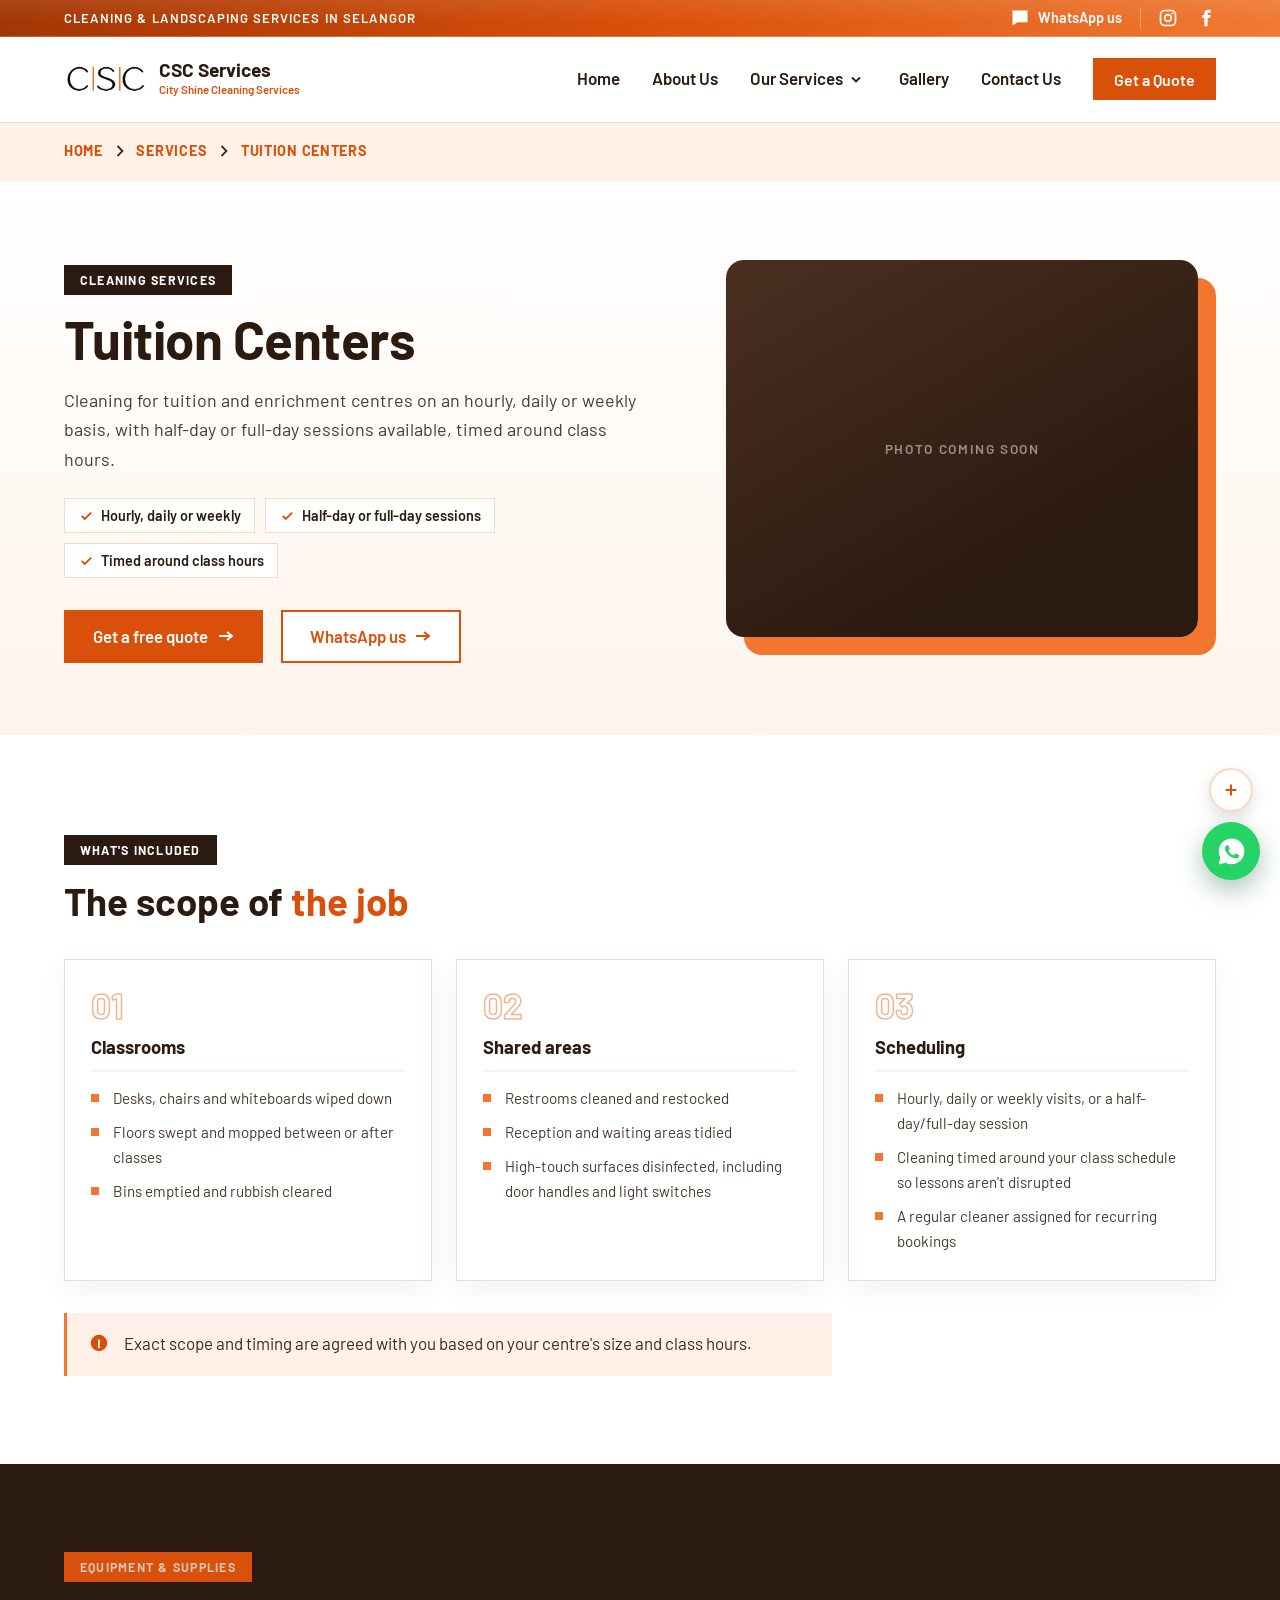
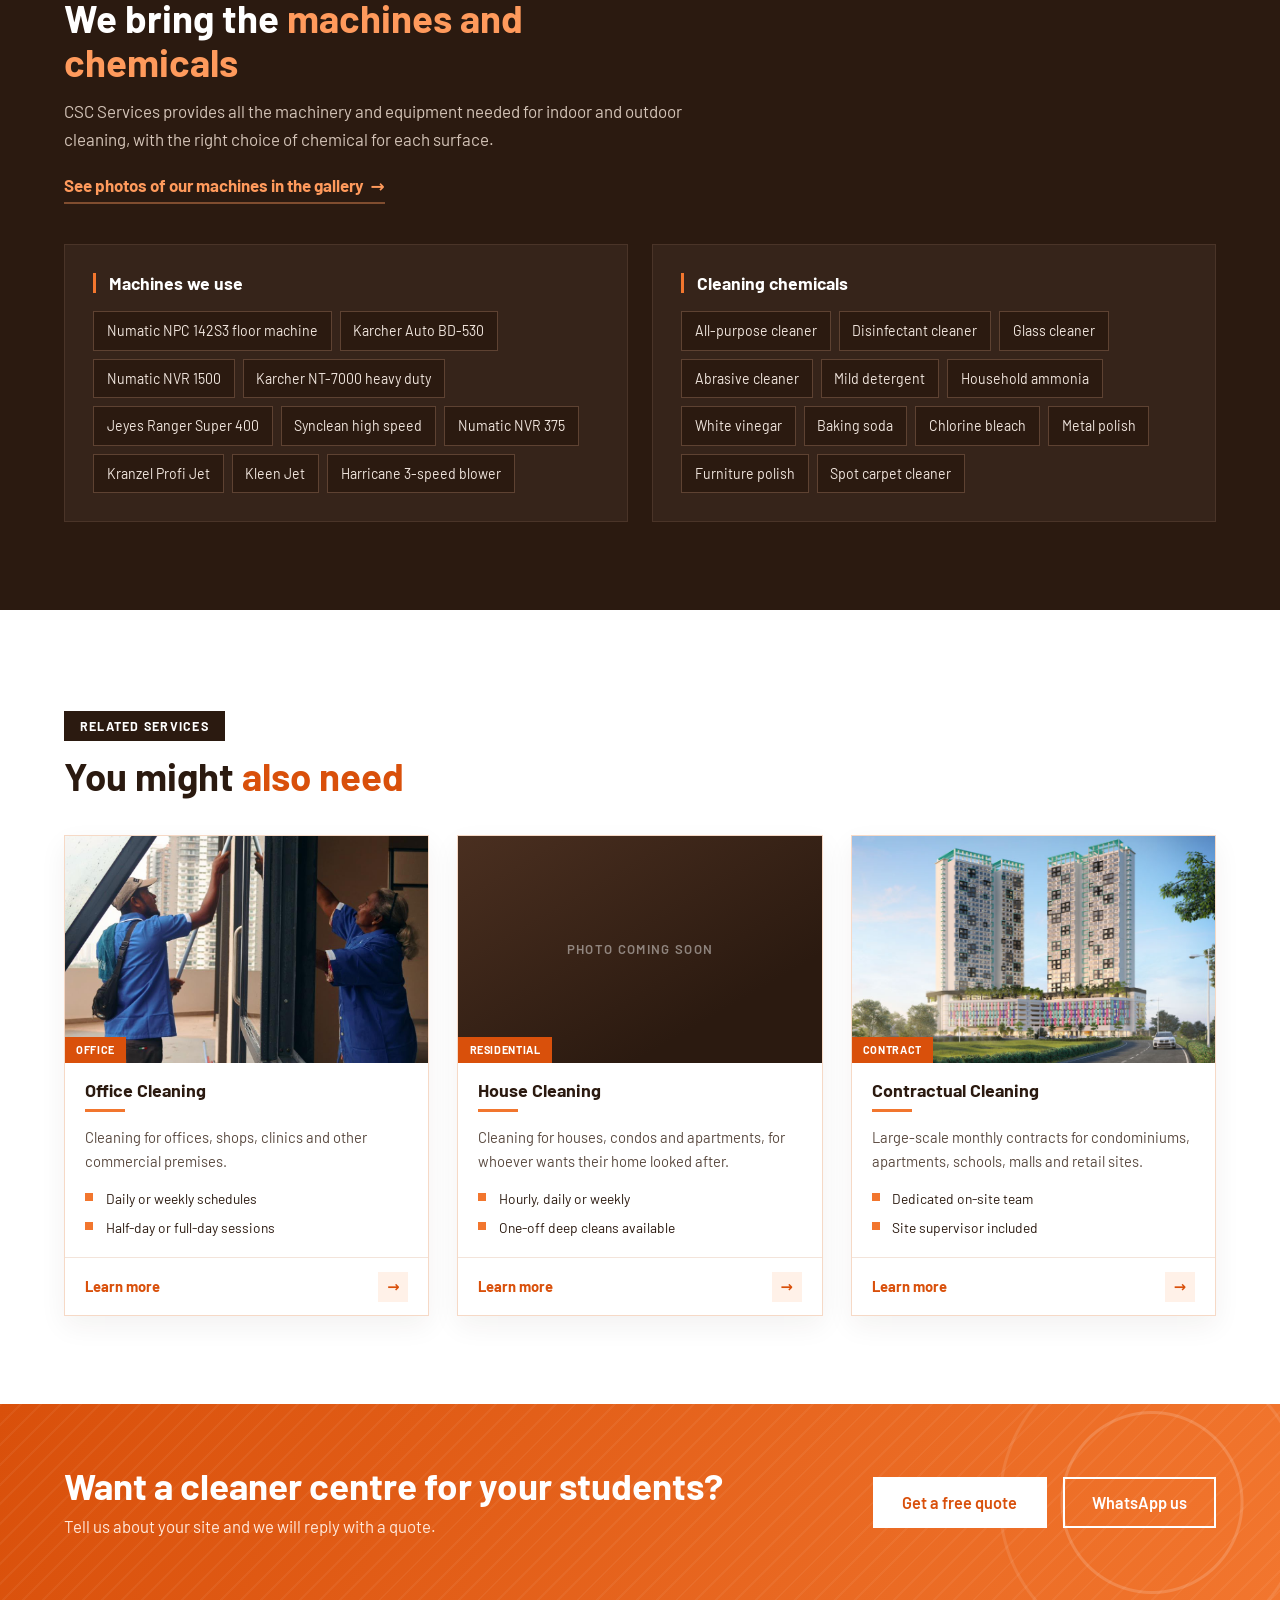
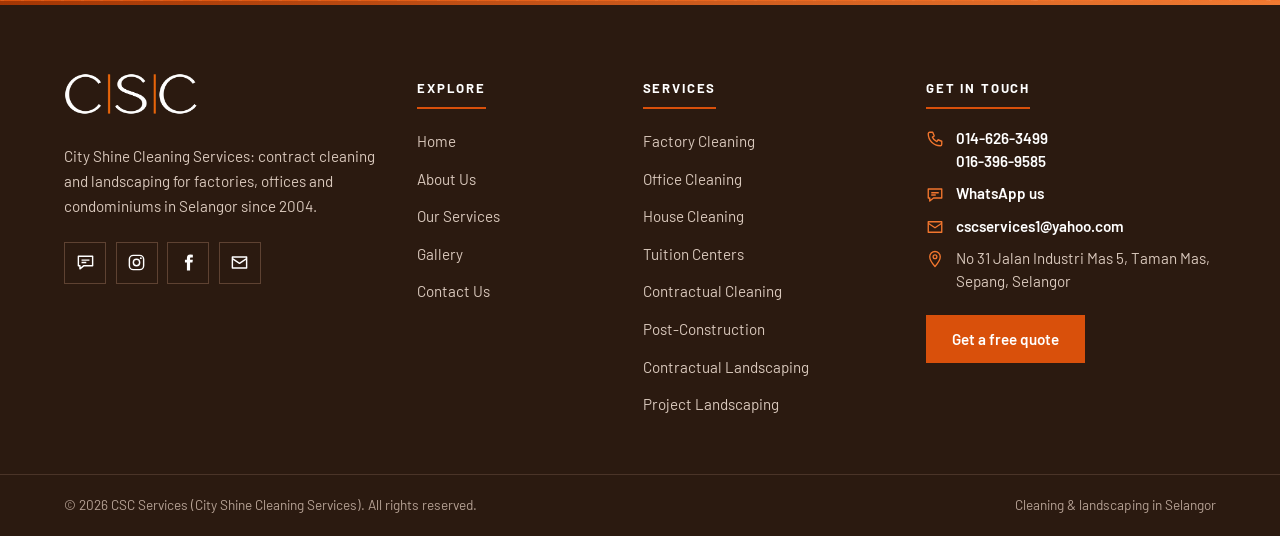
<file: tuition-centers.html>
<!DOCTYPE html>
<html lang="en">
<head>
<meta charset="UTF-8">
<meta name="viewport" content="width=device-width, initial-scale=1">
<title>Tuition Centers | CSC Services</title>
<meta name="description" content="Tuition center cleaning by CSC Services: regular cleaning that keeps classrooms and common areas tidy for students in Selangor.">
<link rel="icon" type="image/png" sizes="32x32" href="images/favicon-32.png?v=3">
<link rel="icon" type="image/png" sizes="16x16" href="images/favicon-16.png?v=3">
<link rel="icon" type="image/png" sizes="48x48" href="images/favicon-48.png?v=3">
<link rel="apple-touch-icon" sizes="180x180" href="images/apple-touch-icon.png?v=3">
<meta property="og:type" content="website">
<meta property="og:site_name" content="CSC Services">
<meta property="og:title" content="Tuition Centers | CSC Services">
<meta property="og:description" content="Tuition center cleaning by CSC Services: regular cleaning that keeps classrooms and common areas tidy for students in Selangor.">
<meta property="og:url" content="https://cscservices.cc/tuition-centers.html">
<meta property="og:image" content="https://cscservices.cc/images/hero-cleaner2.jpg">
<link rel="preconnect" href="https://fonts.googleapis.com">
<link rel="preconnect" href="https://fonts.gstatic.com" crossorigin>
<link href="https://fonts.googleapis.com/css2?family=Barlow:wght@400;500;600;700&display=swap" rel="stylesheet">
<link rel="stylesheet" href="styles.css?v=59">
</head>
<body>
<div class="strip"><div class="wrap">
  <p>Cleaning &amp; Landscaping services in Selangor</p>
  <div class="strip-social"><a href="#" data-wa aria-label="Chat on WhatsApp"><svg width="20" height="20" viewBox="0 0 24 24" fill="currentColor" aria-hidden="true"><path d="M3 3h18v14H9l-6 4z"/></svg><span>WhatsApp us</span></a><a href="https://www.instagram.com/cscservices.cc/" data-ig target="_blank" rel="noopener" aria-label="CSC Services on Instagram" class="strip-ig"><svg width="20" height="20" viewBox="0 0 24 24" fill="none" stroke="currentColor" stroke-width="2" aria-hidden="true"><rect x="3" y="3" width="18" height="18" rx="5"/><circle cx="12" cy="12" r="4"/><circle cx="17.5" cy="6.5" r="1.2" fill="currentColor" stroke="none"/></svg></a><a href="https://www.facebook.com/share/1J852jc5MG/" data-fb target="_blank" rel="noopener" aria-label="CSC Services on Facebook" class="strip-fb"><svg width="20" height="20" viewBox="0 0 24 24" fill="currentColor" aria-hidden="true"><path d="M14 8.5V6.8c0-.8.5-1 1-1h2.5V2.2L14.3 2C11 2 10 4.3 10 6.3v2.2H7.5V12H10v10h4V12h3l.5-3.5z"/></svg></a></div>
</div></div>
<header class="nav"><div class="wrap">
  <a class="brand" href="index.html" aria-label="CSC Services home">
    <img src="images/csclogo.png" alt="CSC Services" class="csc-logo">
    <span><b>CSC Services</b><small>City Shine Cleaning Services</small></span>
  </a>
  <button class="toggle" aria-label="Menu" aria-expanded="false" aria-controls="menu"><span></span><span></span><span></span></button>
  <nav class="menu" id="menu" aria-label="Main">
    <a href="index.html">Home</a>
    <a href="about.html">About Us</a>
    <div class="dd">
      <a href="services.html">Our Services</a>
      <button class="dd-btn" type="button" aria-label="Show services menu" aria-expanded="false"><svg viewBox="0 0 10 6" aria-hidden="true"><path d="M1 1l4 4 4-4" fill="none" stroke="currentColor" stroke-width="1.8"/></svg></button>
      <ul class="dd-menu">
        <li class="has-sub"><a href="services.html#cleaning">Cleaning Services</a><ul class="sub"><li><a href="factory-industrial.html">Factory Cleaning</a></li><li><a href="house-cleaning.html">House Cleaning</a></li><li><a href="office-commercial.html">Office Cleaning</a></li><li><a href="tuition-centers.html">Tuition Centers</a></li><li><a href="condo-apartment.html">Contractual Cleaning</a></li><li><a href="post-construction.html">Post-Construction Cleaning</a></li></ul></li>
        <li class="has-sub"><a href="services.html#landscaping">Landscaping Services</a><ul class="sub"><li><a href="landscaping-contractual.html">Contractual Landscaping</a></li><li><a href="landscaping-project.html">One-Time / Project Landscaping</a></li></ul></li>
      </ul>
    </div>
    <a href="gallery.html">Gallery</a>
    <a href="contact.html">Contact Us</a>
    <a href="contact.html" class="btn sm">Get a Quote</a>
  </nav>
</div></header>
<main>
<nav class="crumbs" aria-label="Breadcrumb"><div class="wrap"><a href="index.html">Home</a><svg class="chev" width="8" height="12" viewBox="0 0 8 12" aria-hidden="true"><path d="M1.5 1l5 5-5 5" fill="none" stroke="currentColor" stroke-width="1.8"/></svg><a href="services.html#cleaning">Services</a><svg class="chev" width="8" height="12" viewBox="0 0 8 12" aria-hidden="true"><path d="M1.5 1l5 5-5 5" fill="none" stroke="currentColor" stroke-width="1.8"/></svg><span aria-current="page">Tuition Centers</span></div></nav>
<section class="dt-hero"><div class="wrap">
  <div class="dt-hero-text">
    <p class="kicker">Cleaning Services</p>
    <h1>Tuition Centers</h1>
    <p class="dt-lead">Cleaning for tuition and enrichment centres on an hourly, daily or weekly basis, with half-day or full-day sessions available, timed around class hours.</p>
    <ul class="dt-chips"><li><svg viewBox="0 0 16 16" aria-hidden="true"><path d="M3 8.5l3.2 3.2L13 5" fill="none" stroke="currentColor" stroke-width="2"/></svg>Hourly, daily or weekly</li><li><svg viewBox="0 0 16 16" aria-hidden="true"><path d="M3 8.5l3.2 3.2L13 5" fill="none" stroke="currentColor" stroke-width="2"/></svg>Half-day or full-day sessions</li><li><svg viewBox="0 0 16 16" aria-hidden="true"><path d="M3 8.5l3.2 3.2L13 5" fill="none" stroke="currentColor" stroke-width="2"/></svg>Timed around class hours</li></ul>
    <div class="actions"><a class="btn" href="contact.html">Get a free quote<svg viewBox="0 0 16 10" width="16" height="10" aria-hidden="true"><path d="M1 5h13M9 1l5 4-5 4" fill="none" stroke="currentColor" stroke-width="1.8"/></svg></a><a class="btn outline" href="#" data-wa>WhatsApp us<svg viewBox="0 0 16 10" width="16" height="10" aria-hidden="true"><path d="M1 5h13M9 1l5 4-5 4" fill="none" stroke="currentColor" stroke-width="1.8"/></svg></a></div>
  </div>
  <div class="dt-hero-photo empty"><span>Photo coming soon</span></div>
</div></section>
<section class="dt-scope"><div class="wrap">
  <div class="dt-sec-head"><p class="kicker">What's Included</p><h2>The scope of <span class="accent">the job</span></h2></div>
  <div class="dt-scope-grid">
<div class="dt-scope-card"><span class="dt-scope-num">01</span><h3>Classrooms</h3><ul class="scope-list"><li>Desks, chairs and whiteboards wiped down</li><li>Floors swept and mopped between or after classes</li><li>Bins emptied and rubbish cleared</li></ul></div>
<div class="dt-scope-card"><span class="dt-scope-num">02</span><h3>Shared areas</h3><ul class="scope-list"><li>Restrooms cleaned and restocked</li><li>Reception and waiting areas tidied</li><li>High-touch surfaces disinfected, including door handles and light switches</li></ul></div>
<div class="dt-scope-card"><span class="dt-scope-num">03</span><h3>Scheduling</h3><ul class="scope-list"><li>Hourly, daily or weekly visits, or a half-day/full-day session</li><li>Cleaning timed around your class schedule so lessons aren't disrupted</li><li>A regular cleaner assigned for recurring bookings</li></ul></div>
  </div>
  <p class="dt-note"><svg viewBox="0 0 24 24" width="22" height="22" fill="currentColor" aria-hidden="true"><path d="M12 3a9 9 0 100 18 9 9 0 000-18zm0 5a1.1 1.1 0 011.1 1.1v5.4a1.1 1.1 0 01-2.2 0V9.1A1.1 1.1 0 0112 8zm0 9.6a1.3 1.3 0 110-2.6 1.3 1.3 0 010 2.6z"/></svg><span>Exact scope and timing are agreed with you based on your centre's size and class hours.</span></p>
</div></section>
<section class="dt-kit" id="equipment"><div class="wrap">
  <div class="dt-kit-head"><p class="kicker">Equipment &amp; Supplies</p><h2>We bring the <span class="accent">machines and chemicals</span></h2><p>CSC Services provides all the machinery and equipment needed for indoor and outdoor cleaning, with the right choice of chemical for each surface.</p><a class="dt-kit-link" href="gallery.html#machines">See photos of our machines in the gallery</a></div>
  <div class="dt-kit-cols">
    <div><h3>Machines we use</h3><ul class="dt-tags"><li>Numatic NPC 142S3 floor machine</li><li>Karcher Auto BD-530</li><li>Numatic NVR 1500</li><li>Karcher NT-7000 heavy duty</li><li>Jeyes Ranger Super 400</li><li>Synclean high speed</li><li>Numatic NVR 375</li><li>Kranzel Profi Jet</li><li>Kleen Jet</li><li>Harricane 3-speed blower</li></ul></div>
    <div><h3>Cleaning chemicals</h3><ul class="dt-tags"><li>All-purpose cleaner</li><li>Disinfectant cleaner</li><li>Glass cleaner</li><li>Abrasive cleaner</li><li>Mild detergent</li><li>Household ammonia</li><li>White vinegar</li><li>Baking soda</li><li>Chlorine bleach</li><li>Metal polish</li><li>Furniture polish</li><li>Spot carpet cleaner</li></ul></div>
  </div>
</div></section>
<section class="dt-related"><div class="wrap">
  <div class="dt-sec-head"><p class="kicker">Related Services</p><h2>You might <span class="accent">also need</span></h2></div>
  <div class="svc-cards cols-3">
<a class="svc-card" href="office-commercial.html"><span class="svc-media"><img src="images/office.jpg" alt="Office Cleaning" loading="lazy"><span class="svc-tag">OFFICE</span></span><h3>Office Cleaning</h3><span class="bar"></span><p>Cleaning for offices, shops, clinics and other commercial premises.</p><ul class="checklist"><li>Daily or weekly schedules</li><li>Half-day or full-day sessions</li></ul><span class="more">Learn more</span></a>
<a class="svc-card" href="house-cleaning.html"><span class="svc-media empty"><span class="svc-tag">RESIDENTIAL</span></span><h3>House Cleaning</h3><span class="bar"></span><p>Cleaning for houses, condos and apartments, for whoever wants their home looked after.</p><ul class="checklist"><li>Hourly, daily or weekly</li><li>One-off deep cleans available</li></ul><span class="more">Learn more</span></a>
<a class="svc-card" href="condo-apartment.html"><span class="svc-media"><img src="images/condo.jpg" alt="Contractual Cleaning" loading="lazy"><span class="svc-tag">CONTRACT</span></span><h3>Contractual Cleaning</h3><span class="bar"></span><p>Large-scale monthly contracts for condominiums, apartments, schools, malls and retail sites.</p><ul class="checklist"><li>Dedicated on-site team</li><li>Site supervisor included</li></ul><span class="more">Learn more</span></a>
  </div>
</div></section>
<section class="cta cta-split"><div class="wrap">
  <div><h2>Want a cleaner centre for your students?</h2><p>Tell us about your site and we will reply with a quote.</p></div>
  <div class="cta-actions"><a class="btn light" href="contact.html">Get a free quote</a><a class="btn ghost" href="#" data-wa>WhatsApp us</a></div>
</div></section>
</main>
<footer class="site-foot">
  <div class="wrap foot-grid">
    <div class="foot-brand">
      <a class="foot-logo" href="index.html" aria-label="CSC Services home"><img src="images/csclogo-light.png" alt="CSC Services" width="442" height="139"></a>
      <p>City Shine Cleaning Services: contract cleaning and landscaping for factories, offices and condominiums in Selangor since 2004.</p>
      <div class="foot-social">
        <a href="#" data-wa aria-label="Chat on WhatsApp"><svg viewBox="0 0 24 24" aria-hidden="true"><path d="M3 4h18v12H10l-5 4v-4H3z"/><path d="M7 9h10M7 12h6"/></svg></a>
        <a href="https://www.instagram.com/cscservices.cc/" data-ig target="_blank" rel="noopener" aria-label="CSC Services on Instagram"><svg viewBox="0 0 24 24" aria-hidden="true"><rect x="3" y="3" width="18" height="18" rx="5"/><circle cx="12" cy="12" r="4"/><circle cx="17.5" cy="6.5" r="1.2" fill="currentColor" stroke="none"/></svg></a>
        <a href="https://www.facebook.com/share/1J852jc5MG/" data-fb target="_blank" rel="noopener" aria-label="CSC Services on Facebook"><svg viewBox="0 0 24 24" aria-hidden="true"><path d="M14 8.5V6.8c0-.8.5-1 1-1h2.5V2.2L14.3 2C11 2 10 4.3 10 6.3v2.2H7.5V12H10v10h4V12h3l.5-3.5z"/></svg></a>
        <a href="mailto:cscservices1@yahoo.com" aria-label="Email CSC Services"><svg viewBox="0 0 24 24" aria-hidden="true"><rect x="3" y="5" width="18" height="14"/><path d="M3 7l9 6 9-6"/></svg></a>
      </div>
    </div>
    <div class="foot-col">
      <h4>Explore</h4>
      <ul><li><a href="index.html">Home</a></li><li><a href="about.html">About Us</a></li><li><a href="services.html">Our Services</a></li><li><a href="gallery.html">Gallery</a></li><li><a href="contact.html">Contact Us</a></li></ul>
    </div>
    <div class="foot-col">
      <h4>Services</h4>
      <ul><li><a href="factory-industrial.html">Factory Cleaning</a></li><li><a href="office-commercial.html">Office Cleaning</a></li><li><a href="house-cleaning.html">House Cleaning</a></li><li><a href="tuition-centers.html">Tuition Centers</a></li><li><a href="condo-apartment.html">Contractual Cleaning</a></li><li><a href="post-construction.html">Post-Construction</a></li><li><a href="landscaping-contractual.html">Contractual Landscaping</a></li><li><a href="landscaping-project.html">Project Landscaping</a></li></ul>
    </div>
    <div class="foot-col foot-contact">
      <h4>Get in touch</h4>
      <ul>
        <li><svg viewBox="0 0 24 24" aria-hidden="true"><path d="M5 3h4l2 5-2.5 1.5a11 11 0 006 6L16 13l5 2v4a2 2 0 01-2 2A16 16 0 013 5a2 2 0 012-2z"/></svg><span><a href="tel:+60146263499">014-626-3499</a><a href="tel:+60163969585">016-396-9585</a></span></li>
        <li><svg viewBox="0 0 24 24" aria-hidden="true"><path d="M3 4h18v12H10l-5 4v-4H3z"/><path d="M7 9h10M7 12h6"/></svg><span><a href="#" data-wa>WhatsApp us</a></span></li>
        <li><svg viewBox="0 0 24 24" aria-hidden="true"><rect x="3" y="5" width="18" height="14"/><path d="M3 7l9 6 9-6"/></svg><span><a href="mailto:cscservices1@yahoo.com">cscservices1@yahoo.com</a></span></li>
        <li><svg viewBox="0 0 24 24" aria-hidden="true"><path d="M12 22s7-7.8 7-13a7 7 0 00-14 0c0 5.2 7 13 7 13z"/><circle cx="12" cy="9" r="2.5"/></svg><span>No 31 Jalan Industri Mas 5, Taman Mas, Sepang, Selangor</span></li>
      </ul>
      <a class="btn" href="contact.html">Get a free quote</a>
    </div>
  </div>
  <div class="foot-bottom"><div class="wrap">
    <p>&copy; <span class="year"></span> CSC Services (City Shine Cleaning Services). All rights reserved.</p>
    <p>Cleaning &amp; landscaping in Selangor</p>
  </div></div>
</footer>
<script src="script.js?v=37"></script>
</body>
</html>
</file>
<file: styles.css>
:root{
  --orange:#F2762E; --orange-light:#FF9A5C; --orange-deep:#D9500B; --tint:#FFF1E8;
  --dark:#2B1A10; --text:#3A2A20; --line:#F6D9C6;
  --head:'Barlow',system-ui,sans-serif; --body:'Barlow',system-ui,sans-serif;
}
*{box-sizing:border-box}
html{scroll-behavior:smooth;-webkit-text-size-adjust:100%;overflow-x:hidden}
body{overflow-x:hidden}
body{margin:0;font:1.06rem/1.65 var(--body);color:var(--text);background:#fff}
h1,h2,h3{font-family:var(--head);line-height:1.15;margin:0;color:var(--dark)}
img,svg{max-width:100%}
a{color:var(--orange-deep)}
:focus-visible{outline:3px solid var(--dark);outline-offset:3px}
.wrap{width:min(100% - 2rem,72rem);margin-inline:auto}

/* Top strip */
.strip{background:linear-gradient(90deg,#C44508,#dc5f1b);color:#fff}
.strip .wrap{display:flex;justify-content:space-between;align-items:center;gap:1rem;min-height:34px;padding-block:.4rem}
.strip p{margin:0;font-size:.82rem;font-weight:600;letter-spacing:.08em;text-transform:uppercase;line-height:1.3}
.strip a{color:#fff;display:flex;align-items:center;gap:.5rem;font-weight:600;font-size:.9rem;text-decoration:none;white-space:nowrap;transition:opacity .2s}
.strip a:hover{opacity:.8}

/* Nav */
.nav{position:sticky;top:0;z-index:20;background:#fff;box-shadow:0 1px 0 var(--line)}
.nav .wrap{display:flex;justify-content:space-between;align-items:center;min-height:76px;gap:1rem}
.brand{display:flex;align-items:center;gap:.6rem;text-decoration:none;color:var(--dark)}
.csc-logo{width:85px;height:85px;display:block;object-fit:contain;transition:transform .25s ease}
.brand:hover .csc-logo{transform:scale(1.08)}
.brand b{display:block;font:700 1.2rem/1.1 var(--head)}
.brand small{display:block;font-size:.72rem;color:var(--orange-deep);font-weight:600}
.menu{display:flex;align-items:center;gap:2rem}
.menu a{text-decoration:none;color:var(--dark);font-weight:500}
.menu a:hover,.menu a[aria-current="page"]{color:var(--orange-deep)}
.btn{display:inline-block;background:var(--orange-deep);color:#fff!important;font:600 1rem var(--body);padding:.8rem 1.5rem;border:0;text-decoration:none;cursor:pointer;text-align:center}
.btn.light{background:#fff;color:var(--orange-deep)!important}
.btn.ghost{background:transparent;box-shadow:inset 0 0 0 2px #fff}
.btn.sm{padding:.6rem 1.2rem}
.toggle{display:none;background:none;border:2px solid var(--line);padding:.5rem .6rem;cursor:pointer}
.toggle span{display:block;width:22px;height:2px;background:var(--dark);margin:4px 0}

/* Hero */
.hero{position:relative;overflow:hidden;min-height:clamp(460px,60vh,720px);display:flex;align-items:stretch;background:#fff}
.hero-photo{position:absolute;inset:0;z-index:0}
.hero-photo img{width:100%;height:100%;object-fit:cover;object-position: center 52%; transform: translateX(20%); display:block}
@media (max-width:900px){.hero-photo img{transform: translateX(0%);}}
.hero-quote{
  position:absolute;
  top:8%;
  right:2%;
  z-index:10;
  max-width:16rem;
  text-align:right;
  color:#ffffff !important;
  -webkit-text-fill-color:#ffffff;
  font-family:'Caveat',cursive;
  font-weight:700;
  font-size:clamp(1.5rem,2.6vw,2.1rem);
  line-height:1.25;
  text-shadow:0 1px 4px rgba(0,0,0,.7);
}

.hero-quote svg{
  display:block;
  margin-left:auto;
  margin-top:.35rem;
}
.hero-panel{position:relative;z-index:2;width:100%;display:flex;align-items:center}
/* The text box has its OWN solid white background, so it is always fully
   opaque no matter the screen width - it never depends on lining up a
   gradient with the text. TO ADJUST YOURSELF:
   - "max-width" below = how wide the white text box is.
   - "padding" below = the empty space inside the box, on each side.
   - the ::after rule further down = the width of the soft fade strip
     immediately to the right of the box (increase/decrease that "width"
     for a longer/shorter fade). */
/* HERO SIZING - the numbers you'll want to tweak are commented:
   - .hero-inner "max-width" = how wide the whole white text box is.
   - .hero-inner "padding" 4th value = how far the box sits from the left edge (the "move right/left" control).
   - each element's "font-size" (or the clamp()'s middle/3rd number) = its text size. clamp(MIN, PREFERRED, MAX):
     MIN = smallest it will ever go, MAX = biggest, the middle value scales with screen width in between. */
.hero-inner{position:relative;background:#fff;max-width:46rem;padding:clamp(2.5rem,7vw,4rem) clamp(1.5rem,4vw,3rem) clamp(2.5rem,7vw,4rem) clamp(2rem,5vw,3.5rem)}
.hero-inner::after{content:"";position:absolute;top:0;bottom:0;left:100%;width:110px;
  background:linear-gradient(to right,#fff,rgba(255,255,255,0))}
.eyebrow{display:flex;align-items:center;gap:.75rem;margin:0 0 1.1rem!important;font:700 .95rem var(--head);letter-spacing:.14em;text-transform:uppercase}
.eyebrow,.eyebrow *{color:var(--orange-deep)}
.eyebrow span{display:block;width:34px;height:2px;background:var(--orange-deep);flex:none}
.hero h1{font-size:clamp(2.1rem,4vw,3rem)}
.hero h1 .accent{color:var(--orange-deep)}
.hero p:not(.flag):not(.eyebrow){font-size:1.2rem;color:var(--text);max-width:32rem;margin:1.4rem 0 1.75rem}
.flag{display:inline-flex;align-items:center;gap:.65rem;background:var(--orange);color:#fff;font:700 1.1rem var(--head);
  padding:.85rem 1.6rem;margin:0 0 1.9rem;transform:rotate(-1.2deg);clip-path:polygon(1% 8%,99% 0,100% 92%,0% 100%)}
.flag svg{flex:none;width:20px;height:20px}
.actions{display:flex;gap:1.1rem;flex-wrap:wrap}
.actions .btn{display:inline-flex;align-items:center;gap:.6rem;font-size:1.05rem;padding:.9rem 1.7rem}
.actions .btn svg{transition:transform .2s}
.actions .btn:hover svg{transform:translateX(3px)}
.badges{list-style:none;display:flex;gap:1.5rem;margin:2.5rem 0 0;padding:0}
.badges li{display:flex;align-items:center;gap:.75rem;padding-right:1.5rem;border-right:1px solid var(--line)}
.badges li:last-child{border-right:0;padding-right:0}
.icon-ring{flex:none;border:2px solid var(--orange-deep);border-radius:50%;display:grid;place-items:center;color:var(--orange-deep)}
.badges .icon-ring{width:46px;height:46px}
.badges .icon-ring svg{width:22px;height:22px}
.badges span{font:700 .9rem/1.3 var(--head);color:var(--dark)}
.page-title{background:#fff;border-bottom:1px solid var(--line);padding:clamp(2rem,5vw,3.5rem) 0}
.page-title h1{font-size:clamp(1.9rem,4vw,2.8rem)}
.page-title p{margin:.75rem 0 0;max-width:38rem}

/* Sections */
.block{padding:clamp(2.5rem,6vw,4.5rem) 0}
.block.alt{background:var(--tint)}
.block h2{font-size:clamp(1.5rem,3vw,2.1rem);margin-bottom:1.5rem}
.list{list-style:none;margin:0;padding:0;display:grid;grid-template-columns:repeat(2,1fr);gap:1.25rem 3rem}
.list li{padding:1rem 0 1rem 1rem;border-left:5px solid var(--orange)}
.list h3{font-size:1.15rem;margin-bottom:.3rem}
.list p{margin:0}
.split{display:grid;grid-template-columns:1fr 1fr;gap:3rem;align-items:start}
.steps{margin:0;padding-left:1.4rem;display:grid;gap:1rem}
.steps li::marker{font:700 1rem var(--head);color:var(--orange-deep)}
.cta{background:var(--orange);color:#fff;text-align:center;padding:3rem 0}
.cta h2{color:#fff;margin-bottom:1.25rem}

/* Breadcrumb */
.crumbs{background:var(--tint);font-size:.9rem;font-weight:700;text-transform:uppercase;letter-spacing:.05em}
.crumbs .wrap{display:flex;align-items:center;gap:.8rem;padding-block:1.1rem;flex-wrap:wrap}
.crumbs a,.crumbs span{color:var(--orange-deep)}
.crumbs a{text-decoration:none;position:relative}
.crumbs a::after{content:"";position:absolute;left:0;right:0;bottom:-3px;height:2px;background:var(--orange-deep);transform:scaleX(0);transform-origin:left;transition:transform .25s}
.crumbs a:hover::after{transform:scaleX(1)}

/* Contact */
.caps{text-transform:uppercase;letter-spacing:.02em;font-size:1.25rem;margin-bottom:1rem}
.sr{position:absolute;width:1px;height:1px;overflow:hidden;clip:rect(0 0 0 0);white-space:nowrap}
.contact-grid{display:grid;grid-template-columns:1fr 1fr;align-items:stretch}
.contact-info{padding-right:2rem}
.row{display:flex;gap:1rem;align-items:flex-start;padding:1.25rem;background:#FAF6F3;border-bottom:1px solid #EADFD8;transition:background-color .25s}
.row:hover{background:var(--tint)}
.row b{display:block;font:700 .9rem var(--head);color:var(--dark)}
.row p{margin:.15rem 0 0}
.ico{flex:none;display:grid;place-items:center;width:46px;height:46px;background:#FCE4D6;color:var(--orange-deep);transition:background-color .25s,color .25s,transform .25s}
.row:hover .ico{background:var(--orange-deep);color:#fff;transform:rotate(-8deg)}
.row.mail{background:#000;color:#fff;border:0}
.row.mail b{color:#fff}
.row.mail p{font-size:1.15rem;font-weight:700;word-break:break-word}
.row.mail .ico{background:#fff;color:var(--orange-deep)}
.row.mail:hover{background:var(--orange-deep)}
.row.mail:hover .ico{background:#fff;color:var(--orange-deep)}
.panel{background:var(--orange);color:var(--dark);padding:clamp(1.5rem,4vw,3rem);box-shadow:0 20px 50px rgba(43,26,16,.2)}
.panel p{margin:0 0 1.5rem}
.panel input,.panel select,.panel textarea{border:0;background-color:#FFFBF8}
.panel input:focus,.panel select:focus,.panel textarea:focus{outline:3px solid var(--dark)}
.panel .btn{background:var(--dark);border-color:var(--dark);justify-self:start}
.panel .btn:hover,.panel .btn:focus-visible{background:#fff;color:var(--dark)!important}
.panel .status{background:#fff;padding:.5rem .75rem;margin:0}
.panel .status:empty{display:none}
.panel .req{margin:0;text-align:right;font-size:.9rem}
form{display:grid;gap:1rem}
label{display:grid;gap:.35rem;font-weight:600;color:var(--dark)}
input,select,textarea{font:inherit;width:100%;padding:.75rem .85rem;border:2px solid var(--line);background-color:#fff;color:var(--text)}
input:focus,select:focus,textarea:focus{border-color:var(--orange);outline:none}
.hp{position:absolute;left:-9999px}
.status{margin:0;font-weight:600;min-height:1.5em}
.status.ok{color:#1c7a3a}.status.err{color:#b3261e}
.info{background:var(--tint);padding:1.5rem}
.info h3{margin-bottom:.75rem}
.info p{margin:.4rem 0}

footer{background:var(--dark);color:#f3dccd;padding:2.5rem 0}
footer .wrap{display:flex;justify-content:space-between;gap:1.5rem;flex-wrap:wrap}
footer p{margin:.2rem 0}
footer strong{color:#fff}
footer a{color:#fff;transition:color .2s}
footer a:hover{color:var(--orange-light)}

/* Sharp inputs, no rounding anywhere */
*{border-radius:0!important}
input,select,textarea,button{-webkit-appearance:none;appearance:none}
select{background-image:url("data:image/svg+xml,%3Csvg xmlns='http://www.w3.org/2000/svg' width='12' height='8' viewBox='0 0 12 8'%3E%3Cpath d='M1 1l5 5 5-5' fill='none' stroke='%232B1A10' stroke-width='2'/%3E%3C/svg%3E");background-repeat:no-repeat;background-position:right .9rem center;padding-right:2.5rem}
input,select,textarea{transition:background-color .2s,border-color .2s}
.panel input:hover,.panel select:hover,.panel textarea:hover{background-color:#fff}

/* Hover: nav underline */
.menu a{font-weight:600}
.menu a:not(.btn){position:relative}
.menu a:not(.btn)::after{content:"";position:absolute;left:0;right:0;bottom:-6px;height:3px;background:var(--orange);transform:scaleX(0);transform-origin:left;transition:transform .25s ease}
.menu a:not(.btn):hover::after,.menu a[aria-current="page"]::after{transform:scaleX(1)}
.list li{background:linear-gradient(var(--tint),var(--tint)) no-repeat left/0% 100%;transition:background-size .35s ease,transform .3s ease,border-color .3s}
.list li:hover{background-size:100% 100%;transform:translateX(6px);border-left-color:var(--dark)}
.steps li{transition:transform .25s}
.steps li:hover{transform:translateX(6px)}
@media (max-width:900px){.menu a::after{display:none}}
@media (prefers-reduced-motion:reduce){
  html{scroll-behavior:auto}
  *,*::before,*::after{transition:none!important}
  .btn:hover,.list li:hover,.steps li:hover,.brand:hover .csc-logo,.row:hover .ico,.card:hover img,.tile:hover img{transform:none}
}

/* Button hover: border stays, inside changes colour */
.btn{border:2px solid var(--orange-deep);transition:background-color .25s ease,color .25s ease}
.btn:hover,.btn:focus-visible{background:#fff;color:var(--orange-deep)!important}
.btn.light{background:#fff;border-color:#fff}
.btn.light:hover,.btn.light:focus-visible{background:transparent;color:#fff!important}
.btn.ghost{background:transparent;border-color:#fff;box-shadow:none}
.btn.ghost:hover,.btn.ghost:focus-visible{background:#A93A05;color:#fff!important}
.btn.outline{background:#fff;color:var(--orange-deep)!important;border-color:var(--orange-deep)}
.btn.outline:hover,.btn.outline:focus-visible{background:var(--orange-deep);color:#fff!important}

/* Services dropdown */
.dd{position:relative;display:flex;align-items:center;gap:.15rem;padding-block:1.5rem;margin-block:-1.5rem}
.dd-btn{background:none;border:0;padding:.35rem;cursor:pointer;color:var(--dark);display:grid;place-items:center}
.dd-btn svg{width:10px;height:7px;transition:transform .25s}
.dd:hover .dd-btn svg,.dd.open .dd-btn svg{transform:rotate(180deg)}
.dd-menu,.sub{list-style:none;margin:0;padding:0;background:#fff;border:1px solid var(--line);box-shadow:0 14px 30px rgba(43,26,16,.12);opacity:0;visibility:hidden;transform:translateY(8px);transition:opacity .2s,transform .2s,visibility .2s}
.dd-menu{position:absolute;top:100%;left:-1rem;min-width:260px;z-index:30}
.has-sub{position:relative}
.sub{position:absolute;left:100%;top:-1px;min-width:300px;transform:translateX(8px)}
.dd:hover>.dd-menu,.dd:focus-within>.dd-menu,.dd.open>.dd-menu,.has-sub:hover>.sub,.has-sub:focus-within>.sub{opacity:1;visibility:visible;transform:none}
.menu .dd-menu a{display:flex;justify-content:space-between;align-items:center;gap:1rem;padding:.8rem 1rem;font-weight:500;white-space:nowrap;border-left:3px solid transparent;transition:background-color .2s,border-color .2s,color .2s}
.menu .dd-menu a::after{display:none}
.menu .dd-menu a:hover{background:var(--tint);border-left-color:var(--orange);color:var(--orange-deep)}
.has-sub>a::before{content:"";order:2;width:6px;height:6px;border:solid currentColor;border-width:0 2px 2px 0;transform:rotate(-45deg)}

/* Service cards (legacy - still used by nothing now that services.html uses .svc-card, kept harmless) */
.page-title.center{text-align:center}
.page-title.center p{margin-inline:auto}
.jump{display:flex;justify-content:center;gap:1.5rem;flex-wrap:wrap;margin-top:1.25rem!important;font-weight:600}
.jump a{text-decoration:none;border-bottom:2px solid var(--orange)}
.jump a:hover{color:var(--dark)}
#cleaning,#landscaping,#clients{scroll-margin-top:76px}
.cat{text-align:center;margin-bottom:.5rem!important}
.lead{text-align:center;max-width:36rem;margin:0 auto 2.5rem}
.cards{display:grid;grid-template-columns:repeat(2,1fr);gap:2rem}
#cleaning .cards{grid-template-columns:repeat(4,1fr)}
#landscaping .cards{grid-template-columns:repeat(3,1fr)}
.card{scroll-margin-top:100px;text-align:center;padding:.75rem;display:block;text-decoration:none;color:inherit}
.card .photo,.tile .photo{display:block;aspect-ratio:3/2;overflow:hidden;background:var(--tint)}
.card img,.tile img{width:100%;height:100%;object-fit:cover;display:block;transition:transform .5s ease}
.card:hover img,.tile:hover img{transform:scale(1.06)}
.photo.empty{background:
  repeating-linear-gradient(90deg,transparent 0 calc(25% - 4px),#fff calc(25% - 4px) 25%),
  repeating-linear-gradient(0deg,transparent 0 calc(33.33% - 4px),#fff calc(33.33% - 4px) 33.33%),
  linear-gradient(160deg,var(--orange-light),#FFE2D0)}
.card h3{font-size:1.1rem;margin:1rem 0 .55rem;color:var(--dark)}
.card .bar{display:block;width:48px;height:3px;background:var(--orange);margin:0 auto .9rem;transition:width .3s ease}
.card:hover .bar{width:96px}
.card p{margin:0;font-size:.95rem;color:#5a4a40}
.card:target{animation:flash 1.6s ease-out}
@keyframes flash{from{background:#FFD9C2}to{background:transparent}}
.card-link{border:1px solid var(--line);transition:border-color .25s,box-shadow .25s}
.card-link:hover{border-color:var(--orange-deep);box-shadow:0 10px 24px rgba(43,26,16,.12)}
.card-link .more{display:inline-block;margin-top:.75rem;font-weight:700;color:var(--orange-deep);position:relative}
.card-link .more::after{content:"→";margin-left:.35rem;transition:margin-left .2s}
.card-link:hover .more::after{margin-left:.6rem}
.tiles{display:grid;grid-template-columns:1fr 1fr;gap:2rem}
.tile{display:block;text-decoration:none;color:inherit;background:#fff;border:1px solid var(--line);transition:border-color .25s}
.tile:hover{border-color:var(--orange)}
.tile .photo{aspect-ratio:16/9}
.tile-body{display:block;padding:1.5rem}
.tile h3{font-size:1.4rem;margin-bottom:.5rem}
.tile p{margin:0 0 1rem;color:#5a4a40}
.more{position:relative;display:inline-block;font-weight:600;color:var(--orange-deep)}
.more::after{content:"";position:absolute;left:0;right:0;bottom:-2px;height:2px;background:var(--orange-deep);transform:scaleX(0);transform-origin:left;transition:transform .25s}
.tile:hover .more::after{transform:scaleX(1)}

/* Job-scope detail pages */
.scope-group{margin-bottom:1.75rem}
.scope-group h3{font-size:1.05rem;margin-bottom:.6rem;padding-bottom:.4rem;border-bottom:2px solid var(--orange)}
.scope-list{list-style:none;margin:0;padding:0;display:grid;gap:.6rem}
.scope-list li{position:relative;padding-left:1.4rem}
.scope-list li::before{content:"";position:absolute;left:0;top:.5em;width:8px;height:8px;background:var(--orange)}
.scope-note{margin-top:.5rem;padding:1rem;background:var(--tint);border-left:4px solid var(--orange);font-size:.95rem}
.detail-photo{aspect-ratio:4/3;position:sticky;top:100px}

/* Standalone photos sit on an orange offset card (sharp corners) */
.ab-photo,.ab-who-photo,.detail-photo{box-shadow:18px 18px 0 var(--orange);margin:0 18px 18px 0}
@media (max-width:600px){.ab-photo,.ab-who-photo,.detail-photo{box-shadow:12px 12px 0 var(--orange);margin:0 12px 12px 0}}
/* Rounded corners on these photos and their orange card (an exception to the site-wide sharp-corner rule).
   The radius goes on the image too, so the frame never needs overflow:hidden (the About quote card hangs outside it). */
.ab-photo,.ab-who-photo,.detail-photo,.ab-photo img,.ab-who-photo img,.detail-photo img{border-radius:18px!important}
@media (max-width:600px){.ab-photo,.ab-who-photo,.detail-photo,.ab-photo img,.ab-who-photo img,.detail-photo img{border-radius:14px!important}}

/* ===== Services page redesign ===== */
.kicker{display:inline-flex;align-items:center;background:var(--dark);color:#fff;font:700 .78rem var(--head);letter-spacing:.1em;text-transform:uppercase;padding:.5rem 1rem;margin-bottom:1rem}
.head-accent{display:flex;gap:1rem;align-items:stretch;margin-bottom:1.25rem}
.head-accent .bar{flex:none;width:6px;background:var(--orange-deep)}
.head-accent h2{font-size:clamp(1.4rem,2.6vw,1.9rem);margin-bottom:.5rem}
.head-accent p{margin:0;max-width:34rem;color:var(--text)}
.svc-intro{display:grid;grid-template-columns:1.6fr 1fr;gap:2rem;align-items:start;margin-bottom:2rem}
.best-for{display:flex;gap:.9rem;align-items:flex-start;border:1px solid var(--line);padding:1.1rem 1.25rem;background:#fff}
.best-for svg{flex:none;color:var(--orange-deep);margin-top:.15rem}
.best-for p{margin:0;font-size:.95rem}
.best-for b{color:var(--dark)}

.svc-cards{display:grid;grid-template-columns:repeat(4,1fr);gap:1.75rem}
.svc-cards.cols-2{grid-template-columns:repeat(2,1fr)}
.svc-card{display:block;text-decoration:none;color:inherit;border:1px solid var(--line);padding-bottom:1.25rem;background:#fff;transition:border-color .25s,box-shadow .25s}
.svc-card:hover{border-color:var(--orange-deep);box-shadow:0 10px 24px rgba(43,26,16,.12)}
.svc-media{position:relative;display:block;aspect-ratio:3/2;overflow:hidden;background:var(--tint)}
.svc-media img{width:100%;height:100%;object-fit:cover;display:block;transition:transform .5s ease}
.svc-card:hover .svc-media img{transform:scale(1.06)}
.svc-media.empty{background:
  repeating-linear-gradient(90deg,transparent 0 calc(25% - 4px),#fff calc(25% - 4px) 25%),
  repeating-linear-gradient(0deg,transparent 0 calc(33.33% - 4px),#fff calc(33.33% - 4px) 33.33%),
  linear-gradient(160deg,var(--orange-light),#FFE2D0)}
.svc-num{position:absolute;top:.65rem;left:.65rem;background:var(--dark);color:#fff;font:700 .8rem var(--head);padding:.28rem .55rem;line-height:1}
.svc-tag{position:absolute;bottom:0;left:0;background:var(--orange-deep);color:#fff;font:700 .68rem var(--head);letter-spacing:.06em;text-transform:uppercase;padding:.4rem .7rem}
.svc-card h3{font-size:1.05rem;margin:1rem 1.1rem .5rem}
.svc-card .bar{display:block;width:40px;height:3px;background:var(--orange);margin:0 1.1rem .75rem;transition:width .3s ease}
.svc-card:hover .bar{width:70px}
.svc-card p{margin:0 1.1rem .85rem;font-size:.92rem;color:#5a4a40}
.checklist{list-style:none;margin:0 1.1rem 1rem;padding:0;display:grid;gap:.4rem}
.checklist li{position:relative;padding-left:1.3rem;font-size:.86rem;color:var(--dark)}
.checklist li::before{content:"";position:absolute;left:0;top:.4em;width:8px;height:8px;background:var(--orange)}
.svc-card .more{margin:0 1.1rem;display:inline-flex;align-items:center;gap:.4rem;font-weight:700;font-size:.92rem;color:var(--orange-deep)}
.svc-card .more::after{content:"\2192";transition:margin-left .2s}
.svc-card:hover .more::after{margin-left:.3rem}
.svc-section{margin-bottom:3rem}
.svc-section:last-child{margin-bottom:0}

@media (max-width:1100px){
  .svc-cards{grid-template-columns:repeat(2,1fr)}
}
@media (max-width:900px){
  .toggle{display:block}
  .menu{display:none;position:absolute;left:0;right:0;top:100%;background:#fff;flex-direction:column;align-items:stretch;gap:0;padding:.5rem 1rem 1.25rem;box-shadow:0 12px 20px rgba(43,26,16,.12)}
  .menu.open{display:flex}
  .menu a{padding:.85rem 0;border-bottom:1px solid var(--line)}
  .menu .btn{margin-top:1rem;border:0}
  .cards,#cleaning .cards,#landscaping .cards{grid-template-columns:repeat(2,1fr)}
  .tiles{grid-template-columns:1fr}
  .dd{display:block;padding:0;margin:0;border-bottom:1px solid var(--line)}
  .dd>a{display:block;padding:.85rem 0 .5rem;font-weight:600}
  .dd-btn{display:none}
  .dd-menu{list-style:none;margin:0 0 .5rem;padding:0;display:block;
    position:static;opacity:1;visibility:visible;transform:none;min-width:0;border:0;box-shadow:none;background:transparent}
  .has-sub{padding:.35rem 0}
  .has-sub>a{display:block;padding:.5rem .25rem;font-weight:700;color:var(--orange-deep)}
  .has-sub>a::before{display:none}
  .sub{list-style:none;margin:0;padding:0 0 .35rem}
  .menu .sub a{padding:.55rem .25rem .55rem 1.1rem;font-weight:400;color:var(--text);border:0;white-space:normal}
  .menu .sub a:hover{color:var(--orange-deep)}
  .split{grid-template-columns:1fr;gap:2rem}
  .hero{min-height:0;display:block}
  .hero-photo{position:relative;height:260px}
  .hero-quote{display:none}
  .hero-panel{background:#fff}
  .hero-inner{max-width:none;padding:2rem 1.25rem}
  .hero-inner::after{display:none}
  .flag{transform:none}
  .badges{flex-wrap:wrap;row-gap:1rem}
  .contact-grid{grid-template-columns:1fr;gap:2rem}
  .contact-info{padding-right:0}
  .detail-photo{position:static}
  .svc-intro{grid-template-columns:1fr}
}
@media (max-width:600px){
  .cards,#cleaning .cards,#landscaping .cards{grid-template-columns:1fr}
  .list{grid-template-columns:1fr}
  .strip a span{display:none}
  .strip p{font-size:.75rem}
  .actions .btn{flex:1 1 100%}
  .svc-cards,.svc-cards.cols-2{grid-template-columns:1fr}
}
@media (prefers-reduced-motion:reduce){.card:target{animation:none}}

/* ===== About page ===== */
/* Circles allowed here per the design rules (icon rings, "Since" badge, carousel dots) */
.icon-ring,.ab-since,.team-dots .dot,.meta-ico{border-radius:50%!important}

.ab-hero{padding:clamp(2.5rem,6vw,5rem) 0;background:linear-gradient(180deg,#fff 0,#FFF7F2 100%)}
.ab-hero .wrap{display:grid;grid-template-columns:1.1fr 1fr;gap:clamp(2.5rem,5vw,4.5rem);align-items:center}
.ab-num-row{display:flex;align-items:center;gap:1rem;margin-bottom:.75rem}
.ab-num{font:700 1px var(--head);font-size:clamp(3.5rem,8vw,6.2rem);line-height:.9;color:var(--orange-deep);letter-spacing:-.02em}
.ab-since{flex:none;width:76px;height:76px;border:2px solid var(--orange-deep);display:grid;place-items:center;text-align:center;font:700 .68rem/1.25 var(--head);color:var(--orange-deep);letter-spacing:.04em;text-transform:uppercase}
.ab-hero h1{font-size:clamp(1.9rem,3.6vw,2.8rem);margin-bottom:1.25rem;letter-spacing:-.01em}
.ab-hero h1 .accent{color:var(--orange-deep)}
.ab-hero p:not(.kicker):not(.quote){margin:0 0 1.1rem;max-width:34rem;color:#4a3a30}
.ab-stats{display:flex;gap:0;margin-top:2rem;background:#fff;border:1px solid var(--line);box-shadow:0 14px 30px rgba(43,26,16,.07);max-width:34rem}
.ab-stats div{flex:1;padding:1.1rem 1.25rem;border-left:1px solid var(--line)}
.ab-stats div:first-child{border-left:0}
.ab-stats b{display:block;font:700 1.9rem/1.1 var(--head);color:var(--orange-deep)}
.ab-stats span{font-size:.82rem;font-weight:600;color:var(--dark);text-transform:uppercase;letter-spacing:.06em}
.ab-photo{position:relative;aspect-ratio:4/5}
.ab-photo img{width:100%;height:100%;object-fit:cover;display:block}
/* Quote card overlapping the bottom-left corner of the photo */
.ab-photo .quote{position:absolute;z-index:1;left:-1.75rem;bottom:2rem;margin:0;max-width:17rem;
  background:var(--dark);color:#fff;border-left:4px solid var(--orange);
  padding:1.1rem 1.4rem 1.2rem 1.25rem;font:600 1.12rem/1.35 var(--head);
  box-shadow:0 16px 34px rgba(43,26,16,.28)}
.ab-photo .quote::before{content:"";display:block;width:26px;height:20px;margin-bottom:.55rem;
  background:var(--orange);
  -webkit-mask:url("data:image/svg+xml,%3Csvg xmlns='http://www.w3.org/2000/svg' viewBox='0 0 26 20'%3E%3Cpath d='M0 20V11C0 4.5 3.4.8 10 0v4C6.6 4.8 5.2 6.8 5 10h5v10zm16 0V11c0-6.5 3.4-10.2 10-11v4c-3.4.8-4.8 2.8-5 6h5v10z'/%3E%3C/svg%3E") no-repeat center/contain;
          mask:url("data:image/svg+xml,%3Csvg xmlns='http://www.w3.org/2000/svg' viewBox='0 0 26 20'%3E%3Cpath d='M0 20V11C0 4.5 3.4.8 10 0v4C6.6 4.8 5.2 6.8 5 10h5v10zm16 0V11c0-6.5 3.4-10.2 10-11v4c-3.4.8-4.8 2.8-5 6h5v10z'/%3E%3C/svg%3E") no-repeat center/contain}
@media (max-width:900px){.ab-photo .quote{left:1rem;bottom:1rem;max-width:calc(100% - 2rem)}}

/* Values: dark band with cards */
.ab-values-sec{background:var(--dark);color:#E9DCD3}
.sec-head{max-width:40rem;margin-bottom:2.5rem}
.sec-head h2{margin:0}
.sec-head .accent{color:var(--orange-deep)}
.ab-values-sec .sec-head h2{color:#fff}
.ab-values-sec .sec-head .accent{color:var(--orange-light)}
.ab-values-sec .kicker{background:var(--orange-deep)}
.ab-values{display:grid;grid-template-columns:repeat(3,1fr);gap:1.5rem}
.ab-value{position:relative;background:#36241A;border:1px solid #4A3428;padding:2rem 1.75rem;transition:transform .25s ease,border-color .25s ease,background-color .25s ease}
.ab-value::before{content:"";position:absolute;left:-1px;right:-1px;top:-1px;height:3px;background:var(--orange);transform:scaleX(0);transform-origin:left;transition:transform .3s ease}
.ab-value:hover{transform:translateY(-4px);border-color:#5E4232;background:#3B281D}
.ab-value:hover::before{transform:scaleX(1)}
.ab-value .icon-ring{width:56px;height:56px;margin-bottom:1.25rem;border-color:var(--orange);color:var(--orange-light)}
.ab-value .icon-ring svg{width:24px;height:24px}
.ab-value h3{font-size:1.2rem;margin-bottom:.6rem;color:#fff}
.ab-value p{margin:0;font-size:.97rem;color:#D4C4B8}

/* Team carousel */
.team-sec{position:relative;overflow:hidden;padding:clamp(3rem,7vw,5.5rem) 0;
  background:
    radial-gradient(circle at 0 100%,#FBE3D4 0,#FBE3D4 120px,rgba(251,227,212,0) 121px),
    radial-gradient(circle at 100% 70%,#FCE8DC 0,#FCE8DC 110px,rgba(252,232,220,0) 111px),
    #FDF7F3}
.team-grid{display:grid;grid-template-columns:minmax(0,.8fr) minmax(0,1.7fr);gap:clamp(2rem,4vw,3.5rem);align-items:center}
.team-intro h2{font-size:clamp(1.7rem,3vw,2.4rem);margin-bottom:1rem}
.team-intro h2 .accent{color:var(--orange-deep)}
.team-intro p:not(.kicker){margin:0;color:#4a3a30}
.team-intro .bar{display:block;width:48px;height:3px;background:var(--orange);margin-top:1.5rem}
.team-car{outline:none}
.team-car:focus-visible{outline:3px solid var(--dark);outline-offset:8px}
.team-top{display:flex;justify-content:flex-end;align-items:center;gap:.9rem;margin-bottom:1.25rem}
.team-dots{display:flex;align-items:center;gap:.5rem}
.team-dots .dot{width:10px;height:10px;background:#D8CFC9;border:0;padding:0;cursor:pointer;transition:background-color .25s,transform .25s}
.team-dots .dot:hover{background:var(--orange-light)}
.team-dots .dot.is-active{background:var(--orange-deep);transform:scale(1.15)}
.team-count{font:700 .95rem var(--head);color:var(--dark);min-width:2.6rem;text-align:center}
.team-arrow{width:40px;height:40px;display:grid;place-items:center;background:#fff;color:var(--orange-deep);border:2px solid var(--orange-deep);cursor:pointer;transition:background-color .2s,color .2s}
.team-arrow:hover,.team-arrow:focus-visible{background:var(--orange-deep);color:#fff}
.team-stage{position:relative;height:clamp(290px,25vw,330px);touch-action:pan-y;user-select:none}
.team-card{position:absolute;top:0;left:0;width:72%;height:100%;display:grid;grid-template-columns:44% 56%;
  opacity:0;visibility:hidden;transform:translateX(70%) scale(.8);transform-origin:right center;
  transition:transform .6s cubic-bezier(.22,.7,.2,1),opacity .6s ease,visibility 0s .6s,filter .6s ease;z-index:0}
.team-card.is-active{opacity:1;visibility:visible;transform:none;z-index:3;transition-delay:0s}
.team-card.is-next{opacity:.5;visibility:visible;transform:translateX(36%) scale(.86);z-index:2;filter:saturate(.4);transition-delay:0s;cursor:pointer}
.team-card.is-prev{opacity:0;visibility:hidden;transform:translateX(-12%) scale(.94);z-index:1}
.team-photo{position:relative;overflow:hidden;display:grid;place-items:center;
  background:linear-gradient(150deg,#4A2F20 0,var(--dark) 70%)}
.team-photo>span{font:700 2.6rem var(--head);color:#fff;letter-spacing:.04em}
.team-photo::after{content:"";position:absolute;right:-30%;bottom:-30%;width:80%;aspect-ratio:1;border:2px solid rgba(242,118,46,.35);border-radius:50%!important}
.team-photo img{position:absolute;inset:0;width:100%;height:100%;object-fit:cover;z-index:1}
.team-info{position:relative;overflow:hidden;display:flex;flex-direction:column;justify-content:center;background:#FFFCFA;margin:-12px 0;padding:clamp(1.25rem,2.4vw,2rem) clamp(1.25rem,2.4vw,2.1rem);box-shadow:0 18px 40px rgba(43,26,16,.13)}
.team-tag{align-self:flex-start;background:#FDE3D3;color:var(--orange-deep);font:700 .74rem var(--head);letter-spacing:.07em;text-transform:uppercase;padding:.42rem .8rem;margin-bottom:1rem}
.team-info h3{font-size:clamp(1.5rem,2.3vw,1.95rem);line-height:1.1;margin-bottom:.85rem}
.team-info .bar{display:block;width:34px;height:3px;background:var(--orange);margin-bottom:.9rem}
.team-info p{margin:0;font-size:.95rem;line-height:1.55;color:#5a4a40}
.team-meta{display:flex;align-items:center;gap:.8rem;margin-top:1.1rem;padding-top:1rem;border-top:1px solid #F3E4DA}
.meta-ico{flex:none;width:42px;height:42px;display:grid;place-items:center;background:#FDE3D3;color:var(--orange-deep)}
.meta-ico svg{width:21px;height:21px;fill:none;stroke:currentColor;stroke-width:1.8}
.team-meta b{display:block;font:700 1rem/1.2 var(--head);color:var(--dark)}
.team-meta small{display:block;font-size:.85rem;color:#6b5a50}
/* autoplay progress line along the bottom of the active card */
.team-progress{position:absolute;left:0;bottom:0;height:3px;width:100%;background:var(--orange);transform:scaleX(0);transform-origin:left}
.team-card.is-active .team-progress{animation:team-progress 6s linear forwards}
.team-car.is-paused .team-progress{animation-play-state:paused}
@keyframes team-progress{to{transform:scaleX(1)}}
@media (prefers-reduced-motion:reduce){
  .team-card{transition:opacity .2s ease,visibility 0s .2s}
  .team-card.is-active .team-progress{animation:none}
}

/* Client carousel (Services page) - same card system as the team carousel */
.client-sec{background:
    radial-gradient(circle at 100% 0,#FBE3D4 0,#FBE3D4 120px,rgba(251,227,212,0) 121px),
    radial-gradient(circle at 0 85%,#FCE8DC 0,#FCE8DC 100px,rgba(252,232,220,0) 101px),
    #FDF7F3}
.client-sec .team-intro .kicker{margin-bottom:1rem}
.client-logo{position:relative;overflow:hidden;display:grid;place-items:center;background:#fff;border:1px solid #F3E4DA;padding:1.5rem}
.client-logo img{max-width:80%;max-height:70%;object-fit:contain}
.client-logo .mono{display:grid;place-items:center;width:clamp(88px,9vw,112px);aspect-ratio:1;background:var(--dark);color:#fff;font:700 clamp(1.7rem,2.6vw,2.2rem) var(--head);letter-spacing:.04em;box-shadow:8px 8px 0 var(--orange)}
.client-logo::after{content:"";position:absolute;left:-25%;top:-25%;width:70%;aspect-ratio:1;border:2px solid rgba(242,118,46,.22);border-radius:50%!important}
.client-loc{display:inline-flex;align-items:center;gap:.35rem;font-size:.85rem;font-weight:600;color:#6b5a50;margin:-.35rem 0 .8rem}
.client-loc svg{width:14px;height:14px;color:var(--orange-deep)}
.client-empty{padding:2rem;background:#fff;border:1px dashed var(--line);text-align:center;color:#6b5a50}

/* Who we are */
.ab-who{padding:clamp(3rem,7vw,5.5rem) 0}
.ab-who .wrap{display:grid;grid-template-columns:.9fr 1.1fr;gap:clamp(2.5rem,5vw,4.5rem);align-items:center}
.ab-who-photo{aspect-ratio:4/5;position:relative}
.ab-who-photo img{width:100%;height:100%;object-fit:cover;display:block}
.ab-who h2{font-size:clamp(1.7rem,3vw,2.4rem);margin-bottom:1rem}
.ab-who>.wrap>div>p:not(.kicker){max-width:36rem;margin:0 0 2rem;color:#4a3a30}
.ab-who-stats{display:grid;grid-template-columns:repeat(2,1fr);gap:1rem;margin:0;padding:0}
.ab-who-stats li{list-style:none;background:#fff;border:1px solid var(--line);padding:1.25rem;transition:border-color .25s,box-shadow .25s,transform .25s}
.ab-who-stats li:hover{border-color:var(--orange);box-shadow:0 12px 26px rgba(43,26,16,.09);transform:translateY(-3px)}
.ab-who-stats .icon-ring{width:46px;height:46px;margin-bottom:.8rem}
.ab-who-stats .icon-ring svg{width:21px;height:21px}
.ab-who-stats h4{font:700 1rem var(--head);margin:0 0 .3rem;color:var(--dark)}
.ab-who-stats p{margin:0;font-size:.88rem;color:#5a4a40}

@media (max-width:1000px){
  .team-grid{grid-template-columns:1fr}
  .team-intro{max-width:36rem}
}
@media (max-width:900px){
  .ab-hero .wrap,.ab-who .wrap{grid-template-columns:1fr}
  .ab-values{grid-template-columns:1fr}
  .ab-photo{aspect-ratio:4/3}
  .ab-who-photo{aspect-ratio:16/10}
  /* one card at a time; the stage grows to fit the active card */
  .team-stage{height:auto}
  .team-card{width:100%;transform:translateX(8%);transform-origin:center}
  .team-card.is-active{position:relative}
  .team-card.is-next{opacity:0;visibility:hidden;transform:translateX(8%)}
  .team-card.is-prev{transform:translateX(-8%)}
  .team-info{margin:0}
}
@media (max-width:600px){
  .ab-stats div{padding:.9rem .8rem}
  .ab-stats b{font-size:1.5rem}
  .ab-stats span{font-size:.7rem}
  .ab-who-stats{grid-template-columns:1fr}
  .team-top{justify-content:flex-start}
  .team-count{margin-right:auto;text-align:left;padding-left:.25rem}
  .team-card{grid-template-columns:1fr}
  .team-photo{aspect-ratio:16/9}
}

/* ===== Home hero v2 (matches the 2026-10-09 mockup) =====
   Added on top of the original hero rules above; only applies to .hero-v2. */
.hero-v2 .badges li{gap:.85rem}
.badge-ico{flex:none;width:34px;height:34px;color:var(--orange-deep)}
.hero-v2 .badges span{font:500 1.02rem/1.3 var(--head);color:var(--dark)}
.hero-v2 .eyebrow{font-weight:500;letter-spacing:.18em;font-size:.9rem}
.hero-v2 .eyebrow span{width:40px;height:1.5px}
.hero-swoosh{display:none}
@media (min-width:901px){
  .hero-v2{min-height:clamp(560px,calc(100vh - 124px),780px);
    background:#fff}
  /* warm haze over the text side, drawn above the photo so there is no seam */
  .hero-v2::before{content:"";position:absolute;inset:0;z-index:1;pointer-events:none;
    background:radial-gradient(ellipse 45% 65% at 14% 92%,rgba(250,218,198,.75) 0,rgba(250,218,198,0) 70%)}
  .hero-v2 .hero-photo{left:36%}
  .hero-v2 .hero-photo img{transform:none;object-position:42% 45%}
  /* soft white fade where the photo meets the text side */
  .hero-v2 .hero-photo::before{content:"";position:absolute;inset:0;z-index:1;
    background:linear-gradient(to right,#fff 0,rgba(255,255,255,.9) 12%,rgba(255,255,255,.45) 28%,rgba(255,255,255,0) 46%)}
  /* warm light in the top-right corner */
  .hero-v2 .hero-photo::after{content:"";position:absolute;inset:0;z-index:1;
    background:radial-gradient(circle at 100% 0,rgba(242,118,46,.55) 0,rgba(242,118,46,0) 32%)}
  .hero-swoosh{display:block;position:absolute;right:0;bottom:0;z-index:1;width:min(38vw,560px);height:min(30vw,420px);pointer-events:none}
  .hero-swoosh .s1{fill:var(--orange-light);opacity:.85}
  .hero-swoosh .s2{fill:var(--orange-deep)}
  .hero-v2 .hero-inner{background:transparent;max-width:52rem;padding:3rem 2rem 3.5rem clamp(2rem,10vw,10rem)}
  .hero-v2 .hero-inner::after{display:none}
  .hero-v2 h1{font-size:clamp(2.6rem,4.4vw,4rem);line-height:1.08;letter-spacing:-.01em}
  .hero-v2 h1 .accent{white-space:nowrap}
  .hero-v2 p:not(.eyebrow){font-size:1.22rem;max-width:36rem;margin:1.6rem 0 2.4rem}
  .hero-v2 .badges{margin-top:3.75rem;gap:2rem}
  .hero-v2 .badges li{padding-right:2rem;border-right-color:#D9C9BE}
}
@media (max-width:600px){.hero-v2 .eyebrow{font-size:.78rem;letter-spacing:.12em;gap:.6rem}.hero-v2 .eyebrow span{width:28px}}

/* ===== How it works (home) ===== */
.steps-sec{position:relative;overflow:hidden;padding:clamp(3rem,7vw,5.5rem) 0;
  background:
    radial-gradient(circle at 100% 0,#FBE3D4 0,#FBE3D4 130px,rgba(251,227,212,0) 131px),
    radial-gradient(circle at 0 100%,#FCE8DC 0,#FCE8DC 110px,rgba(252,232,220,0) 111px),
    #FDF7F3}
.steps-head{display:grid;grid-template-columns:1.2fr 1fr;gap:2rem;align-items:end;margin-bottom:3rem}
.steps-head h2{font-size:clamp(1.7rem,3vw,2.4rem);margin:0}
.steps-head .accent{color:var(--orange-deep)}
.steps-head>p{margin:0;color:#4a3a30;max-width:28rem;justify-self:end}
.steps-v2{list-style:none;margin:0;padding:0;display:grid;grid-template-columns:repeat(4,1fr);gap:1.75rem;counter-reset:none}
.steps-v2 li{position:relative;background:#fff;border:1px solid var(--line);
  box-shadow:0 12px 28px rgba(43,26,16,.06);transition:transform .3s ease,box-shadow .3s ease,border-color .3s ease}
.steps-v2 li::before{content:"";position:absolute;left:-1px;right:-1px;top:-1px;height:3px;background:var(--orange);transform:scaleX(0);transform-origin:left;transition:transform .35s ease}
.steps-v2 li:hover{transform:translateY(-6px);box-shadow:0 22px 40px rgba(43,26,16,.12);border-color:#F2C9AE}
.steps-v2 li:hover::before{transform:scaleX(1)}
/* arrow between cards */
.steps-v2 li:not(:last-child)::after{content:"";position:absolute;z-index:2;top:50%;right:calc(-.875rem - 15px);width:30px;height:30px;margin-top:-15px;
  background:var(--orange-deep) url("data:image/svg+xml,%3Csvg xmlns='http://www.w3.org/2000/svg' viewBox='0 0 16 16'%3E%3Cpath d='M6 3l5 5-5 5' fill='none' stroke='%23fff' stroke-width='2'/%3E%3C/svg%3E") no-repeat center/14px}
.step-num{position:absolute;top:1.1rem;right:1.25rem;font:700 2.6rem/1 var(--head);color:transparent;-webkit-text-stroke:1.5px #F2B48F;letter-spacing:-.02em;transition:color .3s ease}
.steps-v2 li:hover .step-num{color:#FCE3D3}
.step-ico{display:grid;place-items:center;width:56px;height:56px;background:var(--tint);color:var(--orange-deep);margin-bottom:1.4rem;transition:background-color .3s,color .3s}
.steps-v2 li:hover .step-ico{background:var(--orange-deep);color:#fff}
.step-ico svg{width:26px;height:26px;fill:none;stroke:currentColor;stroke-width:1.8;stroke-linejoin:miter}
.steps-v2 h3{font-size:1.15rem;margin:0 0 .55rem}
.steps-v2 p{margin:0;font-size:.95rem;color:#5a4a40}
/* the whole card is a link */
.step-link{display:flex;flex-direction:column;height:100%;padding:2.25rem 1.6rem 1.6rem;color:inherit;text-decoration:none}
.step-link:focus-visible{outline:3px solid var(--dark);outline-offset:4px}
.step-more{margin-top:auto;padding-top:1.1rem;display:inline-flex;align-items:center;gap:.4rem;font:700 .92rem var(--head);color:var(--orange-deep)}
.step-more::after{content:"";width:14px;height:10px;background:currentColor;transition:transform .25s ease;
  -webkit-mask:url("data:image/svg+xml,%3Csvg xmlns='http://www.w3.org/2000/svg' viewBox='0 0 16 10'%3E%3Cpath d='M1 5h13M9 1l5 4-5 4' fill='none' stroke='black' stroke-width='1.8'/%3E%3C/svg%3E") no-repeat center/contain;
          mask:url("data:image/svg+xml,%3Csvg xmlns='http://www.w3.org/2000/svg' viewBox='0 0 16 10'%3E%3Cpath d='M1 5h13M9 1l5 4-5 4' fill='none' stroke='black' stroke-width='1.8'/%3E%3C/svg%3E") no-repeat center/contain}
.steps-v2 li:hover .step-more::after{transform:translateX(4px)}
@media (max-width:1000px){
  .steps-v2{grid-template-columns:repeat(2,1fr)}
  .steps-v2 li::after{display:none}
  .steps-head{grid-template-columns:1fr;align-items:start}
  .steps-head>p{justify-self:start}
}
@media (max-width:600px){.steps-v2{grid-template-columns:1fr;gap:1rem}}

/* ===== Call-to-action band (all pages) ===== */
.cta{position:relative;overflow:hidden;text-align:left;padding:clamp(2.75rem,5vw,3.75rem) 0;
  background:
    radial-gradient(circle at 90% 50%,transparent 0 88px,rgba(255,255,255,.16) 89px 91px,transparent 92px 150px,rgba(255,255,255,.1) 151px 153px,transparent 154px),
    repeating-linear-gradient(135deg,rgba(255,255,255,.05) 0 2px,transparent 2px 14px),
    linear-gradient(110deg,var(--orange-deep) 0,var(--orange) 100%)}
.cta .wrap{position:relative;display:flex;align-items:center;justify-content:space-between;gap:1.5rem 2.5rem;flex-wrap:wrap}
.cta h2{margin:0;font-size:clamp(1.6rem,3vw,2.3rem)}
.cta p{margin:.4rem 0 0;color:#FFE9DC;font-size:1.05rem}
.cta-actions{display:flex;gap:1rem;flex-wrap:wrap}
.cta .btn{padding:.9rem 1.7rem;font-size:1.02rem}
@media (max-width:600px){.cta-actions,.cta-actions .btn{width:100%}}

/* ===== Scroll reveal (added by script.js; skipped for reduced motion) ===== */
.reveal{opacity:0;transform:translateY(42px) scale(.97);transition:opacity .85s ease,transform .95s cubic-bezier(.16,.84,.3,1)}
.reveal.is-in{opacity:1;transform:none}

/* ===== Back to top button (added by script.js) ===== */
.to-top{position:fixed;right:1.25rem;bottom:1.25rem;z-index:30;width:50px;height:50px;display:grid;place-items:center;
  background:var(--orange-deep);color:#fff;border:2px solid var(--orange-deep);cursor:pointer;
  box-shadow:0 10px 24px rgba(43,26,16,.22);opacity:0;visibility:hidden;transform:translateY(14px);
  transition:opacity .3s ease,transform .3s ease,visibility 0s .3s,background-color .25s,color .25s}
.to-top.is-shown{opacity:1;visibility:visible;transform:none;transition-delay:0s}
.to-top:hover,.to-top:focus-visible{background:#fff;color:var(--orange-deep)}
.to-top svg{width:20px;height:20px}
@media (max-width:600px){.to-top{right:1rem;bottom:1rem;width:44px;height:44px}}

/* ===== Services page v2 ===== */
.svc-hero{padding:clamp(2.5rem,6vw,4.5rem) 0 clamp(4.5rem,8vw,6.5rem);background:linear-gradient(180deg,#fff 0,#FFF4EC 100%)}
.svc-hero .wrap{display:grid;grid-template-columns:1.1fr .9fr;gap:clamp(2.5rem,5vw,4.5rem);align-items:center}
.svc-hero h1{font-size:clamp(2.2rem,4.2vw,3.4rem);line-height:1.08;letter-spacing:-.01em;margin-bottom:1.25rem}
.svc-hero h1 .accent{color:var(--orange-deep)}
.svc-hero-text>p:not(.kicker){font-size:1.15rem;color:#4a3a30;max-width:34rem;margin:0 0 2rem}
.svc-hero-photo{position:relative;aspect-ratio:5/4;box-shadow:18px 18px 0 var(--orange);margin:0 18px 18px 0}
.svc-hero-photo,.svc-hero-photo img{border-radius:18px!important}
.svc-hero-photo img{width:100%;height:100%;object-fit:cover;display:block}
.svc-hero-badge{position:absolute;left:-1.75rem;bottom:2rem;margin:0;display:flex;align-items:center;gap:.9rem;
  background:var(--dark);border-left:4px solid var(--orange);padding:1rem 1.4rem 1rem 1.2rem;box-shadow:0 16px 34px rgba(43,26,16,.28)}
.svc-hero-badge b{font:700 2.6rem/1 var(--head);color:var(--orange)}
.svc-hero-badge span{font:600 .95rem/1.3 var(--head);color:#fff}

/* quick-jump cards overlapping the hero */
.svc-jump{position:relative;z-index:2;margin-top:-3rem}
.svc-jump .wrap{display:grid;grid-template-columns:repeat(3,1fr);gap:1.25rem}
.svc-jump a{display:flex;align-items:center;gap:.95rem;background:#fff;border:1px solid var(--line);padding:1.1rem 1.25rem;
  color:var(--dark);text-decoration:none;box-shadow:0 14px 30px rgba(43,26,16,.09);transition:transform .25s ease,border-color .25s ease,box-shadow .25s ease}
.svc-jump a::after{content:"\2193";margin-left:auto;font-weight:700;color:var(--orange-deep);transition:transform .25s ease}
.svc-jump a:hover{transform:translateY(-4px);border-color:var(--orange-deep);box-shadow:0 20px 38px rgba(43,26,16,.14)}
.svc-jump a:hover::after{transform:translateY(3px)}
.svc-jump b{display:block;font:700 1.05rem/1.2 var(--head)}
.svc-jump small{display:block;font-size:.84rem;color:#6b5a50}
.jump-ico{flex:none;width:48px;height:48px;display:grid;place-items:center;background:var(--tint);color:var(--orange-deep);transition:background-color .25s,color .25s}
.jump-ico svg{width:23px;height:23px;fill:none;stroke:currentColor;stroke-width:1.8;stroke-linejoin:miter}
.svc-jump a:hover .jump-ico{background:var(--orange-deep);color:#fff}

/* category sections */
.svc-cat{padding:clamp(3.5rem,7vw,5.5rem) 0;scroll-margin-top:76px}
.svc-cat-head{display:grid;grid-template-columns:auto 1fr minmax(0,24rem);gap:1.25rem 2rem;align-items:end;margin-bottom:2.75rem;padding-bottom:2rem;border-bottom:1px solid var(--line)}
.svc-cat-num{font:700 clamp(4rem,8vw,6.2rem)/.8 var(--head);color:transparent;-webkit-text-stroke:2px var(--orange);letter-spacing:-.03em}
.svc-cat-head .kicker{margin-bottom:.85rem}
.svc-cat-head h2{font-size:clamp(1.8rem,3.2vw,2.6rem);margin:0}
.svc-cat-head h2 .accent{color:var(--orange-deep)}
.svc-cat-lead{margin:0;color:#4a3a30}
.svc-cat .svc-intro{align-items:center}
.svc-cat .head-accent{margin-bottom:0}
.svc-cat .head-accent h2{font-size:clamp(1.3rem,2.2vw,1.6rem)}
.svc-cat .best-for{background:var(--tint);border:0;border-left:3px solid var(--orange)}
.svc-section{margin-bottom:3.5rem}

/* service cards */
.svc-card{position:relative;display:flex;flex-direction:column;padding-bottom:0;box-shadow:0 10px 26px rgba(43,26,16,.06);transition:transform .3s ease,box-shadow .3s ease,border-color .3s ease}
.svc-card::before{content:"";position:absolute;z-index:2;left:-1px;right:-1px;top:-1px;height:3px;background:var(--orange);transform:scaleX(0);transform-origin:left;transition:transform .35s ease}
.svc-card:hover{transform:translateY(-6px);border-color:#F2C9AE;box-shadow:0 22px 42px rgba(43,26,16,.13)}
.svc-card:hover::before{transform:scaleX(1)}
.svc-media{aspect-ratio:16/10}
.svc-media.empty{background:linear-gradient(150deg,#4A2F20 0,var(--dark) 75%)}
.svc-media.empty::before{content:"Photo coming soon";position:absolute;inset:0;display:grid;place-items:center;font:600 .82rem var(--head);letter-spacing:.1em;text-transform:uppercase;color:rgba(255,255,255,.45)}
.svc-card h3{font-size:1.12rem;margin:1.1rem 1.25rem .5rem}
.svc-card .bar{margin:0 1.25rem .8rem}
.svc-card p{margin:0 1.25rem .9rem}
.svc-card .checklist{margin:0 1.25rem 1.1rem}
.svc-card .more{margin:auto 0 0;padding:.85rem 1.25rem;border-top:1px solid #F3E4DA;display:flex;align-items:center;justify-content:space-between;font-size:.92rem}
.svc-card .more::after{content:"\2192";position:static;display:grid;place-items:center;width:30px;height:30px;background:var(--tint);color:var(--orange-deep);transform:none;transition:background-color .25s,color .25s}
.svc-card:hover .more::after{background:var(--orange-deep);color:#fff;margin-left:0}

/* landscaping on a dark band */
.svc-cat-dark{background:var(--dark)}
.svc-cat-dark .svc-cat-head{border-bottom-color:#4A3428}
.svc-cat-dark .svc-cat-head h2{color:#fff}
.svc-cat-dark .svc-cat-head h2 .accent{color:var(--orange-light)}
.svc-cat-dark .kicker{background:var(--orange-deep)}
.svc-cat-dark .svc-cat-lead{color:#D4C4B8}
.svc-cat-dark .svc-intro{grid-template-columns:1fr}
.svc-cat-dark .best-for{background:#36241A;color:#E9DCD3;max-width:46rem}
.svc-cat-dark .best-for svg{color:var(--orange)}
.svc-cat-dark .svc-card{border-color:transparent}

/* why-us strip */
.svc-why{background:#fff;border-bottom:1px solid var(--line)}
.svc-why .wrap{display:grid;grid-template-columns:repeat(4,1fr)}
.svc-why-item{display:flex;align-items:center;gap:1rem;padding:2rem 1.5rem;border-left:1px solid var(--line)}
.svc-why-item:first-child{border-left:0;padding-left:0}
.svc-why-item b{display:block;font:700 1rem/1.2 var(--head);color:var(--dark)}
.svc-why-item p{margin:.2rem 0 0;font-size:.88rem;color:#5a4a40}

@media (max-width:1000px){
  .svc-hero .wrap{grid-template-columns:1fr}
  .svc-hero-photo{aspect-ratio:16/10}
  .svc-cat-head{grid-template-columns:auto 1fr}
  .svc-cat-lead{grid-column:1/-1}
  .svc-why .wrap{grid-template-columns:repeat(2,1fr)}
  .svc-why-item:nth-child(3){border-left:0;padding-left:0}
  .svc-why-item:nth-child(n+3){border-top:1px solid var(--line)}
}
@media (max-width:900px){
  .svc-jump .wrap{grid-template-columns:1fr;gap:.75rem}
  .svc-hero-badge{left:1rem;bottom:1rem}
}
@media (max-width:600px){
  .svc-hero-photo{box-shadow:12px 12px 0 var(--orange);margin:0 12px 12px 0}
  .svc-hero-photo,.svc-hero-photo img{border-radius:14px!important}
  .svc-cat-head{gap:1rem}
  .svc-why .wrap{grid-template-columns:1fr}
  .svc-why-item,.svc-why-item:nth-child(3){border-left:0;padding:1.25rem 0}
  .svc-why-item+.svc-why-item{border-top:1px solid var(--line)}
}

/* ===== Service detail pages v2 ===== */
.dt-hero{padding:clamp(2.5rem,6vw,4.5rem) 0;background:linear-gradient(180deg,#fff 0,#FFF4EC 100%)}
.dt-hero .wrap{display:grid;grid-template-columns:1.1fr .9fr;gap:clamp(2.5rem,5vw,4.5rem);align-items:center}
.dt-hero h1{font-size:clamp(2.2rem,4.2vw,3.3rem);line-height:1.08;letter-spacing:-.01em;margin-bottom:1.1rem}
.dt-lead{font-size:1.12rem;color:#4a3a30;max-width:36rem;margin:0 0 1.5rem}
.dt-chips{list-style:none;margin:0 0 2rem;padding:0;display:flex;flex-wrap:wrap;gap:.6rem}
.dt-chips li{display:inline-flex;align-items:center;gap:.45rem;background:#fff;border:1px solid var(--line);padding:.5rem .85rem;font:600 .9rem var(--head);color:var(--dark)}
.dt-chips svg{width:15px;height:15px;color:var(--orange-deep)}
.dt-hero-photo,.dt-feature-photo{position:relative;aspect-ratio:5/4;box-shadow:18px 18px 0 var(--orange);margin:0 18px 18px 0}
.dt-hero-photo,.dt-hero-photo img,.dt-feature-photo,.dt-feature-photo img{border-radius:18px!important}
.dt-hero-photo img,.dt-feature-photo img{width:100%;height:100%;object-fit:cover;display:block}
.dt-hero-photo.empty,.dt-feature-photo.empty{display:grid;place-items:center;background:linear-gradient(150deg,#4A2F20 0,var(--dark) 75%)}
.dt-hero-photo.empty span{font:600 .85rem var(--head);letter-spacing:.12em;text-transform:uppercase;color:rgba(255,255,255,.5)}

.dt-sec-head{margin-bottom:2.25rem}
.dt-sec-head .kicker{margin-bottom:.85rem}
.dt-sec-head h2{font-size:clamp(1.7rem,3vw,2.4rem);margin:0}
.dt-sec-head .accent,.dt-kit-head .accent,.dt-feature-text h2 .accent{color:var(--orange-deep)}

/* scope cards */
.dt-scope{padding:clamp(3.5rem,7vw,5.5rem) 0}
.dt-scope-grid{display:grid;grid-template-columns:repeat(auto-fit,minmax(250px,1fr));gap:1.5rem}
.dt-scope-card{position:relative;background:#fff;border:1px solid var(--line);padding:1.75rem 1.6rem 1.6rem;box-shadow:0 10px 26px rgba(43,26,16,.05);transition:transform .3s ease,box-shadow .3s ease,border-color .3s ease}
.dt-scope-card::before{content:"";position:absolute;left:-1px;right:-1px;top:-1px;height:3px;background:var(--orange);transform:scaleX(0);transform-origin:left;transition:transform .35s ease}
.dt-scope-card:hover{transform:translateY(-5px);border-color:#F2C9AE;box-shadow:0 20px 38px rgba(43,26,16,.11)}
.dt-scope-card:hover::before{transform:scaleX(1)}
.dt-scope-num{display:block;font:700 2.2rem/1 var(--head);color:transparent;-webkit-text-stroke:1.5px #F2B48F;margin-bottom:.9rem}
.dt-scope-card h3{font-size:1.15rem;margin:0 0 .9rem;padding-bottom:.7rem;border-bottom:2px solid var(--tint)}
.dt-scope-card .scope-list{gap:.55rem}
.dt-scope-card .scope-list li{font-size:.95rem;color:#4a3a30}
.dt-note{display:flex;gap:.9rem;align-items:flex-start;margin:2rem 0 0;padding:1.1rem 1.3rem;background:var(--tint);border-left:3px solid var(--orange);max-width:48rem}
.dt-note svg{flex:none;color:var(--orange-deep);margin-top:.1rem}

/* highlight quote band */
.dt-highlight{background:var(--orange-deep);color:#fff;padding:clamp(2.5rem,5vw,3.5rem) 0;position:relative;overflow:hidden}
.dt-highlight::after{content:"\201C";position:absolute;right:4%;top:-2.5rem;font:700 16rem/1 var(--head);color:rgba(255,255,255,.1);pointer-events:none}
.dt-highlight-kicker{margin:0 0 .75rem;font:700 .8rem var(--head);letter-spacing:.14em;text-transform:uppercase;color:#FFD4BA}
.dt-highlight blockquote{margin:0;max-width:52rem;font:600 clamp(1.3rem,2.4vw,1.75rem)/1.4 var(--head)}

/* feature split */
.dt-feature{padding:clamp(3.5rem,7vw,5.5rem) 0}
.dt-feature+.dt-feature{padding-top:0}
.dt-feature .wrap{display:grid;grid-template-columns:.9fr 1.1fr;gap:clamp(2.5rem,5vw,4.5rem);align-items:center}
.dt-feature.reverse .dt-feature-photo{order:2}
.dt-feature-photo{aspect-ratio:4/3}
.dt-feature-text h2{font-size:clamp(1.6rem,2.8vw,2.2rem);margin:0 0 1rem}
.dt-feature-text>p:not(.kicker){color:#4a3a30;margin:0 0 1.5rem;max-width:34rem}
.dt-checks{list-style:none;margin:0;padding:0;display:grid;gap:.7rem}
.dt-checks li{display:flex;gap:.7rem;align-items:flex-start;font-weight:500;color:var(--dark)}
.dt-checks svg{flex:none;width:22px;height:22px;padding:4px;background:var(--tint);color:var(--orange-deep);margin-top:.1rem}

/* equipment band */
.dt-kit{background:var(--dark);color:#E9DCD3;padding:clamp(3.5rem,7vw,5.5rem) 0}
.dt-kit-head{max-width:40rem;margin-bottom:2.5rem}
.dt-kit-head .kicker{background:var(--orange-deep);margin-bottom:.85rem}
.dt-kit-head h2{color:#fff;font-size:clamp(1.7rem,3vw,2.4rem);margin:0 0 .9rem}
.dt-kit-head .accent{color:var(--orange-light)}
.dt-kit-head p{margin:0;color:#D4C4B8}
.dt-kit-cols{display:grid;grid-template-columns:1fr 1fr;gap:1.5rem}
.dt-kit-cols>div{background:#36241A;border:1px solid #4A3428;padding:1.75rem}
.dt-kit-cols h3{color:#fff;font-size:1.1rem;margin:0 0 1.1rem;padding-left:.8rem;border-left:3px solid var(--orange)}
.dt-tags{list-style:none;margin:0;padding:0;display:flex;flex-wrap:wrap;gap:.5rem}
.dt-tags li{padding:.45rem .8rem;background:#2B1A10;border:1px solid #5E4232;font-size:.88rem;color:#F1E6DE;transition:border-color .2s,color .2s}
.dt-tags li:hover{border-color:var(--orange);color:#fff}

/* how-we-work points (landscaping) */
.dt-points-sec{padding:clamp(3.5rem,7vw,5.5rem) 0;background:#FDF7F3}
.dt-points{display:grid;grid-template-columns:repeat(4,1fr);gap:1.5rem}
.dt-point{background:#fff;border:1px solid var(--line);padding:1.75rem 1.5rem;transition:transform .3s ease,box-shadow .3s ease}
.dt-point:hover{transform:translateY(-5px);box-shadow:0 20px 38px rgba(43,26,16,.1)}
.dt-ico{display:grid;place-items:center;width:52px;height:52px;background:var(--tint);color:var(--orange-deep);margin-bottom:1.2rem;transition:background-color .25s,color .25s}
.dt-point:hover .dt-ico{background:var(--orange-deep);color:#fff}
.dt-ico svg{width:24px;height:24px;fill:none;stroke:currentColor;stroke-width:1.8}
.dt-point h3{font-size:1.08rem;margin:0 0 .5rem}
.dt-point p{margin:0;font-size:.93rem;color:#5a4a40}

/* related services */
.dt-related{padding:clamp(3.5rem,7vw,5.5rem) 0}
.svc-cards.cols-3{grid-template-columns:repeat(3,1fr)}

@media (max-width:1000px){
  .dt-hero .wrap,.dt-feature .wrap{grid-template-columns:1fr}
  .dt-feature.reverse .dt-feature-photo{order:0}
  .dt-hero-photo,.dt-feature-photo{aspect-ratio:16/10}
  .dt-points{grid-template-columns:repeat(2,1fr)}
  .svc-cards.cols-3{grid-template-columns:repeat(2,1fr)}
}
@media (max-width:700px){.dt-kit-cols{grid-template-columns:1fr}}
@media (max-width:600px){
  .dt-hero-photo,.dt-feature-photo{box-shadow:12px 12px 0 var(--orange);margin:0 12px 12px 0}
  .dt-hero-photo,.dt-hero-photo img,.dt-feature-photo,.dt-feature-photo img{border-radius:14px!important}
  .dt-points,.svc-cards.cols-3{grid-template-columns:1fr}
  .dt-highlight::after{font-size:10rem}
}

/* ===== Client groups (Services page carousel) ===== */
.client-count{display:grid;place-items:center;text-align:center}
.client-count b{display:block;font:700 clamp(3.5rem,6vw,4.6rem)/1 var(--head);color:var(--orange-deep)}
.client-count span{display:block;margin-top:.4rem;font:700 .78rem var(--head);letter-spacing:.12em;text-transform:uppercase;color:var(--dark)}
.client-list{list-style:none;margin:.2rem 0 0;padding:0;display:grid;grid-template-columns:1fr 1fr;gap:.45rem 1.25rem}
.client-list li{position:relative;padding-left:1rem;font-size:.9rem;line-height:1.35;color:var(--dark);font-weight:500}
.client-list li::before{content:"";position:absolute;left:0;top:.45em;width:6px;height:6px;background:var(--orange)}
.client-list small{display:block;font-weight:400;font-size:.8rem;color:#6b5a50}
.client-car .team-info h3{font-size:clamp(1.35rem,2vw,1.65rem)}
.client-car .team-info p{margin-bottom:.9rem}
@media (max-width:600px){.client-list{grid-template-columns:1fr}}
/* client cards: wider text panel for the name lists; overflow only ever grows downward so the height fit can measure it */
.team-info{justify-content:safe center}
/* scope cards: 3 per row, or 4 when there are exactly 4 (5 then wraps as 3 + 2, never 4 + 1) */
@media (min-width:1001px){
  .dt-scope-grid{grid-template-columns:repeat(3,1fr)}
  .dt-scope-grid:has(> :nth-child(4):last-child){grid-template-columns:repeat(4,1fr)}
}
@media (min-width:601px) and (max-width:1000px){.dt-scope-grid{grid-template-columns:repeat(2,1fr)}}

/* ===== Gallery page ===== */
.gal-hero{padding:clamp(2.5rem,6vw,4.5rem) 0 clamp(2rem,4vw,3rem);background:linear-gradient(180deg,#fff 0,#FFF4EC 100%)}
.gal-hero h1{font-size:clamp(2.2rem,4.2vw,3.3rem);line-height:1.08;letter-spacing:-.01em;margin-bottom:1rem;max-width:44rem}
.gal-hero h1 .accent{color:var(--orange-deep)}
.gal-hero p:not(.kicker){font-size:1.12rem;color:#4a3a30;max-width:40rem;margin:0}
.gal-sec{padding:clamp(2rem,4vw,3rem) 0 clamp(3.5rem,7vw,5.5rem)}
.gal-filters{display:flex;flex-wrap:wrap;gap:.6rem;margin-bottom:2rem}
.gal-filters button{display:inline-flex;align-items:center;gap:.5rem;background:#fff;color:var(--dark);border:2px solid var(--line);padding:.6rem 1.1rem;font:600 .95rem var(--head);cursor:pointer;transition:border-color .2s,background-color .2s,color .2s}
.gal-filters button:hover{border-color:var(--orange-deep);color:var(--orange-deep)}
.gal-filters button.is-active{background:var(--orange-deep);border-color:var(--orange-deep);color:#fff}
.gal-count{font-size:.78rem;padding:.1rem .45rem;background:var(--tint);color:var(--orange-deep)}
.gal-filters button.is-active .gal-count{background:rgba(255,255,255,.2);color:#fff}
.gal-grid{display:grid;grid-template-columns:repeat(auto-fill,minmax(260px,1fr));gap:1.5rem}
.gal-item{margin:0;display:flex;flex-direction:column;background:#fff;border:1px solid var(--line);box-shadow:0 10px 26px rgba(43,26,16,.06);transition:transform .3s ease,box-shadow .3s ease,border-color .3s ease}
.gal-item[hidden]{display:none}
.gal-item:hover{transform:translateY(-5px);border-color:#F2C9AE;box-shadow:0 20px 40px rgba(43,26,16,.12)}
.gal-open{display:block;width:100%;aspect-ratio:4/3;padding:0;border:0;background:var(--tint);cursor:zoom-in;overflow:hidden}
.gal-open img{width:100%;height:100%;object-fit:cover;display:block;transition:transform .5s ease}
.gal-item:hover .gal-open img{transform:scale(1.06)}
.gal-item.is-product .gal-open{background:#fff;border-bottom:1px solid #F3E4DA}
.gal-item.is-product .gal-open img{object-fit:contain;padding:1.25rem}
.gal-item figcaption{display:flex;flex-direction:column;gap:.35rem;padding:1rem 1.15rem 1.15rem}
.gal-cat{align-self:flex-start;background:#FDE3D3;color:var(--orange-deep);font:700 .68rem var(--head);letter-spacing:.07em;text-transform:uppercase;padding:.3rem .6rem}
.gal-item figcaption b{font:700 1rem/1.3 var(--head);color:var(--dark)}
.gal-links{display:flex;flex-wrap:wrap;align-items:center;gap:.35rem .4rem;margin-top:.25rem;font-size:.82rem}
.gal-links>span{color:#6b5a50;font-weight:600}
.gal-links a{color:var(--orange-deep);font-weight:600;text-decoration:none;border-bottom:1px solid #F2C9AE;transition:border-color .2s,color .2s}
.gal-links a:hover{color:var(--dark);border-bottom-color:var(--orange-deep)}
.gal-empty{margin:0;padding:2.5rem 1.5rem;text-align:center;background:#fff;border:1px dashed #E8C6B0;color:#6b5a50;font-weight:500}

/* full-screen photo viewer */
body.lb-open{overflow:hidden}
.lightbox{position:fixed;inset:0;z-index:100;display:grid;grid-template-columns:auto 1fr auto;align-items:center;gap:1rem;padding:clamp(1rem,3vw,2.5rem);background:rgba(28,16,9,.92)}
.lightbox[hidden]{display:none}
.lb-figure{margin:0;display:flex;flex-direction:column;align-items:center;gap:1rem;min-width:0;max-height:100%}
.lb-img{display:grid;place-items:center;max-width:100%}
.lb-img img{max-width:100%;max-height:72vh;object-fit:contain;display:block;border-radius:14px!important}
.lb-img.is-product img{background:#fff;padding:1.5rem}
.lb-figure figcaption{display:flex;flex-direction:column;align-items:center;gap:.4rem;text-align:center;color:#fff}
.lb-figure figcaption b{font:700 1.15rem var(--head)}
.lb-figure .gal-links{justify-content:center}
.lb-figure .gal-links>span,.lb-count{color:#CDBBAE}
.lb-figure .gal-links a{color:var(--orange-light);border-bottom-color:rgba(255,154,92,.4)}
.lb-figure .gal-links a:hover{color:#fff}
.lb-count{font-size:.85rem;font-weight:600}
.lb-nav,.lb-close{display:grid;place-items:center;width:48px;height:48px;background:transparent;color:#fff;border:2px solid rgba(255,255,255,.5);cursor:pointer;transition:background-color .2s,border-color .2s,color .2s}
.lb-nav:hover,.lb-close:hover,.lb-nav:focus-visible,.lb-close:focus-visible{background:#fff;border-color:#fff;color:var(--orange-deep)}
.lb-nav svg{width:18px;height:18px}
.lb-close{position:absolute;top:1rem;right:1rem}
.lb-close svg{width:18px;height:18px}
@media (max-width:600px){
  .lightbox{grid-template-columns:1fr;padding:4.5rem 1rem 1rem}
  .lb-nav{position:absolute;bottom:1rem;width:44px;height:44px}
  .lb-prev{left:1rem}.lb-next{right:1rem}
  .lb-img img{max-height:60vh}
  .gal-grid{grid-template-columns:repeat(2,1fr);gap:.75rem}
  .gal-item figcaption{padding:.75rem}
  .gal-item .gal-links{display:none}
}

/* detail pages: link from the equipment band to the gallery; anchors clear the sticky nav */
.dt-kit-link{display:inline-flex;align-items:center;gap:.4rem;margin-top:1.1rem;font-weight:700;color:var(--orange-light);text-decoration:none;border-bottom:2px solid rgba(255,154,92,.4);padding-bottom:.15rem;transition:color .2s,border-color .2s}
.dt-kit-link::after{content:"\2192";transition:transform .2s}
.dt-kit-link:hover{color:#fff;border-bottom-color:#fff}
.dt-kit-link:hover::after{transform:translateX(3px)}
.dt-kit,.dt-feature{scroll-margin-top:76px}

/* ===== Home hero: mockup details (script quote, brush-stroke flag) ===== */
.hero-v2 .eyebrow{font-weight:700;letter-spacing:.06em;font-size:1rem}
.hero-script{display:none}
.hero-flag{position:relative;display:inline-flex;align-items:center;margin:0 0 2.2rem .4rem;text-decoration:none;transform:rotate(-2deg);transition:transform .25s ease}
.hero-flag:hover{transform:rotate(-2deg) scale(1.03)}
.flag-brush{position:absolute;inset:-6px -12px -4px -10px;width:calc(100% + 22px);height:calc(100% + 10px);overflow:visible}
.flag-brush path{fill:var(--orange);transition:fill .25s ease}
.flag-brush .dry{fill:none;stroke:rgba(255,255,255,.3);stroke-width:2;stroke-linecap:round}
.hero-flag:hover .flag-brush path:not(.dry){fill:var(--orange-deep)}
.flag-text{position:relative;display:inline-flex;align-items:center;gap:.65rem;padding:.8rem 1.5rem .8rem 1.1rem;font:700 1.18rem var(--head);color:#fff;white-space:nowrap}
.flag-text svg{flex:none;width:24px;height:24px;fill:none;stroke:#fff;stroke-width:1.8;stroke-linecap:round}
.flag-arrow{position:absolute;right:-78px;top:-44px;width:62px;height:54px;fill:none;stroke:var(--orange-deep);stroke-width:2.6;stroke-linecap:round;stroke-linejoin:round}
@media (min-width:901px){
  .hero-v2 p:not(.eyebrow){margin:1.6rem 0 1.9rem}
  .hero-script{display:block;position:absolute;z-index:3;top:9%;right:5%;margin:0;text-align:left;
    font:600 clamp(1.5rem,2.2vw,2.1rem)/1.15 'Caveat',cursive;color:#fff;letter-spacing:.01em;
    transform:rotate(-8deg);text-shadow:0 2px 10px rgba(0,0,0,.35)}
  .hero-script svg{display:block;width:62%;height:16px;margin:.35rem 0 0 .6rem;fill:none;stroke:var(--orange);stroke-width:3;stroke-linecap:round}
}
@media (max-width:1100px){.flag-arrow{display:none}}
@media (max-width:600px){
  .hero-flag{margin-left:.6rem;transform:rotate(-1.5deg)}
  .flag-text{font-size:1rem;white-space:normal}
}

/* ===== Contact page v2 ===== */
.ct-hero{padding:clamp(2.5rem,6vw,4.5rem) 0 clamp(5rem,9vw,7rem);background:
  radial-gradient(circle at 100% 0,#FBE3D4 0,#FBE3D4 140px,rgba(251,227,212,0) 141px),
  linear-gradient(180deg,#fff 0,#FFF4EC 100%)}
.ct-hero-text{max-width:42rem;margin-bottom:2.5rem}
.ct-hero h1{font-size:clamp(2.3rem,4.4vw,3.5rem);line-height:1.06;letter-spacing:-.01em;margin-bottom:1rem}
.ct-hero h1 .accent,.ct-form-card h2 .accent{color:var(--orange-deep)}
.ct-hero-text>p:not(.kicker){font-size:1.15rem;color:#4a3a30;margin:0}
.ct-cards{display:grid;grid-template-columns:repeat(4,1fr);gap:1.25rem}
.ct-card{display:flex;align-items:center;gap:.95rem;background:#fff;border:1px solid var(--line);padding:1.15rem 1.2rem;color:var(--dark);text-decoration:none;box-shadow:0 12px 28px rgba(43,26,16,.07);transition:transform .25s ease,border-color .25s ease,box-shadow .25s ease;min-width:0}
.ct-card:hover{transform:translateY(-4px);border-color:var(--orange-deep);box-shadow:0 20px 38px rgba(43,26,16,.13)}
.ct-card small{display:block;font:600 .78rem var(--head);letter-spacing:.08em;text-transform:uppercase;color:#6b5a50}
.ct-card b{display:block;font:700 1.02rem/1.25 var(--head);color:#000;overflow-wrap:anywhere}
.ct-ico{flex:none;display:grid;place-items:center;width:48px;height:48px;background:var(--tint);color:var(--orange-deep);transition:background-color .25s,color .25s}
.ct-ico svg{width:23px;height:23px;fill:none;stroke:currentColor;stroke-width:1.8;stroke-linejoin:round}
.ct-card:hover .ct-ico{background:var(--orange-deep);color:#fff}

.ct-main{position:relative;z-index:2;margin-top:clamp(-3.5rem,-5vw,-2.5rem);padding-bottom:clamp(3.5rem,7vw,5.5rem)}
.ct-grid{display:grid;grid-template-columns:1.45fr 1fr;gap:1.5rem;align-items:stretch}
.ct-form-card{background:#fff;border:1px solid var(--line);border-top:4px solid var(--orange);padding:clamp(1.5rem,3.5vw,2.75rem);box-shadow:0 24px 50px rgba(43,26,16,.12)}
.ct-form-card h2{font-size:clamp(1.6rem,2.6vw,2.1rem);margin:0 0 .5rem}
.ct-form-card>p{margin:0 0 1.75rem;color:#5a4a40}
.ct-form-card form{gap:1.1rem}
.ct-row{display:grid;grid-template-columns:1fr 1fr;gap:1.1rem}
.ct-form-card label{display:block}
.ct-label{display:block;margin-bottom:.4rem;font:700 .88rem var(--head);color:var(--dark)}
.ct-label em,.ct-form-card .req em{font-style:normal;color:var(--orange-deep)}
.ct-form-card input,.ct-form-card select,.ct-form-card textarea{background-color:#FFFBF8;border:2px solid #F0DDD0}
.ct-form-card input:hover,.ct-form-card select:hover,.ct-form-card textarea:hover{border-color:#E8C6B0;background-color:#fff}
.ct-form-card input:focus,.ct-form-card select:focus,.ct-form-card textarea:focus{border-color:var(--orange-deep);background-color:#fff}
.ct-submit{display:flex;align-items:center;justify-content:space-between;gap:1rem;flex-wrap:wrap;margin-top:.25rem}
.ct-submit .btn{display:inline-flex;align-items:center;gap:.6rem;padding:.95rem 1.9rem;font-size:1.05rem}
.ct-submit .btn svg{transition:transform .2s}
.ct-submit .btn:hover svg{transform:translateX(3px)}
.ct-form-card .req{margin:0;font-size:.88rem;color:#6b5a50}
.ct-form-card .status:empty{display:none}
.ct-form-card .status{padding:.7rem .9rem;background:var(--tint);border-left:3px solid var(--orange)}

.ct-side{display:flex;flex-direction:column;background:var(--dark);color:#E9DCD3;padding:clamp(1.5rem,3.5vw,2.5rem);position:relative;overflow:hidden}
.ct-side::after{content:"";position:absolute;right:-70px;bottom:-70px;width:200px;aspect-ratio:1;border:2px solid rgba(242,118,46,.25);border-radius:50%!important}
.ct-side h2{color:#fff;font-size:1.45rem;margin:0 0 1.5rem;padding-left:.85rem;border-left:4px solid var(--orange)}
.ct-steps{list-style:none;counter-reset:ct;margin:0 0 2rem;padding:0;display:grid;gap:1.4rem}
.ct-steps li{counter-increment:ct;position:relative;padding-left:3.4rem}
.ct-steps li::before{content:counter(ct,decimal-leading-zero);position:absolute;left:0;top:-.1rem;display:grid;place-items:center;width:2.5rem;height:2.5rem;background:#36241A;border:1px solid #5E4232;font:700 .95rem var(--head);color:var(--orange-light)}
.ct-steps b{display:block;color:#fff;font:700 1.02rem var(--head);margin-bottom:.2rem}
.ct-steps span{font-size:.92rem;color:#D4C4B8}
.ct-side-foot{margin-top:auto;padding-top:1.5rem;border-top:1px solid #4A3428;position:relative;z-index:1}
.ct-side-foot p{margin:0 0 .85rem;color:#fff;font-weight:600}
.ct-side-foot .btn{display:inline-block}

@media (max-width:1100px){.ct-cards{grid-template-columns:repeat(2,1fr)}}
@media (max-width:900px){
  .ct-grid{grid-template-columns:1fr}
}
@media (max-width:600px){
  .ct-cards,.ct-row{grid-template-columns:1fr}
  .ct-submit .btn{width:100%;justify-content:center}
}

/* gallery: work photos are picture-only */
.gal-item.is-photo{background:transparent;border:0;box-shadow:0 10px 26px rgba(43,26,16,.08)}
.gal-item.is-photo .gal-open{aspect-ratio:4/3}
.gal-item.is-photo:hover{box-shadow:0 22px 42px rgba(43,26,16,.16)}
.lightbox.is-photo .lb-figure .gal-cat,.lightbox.is-photo .lb-figure figcaption b,.lightbox.is-photo .lb-figure .gal-links{display:none}
/* the hero's paragraph rule is more specific than .hero-script; win it back */
@media (min-width:901px){
  .hero.hero-v2 p.hero-script{margin:0;max-width:none;color:#fff;font:600 clamp(1.6rem,2.3vw,2.2rem)/1.12 'Caveat',cursive}
}
.flag-text{font-size:1.28rem}
@media (max-width:600px){.flag-text{font-size:1.02rem}}
.ct-cards{grid-template-columns:1fr 1fr 1.4fr 1fr}
.ct-card b{overflow-wrap:normal;word-break:normal}
.ct-mail b{font-size:.98rem}
@media (max-width:1100px){.ct-cards{grid-template-columns:repeat(2,1fr)}}
@media (max-width:600px){.ct-cards{grid-template-columns:1fr}.ct-card b{overflow-wrap:anywhere}}

/* gallery hero: text + framed crew photo */
.gal-hero .wrap{display:grid;grid-template-columns:1.1fr .9fr;gap:clamp(2rem,5vw,4.5rem);align-items:center}
.gal-hero-photo{position:relative;margin:0 18px 18px 0;aspect-ratio:1080/780;box-shadow:18px 18px 0 var(--orange)}
.gal-hero-photo,.gal-hero-photo img{border-radius:18px!important}
.gal-hero-photo img{width:100%;height:100%;object-fit:cover;display:block}
.gal-hero-photo figcaption{position:absolute;left:-1.5rem;bottom:1.5rem;background:var(--dark);color:#fff;border-left:4px solid var(--orange);padding:.75rem 1.1rem;font:700 .95rem var(--head);box-shadow:0 14px 30px rgba(43,26,16,.28)}
@media (max-width:900px){
  .gal-hero .wrap{grid-template-columns:1fr}
  .gal-hero-photo figcaption{left:1rem;bottom:1rem}
}
@media (max-width:600px){.gal-hero-photo{box-shadow:12px 12px 0 var(--orange);margin:0 12px 12px 0}.gal-hero-photo,.gal-hero-photo img{border-radius:14px!important}}
@media (max-width:600px){.gal-filters{flex-wrap:nowrap;overflow-x:auto;margin-inline:-1rem;padding:0 1rem .4rem;scrollbar-width:none}.gal-filters::-webkit-scrollbar{display:none}.gal-filters button{flex:none}}

/* ===== Phone & tablet navigation: slide-in panel ===== */
.menu-foot,.menu-scrim,.mbar{display:none}
@media (max-width:900px){
  .nav .wrap{min-height:68px}
  .csc-logo{width:64px;height:64px}
  .brand b{font-size:1.08rem}
  .toggle{position:relative;z-index:3;width:46px;height:44px;display:block;padding:0;border:2px solid var(--line);background:#fff;transition:border-color .2s}
  .toggle span{position:absolute;left:10px;width:22px;margin:0;transition:transform .3s ease,opacity .2s ease}
  .toggle span:nth-child(1){top:12px}.toggle span:nth-child(2){top:19px}.toggle span:nth-child(3){top:26px}
  .toggle[aria-expanded="true"]{border-color:var(--orange-deep)}
  .toggle[aria-expanded="true"] span:nth-child(1){transform:translateY(7px) rotate(45deg)}
  .toggle[aria-expanded="true"] span:nth-child(2){opacity:0}
  .toggle[aria-expanded="true"] span:nth-child(3){transform:translateY(-7px) rotate(-45deg)}

  .menu{display:flex;position:fixed;top:0;right:0;bottom:0;left:auto;z-index:2;width:min(88vw,380px);flex-direction:column;align-items:stretch;gap:0;
    background:#fff;padding:5.5rem 1.25rem calc(1.5rem + env(safe-area-inset-bottom));overflow-y:auto;overscroll-behavior:contain;
    box-shadow:-24px 0 60px rgba(28,16,9,.28);transform:translateX(105%);visibility:hidden;
    transition:transform .38s cubic-bezier(.2,.8,.2,1),visibility 0s .38s}
  .menu.open{display:flex;transform:none;visibility:visible;transition-delay:0s}
  .menu::before{content:"Menu";position:absolute;top:1.75rem;left:1.25rem;font:700 .78rem var(--head);letter-spacing:.16em;text-transform:uppercase;color:#9a877b}
  .menu>a:not(.btn){display:flex;align-items:center;justify-content:space-between;padding:1rem .25rem;font:600 1.12rem var(--head);border-bottom:1px solid var(--line)}
  .menu>a:not(.btn)::after{display:block;content:"";position:static;width:8px;height:8px;background:none;border:solid currentColor;border-width:0 2px 2px 0;transform:rotate(-45deg);opacity:.45}
  .menu>a[aria-current="page"],.dd>a[aria-current="page"]{color:var(--orange-deep);box-shadow:inset 3px 0 0 var(--orange);padding-left:.85rem}
  .dd{border-bottom:1px solid var(--line);padding:0 0 1.1rem}
  .dd>a{display:flex;padding:1rem .25rem .8rem;font:600 1.12rem var(--head)}
  .dd-menu{display:grid;gap:.75rem}
  .has-sub{padding:.9rem;background:#FDF7F3;border:1px solid var(--line)}
  .menu .has-sub>a{display:block;padding:0 0 .65rem;font:700 .76rem var(--head);letter-spacing:.12em;text-transform:uppercase;color:var(--orange-deep);border:0;background:none}
  .sub{position:static;display:grid;grid-template-columns:1fr 1fr;gap:.45rem;padding:0;min-width:0;opacity:1;visibility:visible;transform:none;border:0;box-shadow:none;background:transparent}
  .menu .sub a{display:block;height:100%;padding:.6rem .65rem;background:#fff;border:1px solid var(--line);font:500 .88rem/1.25 var(--body);color:var(--dark);white-space:normal}
  .menu .sub a:hover,.menu .sub a:focus-visible{border-color:var(--orange-deep);color:var(--orange-deep);background:#fff}
  .menu>.btn{margin-top:1.4rem;padding:1rem;font-size:1.05rem;border:2px solid var(--orange-deep)}
  .menu-foot{display:grid;grid-template-columns:1fr 1fr;gap:.6rem;margin-top:.65rem}
  .menu .menu-foot a{display:flex;align-items:center;justify-content:center;gap:.45rem;padding:.85rem .5rem;border:2px solid var(--line);font:700 .95rem var(--head);color:var(--dark)}
  .menu .menu-foot a:hover{border-color:var(--orange-deep);color:var(--orange-deep)}
  .menu-foot svg{width:18px;height:18px;fill:none;stroke:var(--orange-deep);stroke-width:1.8;stroke-linejoin:round}
  .menu-foot p{grid-column:1/-1;margin:1rem 0 0;font-size:.85rem;line-height:1.5;color:#6b5a50;text-align:center}
  .menu.open>*{animation:menuIn .45s cubic-bezier(.2,.8,.2,1) both}
  .menu.open>:nth-child(2){animation-delay:.04s}.menu.open>:nth-child(3){animation-delay:.08s}.menu.open>:nth-child(4){animation-delay:.12s}
  .menu.open>:nth-child(5){animation-delay:.16s}.menu.open>:nth-child(6){animation-delay:.2s}.menu.open>:nth-child(7){animation-delay:.24s}
  .menu-scrim{display:block;position:fixed;inset:0;z-index:19;background:rgba(28,16,9,.5);opacity:0;visibility:hidden;transition:opacity .3s ease,visibility 0s .3s}
  .menu-scrim.is-on{opacity:1;visibility:visible;transition-delay:0s}
  body.menu-open{overflow:hidden}
}
@keyframes menuIn{from{opacity:0;transform:translateX(18px)}to{opacity:1;transform:none}}
@media (prefers-reduced-motion:reduce){.menu,.menu-scrim{transition:none}.menu.open>*{animation:none}}

/* ===== Phone: sticky Call / WhatsApp / Quote bar ===== */
@media (max-width:600px){
  .mbar{display:grid;grid-template-columns:1fr 1fr 1.35fr;position:fixed;left:0;right:0;bottom:0;z-index:18;background:#fff;border-top:1px solid var(--line);box-shadow:0 -8px 24px rgba(43,26,16,.1);padding-bottom:env(safe-area-inset-bottom)}
  .mbar a{display:flex;flex-direction:column;align-items:center;justify-content:center;gap:.2rem;min-height:58px;padding:.4rem .25rem;font:700 .76rem var(--head);color:var(--dark);text-decoration:none}
  .mbar a+a{border-left:1px solid var(--line)}
  .mbar svg{width:21px;height:21px;fill:none;stroke:var(--orange-deep);stroke-width:1.8;stroke-linejoin:round}
  .mbar .mbar-quote{flex-direction:row;gap:.45rem;background:var(--orange-deep);color:#fff;font-size:.95rem;border-left:0}
  .mbar .mbar-quote svg{stroke:#fff}
  .mbar a:active{background:var(--tint)}
  .mbar .mbar-quote:active{background:#B94407}
  body{padding-bottom:calc(58px + env(safe-area-inset-bottom))}
  .to-top{bottom:calc(70px + env(safe-area-inset-bottom))}
}

/* ===== Home page on phones ===== */
@media (max-width:900px){
  .hero-v2 .hero-photo{height:clamp(270px,64vw,440px)}
  .hero-v2 .hero-inner{padding:1.75rem 1.25rem 2.5rem}
  .hero-swoosh{display:block;position:absolute;right:0;z-index:1;top:calc(clamp(270px,64vw,440px) - 24vw);width:44vw;height:24vw;pointer-events:none}
  .hero-swoosh .s1{fill:var(--orange-light);opacity:.85}
  .hero-swoosh .s2{fill:var(--orange-deep)}
}
@media (max-width:600px){
  .hero-v2 h1{font-size:2.15rem;line-height:1.1}
  .hero-v2 p:not(.eyebrow){font-size:1.05rem;margin:1.1rem 0 1.5rem}
  .hero-v2 .badges{display:grid;grid-template-columns:repeat(3,1fr);gap:0;margin-top:2rem;padding-top:1.25rem;border-top:1px solid var(--line)}
  .hero-v2 .badges li{flex-direction:column;align-items:center;text-align:center;gap:.45rem;padding:0 .35rem;border-right:1px solid var(--line)}
  .hero-v2 .badges li:last-child{border-right:0}
  .hero-v2 .badges span{font-size:.8rem;line-height:1.25}
  .hero-v2 .badge-ico{width:30px;height:30px}
  .tiles{gap:1.25rem}
  .tile-body{padding:1.25rem}
  .tile h3{font-size:1.25rem}
  /* How it works: swipeable row with the next card peeking in */
  .steps-head{margin-bottom:1.75rem}
  .steps-v2{display:flex;gap:.9rem;overflow-x:auto;scroll-snap-type:x mandatory;scroll-padding-inline:1rem;margin-inline:-1rem;padding:.4rem 1rem 1.4rem;scrollbar-width:none}
  .steps-v2::-webkit-scrollbar{display:none}
  .steps-v2 li{flex:0 0 80%;scroll-snap-align:start}
  .steps-v2 li:hover{transform:none}
  .steps-sec .wrap::after{content:"Swipe to see all 4 steps \2192";display:block;margin-top:.2rem;font:600 .82rem var(--head);color:#9a877b}
}

/* ===== Top strip: stronger gradient + social icons ===== */
.strip{background:linear-gradient(100deg,#A33604 0%,#C9470A 28%,#E0601A 62%,#F07A32 100%);position:relative}
.strip::after{content:"";position:absolute;inset:0;pointer-events:none;background:linear-gradient(180deg,rgba(255,255,255,.08),rgba(255,255,255,0) 60%)}
.strip .wrap{position:relative;z-index:1}
.strip-social{display:flex;align-items:center;gap:1.1rem}
.strip-social a{transition:opacity .2s,transform .2s}
.strip-social a:hover{opacity:1;transform:translateY(-1px)}
.strip-ig{padding-left:1.1rem;border-left:1px solid rgba(255,255,255,.35)}
@media (max-width:600px){.strip-social{gap:.8rem}.strip-ig{padding-left:.8rem}}

/* ===== Top strip: gradient flips direction on hover (a calm style change, no glow) ===== */
.strip{background:linear-gradient(100deg,#A33604 0%,#D9500B 25%,#F07A32 50%,#D9500B 75%,#A33604 100%);background-size:200% 100%;background-position:0% 50%;transition:background-position .7s ease}
.strip:hover{background-position:100% 50%}
@media (prefers-reduced-motion:reduce){.strip{transition:none}}
/* team photos: keep faces in frame in both the tall (desktop) and wide (phone) card crops */
.team-photo img{object-position:50% 22%}
.team-photo img+span{visibility:hidden}

/* ===== Home: What we do (photo cards) ===== */
.wwd{padding:clamp(3.5rem,7vw,5.5rem) 0}
.wwd-grid{display:grid;grid-template-columns:1fr 1fr;gap:1.5rem}
.wwd-card{position:relative;isolation:isolate;overflow:hidden;display:flex;align-items:flex-end;min-height:clamp(460px,42vw,560px);background:var(--dark)}
.wwd-card img{position:absolute;inset:0;z-index:-2;width:100%;height:100%;object-fit:cover;transition:transform .8s cubic-bezier(.2,.7,.2,1)}
.wwd-card::before{content:"";position:absolute;inset:0;z-index:-1;background:linear-gradient(180deg,rgba(28,16,9,0) 20%,rgba(28,16,9,.5) 52%,rgba(28,16,9,.93) 100%)}
.wwd-card::after{content:"";position:absolute;left:0;right:0;top:0;z-index:2;height:4px;background:var(--orange);transform:scaleX(0);transform-origin:left;transition:transform .45s ease}
.wwd-card:hover img{transform:scale(1.06)}
.wwd-card:hover::after{transform:scaleX(1)}
.wwd-card:has(.wwd-main:focus-visible){outline:3px solid var(--orange);outline-offset:3px}
.wwd-body{padding:clamp(1.5rem,3vw,2.25rem);color:#fff;width:100%}
.wwd-num{display:block;margin-bottom:.7rem;font:700 3rem/1 var(--head);color:transparent;-webkit-text-stroke:1.5px rgba(255,255,255,.65)}
.wwd-body h3{margin:0 0 .6rem;font-size:clamp(1.5rem,2.4vw,2rem);color:#fff}
.wwd-main{color:#fff;text-decoration:none;outline:none}
.wwd-main::after{content:"";position:absolute;inset:0;z-index:1}
.wwd-body p{margin:0 0 1.1rem;max-width:30rem;color:#EADDD3}
.wwd-chips{position:relative;z-index:2;list-style:none;margin:0 0 1.35rem;padding:0;display:flex;flex-wrap:wrap;gap:.45rem}
.wwd-chips a{display:inline-block;padding:.38rem .72rem;font:600 .82rem var(--head);color:#fff;text-decoration:none;background:rgba(255,255,255,.12);border:1px solid rgba(255,255,255,.32);-webkit-backdrop-filter:blur(4px);backdrop-filter:blur(4px);transition:background-color .2s,color .2s,border-color .2s}
.wwd-chips a:hover,.wwd-chips a:focus-visible{background:#fff;border-color:#fff;color:var(--orange-deep)}
.wwd-more{display:inline-flex;align-items:center;gap:.55rem;padding-bottom:.25rem;font:700 1rem var(--head);color:#fff;border-bottom:2px solid var(--orange)}
.wwd-more svg{transition:transform .25s ease}
.wwd-card:hover .wwd-more svg{transform:translateX(4px)}
@media (max-width:900px){.wwd-grid{grid-template-columns:1fr}.wwd-card{min-height:440px}}
@media (max-width:600px){.wwd-card{min-height:420px}.wwd-num{font-size:2.4rem}.wwd-body p{font-size:.98rem}}

/* ===== Footer v2 ===== */
.site-foot{padding:0;background:var(--dark);color:#D9C8BC;position:relative;overflow:hidden}
.site-foot::before{content:"";position:absolute;left:0;right:0;top:0;height:4px;background:linear-gradient(90deg,#A33604,#F07A32)}
.site-foot .foot-grid{display:grid;grid-template-columns:1.35fr .8fr 1.05fr 1.25fr;gap:2.5rem;padding:clamp(3rem,6vw,4.5rem) 0 clamp(2.5rem,5vw,3.5rem)}
.foot-logo{display:inline-block;background:#fff;padding:.55rem .85rem;margin-bottom:1.25rem}
.foot-logo img{display:block;height:46px;width:auto}
.foot-brand p{margin:0 0 1.4rem;font-size:.95rem;line-height:1.65;max-width:22rem}
.foot-social{display:flex;gap:.6rem}
.foot-social a{display:grid;place-items:center;width:42px;height:42px;border:1px solid #5E4232;color:#fff;transition:background-color .2s,border-color .2s,color .2s}
.foot-social a:hover{background:var(--orange-deep);border-color:var(--orange-deep);color:#fff}
.foot-social svg{width:19px;height:19px;fill:none;stroke:currentColor;stroke-width:1.8;stroke-linejoin:round}
.site-foot h4{margin:0 0 1.15rem;font:700 .82rem var(--head);letter-spacing:.14em;text-transform:uppercase;color:#fff;padding-bottom:.7rem;border-bottom:2px solid var(--orange-deep);display:inline-block}
.foot-col ul{list-style:none;margin:0;padding:0;display:grid;gap:.6rem}
.foot-col a{color:#D9C8BC;text-decoration:none;font-size:.95rem;transition:color .2s,padding-left .2s}
.foot-col:not(.foot-contact) a:hover{color:var(--orange-light);padding-left:4px}
.foot-contact li{display:flex;gap:.75rem;align-items:flex-start;font-size:.95rem;line-height:1.5}
.foot-contact li>svg{flex:none;width:18px;height:18px;margin-top:.2rem;fill:none;stroke:var(--orange);stroke-width:1.8;stroke-linejoin:round}
.foot-contact li span a{display:block;color:#fff;font-weight:600}
.foot-contact li span a:hover{color:var(--orange-light)}
.foot-contact .btn{margin-top:1.4rem;display:inline-block}
.foot-contact .btn:hover{background:transparent;color:#fff!important;border-color:#fff}
.foot-bottom{border-top:1px solid #4A3428}
.site-foot .foot-bottom .wrap{display:flex;justify-content:space-between;gap:1rem;flex-wrap:wrap;padding:1.2rem 0}
.foot-bottom p{margin:0;font-size:.85rem;color:#B5A194}
@media (max-width:1000px){.site-foot .foot-grid{grid-template-columns:1fr 1fr;gap:2.25rem 2rem}}
@media (max-width:600px){
  .site-foot .foot-grid{grid-template-columns:1fr 1fr;gap:2rem 1.25rem}
  .foot-brand,.foot-contact{grid-column:1/-1}
  .site-foot .foot-bottom .wrap{flex-direction:column;gap:.35rem}
}

/* Contact page: call card with both numbers */
.ct-call span a{display:block;font:700 1.02rem/1.35 var(--head);color:#000;text-decoration:none}
.ct-call span a:hover{color:var(--orange-deep)}

/* footer logo: light version straight on the dark background (no white tile) */
.foot-logo{background:none;padding:0;margin-bottom:1.35rem;transition:opacity .2s}
.foot-logo:hover{opacity:.85}
.foot-logo img{height:42px;width:auto}

/* client initials box grows for longer marks like "KUKA" or "KR7" */
.client-logo .mono{width:auto;min-width:clamp(88px,9vw,112px);height:clamp(88px,9vw,112px);aspect-ratio:auto;padding:0 1rem;white-space:nowrap}

/* client logos sit above the panel's decorative circle */
.client-logo img{position:relative;z-index:1;max-width:78%;max-height:62%;object-fit:contain}
.client-car .client-logo{padding:.9rem}
.client-car .client-logo img{max-width:90%;max-height:72%}

/* Facebook "f" reads best solid */
.foot-social a[data-fb] svg{fill:currentColor;stroke:none}

/* ===== About: founder story ===== */
.founder{padding:clamp(3.5rem,7vw,5.5rem) 0;background:#fff}
.founder-grid{display:grid;grid-template-columns:.8fr 1.2fr;gap:clamp(2.5rem,5vw,4.5rem);align-items:start}
.founder-photo{margin:0;position:sticky;top:110px}
.founder-frame{position:relative;aspect-ratio:4/5;display:grid;place-items:center;overflow:hidden;
  background:linear-gradient(150deg,#4A2F20 0,var(--dark) 75%);box-shadow:18px 18px 0 var(--orange);margin:0 18px 18px 0}
.founder-frame,.founder-frame img{border-radius:18px!important}
.founder-frame img{position:absolute;inset:0;width:100%;height:100%;object-fit:cover;object-position:50% 20%}
.founder-ini{font:700 clamp(6rem,12vw,9rem)/1 var(--head);color:transparent;-webkit-text-stroke:2px rgba(242,118,46,.7)}
.founder-soon{position:absolute;bottom:1.25rem;left:0;right:0;text-align:center;font:600 .78rem var(--head);letter-spacing:.14em;text-transform:uppercase;color:rgba(255,255,255,.5)}
.founder-frame img~span{display:none}
.founder-photo figcaption{margin-top:.6rem;padding-left:.9rem;border-left:4px solid var(--orange)}
.founder-photo figcaption b{display:block;font:700 1.35rem/1.2 var(--head);color:var(--dark)}
.founder-photo figcaption span{font-size:.92rem;color:#6b5a50}
.founder-story h2{font-size:clamp(1.8rem,3.2vw,2.6rem);margin:0 0 1rem}
.founder-story h2 .accent{color:var(--orange-deep)}
.founder-lead{font-size:1.18rem;line-height:1.6;color:#4a3a30;margin:0 0 2.25rem;max-width:36rem}
.founder-timeline{list-style:none;margin:0 0 2.5rem;padding:0;position:relative}
.founder-timeline::before{content:"";position:absolute;left:1.05rem;top:.6rem;bottom:.6rem;width:2px;background:linear-gradient(180deg,var(--orange-light),var(--orange-deep))}
.founder-timeline li{position:relative;display:grid;grid-template-columns:auto 1fr;gap:1.25rem;padding:0 0 1.9rem}
.founder-timeline li:last-child{padding-bottom:0}
.ft-year{position:relative;z-index:1;align-self:start;min-width:2.2rem;padding:.35rem .6rem;background:var(--dark);color:#fff;font:700 .78rem var(--head);letter-spacing:.06em;text-transform:uppercase;white-space:nowrap}
.founder-timeline h3{margin:.1rem 0 .4rem;font-size:1.15rem;color:var(--dark)}
.founder-timeline p{margin:0;color:#5a4a40;font-size:.98rem;line-height:1.6}
.founder-timeline li.ft-now .ft-year{background:var(--orange-deep)}
.founder-timeline li.ft-now h3{color:var(--orange-deep)}
.founder-quote{position:relative;margin:0;padding:1.6rem 1.75rem 1.5rem 1.75rem;background:#FDF7F3;border-left:4px solid var(--orange)}
.founder-quote::before{content:"\201C";position:absolute;right:1.25rem;top:-.6rem;font:700 6rem/1 var(--head);color:rgba(242,118,46,.25)}
.founder-quote p{margin:0 0 .6rem;font:600 clamp(1.2rem,2vw,1.45rem)/1.4 var(--head);color:var(--dark)}
.founder-quote cite{font:700 .78rem var(--head);font-style:normal;letter-spacing:.12em;text-transform:uppercase;color:var(--orange-deep)}
@media (max-width:900px){
  .founder-grid{grid-template-columns:1fr}
  .founder-photo{position:static;max-width:380px}
}
@media (max-width:600px){
  .founder-frame{box-shadow:12px 12px 0 var(--orange);margin:0 12px 12px 0}
  .founder-frame,.founder-frame img{border-radius:14px!important}
  .founder-timeline li{gap:.9rem}
}
/* equal-width year badges so every step's text lines up */
.founder-timeline li{grid-template-columns:5.6rem 1fr}
.ft-year{width:100%;text-align:center}
.founder-timeline::before{left:2.8rem}
@media (max-width:600px){.founder-timeline li{grid-template-columns:4.9rem 1fr}.founder-timeline::before{left:2.45rem}.ft-year{font-size:.72rem;padding:.35rem .3rem}}

/* photo slideshow (gallery header): stacked photos that cross-fade, no dots */
[data-slides] img{position:absolute;inset:0;width:100%;height:100%;object-fit:cover;opacity:0;transform:scale(1.04);transition:opacity 1.2s ease,transform 6s ease-out}
[data-slides] img.is-on{opacity:1;transform:scale(1)}
[data-slides] figcaption{z-index:2}
@media (prefers-reduced-motion:reduce){[data-slides] img{transition:none;transform:none}}

/* ===== Floating contact dock (all sizes) ===== */
.dock{position:fixed;right:1.25rem;bottom:1.25rem;z-index:40;display:flex;flex-direction:column;align-items:flex-end;gap:.65rem}
.dock-wa{position:relative;display:grid;place-items:center;width:58px;height:58px;border-radius:50%!important;background:#25D366;color:#fff;
  box-shadow:0 10px 26px rgba(16,90,48,.35);transition:transform .2s ease,background-color .2s}
.dock-wa:hover{transform:translateY(-2px);background:#1EBE5A}
.dock-wa svg{width:31px;height:31px}
.dock-wa::after{content:"";position:absolute;inset:0;border-radius:50%!important;border:2px solid #25D366;animation:waPulse 2.4s ease-out 1.5s 3;opacity:0}
@keyframes waPulse{0%{transform:scale(1);opacity:.7}100%{transform:scale(1.55);opacity:0}}
.dock-wa-label{position:absolute;right:calc(100% + .75rem);top:50%;white-space:nowrap;background:#fff;color:var(--dark);font:700 .9rem var(--head);
  padding:.55rem .9rem;box-shadow:0 8px 22px rgba(43,26,16,.16);opacity:0;visibility:hidden;transform:translate(6px,-50%);transition:opacity .2s,transform .2s,visibility 0s .2s;pointer-events:none}
.dock-wa:hover .dock-wa-label,.dock-wa:focus-visible .dock-wa-label{opacity:1;visibility:visible;transform:translate(0,-50%);transition-delay:0s}
@media (hover:none){.dock-wa-label{display:none}}
.dock-more{display:grid;place-items:center;width:44px;height:44px;margin-right:7px;border-radius:50%!important;background:#fff;color:var(--orange-deep);
  border:2px solid var(--line);box-shadow:0 6px 16px rgba(43,26,16,.14);cursor:pointer;transition:border-color .2s,background-color .2s,color .2s}
.dock-more svg{width:18px;height:18px;transition:transform .25s ease}
.dock-more:hover{border-color:var(--orange-deep)}
.dock.open .dock-more{background:var(--orange-deep);border-color:var(--orange-deep);color:#fff}
.dock.open .dock-more svg{transform:rotate(45deg)}
.dock-tray{display:flex;flex-direction:column;align-items:flex-end;gap:.5rem;margin-right:7px}
.dock-tray a{display:flex;align-items:center;gap:.55rem;height:44px;padding:0 1rem 0 .8rem;background:#fff;border:1px solid var(--line);color:var(--dark);
  font:700 .92rem var(--head);text-decoration:none;box-shadow:0 8px 20px rgba(43,26,16,.14);
  opacity:0;visibility:hidden;transform:translateY(10px);transition:opacity .22s ease,transform .22s ease,visibility 0s .22s,border-color .2s}
.dock-tray a:hover{border-color:var(--orange-deep)}
.dock-tray svg{width:20px;height:20px}
.dock-call svg{fill:none;stroke:var(--orange-deep);stroke-width:1.8;stroke-linejoin:round}
.dock-ig svg{color:#D62976}
.dock-fb svg{color:#1877F2}
.dock.open .dock-tray a{opacity:1;visibility:visible;transform:none;transition-delay:0s}
.dock.open .dock-tray a:nth-child(2){transition-delay:.04s}
.dock.open .dock-tray a:nth-child(1){transition-delay:.08s}
body.menu-open .dock{display:none}
@media (prefers-reduced-motion:reduce){.dock-wa::after{animation:none}.dock-tray a,.dock-more svg{transition:none}}

/* back-to-top moves to the bottom-left so the right corner belongs to the dock */
.to-top{right:auto;left:1.25rem}

/* ===== Phones ===== */
@media (max-width:600px){
  .strip{display:none}
  .mbar{grid-template-columns:1fr 1.5fr}
  .mbar a{flex-direction:row;gap:.5rem;font-size:.92rem;min-height:56px}
  .dock{right:1rem;bottom:calc(56px + 1rem + env(safe-area-inset-bottom))}
  .dock-wa{width:54px;height:54px}
  .dock-wa svg{width:29px;height:29px}
  .to-top{left:1rem;right:auto;bottom:calc(56px + 1rem + env(safe-area-inset-bottom))}
  body{padding-bottom:calc(56px + env(safe-area-inset-bottom))}
}
.menu-foot .menu-ig svg{fill:none;stroke:none;color:#D62976}
.menu-foot .menu-fb svg{stroke:none;color:#1877F2}

/* ===== Phone polish: bigger tap areas and readable small labels ===== */
/* carousel dots: same look, bigger invisible tap area (all sizes) */
.team-dots{gap:.15rem}
.team-dots .dot{width:24px;height:24px;display:grid;place-items:center;background:transparent!important;transform:none!important}
.team-dots .dot::after{content:"";width:10px;height:10px;border-radius:50%!important;background:#D8CFC9;transition:background-color .25s,transform .25s}
.team-dots .dot:hover::after{background:var(--orange-light)}
.team-dots .dot.is-active::after{background:var(--orange-deep);transform:scale(1.2)}
@media (max-width:600px){
  .foot-col ul{gap:0}
  .foot-col a{display:inline-block;padding:.5rem 0}
  .foot-contact li span a{padding:.3rem 0}
  .foot-contact ul{gap:.35rem}
  .ct-call span a{padding:.3rem 0}
  .wwd-chips a{padding:.55rem .85rem}
  .svc-tag,.gal-cat,.team-tag{font-size:.75rem}
  .ab-stats span{font-size:.75rem}
  .ft-year{font-size:.75rem}
  .client-loc,.team-meta small{font-size:.85rem}
}
.dock-tray a{min-width:9.5rem}

/* top orange strip: desktop/laptop only (hidden on phones, tablets and phones in landscape) */
@media (max-width:900px){.strip{display:none}}
</file>
